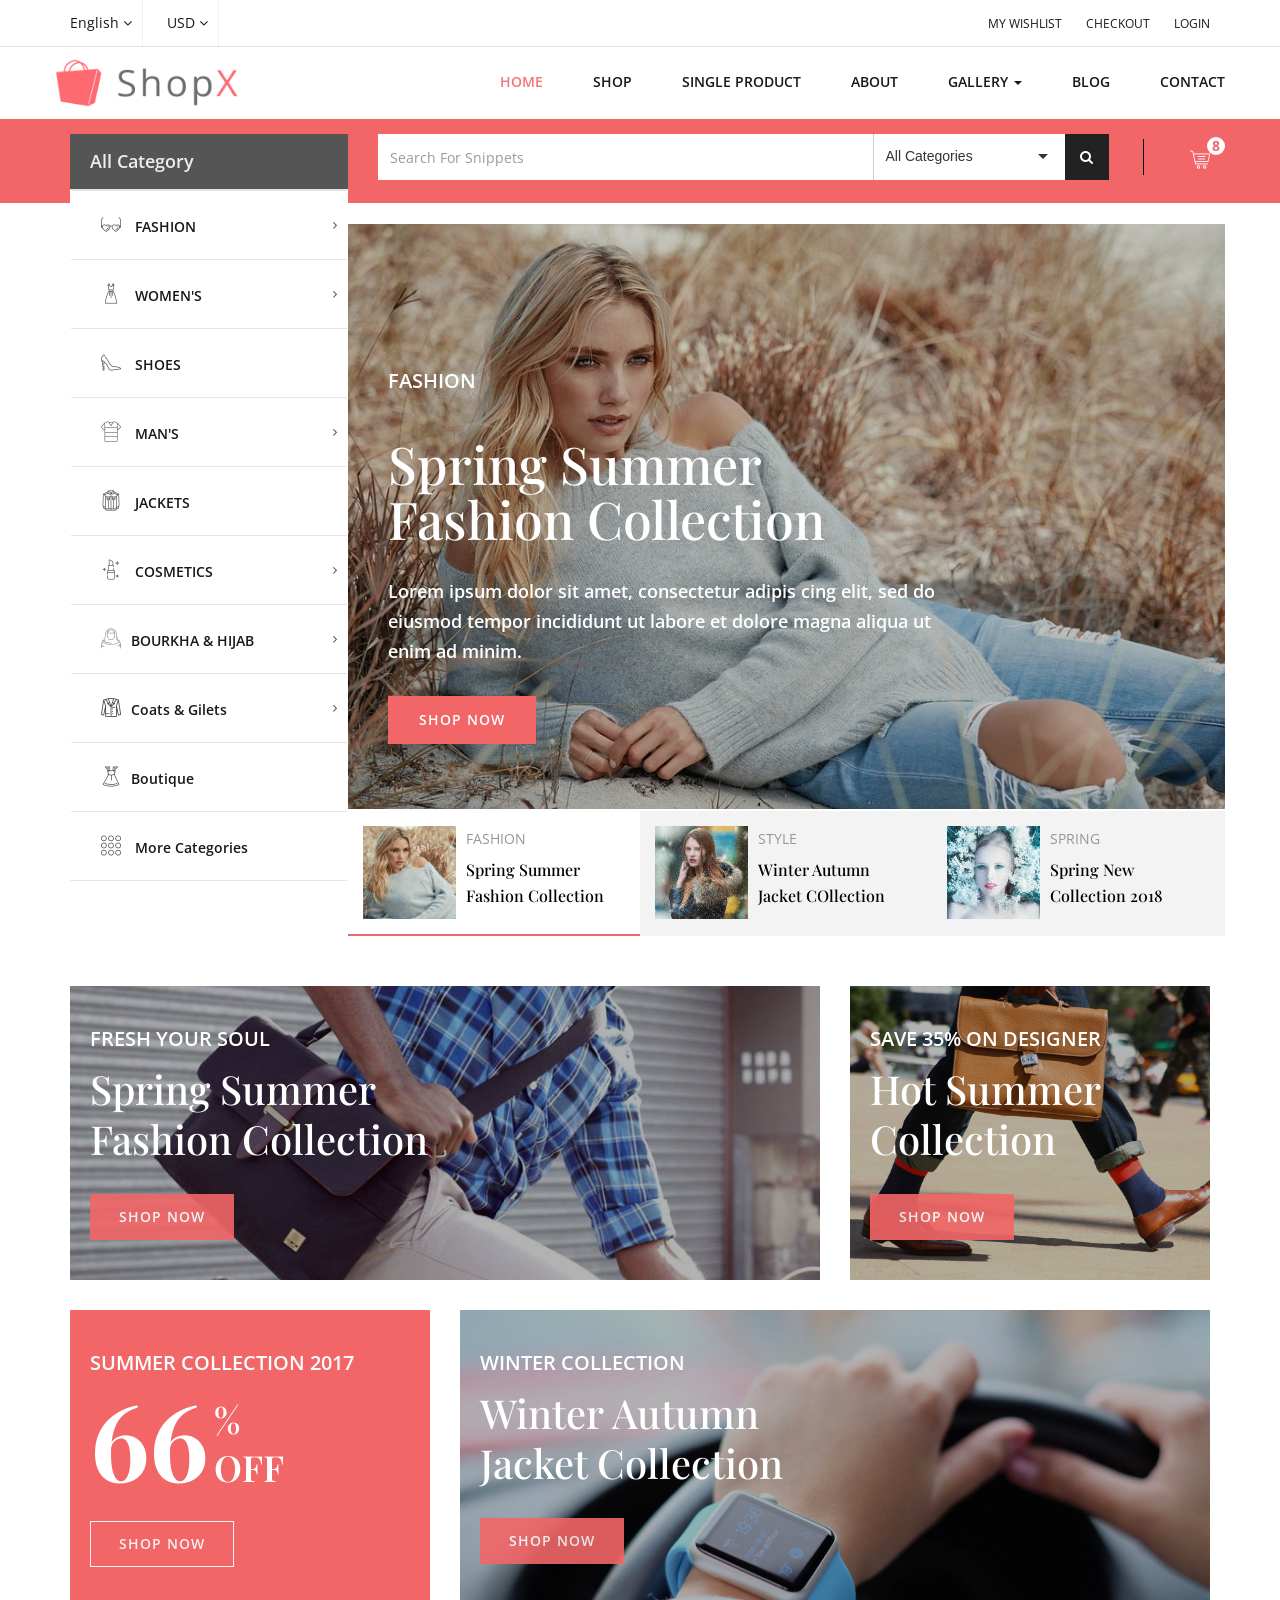
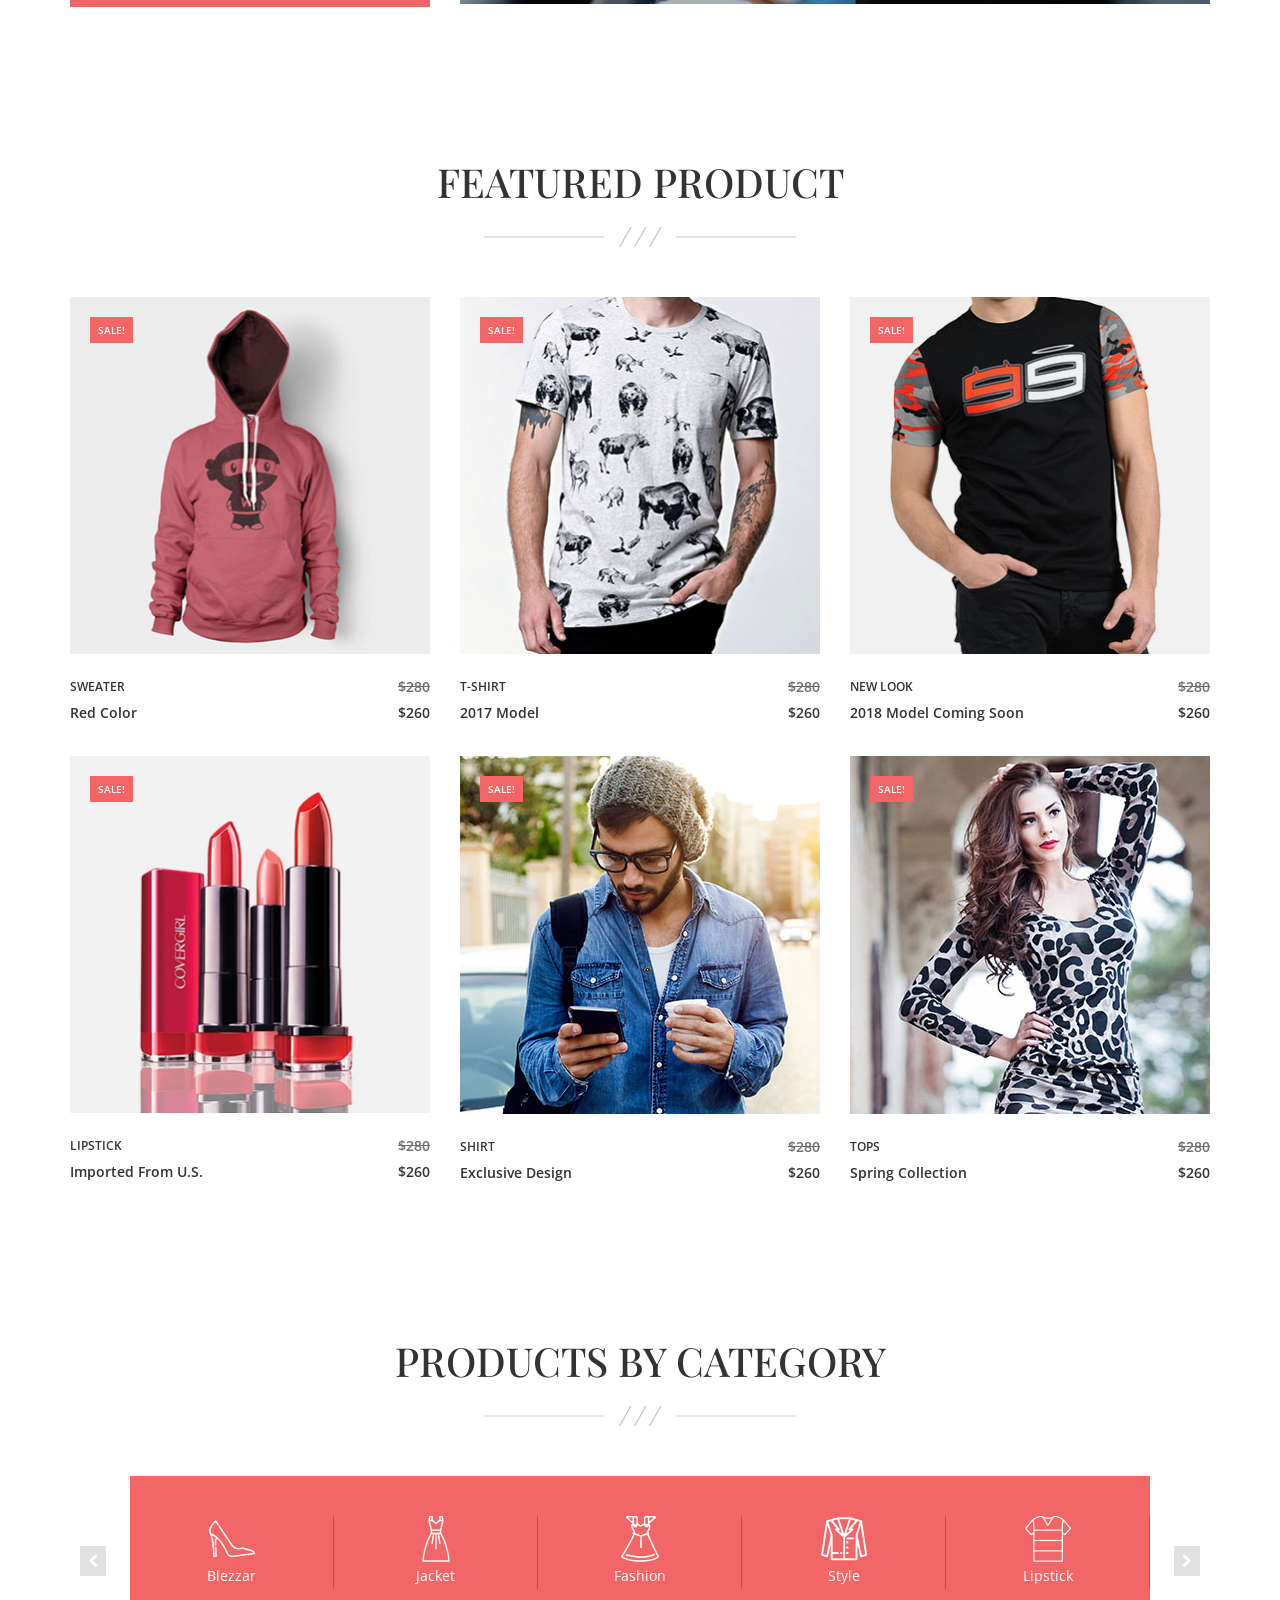
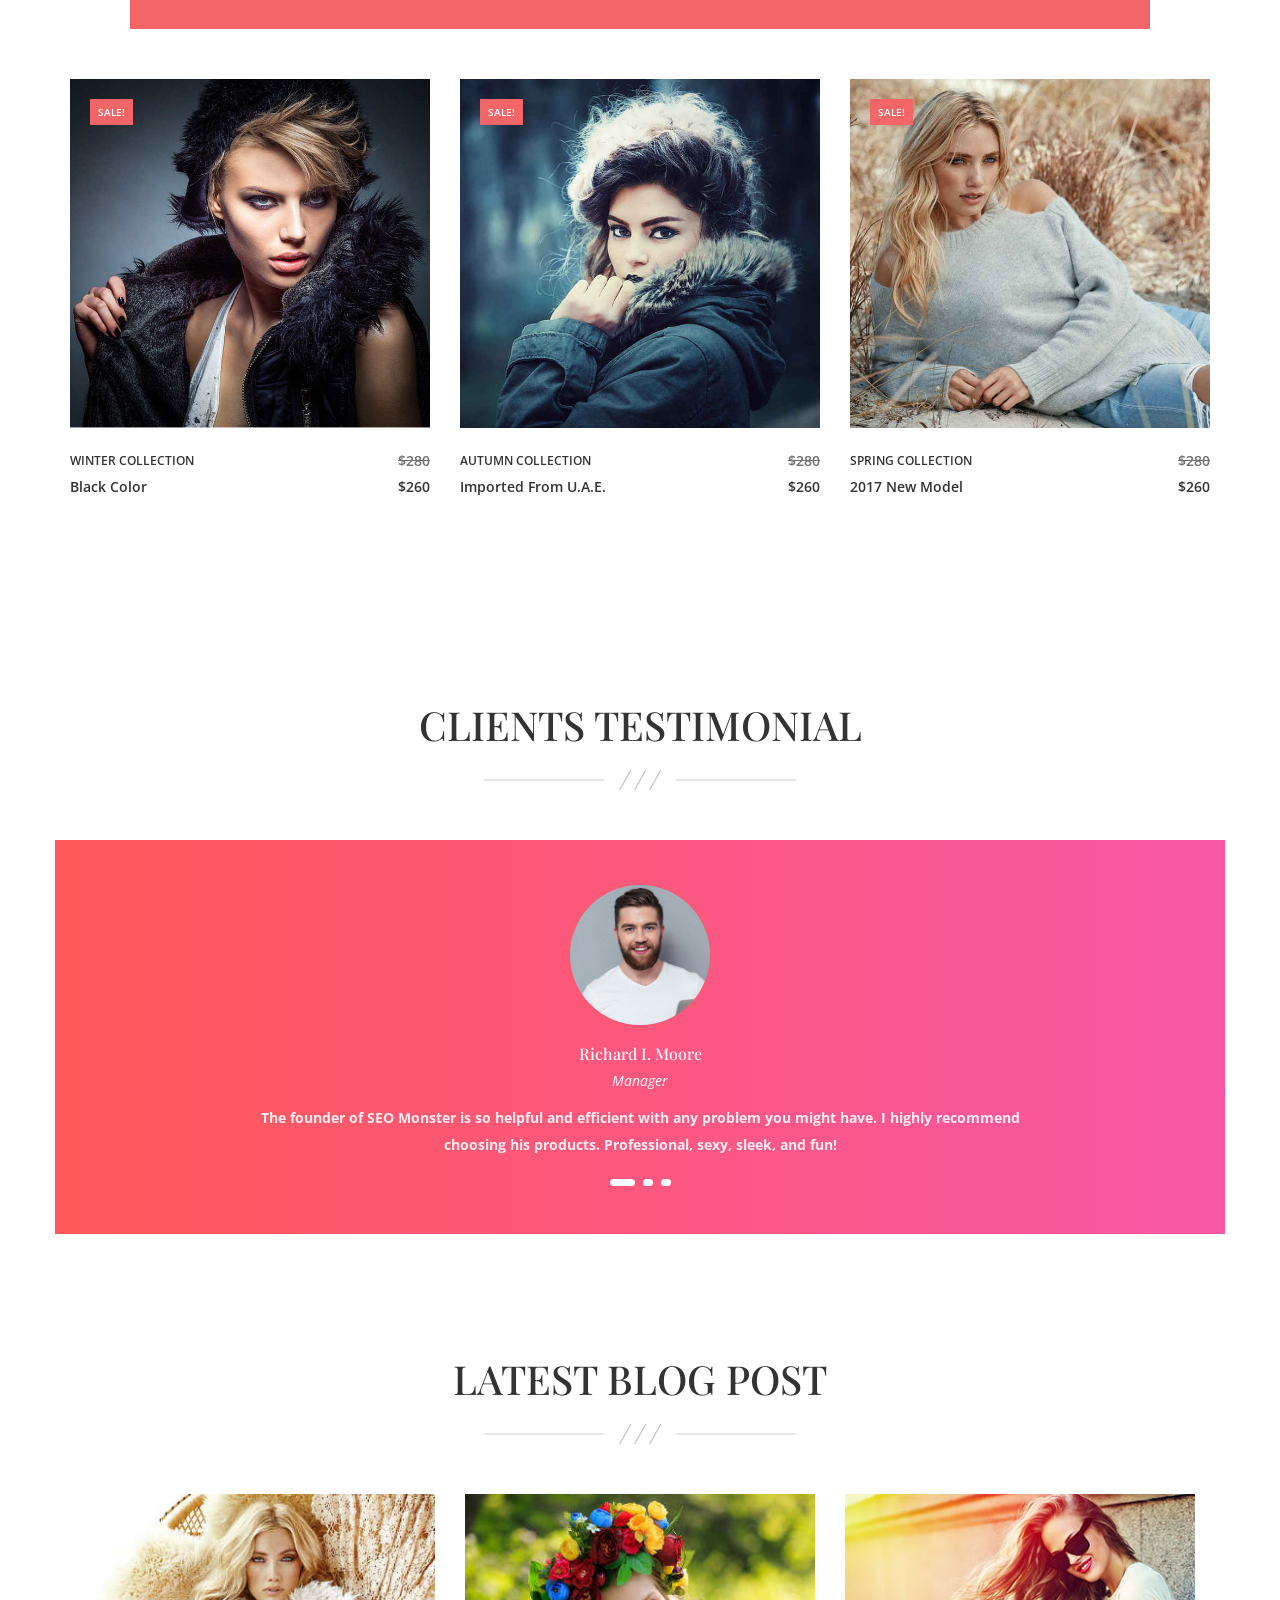
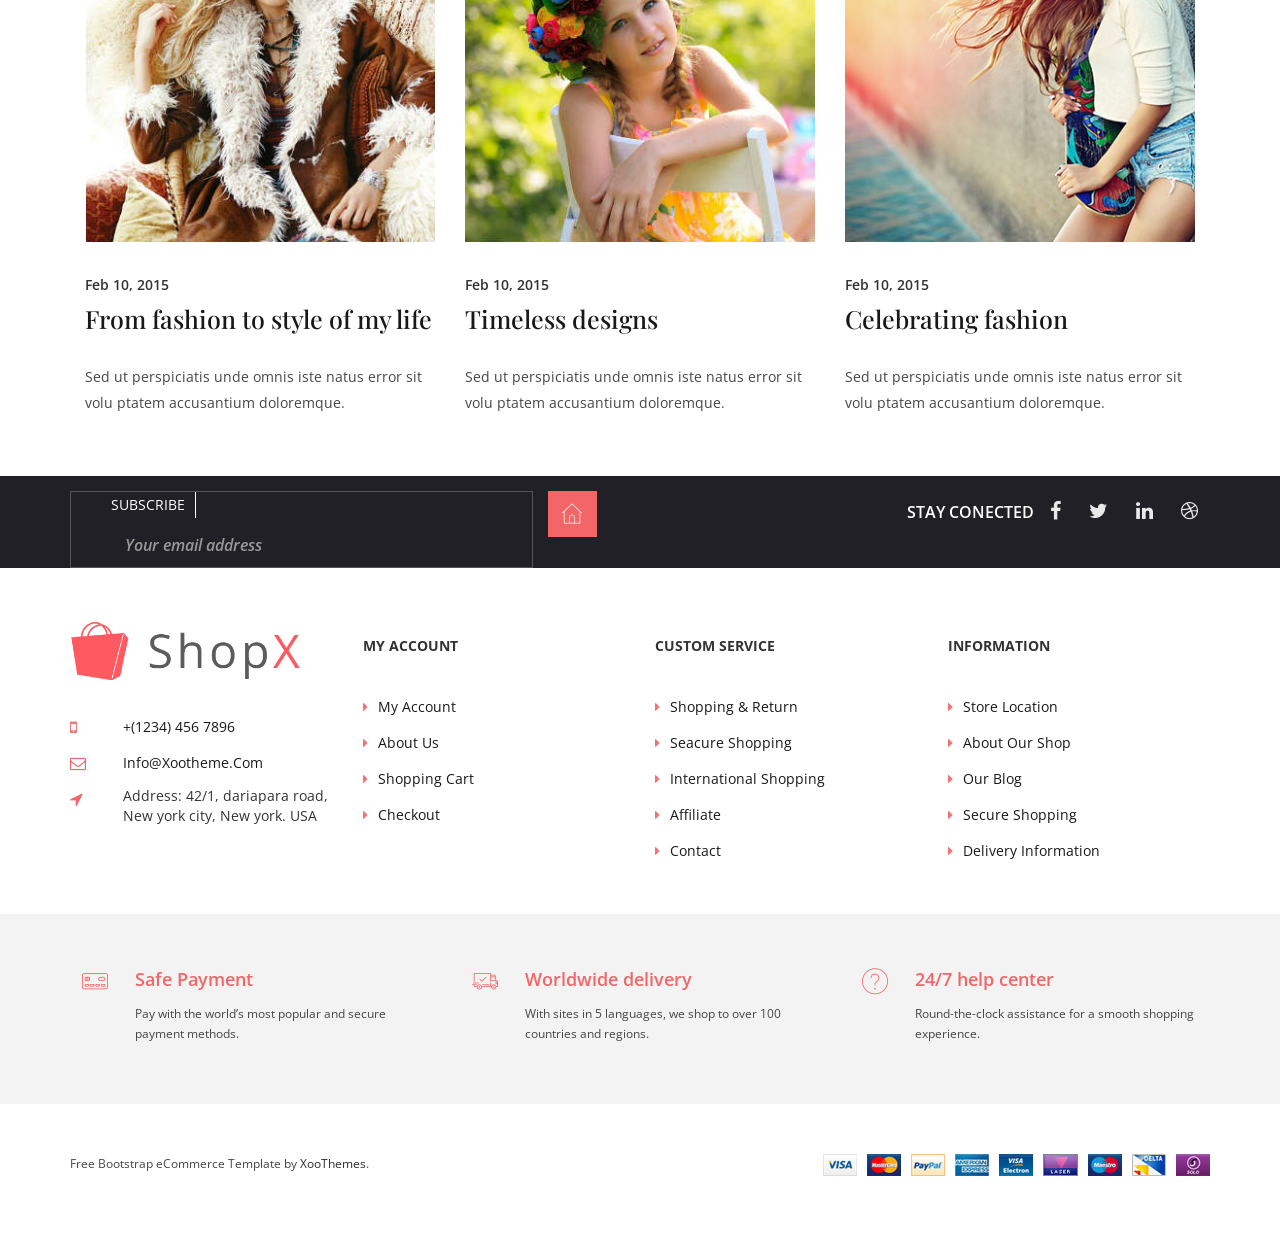
<file: Application/shopx-html/shopx-html/index.html>
<!DOCTYPE html>
<!--[if IE 7]> <html class="no-js ie7 oldie" lang="en-US"> <![endif]-->
<!--[if IE 8]> <html class="no-js ie8 oldie" lang="en-US"> <![endif]-->
<!--[if gt IE 8]><!-->
<html lang="en">
    <head>
        <!-- TITLE OF SITE -->
        <title> eCommerce </title>
        
        <!-- Meta -->
        <meta charset="utf-8">
        <meta name="description" content="app landing page template" />
        <meta name="keywords" content="app, landing page, gradient background, image background, video background, template, responsive, bootstrap" />
        <meta name="developer" content="">
        <meta name="viewport" content="width=device-width, initial-scale=1, maximum-scale=1">

        <!-- FAV AND ICONS   -->
        <link rel="shortcut icon" href="assets/images/favicon.ico">
        <link rel="shortcut icon" href="assets/images/apple-icon.png">
        <link rel="shortcut icon" sizes="72x72" href="assets/images/apple-icon-72x72.png">
        <link rel="shortcut icon" sizes="114x114" href="assets/images/apple-icon-114x114.png">

        <!-- GOOGLE FONTS -->
        <link href="https://fonts.googleapis.com/css?family=Open+Sans:300,400,600,700%7cPlayfair+Display:400,400i,700,900" rel="stylesheet">

        <!-- FONT ICONS -->
        <link rel="stylesheet" href="assets/icons/font-awesome-4.7.0/css/font-awesome.min.css">
        
        <!-- Custom Icon Font -->
        <link rel="stylesheet" href="assets/fonts/flaticon.css">
        <!-- Bootstrap-->
        <link rel="stylesheet" href="assets/plugins/css/bootstrap.min.css">
        <!-- Fancybox-->
        <link rel="stylesheet" href="assets/plugins/css/jquery.fancybox.min.css">
        <!-- Animation -->
        <link rel="stylesheet" href="assets/plugins/css/animate.css">
        <!-- owl -->
        <link rel="stylesheet" href="assets/plugins/css/owl.css">
        <!--flexslider-->
        <link rel="stylesheet" href="assets/plugins/css/flexslider.min.css">
        <!-- selectize -->
        <link rel="stylesheet" href="assets/plugins/css/selectize.css">
        <link rel="stylesheet" href="assets/plugins/css//selectize.bootstrap3.css">
        <link rel="stylesheet" href="assets/plugins/css/jquery-ui.min.css">
        <!--dropdown -->
        <link rel="stylesheet" href="assets/plugins/css/bootstrap-dropdownhover.min.css">
        <!-- mobile nav-->
        <link rel="stylesheet" href="assets/plugins/css/meanmenu.css">

        <!-- COUSTOM CSS link  -->
        <link rel="stylesheet" href="assets/css/style.css">
        <link rel="stylesheet" href="assets/css/responsive.css">

        <!--[if lt IE 9]>
            <script src="js/plagin-js/html5shiv.js"></script>
            <script src="js/plagin-js/respond.min.js"></script>
        <![endif]-->

    </head>
    <body>
        <!--
        |========================
        |  HEADER
        |========================
        -->
        <header id="xt-home" class="xt-header">
            <div class="header-top">
                <div class="container">
                    <div class="row">
                        <div class="xt-language col-md-6 col-sm-6 col-xs-12">
                            <div class="each-nav">
                                <ul>
                                    <li class="dropdown">
                                    <a href="" class="dropdown-toggle" data-toggle="dropdown" role="button" aria-haspopup="true" aria-expanded="false">English <span class="fa fa-angle-down"></span> </a>
                                        <ul class="dropdown-menu xt-lang-dropdown">
                                            <li><a href="">France</a></li>
                                            <li><a href="causes-list.html">Bangla</a></li>
                                            <li><a href="causes-details.html">Swidesh</a></li>
                                        </ul>
                                    </li>
                                    <li class="dropdown">
                                    <a href="" class="dropdown-toggle" data-toggle="dropdown" role="button" aria-haspopup="true" aria-expanded="false">USD <span class="fa fa-angle-down"></span> </a>
                                        <ul class="dropdown-menu xt-lang-dropdown">
                                            <li><a href="">USD</a></li>
                                            <li><a href="causes-list.html">EURO</a></li>
                                            <li><a href="causes-details.html">Riyal</a></li>
                                        </ul>
                                    </li>
                                </ul>
                            </div>
                        </div>
                        
                        <div class="user-nav pull-right col-md-6 col-sm-6 col-xs-12">
                            <ul>
                                <li><a href="">My wishlist</a></li>
                                <li><a href="">Checkout</a></li>
                                <li><a href="">login</a></li>
                            </ul>
                        </div>
                    </div>
                </div>
            </div>
            
            <div class="main-navigation">
                <nav class="navbar navbar-fixed-top nav-scroll">
                    <div class="container">
                        <div class="row">
                            <div class="navbar-header">
                              <button type="button" class="navbar-toggle" data-toggle="collapse" data-target=".navbar-collapse">
                                <span aria-hidden="true" class="icon"></span>
                              </button>
                              <a class="navbar-brand" href="index.html"><img src="assets/images/flogo.png" alt="" class="img-responsive"></a>
                            </div>
                            
                            <div class="collapse navbar-collapse" id="js-navbar-menu">
                                <ul class="nav navbar-nav navbar-right ep-mobile-menu" id="navbar-nav">
                                    <li class="active"><a href="index.html">Home</a></li>
                                    <li><a href="shop-page.html">Shop</a></li>
                                    <li><a href="single-shop.html">Single Product</a></li>
                                    <li><a href="">About</a></li>
                                    <li class="dropdown xt-drop-nav">
                                        <a href="" class="dropdown-toggle" data-toggle="dropdown" data-hover="dropdown">
                                            Gallery <span class="caret"></span>
                                        </a>
                                        <ul class="dropdown-menu">
                                            <li><a href="#">Electronics</a></li>
                                            <li><a href="#">Furniture</a></li>
                                            <li class="dropdown">
                                                <a href="#">Mobile and Tablets</a>
                                                <ul class="dropdown-menu">
                                                    <li><a href="#">Nokia</a></li>
                                                    <li><a href="#">iPhone</a></li>
                                                    <li class="dropdown">
                                                        <a href="#">Memory Card</a>
                                                        <ul class="dropdown-menu">
                                                            <li><a href="#">Max</a></li>
                                                            <li><a href="#">Min</a></li>
                                                        </ul>
                                                    </li>
                                                    <li><a href="#">Computer</a></li>
                                                    <li><a href="#">Office furniture</a></li>
                                                </ul>
                                            </li>
                                            <li><a href="#">Land and space</a></li>
                                            <li><a href="#">Bike and Cars</a></li>
                                        </ul>
                                    </li>
                                    <li><a href="">Blog</a></li>
                                    <li><a href="contact-us.html">Contact</a></li>
                                </ul>
                            </div>
                        </div>
                    </div>
                </nav>
            </div>
             <!--Mobile Menu-->
            <div class="main-color-bg">
                <div class="container">
                    <div class="row">
                        <div class="col-md-3 left-menu-wrapper">
                            <div class="xt-sidenav hidden-xs hidden-sm">
                                <nav>
                                    <ul class="xt-side-menu">
                                        <li>
                                            <a href="#">All Category</a>
                                            <ul class="xt-dropdown">
                                                <li>
                                                    <a class="xt-nav-link" href="single-shop.html"><i class="fa flaticon-glasses"></i> FASHION</a>
                                                    <ul class="mega-menu">
                                                        <li>
                                                            <ul class="xt-single-mega">
                                                                <li><a href="single-shop.html">Bags</a></li>
                                                                <li><a href="single-shop.html">Funky</a></li>
                                                                <li><a href="single-shop.html">Ear Wear</a></li>
                                                                <li><a href="single-shop.html">Shoes</a></li>
                                                                <li><a href="single-shop.html">Cosmetic</a></li>
                                                            </ul>
                                                        </li>
                                                        <li>
                                                            <ul class="xt-single-mega">
                                                                <li><a href="single-shop.html">Shirt</a></li>
                                                                <li><a href="single-shop.html">Pant</a></li>
                                                                <li><a href="single-shop.html">Trousers</a></li>
                                                                <li><a href="single-shop.html">Jackets & sweater</a></li>
                                                                <li><a href="single-shop.html">T-Shirts</a></li>
                                                            </ul>
                                                        </li>
                                                    </ul>
                                                </li>
                                                <li>
                                                    <a class="xt-nav-link" href="single-shop.html"><i class="fa flaticon-dress"></i> WOMEN'S</a>
                                                    <ul class="mega-menu">
                                                        <li>
                                                            <ul class="xt-single-mega">
                                                                <li><a href="single-shop.html">Accessories</a></li>
                                                                <li><a href="single-shop.html">Ornaments</a></li>
                                                                <li><a href="single-shop.html">Shoes</a></li>
                                                                <li><a href="single-shop.html">3 Piece</a></li>
                                                                <li><a href="single-shop.html">Cosmetic</a></li>
                                                            </ul>
                                                        </li>
                                                        <li>
                                                            <ul class="xt-single-mega">
                                                               <li><a href="single-shop.html">Ring</a></li>
                                                                <li><a href="single-shop.html">Bags</a></li>
                                                                <li><a href="single-shop.html">Ear Wear</a></li>
                                                                <li><a href="single-shop.html">Storage</a></li>
                                                                <li><a href="single-shop.html">Office</a></li>                                                                
                                                            </ul>
                                                        </li>
                                                    </ul>
                                                </li> 
                                                <li><a href="single-shop.html"><i class="fa flaticon-high-heel"></i> SHOES</a></li>
                                                <li>
                                                    <a class="xt-nav-link" href="single-shop.html"><i class="fa flaticon-v-neck-shirt"></i> MAN'S</a>
                                                    <ul class="mega-menu xt-column">
                                                        <li>
                                                            <ul class="xt-single-mega">
                                                                <li><a href="single-shop.html">Jeans Pant</a></li>
                                                                <li><a href="single-shop.html">T-Shirts</a></li>
                                                                <li><a href="single-shop.html">Pant</a></li>
                                                                <li><a href="single-shop.html">Jackets</a></li>
                                                                <li><a href="single-shop.html">Cap</a></li>
                                                            </ul>
                                                        </li>
                                                    </ul>
                                                </li>
                                                <li><a href="single-shop.html"><i class="fa flaticon-jacket"></i> JACKETS</a></li>
                                                <li>
                                                    <a class="xt-nav-link" href="single-shop.html"><i class="fa flaticon-cosmetics"></i> COSMETICS</a>
                                                    <ul class="mega-menu xt-column">
                                                        <li>
                                                            <ul class="xt-single-mega">
                                                                <li><a href="single-shop.html">Lipstick</a></li>
                                                                <li><a href="single-shop.html">Makeup Brush</a></li>
                                                                <li><a href="single-shop.html">Nail Polish</a></li>
                                                                <li><a href="single-shop.html"> Hair Dryers</a></li>
                                                            </ul>
                                                        </li>
                                                    </ul>
                                                </li>
                                                <li>
                                                    <a class="xt-nav-link" href="single-shop.html"><i class="fa flaticon-hijab"></i>BOURKHA & HIJAB</a>
                                                    <ul class="mega-menu xt-column">
                                                        <li>
                                                            <ul class="xt-single-mega">
                                                                <li><a href="single-shop.html">Iranian</a></li>
                                                                <li><a href="single-shop.html">Arabian</a></li>
                                                                <li><a href="single-shop.html">Indian</a></li>
                                                                <li><a href="single-shop.html">Indonesian</a></li>
                                                            </ul>
                                                        </li>
                                                    </ul>
                                                </li>
                                                <li>
                                                    <a class="xt-nav-link" href="single-shop.html"><i class="fa flaticon-jacket-1"></i>Coats & Gilets</a>
                                                    <ul class="mega-menu xt-column">
                                                        <li>
                                                            <ul class="xt-single-mega">
                                                                <li><a href="single-shop.html">German Coats</a></li>
                                                                <li><a href="single-shop.html">Bangladeshi Blezzar</a></li>
                                                                <li><a href="single-shop.html">Thailand Gilets</a></li>
                                                                <li><a href="single-shop.html">Indian Coats</a></li>
                                                            </ul>
                                                        </li>
                                                    </ul>
                                                </li>
                                                <li><a href="single-shop.html"><i class="fa flaticon-dress-1"></i>Boutique</a></li>
                                                <li><a href="#more-list"> <i class="fa flaticon-menu"></i> More Categories</a></li> 
                                            </ul>
                                        </li>
                                    </ul>
                                </nav>
                            </div>
                        </div>
                        
                        <div class="col-md-8 col-sm-10 col-xs-12 xt-header-search">
                            <div class="form-group xt-form search-bar  col-md-8 col-sm-8 col-xs-7 padding-right-o">
                                <input type="text" class="form-control" placeholder="Search for snippets" />
                            </div>
                            <div class="form-group xt-form xt-search-cat col-md-4 col-sm-4 col-xs-5 padding-left-o ">
                                <div class="xt-select xt-search-opt">
                                    <select class="xt-dropdown-search select-beast">
                                        <option>All Categories</option>
                                        <option>Boutique</option>
                                        <option>Shirt</option>
                                        <option>Pants</option>
                                        <option>Jeans</option>
                                        <option>Bourkha</option>
                                        <option>Hijab</option>
                                        <option>T-Shirt</option>
                                        <option>Coats</option>
                                        <option>Blezzar</option>
                                        <option>Gilets</option>
                                        <option>3 Piece</option>
                                        <option>Cosmetic</option>
                                    </select>
                                </div>
                                <div class="xt-search-opt xt-search-btn">
                                    <button type="button" class="btn btn-primary btn-search"><i class="fa fa-search"></i></button>
                                </div>
                            </div>
                        </div>
                        <div class="col-md-1 col-sm-2 col-xs-2">
                            <div class="xt-cart">
                                <ul>
                                    <li class="dropdown">
                                      <a href="" class="dropdown-toggle" data-toggle="dropdown" data-hover="dropdown">
                                       <i class="fa flaticon-shopping-cart"></i>
                                      </a>
                                        <ul class="dropdown-menu xt-cart-items">
                                            <li>
                                                <a href="">
                                                    <img src="assets/images/4.jpg" alt="">
                                                    <h3>Lipstick</h3>
                                                    <span class="cart-price">$299</span>
                                                </a>
                                            </li>
                                            <li>
                                                <a href="">
                                                    <img src="assets/images/1.jpg" alt="">
                                                    <h3>T-Shirt</h3>
                                                    <span class="cart-price">$499</span>
                                                </a>
                                            </li>
                                            <li>
                                                <a href="">
                                                    <img src="assets/images/3.jpg" alt="">
                                                    <h3>Shirt</h3>
                                                    <span class="cart-price">$399</span>
                                                </a>
                                            </li>
                                            <li>
                                                <a href="" class="subtotal top-checkout">
                                                    <h3>Subtotal : </h3>
                                                    <span class="total-price">$999</span>
                                                </a>
                                            </li>
                                            <li>
                                                <a href="" class="process top-checkout">
                                                    <h3>Process to Checkout </h3>
                                                </a>
                                            </li>
                                        </ul>
                                    </li>
                                </ul>
                                <span class="xt-item-count">8</span>
                            </div>
                        </div>
                    </div>
                </div>
            </div>

        </header>
        <!--
        |========================
        |  MOBILE MENU
        |========================
        -->
        <div class="menu-spacing">
            <div class="container">
                <div class="row">
                    <div class="mobile-menu-area visible-xs visible-sm">
                        <div class="mobile-menu">
                            <nav id="mobile-menu-active">
                                <ul class="main">
                                    <li><a class="main-a" href="">Shirt</a></li>
                                    <li><a class="main-a" href="">Pant</a></li>
                                    <li class="active"><a class="main-a" href="#">Bourkha</a>
                                        <ul>
                                            <li><a href="#">Hijab</a></li>
                                            <li><a href="#">Scarf</a></li>
                                            <li><a href="#" class="main-a">Shirt</a>
                                                <ul>
                                                    <li><a href="#">T-Shirt</a></li>
                                                    <li><a href="#">Trousers</a></li>
                                                    <li><a href="#">Jackets & sweater</a></li>
                                                    <li><a href="#">3 Piece</a></li>
                                                </ul>
                                            </li>
                                        </ul>	
                                    </li>
                                    <li><a class="main-a" href="">Shawl</a></li>
                                    <li><a class="main-a" href="">Other</a></li>
                                </ul>
                            </nav>
                        </div>	
                    </div>
                </div>
            </div>
        </div>

        <!--
        |========================
        |  SLIDER
        |========================
        -->
        <section class="xt-slider">
            <div class="container">
                <div class="row">
                    <div class="col-md-3 category-hidden padding-right-o"></div>
                    <div class="col-md-9 col-md-offset-3 padding-o padding-sm">
                        <div class="flexslider xt-slider-inner">
                          <ul class="slides">
                            <li>
                              <img src="assets/images/model-five.jpg" alt="" />
                              <div class="slide_text">
                                <span class="slide-category">Fashion</span>
                                <h2 class="slide_title">Spring Summer <br> Fashion Collection</h2>
                                <p class="slide_byline "> Lorem ipsum dolor sit amet, consectetur adipis
                                    cing elit, sed do eiusmod tempor incididunt ut labore 
                                    et dolore magna aliqua ut enim ad minim.</p>
                                <a href="" class="btn btn-fill ">Shop Now</a>
                              </div>
                            </li>
                            <li>
                              <img src="assets/images/model-four.jpg" alt="" />
                              <div class="slide_text">
                                <span class="slide-category">Style</span>
                                <h2 class="slide_title ">Winter Autumn <br> Jacket Collection</h2>
                                <p class="slide_byline "> Usher in the summer months with showerproof jackets
                                    and lightweight boys' coats. Items are great to be presented
                                     loved ones and the reasonable price makes the collection suitable.</p>
                                <a href="" class="btn btn-fill ">Shop Now</a>
                              </div>
                            </li>
                            <li>
                              <img src="assets/images/model-three.jpg" alt="" />
                              <div class="slide_text">
                                <span class="slide-category">Spring Collection</span>
                                <h2 class="slide_title ">Spring Upcomming <br> New Collection</h2>
                                <p class="slide_byline "> Bags, Glasses and belts are all of the best quality
                                    and are made by famous brands in this area. Vitrine helped 
                                    them to show their products better and sell more.</p>
                                <a href="" class="btn btn-fill ">Shop Now</a>
                              </div>
                            </li>
                          </ul>
                        </div>
                        <div class="flexslider-controls">
                          <ol class="flex-control-nav">
                            <li>
                                <img src="assets/images/model-five-thumb.jpg" alt="" /> 
                                <div class="nav-title">
                                    <span>Fashion</span>
                                    <h3>Spring Summer Fashion Collection</h3>
                                </div>
                            
                            </li>                            
                            <li>
                                <img src="assets/images/model-four-thumb.jpg" alt="" /> 
                                <div class="nav-title">
                                    <span>Style</span>
                                    <h3>Winter Autumn Jacket COllection</h3>
                                </div>
                            
                            </li>                            
                            <li>
                                <img src="assets/images/model-three-thumb.jpg" alt="" /> 
                                <div class="nav-title">
                                    <span>Spring</span>
                                    <h3>Spring New Collection 2018</h3>
                                </div>
                            
                            </li>
                          </ol>
                        </div>
                    </div>
                </div>
            </div>
        </section>
        <!--
        |========================
        |  FEATURED SECTION
        |========================
        -->
        <section class="xt-deal-section">
            <div class="container">
                <div class="row section-separator">
                    <div class="xt-each-deal">
                        <div class="col-md-8 col-sm-6">
                            <div class="xt-spring-deal cover-bg white xt-deal" style="background-image: url(assets/images/f1.jpg);">
                                <div class="xt-overlay"></div>
                                <span>fresh your soul</span>
                                <h2>spring summer <br> fashion collection</h2>
                                <a href="" class="btn btn-fill">Shop now</a>
                            </div>
                        </div>
                        <div class="col-md-4 col-sm-6">
                            <div class="xt-summer-deal cover-bg white xt-deal" style="background-image: url(assets/images/f2.jpg);">
                                <div class="xt-overlay"></div>
                                <span>SAVE 35% ON DESIGNER</span>
                                <h2>hot summer collection</h2>
                                <a href="" class="btn btn-fill">Shop now</a>
                            </div>
                        </div>
                        <div class="col-md-4 col-sm-6">
                            <div class="xt-off-deal cover-bg white xt-deal xt-color-bg">
                                <span>summer collection 2017</span>
                                <h2 class="xt-deal-price">66<span>%<br>off</span></h2>
                                <a href="" class="btn btn-border">Shop now</a>
                            </div>
                        </div>
                        <div class="col-md-8 col-sm-6">
                            <div class="xt-summer-deal cover-bg white xt-deal" style="background-image: url(assets/images/f3.jpg);">
                                <div class="xt-overlay"></div>
                                <span>Winter COllection</span>
                                <h2>Winter Autumn <br> Jacket Collection</h2>
                                <a href="" class="btn btn-fill">Shop now</a>
                            </div>
                        </div>
                    </div>
                </div>
            </div>
        </section>
        <!--
        |========================
        |  PRODUCT
        |========================
        -->
        <section class="xt-feature-product">
            <div class="container">
                <div class="row section-separator">
                    <div class="section-title">
                        <h2>Featured Product</h2>
                        <span class="xt-title-bg"></span>
                    </div>
                    <div class="xt-each-feature">
                        <div class="col-md-4 col-sm-4">
                            <div class="xt-feature">
                                <div class="product-img">
                                    <img src="assets/images/2.jpg" alt="" class="img-responsive">
                                    <span class="product-tag xt-uppercase">sale!</span>
                                </div>
                                <div class="product-info">
                                    <div class="product-title">
                                        <span class="category xt-uppercase">Sweater</span>
                                        <span class="name xt-semibold">Red Color</span>
                                    </div>
                                    <div class="price-tag pull-right">
                                        <span class="old-price"><del>$280</del></span>
                                        <span class="new-price xt-semibold">$260</span>
                                    </div>
                                    <div class="xt-featured-caption">
                                        <div class="product-title">
                                            <span class="category xt-uppercase">Sweater</span>
                                            <span class="name xt-semibold">Red Color</span>
                                        </div>
                                        <div class="price-tag pull-right">
                                            <span class="old-price"><del>$280</del></span>
                                            <span class="new-price xt-semibold">$260</span>
                                        </div>
                                        <div class="add-cart">
                                            <a href="" class="btn btn-fill">Add to cart</a>
                                            <ul class="reaction">
                                                <li><a href=""><i class="fa fa-search"></i></a></li>
                                                <li><a href=""><i class="fa fa-heart-o"></i></a></li>
                                                <li><a href=""><i class="fa fa-bar-chart-o"></i></a></li>
                                            </ul>
                                        </div>
                                    </div>
                                </div>
                            </div>
                        </div>
                        <div class="col-md-4 col-sm-4">
                            <div class="xt-feature">
                                <div class="product-img">
                                    <img src="assets/images/1.jpg" alt="" class="img-responsive">
                                    <span class="product-tag xt-uppercase">sale!</span>
                                </div>
                                <div class="product-info">
                                    <div class="product-title">
                                        <span class="category xt-uppercase">T-Shirt</span>
                                        <span class="name xt-semibold">2017 Model</span>
                                    </div>
                                    <div class="price-tag pull-right">
                                        <span class="old-price"><del>$280</del></span>
                                        <span class="new-price xt-semibold">$260</span>
                                    </div>
                                    <div class="xt-featured-caption">
                                        <div class="product-title">
                                            <span class="category xt-uppercase">T-Shirt</span>
                                            <span class="name xt-semibold">2017 Model</span>
                                        </div>
                                        <div class="price-tag pull-right">
                                            <span class="old-price"><del>$280</del></span>
                                            <span class="new-price xt-semibold">$260</span>
                                        </div>
                                        <div class="add-cart">
                                            <a href="" class="btn btn-fill">Add to cart</a>
                                            <ul class="reaction">
                                                <li><a href=""><i class="fa fa-search"></i></a></li>
                                                <li><a href=""><i class="fa fa-heart-o"></i></a></li>
                                                <li><a href=""><i class="fa fa-bar-chart-o"></i></a></li>
                                            </ul>
                                        </div>
                                    </div>
                                </div>
                            </div>
                        </div>
                        <div class="col-md-4 col-sm-4">
                            <div class="xt-feature">
                                <div class="product-img">
                                    <img src="assets/images/3.jpg" alt="" class="img-responsive">
                                    <span class="product-tag xt-uppercase">sale!</span>
                                </div>
                                <div class="product-info">
                                    <div class="product-title">
                                        <span class="category xt-uppercase">New Look</span>
                                        <span class="name xt-semibold">2018 Model Coming Soon</span>
                                    </div>
                                    <div class="price-tag pull-right">
                                        <span class="old-price"><del>$280</del></span>
                                        <span class="new-price xt-semibold">$260</span>
                                    </div>
                                    <div class="xt-featured-caption">
                                        <div class="product-title">
                                            <span class="category xt-uppercase">New Look</span>
                                            <span class="name xt-semibold">2018 Model Coming Soon</span>
                                        </div>
                                        <div class="price-tag pull-right">
                                            <span class="old-price"><del>$280</del></span>
                                            <span class="new-price xt-semibold">$260</span>
                                        </div>
                                        <div class="add-cart">
                                            <a href="" class="btn btn-fill">Add to cart</a>
                                            <ul class="reaction">
                                                <li><a href=""><i class="fa fa-search"></i></a></li>
                                                <li><a href=""><i class="fa fa-heart-o"></i></a></li>
                                                <li><a href=""><i class="fa fa-bar-chart-o"></i></a></li>
                                            </ul>
                                        </div>
                                    </div>
                                </div>
                            </div>
                        </div>
                        <div class="col-md-4 col-sm-4">
                            <div class="xt-feature">
                                <div class="product-img">
                                    <img src="assets/images/4.jpg" alt="" class="img-responsive">
                                    <span class="product-tag xt-uppercase">sale!</span>
                                </div>
                                <div class="product-info">
                                    <div class="product-title">
                                        <span class="category xt-uppercase">Lipstick</span>
                                        <span class="name xt-semibold">Imported From U.S.</span>
                                    </div>
                                    <div class="price-tag pull-right">
                                        <span class="old-price"><del>$280</del></span>
                                        <span class="new-price xt-semibold">$260</span>
                                    </div>
                                    <div class="xt-featured-caption">
                                        <div class="product-title">
                                            <span class="category xt-uppercase">Lipstick</span>
                                            <span class="name xt-semibold">Imported From U.S.</span>
                                        </div>
                                        <div class="price-tag pull-right">
                                            <span class="old-price"><del>$280</del></span>
                                            <span class="new-price xt-semibold">$260</span>
                                        </div>
                                        <div class="add-cart">
                                            <a href="" class="btn btn-fill">Add to cart</a>
                                            <ul class="reaction">
                                                <li><a href=""><i class="fa fa-search"></i></a></li>
                                                <li><a href=""><i class="fa fa-heart-o"></i></a></li>
                                                <li><a href=""><i class="fa fa-bar-chart-o"></i></a></li>
                                            </ul>
                                        </div>
                                    </div>
                                </div>
                            </div>
                        </div>
                        <div class="col-md-4 col-sm-4">
                            <div class="xt-feature">
                                <div class="product-img">
                                    <img src="assets/images/b2.jpg" alt="" class="img-responsive">
                                    <span class="product-tag xt-uppercase">sale!</span>
                                </div>
                                <div class="product-info">
                                    <div class="product-title">
                                        <span class="category xt-uppercase">Shirt</span>
                                        <span class="name xt-semibold">Exclusive Design</span>
                                    </div>
                                    <div class="price-tag pull-right">
                                        <span class="old-price"><del>$280</del></span>
                                        <span class="new-price xt-semibold">$260</span>
                                    </div>
                                    <div class="xt-featured-caption">
                                        <div class="product-title">
                                            <span class="category xt-uppercase">Shirt</span>
                                            <span class="name xt-semibold">Exclusive Design</span>
                                        </div>
                                        <div class="price-tag pull-right">
                                            <span class="old-price"><del>$280</del></span>
                                            <span class="new-price xt-semibold">$260</span>
                                        </div>
                                        <div class="add-cart">
                                            <a href="" class="btn btn-fill">Add to cart</a>
                                            <ul class="reaction">
                                                <li><a href=""><i class="fa fa-search"></i></a></li>
                                                <li><a href=""><i class="fa fa-heart-o"></i></a></li>
                                                <li><a href=""><i class="fa fa-bar-chart-o"></i></a></li>
                                            </ul>
                                        </div>
                                    </div>
                                </div>
                            </div>
                        </div>
                        <div class="col-md-4 col-sm-4">
                            <div class="xt-feature">
                                <div class="product-img">
                                    <img src="assets/images/b1.jpg" alt="" class="img-responsive">
                                    <span class="product-tag xt-uppercase">sale!</span>
                                </div>
                                <div class="product-info">
                                    <div class="product-title">
                                        <span class="category xt-uppercase">Tops</span>
                                        <span class="name xt-semibold">Spring Collection</span>
                                    </div>
                                    <div class="price-tag pull-right">
                                        <span class="old-price"><del>$280</del></span>
                                        <span class="new-price xt-semibold">$260</span>
                                    </div>
                                    <div class="xt-featured-caption">
                                        <div class="product-title">
                                            <span class="category xt-uppercase">Tops</span>
                                            <span class="name xt-semibold">Spring Collection</span>
                                        </div>
                                        <div class="price-tag pull-right">
                                            <span class="old-price"><del>$280</del></span>
                                            <span class="new-price xt-semibold">$260</span>
                                        </div>
                                        <div class="add-cart">
                                            <a href="" class="btn btn-fill">Add to cart</a>
                                            <ul class="reaction">
                                                <li><a href=""><i class="fa fa-search"></i></a></li>
                                                <li><a href=""><i class="fa fa-heart-o"></i></a></li>
                                                <li><a href=""><i class="fa fa-bar-chart-o"></i></a></li>
                                            </ul>
                                        </div>
                                    </div>
                                </div>
                            </div>
                        </div>
                    </div>
                </div>
            </div>
        </section>
        <!--
        |========================
        |  BY CATEGORY 
        |========================
        -->
        <section class="product-category">
            <div class="container">
                <div class="row section-separator">
                    <div class="section-title">
                        <h2> PRODUCTS by category </h2>
                        <span class="xt-title-bg"></span>
                    </div>
                    <div class="col-xs-12">
                        <div class="xt-product-slide">
                            <div class="xt-carousel owl-theme">
                                <div class="xt-item">
                                    <i class="fa flaticon-dress-1"></i>
                                    <span>Fashion</span>
                                </div>
                                <div class="xt-item">
                                    <i class="fa flaticon-jacket-1"></i>
                                    <span>Style</span>
                                </div>
                                <div class="xt-item">
                                    <i class="fa flaticon-v-neck-shirt"></i>
                                    <span>Lipstick</span>
                                </div>
                                <div class="xt-item">
                                    <i class="fa flaticon-high-heel"></i>
                                    <span>Blezzar</span>
                                </div>
                                <div class="xt-item">
                                    <i class="fa flaticon-dress"></i>
                                    <span>Jacket</span>
                                </div>
                            </div>
                        </div>
                    </div>
                    <div class="xt-category-feature col-xs-12">
                        <div class="col-md-4 col-sm-4">
                            <div class="xt-feature">
                                <div class="product-img">
                                    <img src="assets/images/model-one-660-640.jpg" alt="" class="img-responsive">
                                    <span class="product-tag xt-uppercase">sale!</span>
                                </div>
                                <div class="product-info">
                                    <div class="product-title">
                                        <span class="category xt-uppercase">Winter COllection</span>
                                        <span class="name xt-semibold">Black Color</span>
                                    </div>
                                    <div class="price-tag pull-right">
                                        <span class="old-price"><del>$280</del></span>
                                        <span class="new-price xt-semibold">$260</span>
                                    </div>
                                    <div class="xt-featured-caption">
                                        <div class="product-title">
                                            <span class="category xt-uppercase">Winter COllection</span>
                                            <span class="name xt-semibold">Black Color</span>
                                        </div>
                                        <div class="price-tag pull-right">
                                            <span class="old-price"><del>$280</del></span>
                                            <span class="new-price xt-semibold">$260</span>
                                        </div>
                                        <div class="add-cart">
                                            <a href="" class="btn btn-fill">Add to cart</a>
                                            <ul class="reaction">
                                                <li><a href=""><i class="fa fa-search"></i></a></li>
                                                <li><a href=""><i class="fa fa-heart-o"></i></a></li>
                                                <li><a href=""><i class="fa fa-bar-chart-o"></i></a></li>
                                            </ul>
                                        </div>
                                    </div>
                                </div>
                            </div>
                        </div>
                        <div class="col-md-4 col-sm-4">
                            <div class="xt-feature">
                                <div class="product-img">
                                    <img src="assets/images/model-two-660-640.jpg" alt="" class="img-responsive">
                                    <span class="product-tag xt-uppercase">sale!</span>
                                </div>
                                <div class="product-info">
                                    <div class="product-title">
                                        <span class="category xt-uppercase">Autumn Collection</span>
                                        <span class="name xt-semibold">Imported From U.A.E.</span>
                                    </div>
                                    <div class="price-tag pull-right">
                                        <span class="old-price"><del>$280</del></span>
                                        <span class="new-price xt-semibold">$260</span>
                                    </div>
                                    <div class="xt-featured-caption">
                                        <div class="product-title">
                                            <span class="category xt-uppercase">Autumn Collection</span>
                                            <span class="name xt-semibold">Imported From U.A.E.</span>
                                        </div>
                                        <div class="price-tag pull-right">
                                            <span class="old-price"><del>$280</del></span>
                                            <span class="new-price xt-semibold">$260</span>
                                        </div>
                                        <div class="add-cart">
                                            <a href="" class="btn btn-fill">Add to cart</a>
                                            <ul class="reaction">
                                                <li><a href=""><i class="fa fa-search"></i></a></li>
                                                <li><a href=""><i class="fa fa-heart-o"></i></a></li>
                                                <li><a href=""><i class="fa fa-bar-chart-o"></i></a></li>
                                            </ul>
                                        </div>
                                    </div>
                                </div>
                            </div>
                        </div>
                        <div class="col-md-4 col-sm-4">
                            <div class="xt-feature">
                                <div class="product-img">
                                    <img src="assets/images/model-five-660-640.jpg" alt="" class="img-responsive">
                                    <span class="product-tag xt-uppercase">sale!</span>
                                </div>
                                <div class="product-info">
                                    <div class="product-title">
                                        <span class="category xt-uppercase">Spring Collection</span>
                                        <span class="name xt-semibold">2017 New Model</span>
                                    </div>
                                    <div class="price-tag pull-right">
                                        <span class="old-price"><del>$280</del></span>
                                        <span class="new-price xt-semibold">$260</span>
                                    </div>
                                    <div class="xt-featured-caption">
                                        <div class="product-title">
                                            <span class="category xt-uppercase">Spring Collection</span>
                                            <span class="name xt-semibold">2017 New Model</span>
                                        </div>
                                        <div class="price-tag pull-right">
                                            <span class="old-price"><del>$280</del></span>
                                            <span class="new-price xt-semibold">$260</span>
                                        </div>
                                        <div class="add-cart">
                                            <a href="" class="btn btn-fill">Add to cart</a>
                                            <ul class="reaction">
                                                <li><a href=""><i class="fa fa-search"></i></a></li>
                                                <li><a href=""><i class="fa fa-heart-o"></i></a></li>
                                                <li><a href=""><i class="fa fa-bar-chart-o"></i></a></li>
                                            </ul>
                                        </div>
                                    </div>
                                </div>
                            </div>
                        </div>
                    </div>
                </div>
            </div>
        </section>
        
        <!--
        |========================
        |  TESTIMONIAL
        |========================
        -->
        
        <section class="xt-testimonial section-separator">
            <div class="container">
                <div class="row">
                    <div class="section-title">
                        <h2>clients testimonial</h2>
                        <span class="xt-title-bg"></span>
                    </div>
                
                    <div class="testimonial-content col-xs-12 xt-client-carousel">
                        <div class="xt-clients">
                            <div class="user-img">
                                <img src="assets/images/t3.jpg" alt="" class="img-responsive">
                            </div>
                            <h5>Richard I. Moore</h5>
                            <span>Manager</span>
                            <p>The founder of SEO Monster is so helpful and efficient with any problem you might have. 
                            I highly recommend choosing his products. Professional, sexy, sleek, and fun!
                            </p>
                        </div>
                        <div class="xt-clients">
                            <div class="user-img">
                                <img src="assets/images/t3.jpg" alt="" class="img-responsive">
                            </div>
                            <h5>Stephen L. Jacques</h5>
                            <span>C.E.O.</span>
                            <p>The founder of SEO Monster is so helpful and efficient with any problem you might have. 
                            I highly recommend choosing his products. Professional, sexy, sleek, and fun!
                            </p>
                        </div>
                        <div class="xt-clients">
                            <div class="user-img">
                                <img src="assets/images/t3.jpg" alt="" class="img-responsive">
                            </div>
                            <h5>Tim C. Cross</h5>
                            <span>H.R. HEAD</span>
                            <p>The founder of SEO Monster is so helpful and efficient with any problem you might have. 
                            I highly recommend choosing his products. Professional, sexy, sleek, and fun!
                            </p>
                        </div>
                    </div>
                </div>
            </div>
        </section>
        
        <!--
        |========================
        |  BLOG
        |========================
        -->
        <section class="xt-blog">
            <div class="container">
                <div class="row section-separator">
                    <div class="section-title">
                        <h2>Latest blog Post</h2>
                        <span class="xt-title-bg"></span>
                    </div>
                    <div class="xt-blog col-xs-12">
                        <div class="col-md-4 col-sm-4">
                            <div class="xt-grid-post">
                                <img src="assets/images/blog1.jpg" alt="" class="img-responsive">
                                <div class="grid-content">
                                    <span>Feb 10, 2015</span>
                                    <a href=""><h3>From fashion to style of my life</h3></a>
                                    <p>Sed ut perspiciatis unde omnis iste natus error sit volu
                                    ptatem accusantium doloremque.</p>
                                </div>
                            </div>
                        </div>
                        <div class="col-md-4 col-sm-4">
                            <div class="xt-grid-post">
                                <img src="assets/images/blog2.jpg" alt="" class="img-responsive">
                                <div class="grid-content">
                                    <span>Feb 10, 2015</span>
                                    <a href=""><h3>Timeless designs</h3></a>
                                    <p>Sed ut perspiciatis unde omnis iste natus error sit volu
                                    ptatem accusantium doloremque.</p>
                                </div>
                            </div>
                        </div>
                        <div class="col-md-4 col-sm-4">
                            <div class="xt-grid-post">
                                <img src="assets/images/b3.jpg" alt="" class="img-responsive">
                                <div class="grid-content">
                                    <span>Feb 10, 2015</span>
                                    <a href=""><h3>Celebrating fashion</h3></a>
                                    <p>Sed ut perspiciatis unde omnis iste natus error sit volu
                                    ptatem accusantium doloremque.</p>
                                </div>
                            </div>
                        </div>
                    </div>
                </div>
            </div>
        </section>
        
        <!--
        |========================
        |  SUBSCRIBE
        |========================
        -->
        <div class="black-bg">
            <div class="container">
                <div class="row">
                    <div class="col-md-6 col-sm-12">
                        <form class="form-inline xt-subscribe-form">
                            <div class="form-group col-xs-10 xt-subscribe">
                                <label for="subscribe">Subscribe</label>
                                <input type="text" class="form-control" id="subscribe" placeholder="Your email address">
                            </div>
                            <div class="col-md-2 col-xs-2">
                                <button type="submit" class="btn btn-fill"><i class="fa flaticon-home"></i></button>
                            </div>
                        </form>
                    </div>
                    <div class="col-md-6 col-sm-12">
                        <div class="xt-social">
                            <span>stay conected</span>
                            <ul>
                                <li><a href=""><i class="fa fa-facebook"></i></a></li>
                                <li><a href=""><i class="fa fa-twitter"></i></a></li>
                                <li><a href=""><i class="fa fa-linkedin"></i></a></li>
                                <li><a href=""><i class="fa fa-dribbble"></i></a></li>
                            </ul>
                        </div>
                    </div>
                </div>
            </div>
        </div>
        
        <!--
        |========================
        |  FOOTER
        |========================
        -->
        <footer class="xt-footer">
            <div class="container">
                <div class="section-separator">
                    <div class="row">
                        <div class="col-md-3 col-sm-3">
                            <div class="footer-widget footer-contact">
                                <img src="assets/images/flogo.png" alt="" class="img-responsive">
                                <ul>
                                    <li><i class="fa fa-mobile-phone"></i><a href="">+(1234) 456 7896</a></li>
                                    <li><i class="fa fa-envelope-o"></i><a href="">info@xootheme.com</a></li>
                                    <li>
                                        <i class="fa fa-location-arrow"></i>
                                       <address>Address: 42/1, dariapara road, New york city, New york. USA</address> 
                                    </li>
                                </ul>
                            </div>
                    </div>
                        <div class="col-md-3 col-sm-3">
                            <div class="footer-widget">
                                <h4>My account</h4>
                                <ul>
                                    <li><a href=""><i class="fa fa-caret-right"></i>My account</a></li>
                                    <li><a href=""><i class="fa fa-caret-right"></i>about us</a></li>
                                    <li><a href=""><i class="fa fa-caret-right"></i>Shopping cart</a></li>
                                    <li><a href=""><i class="fa fa-caret-right"></i>Checkout</a></li>
                                </ul>
                            </div>
                    </div>
                        <div class="col-md-3 col-sm-3">
                            <div class="footer-widget">
                                <h4>Custom Service</h4>
                                <ul>
                                    <li><a href=""><i class="fa fa-caret-right"></i>Shopping & return</a></li>
                                    <li><a href=""><i class="fa fa-caret-right"></i>Seacure Shopping</a></li>
                                    <li><a href=""><i class="fa fa-caret-right"></i>International Shopping </a></li>
                                    <li><a href=""><i class="fa fa-caret-right"></i>Affiliate</a></li>
                                    <li><a href=""><i class="fa fa-caret-right"></i>contact</a></li>
                                </ul>
                            </div>
                    </div>
                        <div class="col-md-3 col-sm-3">
                            <div class="footer-widget">
                                <h4>Information</h4>
                                <ul>
                                    <li><a href=""><i class="fa fa-caret-right"></i>Store location</a></li>
                                    <li><a href=""><i class="fa fa-caret-right"></i>About our shop</a></li>
                                    <li><a href=""><i class="fa fa-caret-right"></i>Our blog</a></li>
                                    <li><a href=""><i class="fa fa-caret-right"></i>Secure Shopping</a></li>
                                    <li><a href=""><i class="fa fa-caret-right"></i>Delivery information</a></li>
                                </ul>
                            </div>
                    </div>
                    </div>
                </div>
            </div>
            <div class="clearfix"></div>
            <div class="footer-middle bg-2">
                <div class="container">
                    <div class="row section-separator">
                        <div class="col-md-4 col-sm-4">
                            <div class="footer-widget-2">
                                <div class="row">
                                    <div class="col-md-2 f-icon">
                                         <i class="fa flaticon-credit-card"></i>
                                    </div>
                                    <div class="col-md-10">
                                        <h4>Safe Payment</h4>
                                        <p>Pay with the world’s most popular and secure
                                        payment methods.</p>
                                    </div>
                                </div>
                            </div>
                        </div>
                        <div class="col-md-4 col-sm-4">
                            <div class="footer-widget-2">
                                <div class="row">
                                    <div class="col-md-2 f-icon">
                                         <i class="fa flaticon-shipped"></i>
                                    </div>
                                    <div class="col-md-10">
                                        <h4>Worldwide delivery</h4>
                                        <p>With sites in 5 languages, we shop to over 100
                                        countries and regions.</p>
                                    </div>
                                </div>
                            </div>
                        </div>
                        <div class="col-md-4 col-sm-4">
                            <div class="footer-widget-2">
                                <div class="row">
                                    <div class="col-md-2 f-icon">
                                         <i class="fa flaticon-question"></i>
                                    </div>
                                    <div class="col-md-10">
                                        <h4>24/7 help center</h4>
                                        <p>Round-the-clock assistance for a smooth
                                        shopping experience.</p>
                                    </div>
                                </div>
                            </div>
                        </div>
                    </div>
                </div>
            </div>
            <div class="footer-bottom">
                <div class="container">
                    <div class="row section-separator">
                        <div class="col-md-6 col-sm-6">
                            <p>Free Bootstrap eCommerce Template by <a href="https://xoothemes.com/" target="_blank">XooThemes</a>.</p>
                        </div>
                        <div class="col-md-6 col-sm-6">
                           <img src="assets/images/payment.png" alt="" class="img-responsive">
                        </div>
                    </div>
                </div>
            </div>
        </footer>

        <!--
        |========================
        |      Script
        |========================
        -->
        <!-- jquery -->
        <script src="assets/plugins/js/jquery-1.11.3.min.js"></script>
        <!-- Bootstrap -->
        <script src="assets/plugins/js/bootstrap.min.js"></script>
        <!-- mean menu nav-->
        <script src="assets/plugins/js/meanmenu.js"></script>
        <!-- ajaxchimp -->
        <script src="assets/plugins/js/jquery.ajaxchimp.min.js"></script>
        <!-- wow -->
        <script src="assets/plugins/js/wow.min.js"></script>
        <!-- Owl carousel-->
        <script src="assets/plugins/js/owl.carousel.js"></script>
        <!--flexslider-->
        <script src="assets/plugins/js/jquery.flexslider-min.js"></script>
        <!--dropdownhover-->
        <script src="assets/plugins/js/bootstrap-dropdownhover.min.js"></script>
        <!--jquery-ui.min-->
        <script src="assets/plugins/js/jquery-ui.min.js"></script>
        <!--validator -->
        <script src="assets/plugins/js/validator.min.js"></script>
        <!--smooth scroll-->
        <script src="assets/plugins/js/smooth-scroll.js"></script>
        <!-- Fancybox js-->
        <script src="assets/plugins/js/jquery.fancybox.min.js"></script>
        <!-- SELECTIZE-->
        <script src="assets/plugins/js/standalone/selectize.js"></script>
        <!-- init -->
        <script src="assets/js/init.js"></script>
    </body>
</html>
</file>
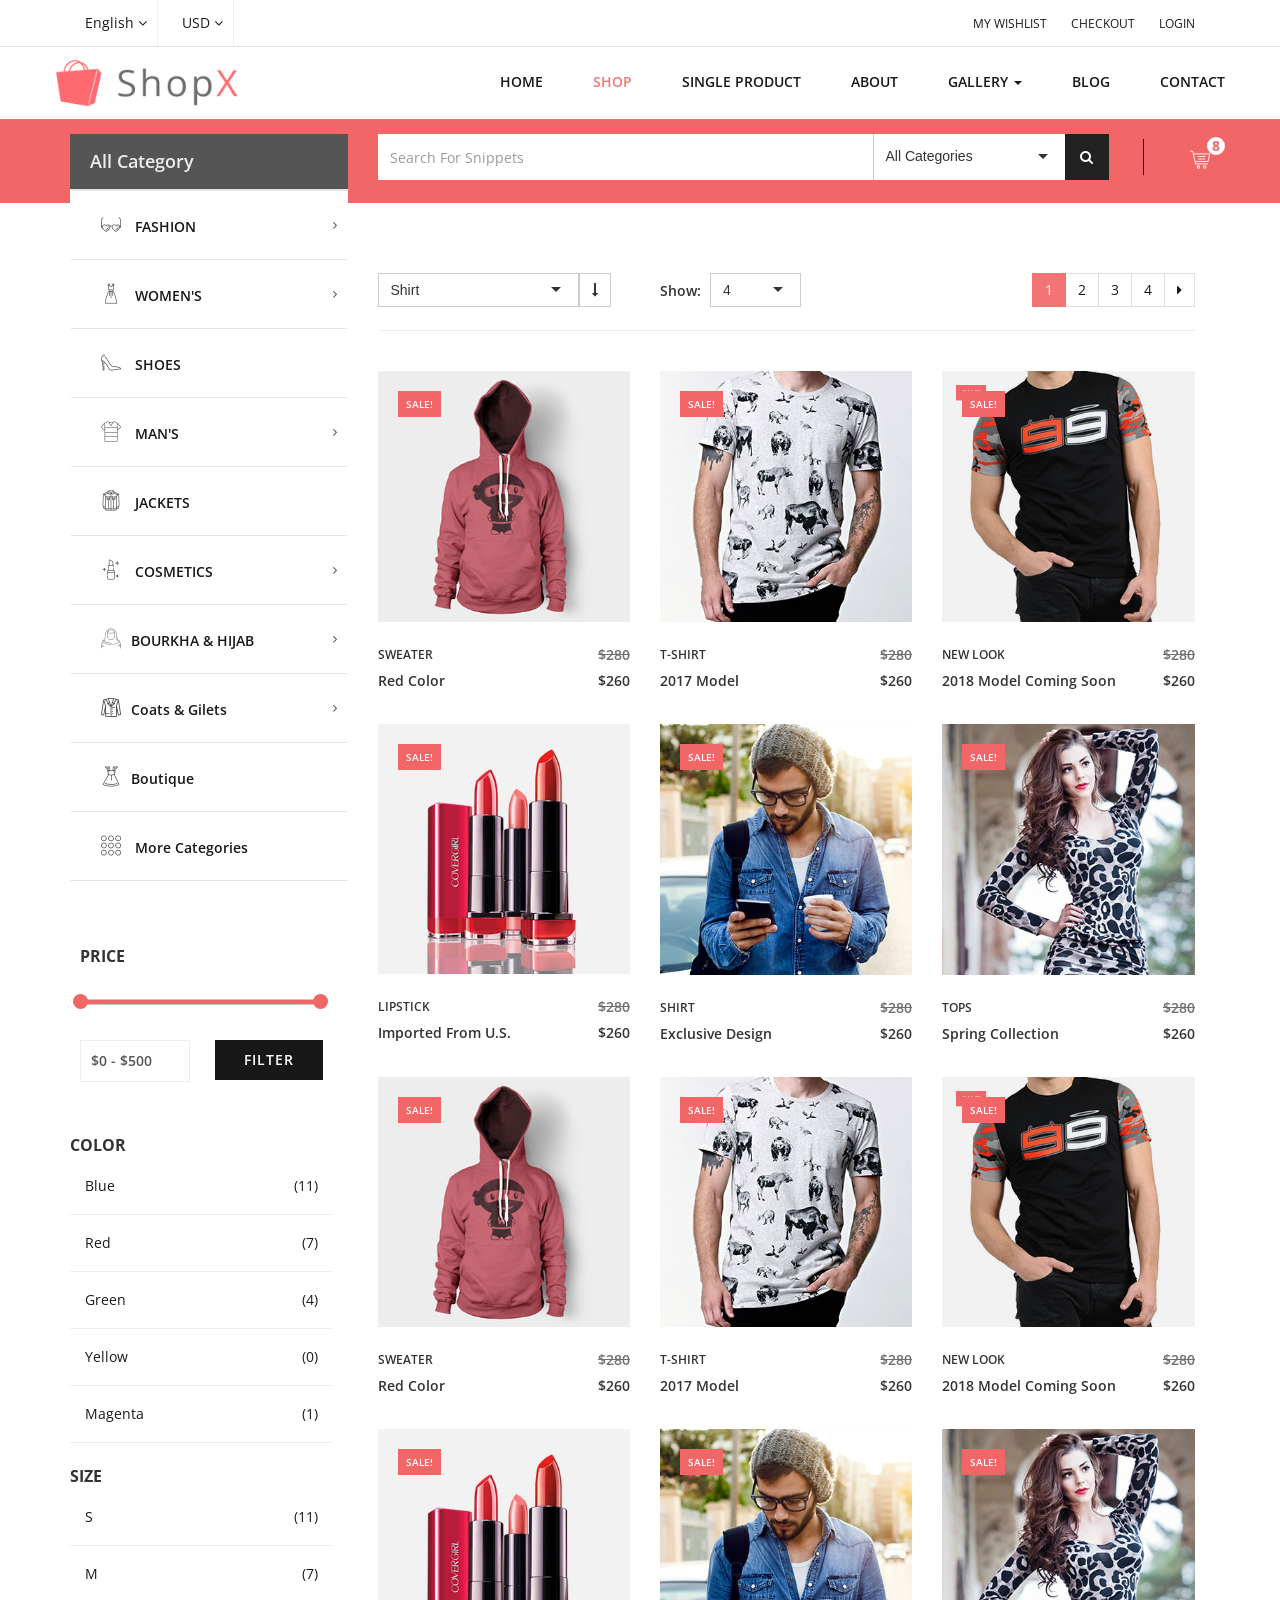
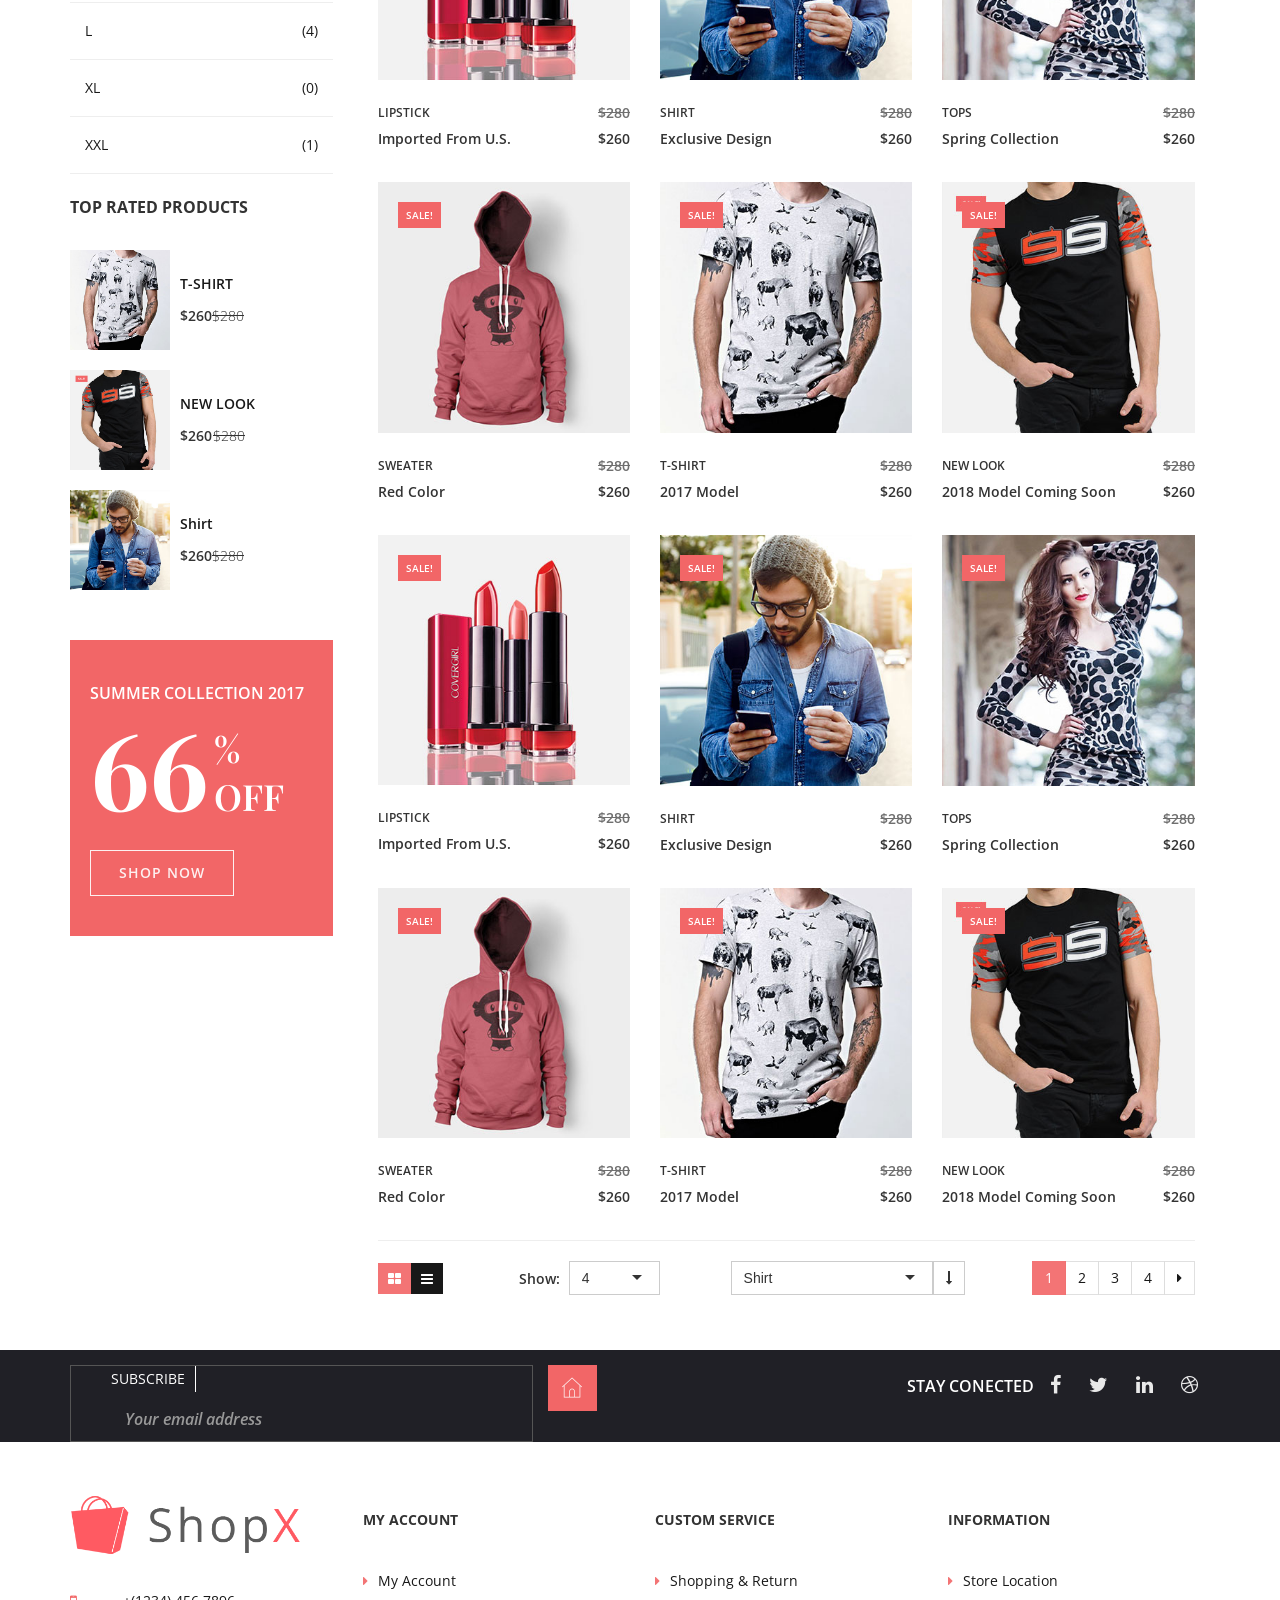
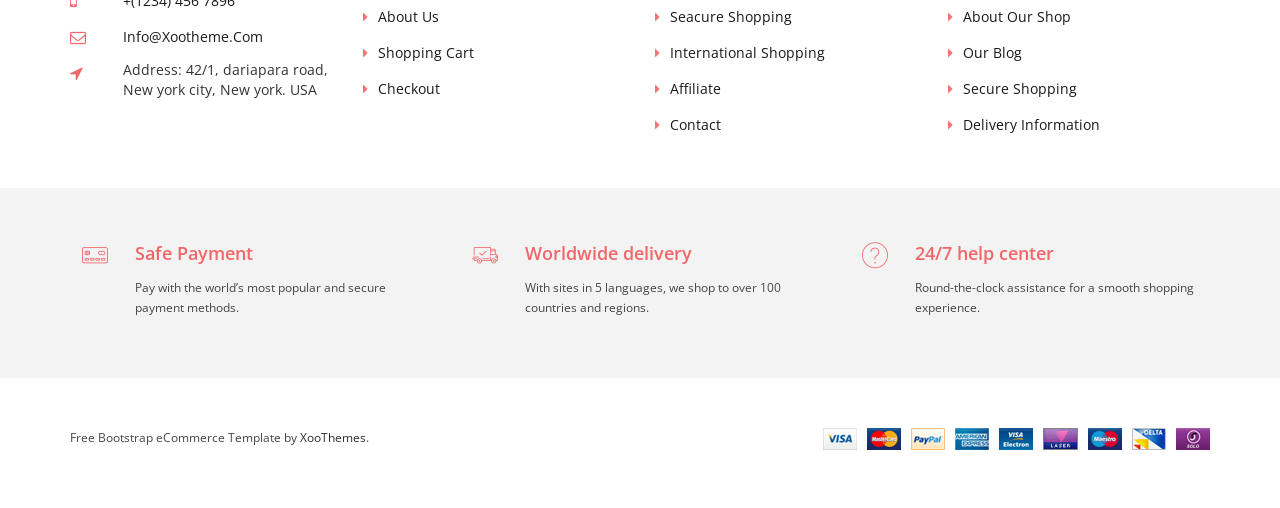
<file: Application/shopx-html/shopx-html/shop-page.html>
<!DOCTYPE html>
<!--[if IE 7]> <html class="no-js ie7 oldie" lang="en-US"> <![endif]-->
<!--[if IE 8]> <html class="no-js ie8 oldie" lang="en-US"> <![endif]-->
<!--[if gt IE 8]><!-->
<html lang="en">
    <head>
        <!-- TITLE OF SITE -->
        <title> eCommerce </title>
        
        <!-- Meta -->
        <meta charset="utf-8">
        <meta name="description" content="app landing page template" />
        <meta name="keywords" content="app, landing page, gradient background, image background, video background, template, responsive, bootstrap" />
        <meta name="developer" content="">
        <meta name="viewport" content="width=device-width, initial-scale=1, maximum-scale=1">

        <!-- FAV AND ICONS   -->
        <link rel="shortcut icon" href="assets/images/favicon.ico">
        <link rel="shortcut icon" href="assets/images/apple-icon.png">
        <link rel="shortcut icon" sizes="72x72" href="assets/images/apple-icon-72x72.png">
        <link rel="shortcut icon" sizes="114x114" href="assets/images/apple-icon-114x114.png">

        <!-- GOOGLE FONTS -->
        <link href="https://fonts.googleapis.com/css?family=Open+Sans:300,400,600,700%7cPlayfair+Display:400,400i,700,900" rel="stylesheet">

        <!-- FONT ICONS -->
        <link rel="stylesheet" href="assets/icons/font-awesome-4.7.0/css/font-awesome.min.css">
        
        <!-- Custom Icon Font -->
        <link rel="stylesheet" href="assets/fonts/flaticon.css">
        <!-- Bootstrap-->
        <link rel="stylesheet" href="assets/plugins/css/bootstrap.min.css">
        <!-- Fancybox-->
        <link rel="stylesheet" href="assets/plugins/css/jquery.fancybox.min.css">
        <!-- Animation -->
        <link rel="stylesheet" href="assets/plugins/css/animate.css">
        <!-- owl -->
        <link rel="stylesheet" href="assets/plugins/css/owl.css">
        <!--flexslider-->
        <link rel="stylesheet" href="assets/plugins/css/flexslider.min.css">
        <!-- selectize -->
        <link rel="stylesheet" href="assets/plugins/css/selectize.css">
        <link rel="stylesheet" href="assets/plugins/css/selectize.bootstrap3.css">
        <link rel="stylesheet" href="assets/plugins/css/jquery-ui.min.css">
        <!--dropdown -->
        <link rel="stylesheet" href="assets/plugins/css/bootstrap-dropdownhover.min.css">
        <!-- mobile nav-->
        <link rel="stylesheet" href="assets/plugins/css/meanmenu.css">

        <!-- COUSTOM CSS link  -->
        <link rel="stylesheet" href="assets/css/style.css">
        <link rel="stylesheet" href="assets/css/responsive.css">

        <!--[if lt IE 9]>
            <script src="js/plagin-js/html5shiv.js"></script>
            <script src="js/plagin-js/respond.min.js"></script>
        <![endif]-->

    </head>
    <body>
        <!--
        |========================
        |  HEADER
        |========================
        -->
                <header id="xt-home" class="xt-header">
            <div class="header-top">
                <div class="container">
                    <div class="xt-language col-md-6 col-sm-6 col-xs-12">
                        <div class="each-nav">
                            <ul>
                                <li class="dropdown">
                                <a href="" class="dropdown-toggle" data-toggle="dropdown" role="button" aria-haspopup="true" aria-expanded="false">English <span class="fa fa-angle-down"></span> </a>
                                    <ul class="dropdown-menu xt-lang-dropdown">
                                        <li><a href="">France</a></li>
                                        <li><a href="causes-list.html">Bangla</a></li>
                                        <li><a href="causes-details.html">Swidesh</a></li>
                                    </ul>
                                </li>
                                <li class="dropdown">
                                <a href="" class="dropdown-toggle" data-toggle="dropdown" role="button" aria-haspopup="true" aria-expanded="false">USD <span class="fa fa-angle-down"></span> </a>
                                    <ul class="dropdown-menu xt-lang-dropdown">
                                        <li><a href="">USD</a></li>
                                        <li><a href="causes-list.html">EURO</a></li>
                                        <li><a href="causes-details.html">Riyal</a></li>
                                    </ul>
                                </li>
                            </ul>
                        </div>
                    </div>
                    
                    <div class="user-nav pull-right col-md-6 col-sm-6 col-xs-12">
                        <ul>
                            <li><a href="">My wishlist</a></li>
                            <li><a href="">Checkout</a></li>
                            <li><a href="">login</a></li>
                        </ul>
                    </div>
                </div>
            </div>
            
            <div class="main-navigation">
                <nav class="navbar navbar-fixed-top nav-scroll">
                    <div class="container">
                        <div class="row">
                            <div class="navbar-header">
                              <button type="button" class="navbar-toggle" data-toggle="collapse" data-target=".navbar-collapse">
                                <span aria-hidden="true" class="icon"></span>
                              </button>
                              <a class="navbar-brand" href="index.html"><img src="assets/images/flogo.png" alt="" class="img-responsive"></a>
                            </div>
                            
                            <div class="collapse navbar-collapse" id="js-navbar-menu">
                                <ul class="nav navbar-nav navbar-right ep-mobile-menu" id="navbar-nav">
                                    <li><a href="index.html">Home</a></li>
                                    <li class="active"><a href="shop-page.html">Shop</a></li>
                                    <li><a href="single-shop.html">Single Product</a></li>
                                    <li><a href="">About</a></li>
                                    <li class="dropdown xt-drop-nav">
                                        <a href="" class="dropdown-toggle" data-toggle="dropdown" data-hover="dropdown">
                                            Gallery <span class="caret"></span>
                                        </a>
                                        <ul class="dropdown-menu">
                                            <li><a href="#">Electronics</a></li>
                                            <li><a href="#">Furniture</a></li>
                                            <li class="dropdown">
                                                <a href="#">Mobile and Tablets</a>
                                                <ul class="dropdown-menu">
                                                    <li><a href="#">Nokia</a></li>
                                                    <li><a href="#">iPhone</a></li>
                                                    <li class="dropdown">
                                                        <a href="#">Memory Card</a>
                                                        <ul class="dropdown-menu">
                                                            <li><a href="#">Max</a></li>
                                                            <li><a href="#">Min</a></li>
                                                        </ul>
                                                    </li>
                                                    <li><a href="#">Computer</a></li>
                                                    <li><a href="#">Office furniture</a></li>
                                                </ul>
                                            </li>
                                            <li><a href="#">Land and space</a></li>
                                            <li><a href="#">Bike and Cars</a></li>
                                        </ul>
                                    </li>
                                    <li><a href="">Blog</a></li>
                                    <li><a href="contact-us.html">Contact</a></li>
                                </ul>
                            </div>
                        </div>
                    </div>
                </nav>
            </div>
             <!--Mobile Menu-->
            <div class="main-color-bg">
                <div class="container">
                    <div class="row">
                        <div class="col-md-3 left-menu-wrapper">
                            <div class="xt-sidenav hidden-xs hidden-sm">
                                <nav>
                                    <ul class="xt-side-menu">
                                        <li>
                                            <a href="#">All Category</a>
                                            <ul class="xt-dropdown">
                                                <li>
                                                    <a class="xt-nav-link" href="single-shop.html"><i class="fa flaticon-glasses"></i> FASHION</a>
                                                    <ul class="mega-menu">
                                                        <li>
                                                            <ul class="xt-single-mega">
                                                                <li><a href="single-shop.html">Bags</a></li>
                                                                <li><a href="single-shop.html">Funky</a></li>
                                                                <li><a href="single-shop.html">Ear Wear</a></li>
                                                                <li><a href="single-shop.html">Shoes</a></li>
                                                                <li><a href="single-shop.html">Cosmetic</a></li>
                                                            </ul>
                                                        </li>
                                                        <li>
                                                            <ul class="xt-single-mega">
                                                                <li><a href="single-shop.html">Shirt</a></li>
                                                                <li><a href="single-shop.html">Pant</a></li>
                                                                <li><a href="single-shop.html">Trousers</a></li>
                                                                <li><a href="single-shop.html">Jackets & sweater</a></li>
                                                                <li><a href="single-shop.html">T-Shirts</a></li>
                                                            </ul>
                                                        </li>
                                                    </ul>
                                                </li>
                                                <li>
                                                    <a class="xt-nav-link" href="single-shop.html"><i class="fa flaticon-dress"></i> WOMEN'S</a>
                                                    <ul class="mega-menu">
                                                        <li>
                                                            <ul class="xt-single-mega">
                                                                <li><a href="single-shop.html">Accessories</a></li>
                                                                <li><a href="single-shop.html">Ornaments</a></li>
                                                                <li><a href="single-shop.html">Shoes</a></li>
                                                                <li><a href="single-shop.html">3 Piece</a></li>
                                                                <li><a href="single-shop.html">Cosmetic</a></li>
                                                            </ul>
                                                        </li>
                                                        <li>
                                                            <ul class="xt-single-mega">
                                                               <li><a href="single-shop.html">Ring</a></li>
                                                                <li><a href="single-shop.html">Bags</a></li>
                                                                <li><a href="single-shop.html">Ear Wear</a></li>
                                                                <li><a href="single-shop.html">Storage</a></li>
                                                                <li><a href="single-shop.html">Office</a></li>                                                                
                                                            </ul>
                                                        </li>
                                                    </ul>
                                                </li> 
                                                <li><a href="single-shop.html"><i class="fa flaticon-high-heel"></i> SHOES</a></li>
                                                <li>
                                                    <a class="xt-nav-link" href="single-shop.html"><i class="fa flaticon-v-neck-shirt"></i> MAN'S</a>
                                                    <ul class="mega-menu xt-column">
                                                        <li>
                                                            <ul class="xt-single-mega">
                                                                <li><a href="single-shop.html">Jeans Pant</a></li>
                                                                <li><a href="single-shop.html">T-Shirts</a></li>
                                                                <li><a href="single-shop.html">Pant</a></li>
                                                                <li><a href="single-shop.html">Jackets</a></li>
                                                                <li><a href="single-shop.html">Cap</a></li>
                                                            </ul>
                                                        </li>
                                                    </ul>
                                                </li>
                                                <li><a href="single-shop.html"><i class="fa flaticon-jacket"></i> JACKETS</a></li>
                                                <li>
                                                    <a class="xt-nav-link" href="single-shop.html"><i class="fa flaticon-cosmetics"></i> COSMETICS</a>
                                                    <ul class="mega-menu xt-column">
                                                        <li>
                                                            <ul class="xt-single-mega">
                                                                <li><a href="single-shop.html">Lipstick</a></li>
                                                                <li><a href="single-shop.html">Makeup Brush</a></li>
                                                                <li><a href="single-shop.html">Nail Polish</a></li>
                                                                <li><a href="single-shop.html"> Hair Dryers</a></li>
                                                            </ul>
                                                        </li>
                                                    </ul>
                                                </li>
                                                <li>
                                                    <a class="xt-nav-link" href="single-shop.html"><i class="fa flaticon-hijab"></i>BOURKHA & HIJAB</a>
                                                    <ul class="mega-menu xt-column">
                                                        <li>
                                                            <ul class="xt-single-mega">
                                                                <li><a href="single-shop.html">Iranian</a></li>
                                                                <li><a href="single-shop.html">Arabian</a></li>
                                                                <li><a href="single-shop.html">Indian</a></li>
                                                                <li><a href="single-shop.html">Indonesian</a></li>
                                                            </ul>
                                                        </li>
                                                    </ul>
                                                </li>
                                                <li>
                                                    <a class="xt-nav-link" href="single-shop.html"><i class="fa flaticon-jacket-1"></i>Coats & Gilets</a>
                                                    <ul class="mega-menu xt-column">
                                                        <li>
                                                            <ul class="xt-single-mega">
                                                                <li><a href="single-shop.html">German Coats</a></li>
                                                                <li><a href="single-shop.html">Bangladeshi Blezzar</a></li>
                                                                <li><a href="single-shop.html">Thailand Gilets</a></li>
                                                                <li><a href="single-shop.html">Indian Coats</a></li>
                                                            </ul>
                                                        </li>
                                                    </ul>
                                                </li>
                                                <li><a href="single-shop.html"><i class="fa flaticon-dress-1"></i>Boutique</a></li>
                                                <li><a href="#more-list"> <i class="fa flaticon-menu"></i> More Categories</a></li> 
                                            </ul>
                                        </li>
                                    </ul>
                                </nav>
                            </div>
                        </div>
                        
                        <div class="col-md-8 col-sm-10 col-xs-12 xt-header-search">
                            <div class="form-group xt-form search-bar  col-md-8 col-sm-8 col-xs-7 padding-right-o">
                                <input type="text" class="form-control" placeholder="Search for snippets" />
                            </div>
                            <div class="form-group xt-form xt-search-cat col-md-4 col-sm-4 col-xs-5 padding-left-o ">
                                <div class="xt-select xt-search-opt">
                                    <select class="xt-dropdown-search select-beast">
                                        <option>All Categories</option>
                                        <option>Boutique</option>
                                        <option>Shirt</option>
                                        <option>Pants</option>
                                        <option>Jeans</option>
                                        <option>Bourkha</option>
                                        <option>Hijab</option>
                                        <option>T-Shirt</option>
                                        <option>Coats</option>
                                        <option>Blezzar</option>
                                        <option>Gilets</option>
                                        <option>3 Piece</option>
                                        <option>Cosmetic</option>
                                    </select>
                                </div>
                                <div class="xt-search-opt xt-search-btn">
                                    <button type="button" class="btn btn-primary btn-search"><i class="fa fa-search"></i></button>
                                </div>
                            </div>
                        </div>
                        <div class="col-md-1 col-sm-2 col-xs-2">
                            <div class="xt-cart">
                                <ul>
                                    <li class="dropdown">
                                      <a href="" class="dropdown-toggle" data-toggle="dropdown" data-hover="dropdown">
                                       <i class="fa flaticon-shopping-cart"></i>
                                      </a>
                                        <ul class="dropdown-menu xt-cart-items">
                                            <li>
                                                <a href="">
                                                    <img src="assets/images/4.jpg" alt="">
                                                    <h3>Lipstick</h3>
                                                    <span class="cart-price">$299</span>
                                                </a>
                                            </li>
                                            <li>
                                                <a href="">
                                                    <img src="assets/images/1.jpg" alt="">
                                                    <h3>T-Shirt</h3>
                                                    <span class="cart-price">$499</span>
                                                </a>
                                            </li>
                                            <li>
                                                <a href="">
                                                    <img src="assets/images/3.jpg" alt="">
                                                    <h3>Shirt</h3>
                                                    <span class="cart-price">$399</span>
                                                </a>
                                            </li>
                                            <li>
                                                <a href="" class="subtotal top-checkout">
                                                    <h3>Subtotal : </h3>
                                                    <span class="total-price">$999</span>
                                                </a>
                                            </li>
                                            <li>
                                                <a href="" class="process top-checkout">
                                                    <h3>Process to Checkout </h3>
                                                </a>
                                            </li>
                                        </ul>
                                    </li>
                                </ul>
                                <span class="xt-item-count">8</span>
                            </div>
                        </div>
                    </div>
                </div>
            </div>

        </header>
        <!--
        |========================
        |  MOBILE MENU
        |========================
        -->
        <div class="menu-spacing">
            <div class="container">
                <div class="row">
                    <div class="mobile-menu-area visible-xs visible-sm">
                        <div class="mobile-menu">
                            <nav id="mobile-menu-active">
                                <ul class="main">
                                    <li><a class="main-a" href="">Shirt</a></li>
                                    <li><a class="main-a" href="">Pant</a></li>
                                    <li class="active"><a class="main-a" href="#">Bourkha</a>
                                        <ul>
                                            <li><a href="#">Hijab</a></li>
                                            <li><a href="#">Scarf</a></li>
                                            <li><a href="#" class="main-a">Shirt</a>
                                                <ul>
                                                    <li><a href="#">T-Shirt</a></li>
                                                    <li><a href="#">Trousers</a></li>
                                                    <li><a href="#">Jackets & sweater</a></li>
                                                    <li><a href="#">3 Piece</a></li>
                                                </ul>
                                            </li>
                                        </ul>	
                                    </li>
                                    <li><a class="main-a" href="">Shawl</a></li>
                                    <li><a class="main-a" href="">Other</a></li>
                                </ul>
                            </nav>
                        </div>	
                    </div>
                </div>
            </div>
        </div>

        <!--
        |========================
        |  PRODUCT SUB PAGE
        |========================
        -->
        <div class="xt-product-subpage">    
            <div class="container">
                <div class="row">
                    <!-- SIDEBAR -->
                    <aside class="col-md-3 product-sidebar">
                        <div class="price-range">
                            <h3>Price</h3>
                            <div class="each-price-range">
                                <div id="xt-price-range"></div>
                                <input type="text" id="amount"  class="price-range-amount">
                                <a href="" class="btn btn-fill">Filter</a>
                            </div>
                        </div>
                        <div class="clearfix"></div>
                        <div class="xt-product-color">
                            <h3>Color</h3>
                            <ul>
                                <li><a href="">Blue <span>(11)</span></a></li>
                                <li><a href="">Red <span>(7)</span></a></li>
                                <li><a href="">Green <span>(4)</span></a></li>
                                <li><a href="">Yellow <span>(0)</span></a></li>
                                <li><a href="">Magenta <span>(1)</span></a></li>
                            </ul>
                        </div>
                        <div class="clearfix"></div>
                        <div class="xt-product-size">
                            <h3>Size</h3>
                            <ul>
                                <li><a href="">S <span>(11)</span></a></li>
                                <li><a href="">M <span>(7)</span></a></li>
                                <li><a href="">L <span>(4)</span></a></li>
                                <li><a href="">XL <span>(0)</span></a></li>
                                <li><a href="">XXL <span>(1)</span></a></li>
                            </ul>
                        </div>
                        <div class="clearfix"></div>
                        <div class="xt-top-product">
                            <h3>Top Rated Products</h3>
                            <div class="each-top-product">
                                <div class="top-item">
                                    <img src="assets/images/1.jpg" alt="" class="img-responsive">
                                    <div class="top-item-info">
                                        <a href=""><h4>T-SHIRT</h4></a>
                                        <span>$260</span>
                                        <del>$280</del>
                                    </div>
                                </div>                               
                                <div class="top-item">
                                    <img src="assets/images/3.jpg" alt="" class="img-responsive">
                                    <div class="top-item-info">
                                        <a href=""><h4>NEW LOOK</h4></a>
                                        <span>$260</span>
                                        <del>$280</del>
                                    </div>
                                </div>                                
                                <div class="top-item">
                                    <img src="assets/images/b2.jpg" alt="" class="img-responsive">
                                    <div class="top-item-info">
                                        <a href=""><h4>Shirt</h4></a>
                                        <span>$260</span>
                                        <del>$280</del>
                                    </div>
                                </div>
                            </div>
                        </div>
                        <div class="xt-side-deal">
                            <div class="xt-off-deal cover-bg white xt-deal xt-color-bg">
                                <span>summer collection 2017</span>
                                <h2 class="xt-deal-price">66<span>%<br>off</span></h2>
                                <a href="" class="btn btn-border">Shop now</a>
                            </div>
                        </div>
                    </aside>
                    <div class="col-md-9">
                        <!--end singlw item info -->
                        <div class="xt-feature-product">
                            <div class="section-separator">
                                <div class="xt-filter-nav">
                                    <div class="form-group col-md-4 col-sm-4 col-xs-12">
                                        <div class="xt-select xt-search-opt">
                                            <select class="xt-category-search select-beast">
                                                <option>Shirt</option>
                                                <option>Pant</option>
                                                <option>Jeans</option>
                                                <option>Jackets</option>
                                            </select>
                                        </div>
                                        <div class="xt-search-opt xt-search-btn">
                                            <button type="button" class="btn-search"><i class="fa fa-long-arrow-down"></i></button>
                                        </div>
                                    </div>
                                    <div class="col-md-3 col-sm-3 col-xs-8 xt-show-item">
                                        <label>Show: </label>
                                        <div class="xt-select xt-search-opt xt-item-view-count">
                                            <select class="xt-category-search select-beast">
                                                <option>4</option>
                                                <option>8</option>
                                                <option>12</option>
                                                <option>20</option>
                                                <option>40</option>
                                            </select>
                                        </div>
                                    </div>
                                    <div class="col-md-5 col-sm-5 col-xs-12">
                                        <div class="xt-page-pagination">
                                            <nav aria-label="Page navigation">
                                                <ul class="pagination xt-pagination">
                                                    <li class="active"><a href="#">1</a></li>
                                                    <li><a href="#">2</a></li>
                                                    <li><a href="#">3</a></li>
                                                    <li><a href="#">4</a></li>
                                                    <li><a href="#" aria-label="Next"><i class="fa fa-caret-right"></i></a></li>
                                                </ul>
                                            </nav>
                                        </div>
                                    </div>
                                    <div class="clearfix"></div>
                                    <div class="col-xs-12 xt-top-hr">
                                        <hr class="xt-hr">
                                    </div>
                                </div>
                                <div class="clearfix"></div>
                                <div class="xt-each-feature">
                                    <div class="col-md-4 col-sm-4">
                                        <div class="xt-feature">
                                            <div class="product-img">
                                                <img src="assets/images/2.jpg" alt="" class="img-responsive">
                                                <span class="product-tag xt-uppercase">sale!</span>
                                            </div>
                                            <div class="product-info">
                                                <div class="product-title">
                                                    <span class="category xt-uppercase">Sweater</span>
                                                    <span class="name xt-semibold">Red Color</span>
                                                </div>
                                                <div class="price-tag pull-right">
                                                    <span class="old-price"><del>$280</del></span>
                                                    <span class="new-price xt-semibold">$260</span>
                                                </div>
                                                <div class="xt-featured-caption">
                                                    <div class="product-title">
                                                        <span class="category xt-uppercase">Sweater</span>
                                                        <span class="name xt-semibold">Red Color</span>
                                                    </div>
                                                    <div class="price-tag pull-right">
                                                        <span class="old-price"><del>$280</del></span>
                                                        <span class="new-price xt-semibold">$260</span>
                                                    </div>
                                                    <div class="add-cart">
                                                        <a href="" class="btn btn-fill">Add to cart</a>
                                                        <ul class="reaction">
                                                            <li><a href=""><i class="fa fa-search"></i></a></li>
                                                            <li><a href=""><i class="fa fa-heart-o"></i></a></li>
                                                            <li><a href=""><i class="fa fa-bar-chart-o"></i></a></li>
                                                        </ul>
                                                    </div>
                                                </div>
                                            </div>
                                        </div>
                                    </div>
                                    <div class="col-md-4 col-sm-4">
                                        <div class="xt-feature">
                                            <div class="product-img">
                                                <img src="assets/images/1.jpg" alt="" class="img-responsive">
                                                <span class="product-tag xt-uppercase">sale!</span>
                                            </div>
                                            <div class="product-info">
                                                <div class="product-title">
                                                    <span class="category xt-uppercase">T-Shirt</span>
                                                    <span class="name xt-semibold">2017 Model</span>
                                                </div>
                                                <div class="price-tag pull-right">
                                                    <span class="old-price"><del>$280</del></span>
                                                    <span class="new-price xt-semibold">$260</span>
                                                </div>
                                                <div class="xt-featured-caption">
                                                    <div class="product-title">
                                                        <span class="category xt-uppercase">T-Shirt</span>
                                                        <span class="name xt-semibold">2017 Model</span>
                                                    </div>
                                                    <div class="price-tag pull-right">
                                                        <span class="old-price"><del>$280</del></span>
                                                        <span class="new-price xt-semibold">$260</span>
                                                    </div>
                                                    <div class="add-cart">
                                                        <a href="" class="btn btn-fill">Add to cart</a>
                                                        <ul class="reaction">
                                                            <li><a href=""><i class="fa fa-search"></i></a></li>
                                                            <li><a href=""><i class="fa fa-heart-o"></i></a></li>
                                                            <li><a href=""><i class="fa fa-bar-chart-o"></i></a></li>
                                                        </ul>
                                                    </div>
                                                </div>
                                            </div>
                                        </div>
                                    </div>
                                    <div class="col-md-4 col-sm-4">
                                        <div class="xt-feature">
                                            <div class="product-img">
                                                <img src="assets/images/3.jpg" alt="" class="img-responsive">
                                                <span class="product-tag xt-uppercase">sale!</span>
                                            </div>
                                            <div class="product-info">
                                                <div class="product-title">
                                                    <span class="category xt-uppercase">New Look</span>
                                                    <span class="name xt-semibold">2018 Model Coming Soon</span>
                                                </div>
                                                <div class="price-tag pull-right">
                                                    <span class="old-price"><del>$280</del></span>
                                                    <span class="new-price xt-semibold">$260</span>
                                                </div>
                                                <div class="xt-featured-caption">
                                                    <div class="product-title">
                                                        <span class="category xt-uppercase">New Look</span>
                                                        <span class="name xt-semibold">2018 Model Coming Soon</span>
                                                    </div>
                                                    <div class="price-tag pull-right">
                                                        <span class="old-price"><del>$280</del></span>
                                                        <span class="new-price xt-semibold">$260</span>
                                                    </div>
                                                    <div class="add-cart">
                                                        <a href="" class="btn btn-fill">Add to cart</a>
                                                        <ul class="reaction">
                                                            <li><a href=""><i class="fa fa-search"></i></a></li>
                                                            <li><a href=""><i class="fa fa-heart-o"></i></a></li>
                                                            <li><a href=""><i class="fa fa-bar-chart-o"></i></a></li>
                                                        </ul>
                                                    </div>
                                                </div>
                                            </div>
                                        </div>
                                    </div>
                                    <div class="col-md-4 col-sm-4">
                                        <div class="xt-feature">
                                            <div class="product-img">
                                                <img src="assets/images/4.jpg" alt="" class="img-responsive">
                                                <span class="product-tag xt-uppercase">sale!</span>
                                            </div>
                                            <div class="product-info">
                                                <div class="product-title">
                                                    <span class="category xt-uppercase">Lipstick</span>
                                                    <span class="name xt-semibold">Imported From U.S.</span>
                                                </div>
                                                <div class="price-tag pull-right">
                                                    <span class="old-price"><del>$280</del></span>
                                                    <span class="new-price xt-semibold">$260</span>
                                                </div>
                                                <div class="xt-featured-caption">
                                                    <div class="product-title">
                                                        <span class="category xt-uppercase">Lipstick</span>
                                                        <span class="name xt-semibold">Imported From U.S.</span>
                                                    </div>
                                                    <div class="price-tag pull-right">
                                                        <span class="old-price"><del>$280</del></span>
                                                        <span class="new-price xt-semibold">$260</span>
                                                    </div>
                                                    <div class="add-cart">
                                                        <a href="" class="btn btn-fill">Add to cart</a>
                                                        <ul class="reaction">
                                                            <li><a href=""><i class="fa fa-search"></i></a></li>
                                                            <li><a href=""><i class="fa fa-heart-o"></i></a></li>
                                                            <li><a href=""><i class="fa fa-bar-chart-o"></i></a></li>
                                                        </ul>
                                                    </div>
                                                </div>
                                            </div>
                                        </div>
                                    </div>
                                    <div class="col-md-4 col-sm-4">
                                        <div class="xt-feature">
                                            <div class="product-img">
                                                <img src="assets/images/b2.jpg" alt="" class="img-responsive">
                                                <span class="product-tag xt-uppercase">sale!</span>
                                            </div>
                                            <div class="product-info">
                                                <div class="product-title">
                                                    <span class="category xt-uppercase">Shirt</span>
                                                    <span class="name xt-semibold">Exclusive Design</span>
                                                </div>
                                                <div class="price-tag pull-right">
                                                    <span class="old-price"><del>$280</del></span>
                                                    <span class="new-price xt-semibold">$260</span>
                                                </div>
                                                <div class="xt-featured-caption">
                                                    <div class="product-title">
                                                        <span class="category xt-uppercase">Shirt</span>
                                                        <span class="name xt-semibold">Exclusive Design</span>
                                                    </div>
                                                    <div class="price-tag pull-right">
                                                        <span class="old-price"><del>$280</del></span>
                                                        <span class="new-price xt-semibold">$260</span>
                                                    </div>
                                                    <div class="add-cart">
                                                        <a href="" class="btn btn-fill">Add to cart</a>
                                                        <ul class="reaction">
                                                            <li><a href=""><i class="fa fa-search"></i></a></li>
                                                            <li><a href=""><i class="fa fa-heart-o"></i></a></li>
                                                            <li><a href=""><i class="fa fa-bar-chart-o"></i></a></li>
                                                        </ul>
                                                    </div>
                                                </div>
                                            </div>
                                        </div>
                                    </div>
                                    <div class="col-md-4 col-sm-4">
                                        <div class="xt-feature">
                                            <div class="product-img">
                                                <img src="assets/images/b1.jpg" alt="" class="img-responsive">
                                                <span class="product-tag xt-uppercase">sale!</span>
                                            </div>
                                            <div class="product-info">
                                                <div class="product-title">
                                                    <span class="category xt-uppercase">Tops</span>
                                                    <span class="name xt-semibold">Spring Collection</span>
                                                </div>
                                                <div class="price-tag pull-right">
                                                    <span class="old-price"><del>$280</del></span>
                                                    <span class="new-price xt-semibold">$260</span>
                                                </div>
                                                <div class="xt-featured-caption">
                                                    <div class="product-title">
                                                        <span class="category xt-uppercase">Tops</span>
                                                        <span class="name xt-semibold">Spring Collection</span>
                                                    </div>
                                                    <div class="price-tag pull-right">
                                                        <span class="old-price"><del>$280</del></span>
                                                        <span class="new-price xt-semibold">$260</span>
                                                    </div>
                                                    <div class="add-cart">
                                                        <a href="" class="btn btn-fill">Add to cart</a>
                                                        <ul class="reaction">
                                                            <li><a href=""><i class="fa fa-search"></i></a></li>
                                                            <li><a href=""><i class="fa fa-heart-o"></i></a></li>
                                                            <li><a href=""><i class="fa fa-bar-chart-o"></i></a></li>
                                                        </ul>
                                                    </div>
                                                </div>
                                            </div>
                                        </div>
                                    </div> 
                                    <div class="col-md-4 col-sm-4">
                                        <div class="xt-feature">
                                            <div class="product-img">
                                                <img src="assets/images/2.jpg" alt="" class="img-responsive">
                                                <span class="product-tag xt-uppercase">sale!</span>
                                            </div>
                                            <div class="product-info">
                                                <div class="product-title">
                                                    <span class="category xt-uppercase">Sweater</span>
                                                    <span class="name xt-semibold">Red Color</span>
                                                </div>
                                                <div class="price-tag pull-right">
                                                    <span class="old-price"><del>$280</del></span>
                                                    <span class="new-price xt-semibold">$260</span>
                                                </div>
                                                <div class="xt-featured-caption">
                                                    <div class="product-title">
                                                        <span class="category xt-uppercase">Sweater</span>
                                                        <span class="name xt-semibold">Red Color</span>
                                                    </div>
                                                    <div class="price-tag pull-right">
                                                        <span class="old-price"><del>$280</del></span>
                                                        <span class="new-price xt-semibold">$260</span>
                                                    </div>
                                                    <div class="add-cart">
                                                        <a href="" class="btn btn-fill">Add to cart</a>
                                                        <ul class="reaction">
                                                            <li><a href=""><i class="fa fa-search"></i></a></li>
                                                            <li><a href=""><i class="fa fa-heart-o"></i></a></li>
                                                            <li><a href=""><i class="fa fa-bar-chart-o"></i></a></li>
                                                        </ul>
                                                    </div>
                                                </div>
                                            </div>
                                        </div>
                                    </div>
                                    <div class="col-md-4 col-sm-4">
                                        <div class="xt-feature">
                                            <div class="product-img">
                                                <img src="assets/images/1.jpg" alt="" class="img-responsive">
                                                <span class="product-tag xt-uppercase">sale!</span>
                                            </div>
                                            <div class="product-info">
                                                <div class="product-title">
                                                    <span class="category xt-uppercase">T-Shirt</span>
                                                    <span class="name xt-semibold">2017 Model</span>
                                                </div>
                                                <div class="price-tag pull-right">
                                                    <span class="old-price"><del>$280</del></span>
                                                    <span class="new-price xt-semibold">$260</span>
                                                </div>
                                                <div class="xt-featured-caption">
                                                    <div class="product-title">
                                                        <span class="category xt-uppercase">T-Shirt</span>
                                                        <span class="name xt-semibold">2017 Model</span>
                                                    </div>
                                                    <div class="price-tag pull-right">
                                                        <span class="old-price"><del>$280</del></span>
                                                        <span class="new-price xt-semibold">$260</span>
                                                    </div>
                                                    <div class="add-cart">
                                                        <a href="" class="btn btn-fill">Add to cart</a>
                                                        <ul class="reaction">
                                                            <li><a href=""><i class="fa fa-search"></i></a></li>
                                                            <li><a href=""><i class="fa fa-heart-o"></i></a></li>
                                                            <li><a href=""><i class="fa fa-bar-chart-o"></i></a></li>
                                                        </ul>
                                                    </div>
                                                </div>
                                            </div>
                                        </div>
                                    </div>
                                    <div class="col-md-4 col-sm-4">
                                        <div class="xt-feature">
                                            <div class="product-img">
                                                <img src="assets/images/3.jpg" alt="" class="img-responsive">
                                                <span class="product-tag xt-uppercase">sale!</span>
                                            </div>
                                            <div class="product-info">
                                                <div class="product-title">
                                                    <span class="category xt-uppercase">New Look</span>
                                                    <span class="name xt-semibold">2018 Model Coming Soon</span>
                                                </div>
                                                <div class="price-tag pull-right">
                                                    <span class="old-price"><del>$280</del></span>
                                                    <span class="new-price xt-semibold">$260</span>
                                                </div>
                                                <div class="xt-featured-caption">
                                                    <div class="product-title">
                                                        <span class="category xt-uppercase">New Look</span>
                                                        <span class="name xt-semibold">2018 Model Coming Soon</span>
                                                    </div>
                                                    <div class="price-tag pull-right">
                                                        <span class="old-price"><del>$280</del></span>
                                                        <span class="new-price xt-semibold">$260</span>
                                                    </div>
                                                    <div class="add-cart">
                                                        <a href="" class="btn btn-fill">Add to cart</a>
                                                        <ul class="reaction">
                                                            <li><a href=""><i class="fa fa-search"></i></a></li>
                                                            <li><a href=""><i class="fa fa-heart-o"></i></a></li>
                                                            <li><a href=""><i class="fa fa-bar-chart-o"></i></a></li>
                                                        </ul>
                                                    </div>
                                                </div>
                                            </div>
                                        </div>
                                    </div>
                                    <div class="col-md-4 col-sm-4">
                                        <div class="xt-feature">
                                            <div class="product-img">
                                                <img src="assets/images/4.jpg" alt="" class="img-responsive">
                                                <span class="product-tag xt-uppercase">sale!</span>
                                            </div>
                                            <div class="product-info">
                                                <div class="product-title">
                                                    <span class="category xt-uppercase">Lipstick</span>
                                                    <span class="name xt-semibold">Imported From U.S.</span>
                                                </div>
                                                <div class="price-tag pull-right">
                                                    <span class="old-price"><del>$280</del></span>
                                                    <span class="new-price xt-semibold">$260</span>
                                                </div>
                                                <div class="xt-featured-caption">
                                                    <div class="product-title">
                                                        <span class="category xt-uppercase">Lipstick</span>
                                                        <span class="name xt-semibold">Imported From U.S.</span>
                                                    </div>
                                                    <div class="price-tag pull-right">
                                                        <span class="old-price"><del>$280</del></span>
                                                        <span class="new-price xt-semibold">$260</span>
                                                    </div>
                                                    <div class="add-cart">
                                                        <a href="" class="btn btn-fill">Add to cart</a>
                                                        <ul class="reaction">
                                                            <li><a href=""><i class="fa fa-search"></i></a></li>
                                                            <li><a href=""><i class="fa fa-heart-o"></i></a></li>
                                                            <li><a href=""><i class="fa fa-bar-chart-o"></i></a></li>
                                                        </ul>
                                                    </div>
                                                </div>
                                            </div>
                                        </div>
                                    </div>
                                    <div class="col-md-4 col-sm-4">
                                        <div class="xt-feature">
                                            <div class="product-img">
                                                <img src="assets/images/b2.jpg" alt="" class="img-responsive">
                                                <span class="product-tag xt-uppercase">sale!</span>
                                            </div>
                                            <div class="product-info">
                                                <div class="product-title">
                                                    <span class="category xt-uppercase">Shirt</span>
                                                    <span class="name xt-semibold">Exclusive Design</span>
                                                </div>
                                                <div class="price-tag pull-right">
                                                    <span class="old-price"><del>$280</del></span>
                                                    <span class="new-price xt-semibold">$260</span>
                                                </div>
                                                <div class="xt-featured-caption">
                                                    <div class="product-title">
                                                        <span class="category xt-uppercase">Shirt</span>
                                                        <span class="name xt-semibold">Exclusive Design</span>
                                                    </div>
                                                    <div class="price-tag pull-right">
                                                        <span class="old-price"><del>$280</del></span>
                                                        <span class="new-price xt-semibold">$260</span>
                                                    </div>
                                                    <div class="add-cart">
                                                        <a href="" class="btn btn-fill">Add to cart</a>
                                                        <ul class="reaction">
                                                            <li><a href=""><i class="fa fa-search"></i></a></li>
                                                            <li><a href=""><i class="fa fa-heart-o"></i></a></li>
                                                            <li><a href=""><i class="fa fa-bar-chart-o"></i></a></li>
                                                        </ul>
                                                    </div>
                                                </div>
                                            </div>
                                        </div>
                                    </div>
                                    <div class="col-md-4 col-sm-4">
                                        <div class="xt-feature">
                                            <div class="product-img">
                                                <img src="assets/images/b1.jpg" alt="" class="img-responsive">
                                                <span class="product-tag xt-uppercase">sale!</span>
                                            </div>
                                            <div class="product-info">
                                                <div class="product-title">
                                                    <span class="category xt-uppercase">Tops</span>
                                                    <span class="name xt-semibold">Spring Collection</span>
                                                </div>
                                                <div class="price-tag pull-right">
                                                    <span class="old-price"><del>$280</del></span>
                                                    <span class="new-price xt-semibold">$260</span>
                                                </div>
                                                <div class="xt-featured-caption">
                                                    <div class="product-title">
                                                        <span class="category xt-uppercase">Tops</span>
                                                        <span class="name xt-semibold">Spring Collection</span>
                                                    </div>
                                                    <div class="price-tag pull-right">
                                                        <span class="old-price"><del>$280</del></span>
                                                        <span class="new-price xt-semibold">$260</span>
                                                    </div>
                                                    <div class="add-cart">
                                                        <a href="" class="btn btn-fill">Add to cart</a>
                                                        <ul class="reaction">
                                                            <li><a href=""><i class="fa fa-search"></i></a></li>
                                                            <li><a href=""><i class="fa fa-heart-o"></i></a></li>
                                                            <li><a href=""><i class="fa fa-bar-chart-o"></i></a></li>
                                                        </ul>
                                                    </div>
                                                </div>
                                            </div>
                                        </div>
                                    </div> 
                                    <div class="col-md-4 col-sm-4">
                                        <div class="xt-feature">
                                            <div class="product-img">
                                                <img src="assets/images/2.jpg" alt="" class="img-responsive">
                                                <span class="product-tag xt-uppercase">sale!</span>
                                            </div>
                                            <div class="product-info">
                                                <div class="product-title">
                                                    <span class="category xt-uppercase">Sweater</span>
                                                    <span class="name xt-semibold">Red Color</span>
                                                </div>
                                                <div class="price-tag pull-right">
                                                    <span class="old-price"><del>$280</del></span>
                                                    <span class="new-price xt-semibold">$260</span>
                                                </div>
                                                <div class="xt-featured-caption">
                                                    <div class="product-title">
                                                        <span class="category xt-uppercase">Sweater</span>
                                                        <span class="name xt-semibold">Red Color</span>
                                                    </div>
                                                    <div class="price-tag pull-right">
                                                        <span class="old-price"><del>$280</del></span>
                                                        <span class="new-price xt-semibold">$260</span>
                                                    </div>
                                                    <div class="add-cart">
                                                        <a href="" class="btn btn-fill">Add to cart</a>
                                                        <ul class="reaction">
                                                            <li><a href=""><i class="fa fa-search"></i></a></li>
                                                            <li><a href=""><i class="fa fa-heart-o"></i></a></li>
                                                            <li><a href=""><i class="fa fa-bar-chart-o"></i></a></li>
                                                        </ul>
                                                    </div>
                                                </div>
                                            </div>
                                        </div>
                                    </div>
                                    <div class="col-md-4 col-sm-4">
                                        <div class="xt-feature">
                                            <div class="product-img">
                                                <img src="assets/images/1.jpg" alt="" class="img-responsive">
                                                <span class="product-tag xt-uppercase">sale!</span>
                                            </div>
                                            <div class="product-info">
                                                <div class="product-title">
                                                    <span class="category xt-uppercase">T-Shirt</span>
                                                    <span class="name xt-semibold">2017 Model</span>
                                                </div>
                                                <div class="price-tag pull-right">
                                                    <span class="old-price"><del>$280</del></span>
                                                    <span class="new-price xt-semibold">$260</span>
                                                </div>
                                                <div class="xt-featured-caption">
                                                    <div class="product-title">
                                                        <span class="category xt-uppercase">T-Shirt</span>
                                                        <span class="name xt-semibold">2017 Model</span>
                                                    </div>
                                                    <div class="price-tag pull-right">
                                                        <span class="old-price"><del>$280</del></span>
                                                        <span class="new-price xt-semibold">$260</span>
                                                    </div>
                                                    <div class="add-cart">
                                                        <a href="" class="btn btn-fill">Add to cart</a>
                                                        <ul class="reaction">
                                                            <li><a href=""><i class="fa fa-search"></i></a></li>
                                                            <li><a href=""><i class="fa fa-heart-o"></i></a></li>
                                                            <li><a href=""><i class="fa fa-bar-chart-o"></i></a></li>
                                                        </ul>
                                                    </div>
                                                </div>
                                            </div>
                                        </div>
                                    </div>
                                    <div class="col-md-4 col-sm-4">
                                        <div class="xt-feature">
                                            <div class="product-img">
                                                <img src="assets/images/3.jpg" alt="" class="img-responsive">
                                                <span class="product-tag xt-uppercase">sale!</span>
                                            </div>
                                            <div class="product-info">
                                                <div class="product-title">
                                                    <span class="category xt-uppercase">New Look</span>
                                                    <span class="name xt-semibold">2018 Model Coming Soon</span>
                                                </div>
                                                <div class="price-tag pull-right">
                                                    <span class="old-price"><del>$280</del></span>
                                                    <span class="new-price xt-semibold">$260</span>
                                                </div>
                                                <div class="xt-featured-caption">
                                                    <div class="product-title">
                                                        <span class="category xt-uppercase">New Look</span>
                                                        <span class="name xt-semibold">2018 Model Coming Soon</span>
                                                    </div>
                                                    <div class="price-tag pull-right">
                                                        <span class="old-price"><del>$280</del></span>
                                                        <span class="new-price xt-semibold">$260</span>
                                                    </div>
                                                    <div class="add-cart">
                                                        <a href="" class="btn btn-fill">Add to cart</a>
                                                        <ul class="reaction">
                                                            <li><a href=""><i class="fa fa-search"></i></a></li>
                                                            <li><a href=""><i class="fa fa-heart-o"></i></a></li>
                                                            <li><a href=""><i class="fa fa-bar-chart-o"></i></a></li>
                                                        </ul>
                                                    </div>
                                                </div>
                                            </div>
                                        </div>
                                    </div>
                                    <div class="col-md-4 col-sm-4">
                                        <div class="xt-feature">
                                            <div class="product-img">
                                                <img src="assets/images/4.jpg" alt="" class="img-responsive">
                                                <span class="product-tag xt-uppercase">sale!</span>
                                            </div>
                                            <div class="product-info">
                                                <div class="product-title">
                                                    <span class="category xt-uppercase">Lipstick</span>
                                                    <span class="name xt-semibold">Imported From U.S.</span>
                                                </div>
                                                <div class="price-tag pull-right">
                                                    <span class="old-price"><del>$280</del></span>
                                                    <span class="new-price xt-semibold">$260</span>
                                                </div>
                                                <div class="xt-featured-caption">
                                                    <div class="product-title">
                                                        <span class="category xt-uppercase">Lipstick</span>
                                                        <span class="name xt-semibold">Imported From U.S.</span>
                                                    </div>
                                                    <div class="price-tag pull-right">
                                                        <span class="old-price"><del>$280</del></span>
                                                        <span class="new-price xt-semibold">$260</span>
                                                    </div>
                                                    <div class="add-cart">
                                                        <a href="" class="btn btn-fill">Add to cart</a>
                                                        <ul class="reaction">
                                                            <li><a href=""><i class="fa fa-search"></i></a></li>
                                                            <li><a href=""><i class="fa fa-heart-o"></i></a></li>
                                                            <li><a href=""><i class="fa fa-bar-chart-o"></i></a></li>
                                                        </ul>
                                                    </div>
                                                </div>
                                            </div>
                                        </div>
                                    </div>
                                    <div class="col-md-4 col-sm-4">
                                        <div class="xt-feature">
                                            <div class="product-img">
                                                <img src="assets/images/b2.jpg" alt="" class="img-responsive">
                                                <span class="product-tag xt-uppercase">sale!</span>
                                            </div>
                                            <div class="product-info">
                                                <div class="product-title">
                                                    <span class="category xt-uppercase">Shirt</span>
                                                    <span class="name xt-semibold">Exclusive Design</span>
                                                </div>
                                                <div class="price-tag pull-right">
                                                    <span class="old-price"><del>$280</del></span>
                                                    <span class="new-price xt-semibold">$260</span>
                                                </div>
                                                <div class="xt-featured-caption">
                                                    <div class="product-title">
                                                        <span class="category xt-uppercase">Shirt</span>
                                                        <span class="name xt-semibold">Exclusive Design</span>
                                                    </div>
                                                    <div class="price-tag pull-right">
                                                        <span class="old-price"><del>$280</del></span>
                                                        <span class="new-price xt-semibold">$260</span>
                                                    </div>
                                                    <div class="add-cart">
                                                        <a href="" class="btn btn-fill">Add to cart</a>
                                                        <ul class="reaction">
                                                            <li><a href=""><i class="fa fa-search"></i></a></li>
                                                            <li><a href=""><i class="fa fa-heart-o"></i></a></li>
                                                            <li><a href=""><i class="fa fa-bar-chart-o"></i></a></li>
                                                        </ul>
                                                    </div>
                                                </div>
                                            </div>
                                        </div>
                                    </div>
                                    <div class="col-md-4 col-sm-4">
                                        <div class="xt-feature">
                                            <div class="product-img">
                                                <img src="assets/images/b1.jpg" alt="" class="img-responsive">
                                                <span class="product-tag xt-uppercase">sale!</span>
                                            </div>
                                            <div class="product-info">
                                                <div class="product-title">
                                                    <span class="category xt-uppercase">Tops</span>
                                                    <span class="name xt-semibold">Spring Collection</span>
                                                </div>
                                                <div class="price-tag pull-right">
                                                    <span class="old-price"><del>$280</del></span>
                                                    <span class="new-price xt-semibold">$260</span>
                                                </div>
                                                <div class="xt-featured-caption">
                                                    <div class="product-title">
                                                        <span class="category xt-uppercase">Tops</span>
                                                        <span class="name xt-semibold">Spring Collection</span>
                                                    </div>
                                                    <div class="price-tag pull-right">
                                                        <span class="old-price"><del>$280</del></span>
                                                        <span class="new-price xt-semibold">$260</span>
                                                    </div>
                                                    <div class="add-cart">
                                                        <a href="" class="btn btn-fill">Add to cart</a>
                                                        <ul class="reaction">
                                                            <li><a href=""><i class="fa fa-search"></i></a></li>
                                                            <li><a href=""><i class="fa fa-heart-o"></i></a></li>
                                                            <li><a href=""><i class="fa fa-bar-chart-o"></i></a></li>
                                                        </ul>
                                                    </div>
                                                </div>
                                            </div>
                                        </div>
                                    </div> 
                                    <div class="col-md-4 col-sm-4">
                                        <div class="xt-feature">
                                            <div class="product-img">
                                                <img src="assets/images/2.jpg" alt="" class="img-responsive">
                                                <span class="product-tag xt-uppercase">sale!</span>
                                            </div>
                                            <div class="product-info">
                                                <div class="product-title">
                                                    <span class="category xt-uppercase">Sweater</span>
                                                    <span class="name xt-semibold">Red Color</span>
                                                </div>
                                                <div class="price-tag pull-right">
                                                    <span class="old-price"><del>$280</del></span>
                                                    <span class="new-price xt-semibold">$260</span>
                                                </div>
                                                <div class="xt-featured-caption">
                                                    <div class="product-title">
                                                        <span class="category xt-uppercase">Sweater</span>
                                                        <span class="name xt-semibold">Red Color</span>
                                                    </div>
                                                    <div class="price-tag pull-right">
                                                        <span class="old-price"><del>$280</del></span>
                                                        <span class="new-price xt-semibold">$260</span>
                                                    </div>
                                                    <div class="add-cart">
                                                        <a href="" class="btn btn-fill">Add to cart</a>
                                                        <ul class="reaction">
                                                            <li><a href=""><i class="fa fa-search"></i></a></li>
                                                            <li><a href=""><i class="fa fa-heart-o"></i></a></li>
                                                            <li><a href=""><i class="fa fa-bar-chart-o"></i></a></li>
                                                        </ul>
                                                    </div>
                                                </div>
                                            </div>
                                        </div>
                                    </div>
                                    <div class="col-md-4 col-sm-4">
                                        <div class="xt-feature">
                                            <div class="product-img">
                                                <img src="assets/images/1.jpg" alt="" class="img-responsive">
                                                <span class="product-tag xt-uppercase">sale!</span>
                                            </div>
                                            <div class="product-info">
                                                <div class="product-title">
                                                    <span class="category xt-uppercase">T-Shirt</span>
                                                    <span class="name xt-semibold">2017 Model</span>
                                                </div>
                                                <div class="price-tag pull-right">
                                                    <span class="old-price"><del>$280</del></span>
                                                    <span class="new-price xt-semibold">$260</span>
                                                </div>
                                                <div class="xt-featured-caption">
                                                    <div class="product-title">
                                                        <span class="category xt-uppercase">T-Shirt</span>
                                                        <span class="name xt-semibold">2017 Model</span>
                                                    </div>
                                                    <div class="price-tag pull-right">
                                                        <span class="old-price"><del>$280</del></span>
                                                        <span class="new-price xt-semibold">$260</span>
                                                    </div>
                                                    <div class="add-cart">
                                                        <a href="" class="btn btn-fill">Add to cart</a>
                                                        <ul class="reaction">
                                                            <li><a href=""><i class="fa fa-search"></i></a></li>
                                                            <li><a href=""><i class="fa fa-heart-o"></i></a></li>
                                                            <li><a href=""><i class="fa fa-bar-chart-o"></i></a></li>
                                                        </ul>
                                                    </div>
                                                </div>
                                            </div>
                                        </div>
                                    </div>
                                    <div class="col-md-4 col-sm-4">
                                        <div class="xt-feature">
                                            <div class="product-img">
                                                <img src="assets/images/3.jpg" alt="" class="img-responsive">
                                                <span class="product-tag xt-uppercase">sale!</span>
                                            </div>
                                            <div class="product-info">
                                                <div class="product-title">
                                                    <span class="category xt-uppercase">New Look</span>
                                                    <span class="name xt-semibold">2018 Model Coming Soon</span>
                                                </div>
                                                <div class="price-tag pull-right">
                                                    <span class="old-price"><del>$280</del></span>
                                                    <span class="new-price xt-semibold">$260</span>
                                                </div>
                                                <div class="xt-featured-caption">
                                                    <div class="product-title">
                                                        <span class="category xt-uppercase">New Look</span>
                                                        <span class="name xt-semibold">2018 Model Coming Soon</span>
                                                    </div>
                                                    <div class="price-tag pull-right">
                                                        <span class="old-price"><del>$280</del></span>
                                                        <span class="new-price xt-semibold">$260</span>
                                                    </div>
                                                    <div class="add-cart">
                                                        <a href="" class="btn btn-fill">Add to cart</a>
                                                        <ul class="reaction">
                                                            <li><a href=""><i class="fa fa-search"></i></a></li>
                                                            <li><a href=""><i class="fa fa-heart-o"></i></a></li>
                                                            <li><a href=""><i class="fa fa-bar-chart-o"></i></a></li>
                                                        </ul>
                                                    </div>
                                                </div>
                                            </div>
                                        </div>
                                    </div>                                    
                                </div>
                                <div class="clearfix"></div>
                                <div class="col-md-12 xt-bottom-hr">
                                    <hr class="xt-hr">
                                </div>
                                <div class="xt-filter-nav padding-bottom-60">
                                    <div class="col-md-2 col-sm-2 col-xs-6">
                                        <div class="xt-view">
                                            <a href="" class="active"><i class="fa fa-th-large"></i></a>
                                            <a href=""><i class="fa fa-navicon"></i></a>
                                        </div>
                                    </div>
                                    <div class="col-md-3 col-sm-3 col-xs-6 xt-show-item">
                                        <label>Show: </label>
                                        <div class="xt-select xt-search-opt xt-item-view-count">
                                            <select class="xt-category-search select-beast">
                                                <option>4</option>
                                                <option>8</option>
                                                <option>12</option>
                                                <option>20</option>
                                                <option>40</option>
                                            </select>
                                        </div>
                                    </div>
                                    <div class="form-group xt-shop-category col-md-4 col-sm-4 col-xs-12">
                                        <div class="xt-select xt-search-opt">
                                            <select class="xt-category-search select-beast">
                                                <option>Shirt</option>
                                                <option>Pant</option>
                                                <option>Jeans</option>
                                                <option>Jackets</option>
                                            </select>
                                        </div>
                                        <div class="xt-search-opt xt-search-btn">
                                            <button type="button" class="btn-search"><i class="fa fa-long-arrow-down"></i></button>
                                        </div>
                                    </div>
                                    <div class="col-md-3 col-sm-3 col-xs-12">
                                        <div class="xt-page-pagination">
                                            <nav aria-label="Page navigation">
                                                <ul class="pagination xt-pagination">
                                                    <li class="active"><a href="#">1</a></li>
                                                    <li><a href="#">2</a></li>
                                                    <li><a href="#">3</a></li>
                                                    <li><a href="#">4</a></li>
                                                    <li><a href="#" aria-label="Next"><i class="fa fa-caret-right"></i></a></li>
                                                </ul>
                                            </nav>
                                        </div>
                                    </div>
                                </div>
                            </div>
                            <!---->
                        </div>
                    </div>
                </div>
            </div>
        </div>
        <!--
        |========================
        |  SUBSCRIBE
        |========================
        -->
        <div class="black-bg">
            <div class="container">
                <div class="row">
                    <div class="col-md-6 col-sm-12">
                        <form class="form-inline xt-subscribe-form">
                            <div class="form-group col-xs-10 xt-subscribe">
                                <label for="subscribe">Subscribe</label>
                                <input type="text" class="form-control" id="subscribe" placeholder="Your email address">
                            </div>
                            <div class="col-md-2 col-xs-2">
                                <button type="submit" class="btn btn-fill"><i class="fa flaticon-home"></i></button>
                            </div>
                        </form>
                    </div>
                    <div class="col-md-6 col-sm-12">
                        <div class="xt-social">
                            <span>stay conected</span>
                            <ul>
                                <li><a href=""><i class="fa fa-facebook"></i></a></li>
                                <li><a href=""><i class="fa fa-twitter"></i></a></li>
                                <li><a href=""><i class="fa fa-linkedin"></i></a></li>
                                <li><a href=""><i class="fa fa-dribbble"></i></a></li>
                            </ul>
                        </div>
                    </div>
                </div>
            </div>
        </div>
        <!--
        |========================
        |  FOOTER
        |========================
        -->
        <footer class="xt-footer">
            <div class="container">
                <div class="section-separator">
                    <div class="row">
                        <div class="col-md-3 col-sm-3">
                            <div class="footer-widget footer-contact">
                                <img src="assets/images/flogo.png" alt="" class="img-responsive">
                                <ul>
                                    <li><i class="fa fa-mobile-phone"></i><a href="">+(1234) 456 7896</a></li>
                                    <li><i class="fa fa-envelope-o"></i><a href="">info@xootheme.com</a></li>
                                    <li>
                                        <i class="fa fa-location-arrow"></i>
                                       <address>Address: 42/1, dariapara road, New york city, New york. USA</address> 
                                    </li>
                                </ul>
                            </div>
                    </div>
                        <div class="col-md-3 col-sm-3">
                            <div class="footer-widget">
                                <h4>My account</h4>
                                <ul>
                                    <li><a href=""><i class="fa fa-caret-right"></i>My account</a></li>
                                    <li><a href=""><i class="fa fa-caret-right"></i>about us</a></li>
                                    <li><a href=""><i class="fa fa-caret-right"></i>Shopping cart</a></li>
                                    <li><a href=""><i class="fa fa-caret-right"></i>Checkout</a></li>
                                </ul>
                            </div>
                    </div>
                        <div class="col-md-3 col-sm-3">
                            <div class="footer-widget">
                                <h4>Custom Service</h4>
                                <ul>
                                    <li><a href=""><i class="fa fa-caret-right"></i>Shopping & return</a></li>
                                    <li><a href=""><i class="fa fa-caret-right"></i>Seacure Shopping</a></li>
                                    <li><a href=""><i class="fa fa-caret-right"></i>International Shopping </a></li>
                                    <li><a href=""><i class="fa fa-caret-right"></i>Affiliate</a></li>
                                    <li><a href=""><i class="fa fa-caret-right"></i>contact</a></li>
                                </ul>
                            </div>
                    </div>
                        <div class="col-md-3 col-sm-3">
                            <div class="footer-widget">
                                <h4>Information</h4>
                                <ul>
                                    <li><a href=""><i class="fa fa-caret-right"></i>Store location</a></li>
                                    <li><a href=""><i class="fa fa-caret-right"></i>About our shop</a></li>
                                    <li><a href=""><i class="fa fa-caret-right"></i>Our blog</a></li>
                                    <li><a href=""><i class="fa fa-caret-right"></i>Secure Shopping</a></li>
                                    <li><a href=""><i class="fa fa-caret-right"></i>Delivery information</a></li>
                                </ul>
                            </div>
                    </div>
                    </div>
                </div>
            </div>
            <div class="clearfix"></div>
            <div class="footer-middle bg-2">
                <div class="container">
                    <div class="row section-separator">
                        <div class="col-md-4 col-sm-4">
                            <div class="footer-widget-2">
                                <div class="row">
                                    <div class="col-md-2 f-icon">
                                         <i class="fa flaticon-credit-card"></i>
                                    </div>
                                    <div class="col-md-10">
                                        <h4>Safe Payment</h4>
                                        <p>Pay with the world’s most popular and secure
                                        payment methods.</p>
                                    </div>
                                </div>
                            </div>
                        </div>
                        <div class="col-md-4 col-sm-4">
                            <div class="footer-widget-2">
                                <div class="row">
                                    <div class="col-md-2 f-icon">
                                         <i class="fa flaticon-shipped"></i>
                                    </div>
                                    <div class="col-md-10">
                                        <h4>Worldwide delivery</h4>
                                        <p>With sites in 5 languages, we shop to over 100
                                        countries and regions.</p>
                                    </div>
                                </div>
                            </div>
                        </div>
                        <div class="col-md-4 col-sm-4">
                            <div class="footer-widget-2">
                                <div class="row">
                                    <div class="col-md-2 f-icon">
                                         <i class="fa flaticon-question"></i>
                                    </div>
                                    <div class="col-md-10">
                                        <h4>24/7 help center</h4>
                                        <p>Round-the-clock assistance for a smooth
                                        shopping experience.</p>
                                    </div>
                                </div>
                            </div>
                        </div>
                    </div>
                </div>
            </div>
            <div class="footer-bottom">
                <div class="container">
                    <div class="row section-separator">
                        <div class="col-md-6 col-sm-6">
                            <p>Free Bootstrap eCommerce Template by <a href="https://xoothemes.com/" target="_blank">XooThemes</a>.</p>
                        </div>
                        <div class="col-md-6 col-sm-6">
                           <img src="assets/images/payment.png" alt="" class="img-responsive">
                        </div>
                    </div>
                </div>
            </div>
        </footer>

        <!--
        |========================
        |      Script
        |========================
        -->
        
        <!-- jquery -->
        <script src="assets/plugins/js/jquery-1.11.3.min.js"></script>
        <!-- Bootstrap -->
        <script src="assets/plugins/js/bootstrap.min.js"></script>
        <!-- mean menu nav-->
        <script src="assets/plugins/js/meanmenu.js"></script>
        <!-- ajaxchimp -->
        <script src="assets/plugins/js/jquery.ajaxchimp.min.js"></script>
        <!-- wow -->
        <script src="assets/plugins/js/wow.min.js"></script>
        <!-- Owl carousel-->
        <script src="assets/plugins/js/owl.carousel.js"></script>
        <!--flexslider-->
        <script src="assets/plugins/js/jquery.flexslider-min.js"></script>
        <!--dropdownhover-->
        <script src="assets/plugins/js/bootstrap-dropdownhover.min.js"></script>
        <!--jquery-ui.min-->
        <script src="assets/plugins/js/jquery-ui.min.js"></script>
        <!--validator -->
        <script src="assets/plugins/js/validator.min.js"></script>
        <!--smooth scroll-->
        <script src="assets/plugins/js/smooth-scroll.js"></script>
        <!-- Fancybox js-->
        <script src="assets/plugins/js/jquery.fancybox.min.js"></script>
        <!-- selectize -->
        <script src="assets/plugins/js/standalone/selectize.js"></script>
        <!-- init -->
        <script src="assets/js/init.js"></script>

    </body>
</html>
</file>
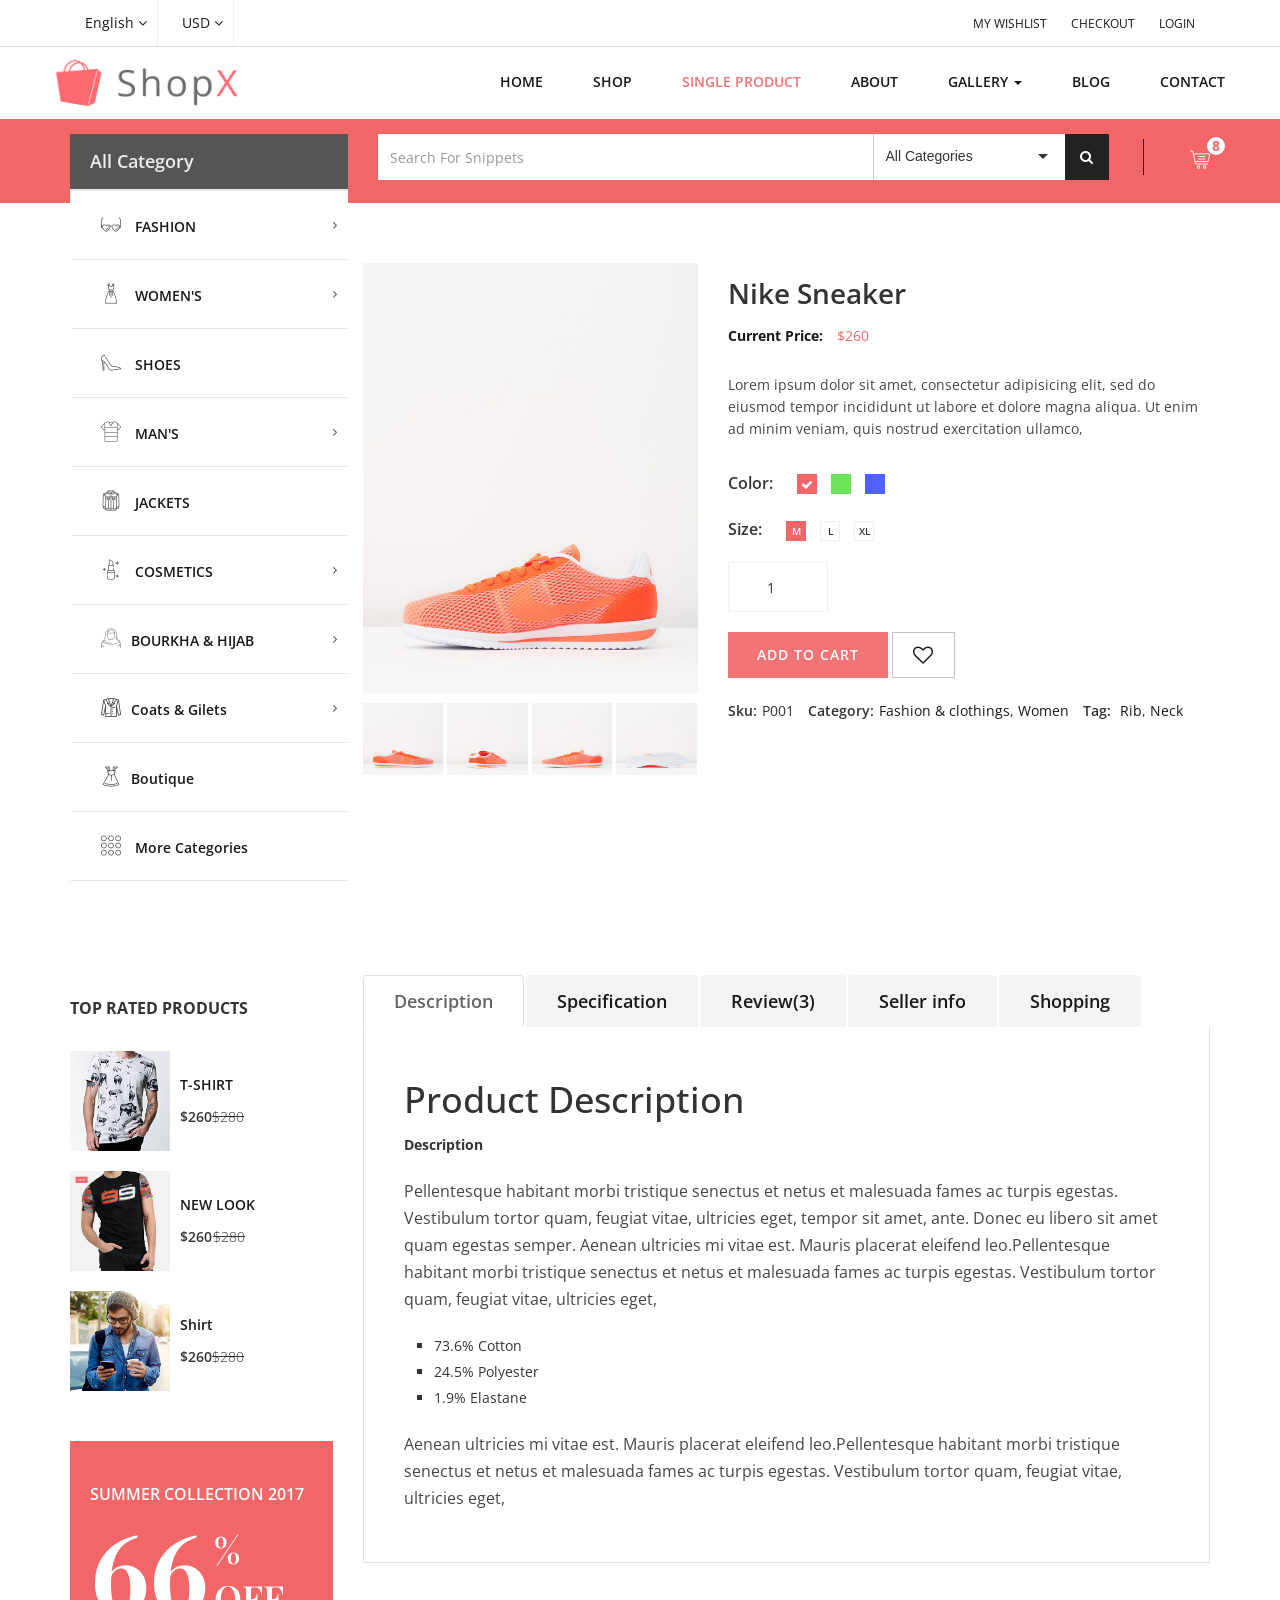
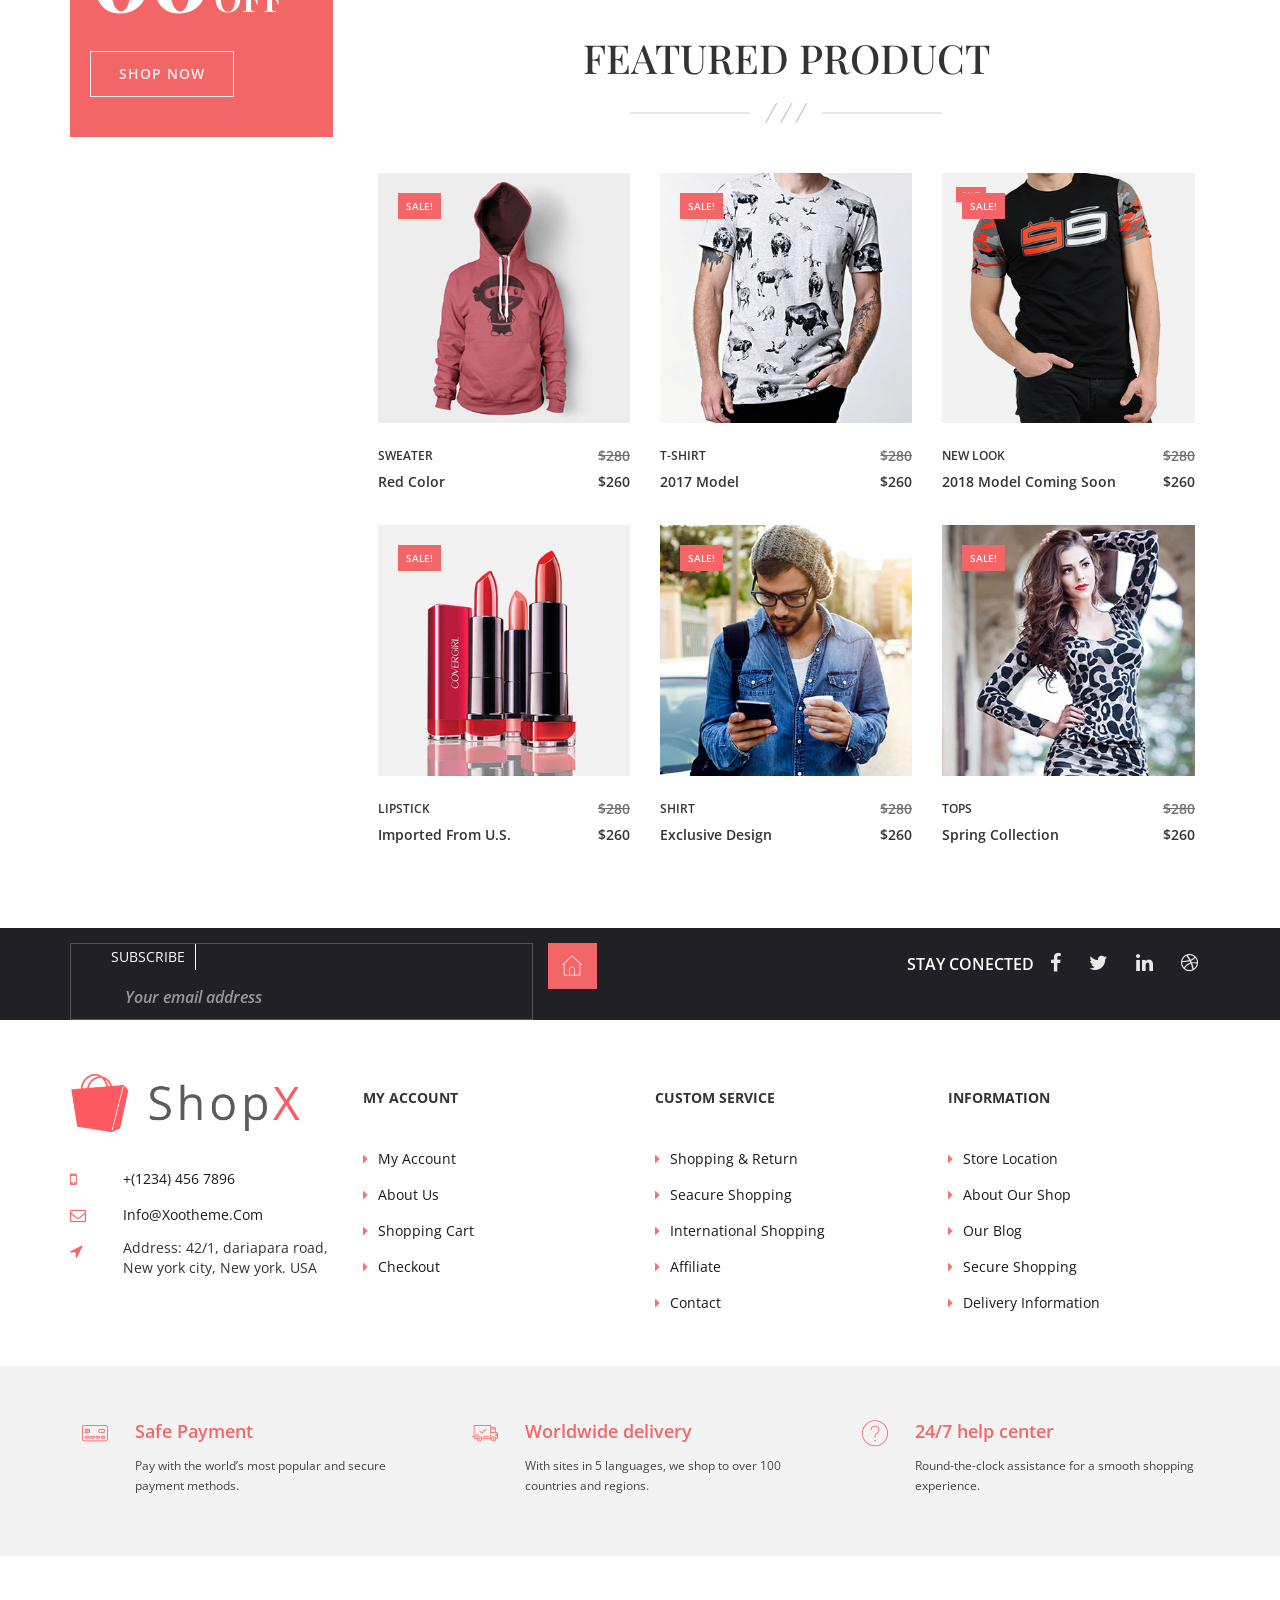
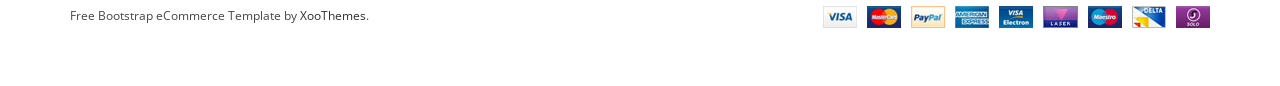
<file: Application/shopx-html/shopx-html/single-shop.html>
<!DOCTYPE html>
<!--[if IE 7]> <html class="no-js ie7 oldie" lang="en-US"> <![endif]-->
<!--[if IE 8]> <html class="no-js ie8 oldie" lang="en-US"> <![endif]-->
<!--[if gt IE 8]><!-->
<html lang="en">
    <head>
        <!-- TITLE OF SITE -->
        <title> eCommerce </title>
        
        <!-- Meta -->
        <meta charset="utf-8">
        <meta name="description" content="app landing page template" />
        <meta name="keywords" content="app, landing page, gradient background, image background, video background, template, responsive, bootstrap" />
        <meta name="developer" content="">
        <meta name="viewport" content="width=device-width, initial-scale=1, maximum-scale=1">

        <!-- FAV AND ICONS   -->
        <link rel="shortcut icon" href="assets/images/favicon.ico">
        <link rel="shortcut icon" href="assets/images/apple-icon.png">
        <link rel="shortcut icon" sizes="72x72" href="assets/images/apple-icon-72x72.png">
        <link rel="shortcut icon" sizes="114x114" href="assets/images/apple-icon-114x114.png">

        <!-- GOOGLE FONTS -->
        <link href="https://fonts.googleapis.com/css?family=Open+Sans:300,400,600,700%7cPlayfair+Display:400,400i,700,900" rel="stylesheet">

        <!-- FONT ICONS -->
        <link rel="stylesheet" href="assets/icons/font-awesome-4.7.0/css/font-awesome.min.css">
        
        <!-- Custom Icon Font -->
        <link rel="stylesheet" href="assets/fonts/flaticon.css">
        <!-- Bootstrap-->
        <link rel="stylesheet" href="assets/plugins/css/bootstrap.min.css">
        <!-- Fancybox-->
        <link rel="stylesheet" href="assets/plugins/css/jquery.fancybox.min.css">
        <!-- Animation -->
        <link rel="stylesheet" href="assets/plugins/css/animate.css">
        <!-- owl -->
        <link rel="stylesheet" href="assets/plugins/css/owl.css">
        <!--flexslider-->
        <link rel="stylesheet" href="assets/plugins/css/flexslider.min.css">
        <!-- selectize -->
        <link rel="stylesheet" href="assets/plugins/css/selectize.css">
        <link rel="stylesheet" href="assets/plugins/css/selectize.bootstrap3.css">
        <link rel="stylesheet" href="assets/plugins/css/jquery-ui.min.css">
        <!--dropdown -->
        <link rel="stylesheet" href="assets/plugins/css/bootstrap-dropdownhover.min.css">
        <!-- mobile nav-->
        <link rel="stylesheet" href="assets/plugins/css/meanmenu.css">

        <!-- COUSTOM CSS link  -->
        <link rel="stylesheet" href="assets/css/style.css">
        <link rel="stylesheet" href="assets/css/responsive.css">

        <!--[if lt IE 9]>
            <script src="js/plagin-js/html5shiv.js"></script>
            <script src="js/plagin-js/respond.min.js"></script>
        <![endif]-->

    </head>
    <body>
        <!--
        |========================
        |  HEADER
        |========================
        -->
                   <header id="xt-home" class="xt-header">
            <div class="header-top">
                <div class="container">
                    <div class="xt-language col-md-6 col-sm-6 col-xs-12">
                        <div class="each-nav">
                            <ul>
                                <li class="dropdown">
                                <a href="" class="dropdown-toggle" data-toggle="dropdown" role="button" aria-haspopup="true" aria-expanded="false">English <span class="fa fa-angle-down"></span> </a>
                                    <ul class="dropdown-menu xt-lang-dropdown">
                                        <li><a href="">France</a></li>
                                        <li><a href="causes-list.html">Bangla</a></li>
                                        <li><a href="causes-details.html">Swidesh</a></li>
                                    </ul>
                                </li>
                                <li class="dropdown">
                                <a href="" class="dropdown-toggle" data-toggle="dropdown" role="button" aria-haspopup="true" aria-expanded="false">USD <span class="fa fa-angle-down"></span> </a>
                                    <ul class="dropdown-menu xt-lang-dropdown">
                                        <li><a href="">USD</a></li>
                                        <li><a href="causes-list.html">EURO</a></li>
                                        <li><a href="causes-details.html">Riyal</a></li>
                                    </ul>
                                </li>
                            </ul>
                        </div>
                    </div>
                    
                    <div class="user-nav pull-right col-md-6 col-sm-6 col-xs-12">
                        <ul>
                            <li><a href="">My wishlist</a></li>
                            <li><a href="">Checkout</a></li>
                            <li><a href="">login</a></li>
                        </ul>
                    </div>
                </div>
            </div>
            
            <div class="main-navigation">
                <nav class="navbar navbar-fixed-top nav-scroll">
                    <div class="container">
                        <div class="row">
                            <div class="navbar-header">
                              <button type="button" class="navbar-toggle" data-toggle="collapse" data-target=".navbar-collapse">
                                <span aria-hidden="true" class="icon"></span>
                              </button>
                              <a class="navbar-brand" href="index.html"><img src="assets/images/flogo.png" alt="" class="img-responsive"></a>
                            </div>
                            
                            <div class="collapse navbar-collapse" id="js-navbar-menu">
                                <ul class="nav navbar-nav navbar-right ep-mobile-menu" id="navbar-nav">
                                    <li><a href="index.html">Home</a></li>
                                    <li><a href="shop-page.html">Shop</a></li>
                                    <li class="active"><a href="single-shop.html">Single Product</a></li>
                                    <li><a href="">About</a></li>
                                    <li class="dropdown xt-drop-nav">
                                        <a href="" class="dropdown-toggle" data-toggle="dropdown" data-hover="dropdown">
                                            Gallery <span class="caret"></span>
                                        </a>
                                        <ul class="dropdown-menu">
                                            <li><a href="#">Electronics</a></li>
                                            <li><a href="#">Furniture</a></li>
                                            <li class="dropdown">
                                                <a href="#">Mobile and Tablets</a>
                                                <ul class="dropdown-menu">
                                                    <li><a href="#">Nokia</a></li>
                                                    <li><a href="#">iPhone</a></li>
                                                    <li class="dropdown">
                                                        <a href="#">Memory Card</a>
                                                        <ul class="dropdown-menu">
                                                            <li><a href="#">Max</a></li>
                                                            <li><a href="#">Min</a></li>
                                                        </ul>
                                                    </li>
                                                    <li><a href="#">Computer</a></li>
                                                    <li><a href="#">Office furniture</a></li>
                                                </ul>
                                            </li>
                                            <li><a href="#">Land and space</a></li>
                                            <li><a href="#">Bike and Cars</a></li>
                                        </ul>
                                    </li>
                                    <li><a href="">Blog</a></li>
                                    <li><a href="contact-us.html">Contact</a></li>
                                </ul>
                            </div>
                        </div>
                    </div>
                </nav>
            </div>
             <!--Mobile Menu-->
            <div class="main-color-bg">
                <div class="container">
                    <div class="row">
                        <div class="col-md-3 left-menu-wrapper">
                            <div class="xt-sidenav hidden-xs hidden-sm">
                                <nav>
                                    <ul class="xt-side-menu">
                                        <li>
                                            <a href="#">All Category</a>
                                            <ul class="xt-dropdown">
                                                <li>
                                                    <a class="xt-nav-link" href="single-shop.html"><i class="fa flaticon-glasses"></i> FASHION</a>
                                                    <ul class="mega-menu">
                                                        <li>
                                                            <ul class="xt-single-mega">
                                                                <li><a href="single-shop.html">Bags</a></li>
                                                                <li><a href="single-shop.html">Funky</a></li>
                                                                <li><a href="single-shop.html">Ear Wear</a></li>
                                                                <li><a href="single-shop.html">Shoes</a></li>
                                                                <li><a href="single-shop.html">Cosmetic</a></li>
                                                            </ul>
                                                        </li>
                                                        <li>
                                                            <ul class="xt-single-mega">
                                                                <li><a href="single-shop.html">Shirt</a></li>
                                                                <li><a href="single-shop.html">Pant</a></li>
                                                                <li><a href="single-shop.html">Trousers</a></li>
                                                                <li><a href="single-shop.html">Jackets & sweater</a></li>
                                                                <li><a href="single-shop.html">T-Shirts</a></li>
                                                            </ul>
                                                        </li>
                                                    </ul>
                                                </li>
                                                <li>
                                                    <a class="xt-nav-link" href="single-shop.html"><i class="fa flaticon-dress"></i> WOMEN'S</a>
                                                    <ul class="mega-menu">
                                                        <li>
                                                            <ul class="xt-single-mega">
                                                                <li><a href="single-shop.html">Accessories</a></li>
                                                                <li><a href="single-shop.html">Ornaments</a></li>
                                                                <li><a href="single-shop.html">Shoes</a></li>
                                                                <li><a href="single-shop.html">3 Piece</a></li>
                                                                <li><a href="single-shop.html">Cosmetic</a></li>
                                                            </ul>
                                                        </li>
                                                        <li>
                                                            <ul class="xt-single-mega">
                                                               <li><a href="single-shop.html">Ring</a></li>
                                                                <li><a href="single-shop.html">Bags</a></li>
                                                                <li><a href="single-shop.html">Ear Wear</a></li>
                                                                <li><a href="single-shop.html">Storage</a></li>
                                                                <li><a href="single-shop.html">Office</a></li>                                                                
                                                            </ul>
                                                        </li>
                                                    </ul>
                                                </li> 
                                                <li><a href="single-shop.html"><i class="fa flaticon-high-heel"></i> SHOES</a></li>
                                                <li>
                                                    <a class="xt-nav-link" href="single-shop.html"><i class="fa flaticon-v-neck-shirt"></i> MAN'S</a>
                                                    <ul class="mega-menu xt-column">
                                                        <li>
                                                            <ul class="xt-single-mega">
                                                                <li><a href="single-shop.html">Jeans Pant</a></li>
                                                                <li><a href="single-shop.html">T-Shirts</a></li>
                                                                <li><a href="single-shop.html">Pant</a></li>
                                                                <li><a href="single-shop.html">Jackets</a></li>
                                                                <li><a href="single-shop.html">Cap</a></li>
                                                            </ul>
                                                        </li>
                                                    </ul>
                                                </li>
                                                <li><a href="single-shop.html"><i class="fa flaticon-jacket"></i> JACKETS</a></li>
                                                <li>
                                                    <a class="xt-nav-link" href="single-shop.html"><i class="fa flaticon-cosmetics"></i> COSMETICS</a>
                                                    <ul class="mega-menu xt-column">
                                                        <li>
                                                            <ul class="xt-single-mega">
                                                                <li><a href="single-shop.html">Lipstick</a></li>
                                                                <li><a href="single-shop.html">Makeup Brush</a></li>
                                                                <li><a href="single-shop.html">Nail Polish</a></li>
                                                                <li><a href="single-shop.html"> Hair Dryers</a></li>
                                                            </ul>
                                                        </li>
                                                    </ul>
                                                </li>
                                                <li>
                                                    <a class="xt-nav-link" href="single-shop.html"><i class="fa flaticon-hijab"></i>BOURKHA & HIJAB</a>
                                                    <ul class="mega-menu xt-column">
                                                        <li>
                                                            <ul class="xt-single-mega">
                                                                <li><a href="single-shop.html">Iranian</a></li>
                                                                <li><a href="single-shop.html">Arabian</a></li>
                                                                <li><a href="single-shop.html">Indian</a></li>
                                                                <li><a href="single-shop.html">Indonesian</a></li>
                                                            </ul>
                                                        </li>
                                                    </ul>
                                                </li>
                                                <li>
                                                    <a class="xt-nav-link" href="single-shop.html"><i class="fa flaticon-jacket-1"></i>Coats & Gilets</a>
                                                    <ul class="mega-menu xt-column">
                                                        <li>
                                                            <ul class="xt-single-mega">
                                                                <li><a href="single-shop.html">German Coats</a></li>
                                                                <li><a href="single-shop.html">Bangladeshi Blezzar</a></li>
                                                                <li><a href="single-shop.html">Thailand Gilets</a></li>
                                                                <li><a href="single-shop.html">Indian Coats</a></li>
                                                            </ul>
                                                        </li>
                                                    </ul>
                                                </li>
                                                <li><a href="single-shop.html"><i class="fa flaticon-dress-1"></i>Boutique</a></li>
                                                <li><a href="#more-list"> <i class="fa flaticon-menu"></i> More Categories</a></li> 
                                            </ul>
                                        </li>
                                    </ul>
                                </nav>
                            </div>
                        </div>
                        
                        <div class="col-md-8 col-sm-10 col-xs-12 xt-header-search">
                            <div class="form-group xt-form search-bar  col-md-8 col-sm-8 col-xs-7 padding-right-o">
                                <input type="text" class="form-control" placeholder="Search for snippets" />
                            </div>
                            <div class="form-group xt-form xt-search-cat col-md-4 col-sm-4 col-xs-5 padding-left-o ">
                                <div class="xt-select xt-search-opt">
                                    <select class="xt-dropdown-search select-beast">
                                        <option>All Categories</option>
                                        <option>Boutique</option>
                                        <option>Shirt</option>
                                        <option>Pants</option>
                                        <option>Jeans</option>
                                        <option>Bourkha</option>
                                        <option>Hijab</option>
                                        <option>T-Shirt</option>
                                        <option>Coats</option>
                                        <option>Blezzar</option>
                                        <option>Gilets</option>
                                        <option>3 Piece</option>
                                        <option>Cosmetic</option>
                                    </select>
                                </div>
                                <div class="xt-search-opt xt-search-btn">
                                    <button type="button" class="btn btn-primary btn-search"><i class="fa fa-search"></i></button>
                                </div>
                            </div>
                        </div>
                        <div class="col-md-1 col-sm-2 col-xs-2">
                            <div class="xt-cart">
                                <ul>
                                    <li class="dropdown">
                                      <a href="" class="dropdown-toggle" data-toggle="dropdown" data-hover="dropdown">
                                       <i class="fa flaticon-shopping-cart"></i>
                                      </a>
                                        <ul class="dropdown-menu xt-cart-items">
                                            <li>
                                                <a href="">
                                                    <img src="assets/images/4.jpg" alt="">
                                                    <h3>Lipstick</h3>
                                                    <span class="cart-price">$299</span>
                                                </a>
                                            </li>
                                            <li>
                                                <a href="">
                                                    <img src="assets/images/1.jpg" alt="">
                                                    <h3>T-Shirt</h3>
                                                    <span class="cart-price">$499</span>
                                                </a>
                                            </li>
                                            <li>
                                                <a href="">
                                                    <img src="assets/images/3.jpg" alt="">
                                                    <h3>Shirt</h3>
                                                    <span class="cart-price">$399</span>
                                                </a>
                                            </li>
                                            <li>
                                                <a href="" class="subtotal top-checkout">
                                                    <h3>Subtotal : </h3>
                                                    <span class="total-price">$999</span>
                                                </a>
                                            </li>
                                            <li>
                                                <a href="" class="process top-checkout">
                                                    <h3>Process to Checkout </h3>
                                                </a>
                                            </li>
                                        </ul>
                                    </li>
                                </ul>
                                <span class="xt-item-count">8</span>
                            </div>
                        </div>
                    </div>
                </div>
            </div>

        </header>
        <!--
        |========================
        |  MOBILE MENU
        |========================
        -->
        <div class="menu-spacing">
            <div class="container">
                <div class="row">
                    <div class="mobile-menu-area visible-xs visible-sm">
                        <div class="mobile-menu">
                            <nav id="mobile-menu-active">
                                <ul class="main">
                                    <li><a class="main-a" href="">Shirt</a></li>
                                    <li><a class="main-a" href="">Pant</a></li>
                                    <li class="active"><a class="main-a" href="#">Bourkha</a>
                                        <ul>
                                            <li><a href="#">Hijab</a></li>
                                            <li><a href="#">Scarf</a></li>
                                            <li><a href="#" class="main-a">Shirt</a>
                                                <ul>
                                                    <li><a href="#">T-Shirt</a></li>
                                                    <li><a href="#">Trousers</a></li>
                                                    <li><a href="#">Jackets & sweater</a></li>
                                                    <li><a href="#">3 Piece</a></li>
                                                </ul>
                                            </li>
                                        </ul>	
                                    </li>
                                    <li><a class="main-a" href="">Shawl</a></li>
                                    <li><a class="main-a" href="">Other</a></li>
                                </ul>
                            </nav>
                        </div>	
                    </div>
                </div>
            </div>
        </div>

        <!--
        |========================
        |   PRODUCT DESCRIPTION
        |========================
        -->
        <section class="xt-xt-single-product">
            <div class="container">
                <div class="row">
                    <div class="col-md-3 visible-xs visible-sm padding-right-o"></div>
                    <div class="col-md-9 col-md-offset-3 padding-o">
                        <div class="xt-product-inner">
                            <div class="col-md-5">
                                <div role="tabpanel" class="tab-pane active xt-product-tab">
                                    <div class="tab-content xt-pro-small-image">
                                        <!-- Tab panel-->
                                        <div role="tabpanel" id="xt-pro-1" class="tab-pane fade">
                                            <a class="grouped_elements" data-fancybox="gallery" href="assets/images/s-1.jpg">
                                                <img src="assets/images/s-1.jpg" alt="" class="img-responsive">
                                            </a>
                                        </div>
                                        <div role="tabpanel" id="xt-pro-2" class="tab-pane fade">
                                            <a class="grouped_elements" data-fancybox="gallery" href="assets/images/s-2.jpg">
                                                <img src="assets/images/s-2.jpg" alt="" class="img-responsive">
                                            </a>
                                        </div>
                                        <div role="tabpanel" id="xt-pro-3" class="tab-pane fade active in">
                                            <a class="grouped_elements" data-fancybox="gallery" href="assets/images/s-3.jpg">
                                                <img src="assets/images/s-3.jpg" alt="" class="img-responsive">
                                            </a>
                                        </div>
                                        <div role="tabpanel" id="xt-pro-4" class="tab-pane fade">
                                            <a class="grouped_elements" data-fancybox="gallery" href="assets/images/s-4.jpg">
                                                <img src="assets/images/s-4.jpg" alt="" class="img-responsive">
                                            </a>
                                        </div>
                                    </div>
                                    <!-- Nav tabs -->
                                    <ul id="tablist" class="xt-pro-thumbs-list" role="tablist">
                                        <li role="presentation" class="">
                                            <a href="#xt-pro-1" role="tab" data-toggle="tab" aria-expanded="false">
                                               <img src="assets/images/s-1.jpg" alt="product thumbs"> 
                                            </a>
                                        </li>
                                        <li role="presentation" class="">
                                            <a href="#xt-pro-2" role="tab" data-toggle="tab" aria-expanded="false">
                                               <img src="assets/images/s-2.jpg" alt="product thumbs"> 
                                            </a>
                                        </li>
                                        <li role="presentation" class="active">
                                            <a href="#xt-pro-3" role="tab" data-toggle="tab" aria-expanded="true">
                                               <img src="assets/images/s-3.jpg" alt="product thumbs"> 
                                            </a>
                                        </li>
                                        <li role="presentation" class="">
                                            <a href="#xt-pro-4" role="tab" data-toggle="tab" aria-expanded="false">
                                               <img src="assets/images/s-4.jpg" alt="product thumbs"> 
                                            </a>
                                        </li>
                                    </ul>
                                </div>
                            </div>
                            <div class="col-md-7">
                                <div class="each-product-info">
                                    <h3>Nike Sneaker</h3>
                                    <span class="single-price"><b>Current Price:</b> $260</span>
                                    <p>Lorem ipsum dolor sit amet, consectetur adipisicing elit, sed do 
                                    eiusmod tempor incididunt ut labore et dolore magna aliqua. Ut enim 
                                    ad minim veniam, quis nostrud exercitation ullamco,</p>
                                    <div class="color-select">
                                        Color: 
                                        <ul>
                                            <li class="red-bg selected"><i class="fa fa-check"></i></li>
                                            <li class="green-bg"><i class="fa fa-check"></i></li>
                                            <li class="blue-bg"><i class="fa fa-check"></i></li>
                                        </ul>
                                    </div>
                                    <div class="select-size">
                                        Size: 
                                        <ul>
                                            <li class="selected">M</li>
                                            <li>L</li>
                                            <li>XL</li>
                                        </ul>
                                    </div>
                                    <div class="select-quantity">
                                        <input type="number" step="1" name="quantity" value="1" title="Qty" class="input-text qty text" size="4">
                                    </div>
                                    <div class="product-add-cart">
                                        <a href="" class="btn btn-fill">Add to cart</a>
                                        <a href="" class="btn liked "><i class="fa fa-heart-o xt-no-color"></i><i class="fa fa-heart xt-color"></i></a>
                                    </div>
                                    <div class="product-additional-info">
                                        <ul>
                                            <li><b>Sku:</b>P001</li>
                                            <li><b>Category:</b><a href="">Fashion & clothings</a>, <a href="">Women</a></li>
                                            <li><b>Tag:</b> <a href="">Rib</a>, <a href="">Neck</a></li>
                                        </ul>
                                    </div>
                                </div>
                            </div>
                        </div>
                    </div>
                </div>
            </div>
        </section>
        
        <div class="clearfix"></div>
        
        <div class="xt-product-description">    
            <div class="container">
                <div class="row section-separator">
                    <aside class="col-md-3">
                        <div class="xt-top-product">
                            <h3>Top Rated Products</h3>
                            <div class="each-top-product">
                                <div class="top-item">
                                    <img src="assets/images/1.jpg" alt="" class="img-responsive">
                                    <div class="top-item-info">
                                        <a href=""><h4>T-SHIRT</h4></a>
                                        <span>$260</span>
                                        <del>$280</del>
                                    </div>
                                </div>                               
                                <div class="top-item">
                                    <img src="assets/images/3.jpg" alt="" class="img-responsive">
                                    <div class="top-item-info">
                                        <a href=""><h4>NEW LOOK</h4></a>
                                        <span>$260</span>
                                        <del>$280</del>
                                    </div>
                                </div>                                
                                <div class="top-item">
                                    <img src="assets/images/b2.jpg" alt="" class="img-responsive">
                                    <div class="top-item-info">
                                        <a href=""><h4>Shirt</h4></a>
                                        <span>$260</span>
                                        <del>$280</del>
                                    </div>
                                </div>
                            </div>
                        </div>
                        <div class="xt-side-deal">
                            <div class="xt-off-deal cover-bg white xt-deal xt-color-bg">
                                <span>summer collection 2017</span>
                                <h2 class="xt-deal-price">66<span>%<br>off</span></h2>
                                <a href="" class="btn btn-border">Shop now</a>
                            </div>
                        </div>
                    </aside>
                    <div class="col-md-9">
                        <div class="xt-single-item-info">
                            <!-- Nav tabs -->
                            <ul class="nav nav-tabs xt-single-item-tab" role="tablist" id="xt-product-dec-nav">
                                <li role="presentation" class="active">
                                    <a href="#description" aria-controls="description" role="tab" data-toggle="tab">Description</a>
                                </li>
                                <li role="presentation" class="">
                                    <a href="#specification" aria-controls="specification" role="tab" data-toggle="tab">Specification</a>
                                </li>
                                <li role="presentation" class="">
                                    <a href="#review" aria-controls="review" role="tab" data-toggle="tab">Review(3)</a>
                                </li>
                                <li role="presentation" class="">
                                    <a href="#seller" aria-controls="seller" role="tab" data-toggle="tab">Seller info</a>
                                </li>
                                <li role="presentation" class="">
                                    <a href="#shopping" aria-controls="shopping" role="tab" data-toggle="tab">Shopping</a>
                                </li>
                            </ul>
                            
                            <!-- Tab panes -->
                            <div class="tab-content xt-tab-content">
                                <div role="tabpanel" class="tab-pane xt-pane xt-description fade in active" id="description">
                                    <h3>Product Description</h3>
                                    <b>Description</b>
                                    <p>Pellentesque habitant morbi tristique senectus et netus et malesuada fames ac turpis egestas. 
                                    Vestibulum tortor quam, feugiat vitae, ultricies eget, tempor sit amet, ante. Donec eu libero sit 
                                    amet quam egestas semper. Aenean ultricies mi vitae est. Mauris placerat eleifend leo.Pellentesque 
                                    habitant morbi tristique senectus et netus et malesuada fames ac turpis egestas. Vestibulum tortor quam, 
                                    feugiat vitae, ultricies eget,</p>
                                    <ul>
                                        <li> 73.6% Cotton </li>
                                        <li> 24.5% Polyester </li>
                                        <li> 1.9% Elastane </li>
                                    </ul>
                                    <p>Aenean ultricies mi vitae est. Mauris placerat eleifend leo.Pellentesque habitant morbi tristique 
                                    senectus et netus et malesuada fames ac turpis egestas. Vestibulum tortor quam, feugiat vitae, ultricies eget,</p>
                                </div>
                                <div role="tabpanel" class="tab-pane xt-pane fade" id="specification">
                                    <h3>Product Specification</h3>
                                    
                                    <p>Mustache cliche tempor, williamsburg carles vegan helvetica. 
                                    Reprehenderit butcher retro keffiyeh dreamcatcher synth. Cosby sweater eu banh mi, qui irure terry richardson 
                                    ex squid. Aliquip placeat salvia cillum iphone. Seitan aliquip quis cardigan american apparel, butcher voluptate 
                                    nisi qui.</p>
                                    <ul>
                                        <li> 73.6% Cotton </li>
                                        <li> 24.5% Polyester </li>
                                        <li> 1.9% Elastane </li>
                                         <li> 73.6% Cotton </li>
                                        <li> 24.5% Polyester </li>
                                        <li> 1.9% Elastane </li>
                                         <li> 73.6% Cotton </li>
                                        <li> 24.5% Polyester </li>
                                        <li> 1.9% Elastane </li>
                                    </ul>
                                </div>
                                <div role="tabpanel" class="tab-pane xt-pane xt-review fade" id="review">
                                    <h3>Product Review</h3>
                                    <p>retro synth master cleanse. Mustache cliche tempor, williamsburg carles vegan helvetica. 
                                    Reprehenderit butcher retro keffiyeh dreamcatcher synth. Cosby sweater eu banh mi, qui irure terry 
                                    richardson ex squid. Aliquip placeat salvia cillum iphone. Seitan aliquip quis cardigan american apparel,
                                    butcher voluptate nisi qui</p>
                                    <ul class="item-review">
                                        <li>
                                            <img src="assets/images/rating.png" alt="" >
                                            <h4>Angel Brown</h4>
                                            <p>Aliquip placeat salvia cillum iphone. Seitan aliquip quis cardigan american apparel,
                                            butcher voluptate nisi qui</p>
                                        </li> 
                                        <li>
                                            <img src="assets/images/rating.png" alt="" >
                                            <h4>Mark Monster</h4>
                                            <p>Aliquip placeat salvia cillum iphone. Seitan aliquip quis cardigan american apparel,
                                            butcher voluptate nisi qui</p>
                                        </li>
                                        <li>
                                            <img src="assets/images/rating.png" alt="" >
                                            <h4>Lol Brown</h4>
                                            <p>Aliquip placeat salvia cillum iphone. Seitan aliquip quis cardigan american apparel,
                                            butcher voluptate nisi qui</p>
                                        </li>
                                    </ul>
                                </div>
                                <div role="tabpanel" class="tab-pane xt-pane fade" id="seller">
                                    aw denim you probably haven't heard of them jean shorts Austin. 
                                    Nesciunt tofu stumptown aliqua, retro synth master cleanse. Mustache cliche tempor, williamsburg carles vegan helvetica. 
                                    Reprehenderit butcher retro keffiyeh dreamcatcher synth. Cosby sweater eu banh mi
                                </div>
                                <div role="tabpanel" class="tab-pane xt-pane fade" id="shopping">
                                    aw denim you probably haven't heard of them jean shorts Austin. 
                                    Nesciunt tofu stumptown aliqua, retro synth master cleanse. Mustache cliche tempor, williamsburg carles vegan helvetica. 
                                    Reprehenderit butcher retro keffiyeh dreamcatcher synth. Cosby sweater eu banh mi
                                </div>
                            </div>
                        </div>
                        
                        <!--end singlw item info -->
                        <div class="xt-feature-product">
                            <div class="section-separator">
                                <div class="section-title">
                                    <h2>Featured Product</h2>
                                    <span class="xt-title-bg"></span>
                                </div>
                                <div class="xt-each-feature">
                                    <div class="col-md-4 col-sm-4">
                                        <div class="xt-feature">
                                            <div class="product-img">
                                                <img src="assets/images/2.jpg" alt="" class="img-responsive">
                                                <span class="product-tag xt-uppercase">sale!</span>
                                            </div>
                                            <div class="product-info">
                                                <div class="product-title">
                                                    <span class="category xt-uppercase">Sweater</span>
                                                    <span class="name xt-semibold">Red Color</span>
                                                </div>
                                                <div class="price-tag pull-right">
                                                    <span class="old-price"><del>$280</del></span>
                                                    <span class="new-price xt-semibold">$260</span>
                                                </div>
                                                <div class="xt-featured-caption">
                                                    <div class="product-title">
                                                        <span class="category xt-uppercase">Sweater</span>
                                                        <span class="name xt-semibold">Red Color</span>
                                                    </div>
                                                    <div class="price-tag pull-right">
                                                        <span class="old-price"><del>$280</del></span>
                                                        <span class="new-price xt-semibold">$260</span>
                                                    </div>
                                                    <div class="add-cart">
                                                        <a href="" class="btn btn-fill">Add to cart</a>
                                                        <ul class="reaction">
                                                            <li><a href=""><i class="fa fa-search"></i></a></li>
                                                            <li><a href=""><i class="fa fa-heart-o"></i></a></li>
                                                            <li><a href=""><i class="fa fa-bar-chart-o"></i></a></li>
                                                        </ul>
                                                    </div>
                                                </div>
                                            </div>
                                        </div>
                                    </div>
                                    <div class="col-md-4 col-sm-4">
                                        <div class="xt-feature">
                                            <div class="product-img">
                                                <img src="assets/images/1.jpg" alt="" class="img-responsive">
                                                <span class="product-tag xt-uppercase">sale!</span>
                                            </div>
                                            <div class="product-info">
                                                <div class="product-title">
                                                    <span class="category xt-uppercase">T-Shirt</span>
                                                    <span class="name xt-semibold">2017 Model</span>
                                                </div>
                                                <div class="price-tag pull-right">
                                                    <span class="old-price"><del>$280</del></span>
                                                    <span class="new-price xt-semibold">$260</span>
                                                </div>
                                                <div class="xt-featured-caption">
                                                    <div class="product-title">
                                                        <span class="category xt-uppercase">T-Shirt</span>
                                                        <span class="name xt-semibold">2017 Model</span>
                                                    </div>
                                                    <div class="price-tag pull-right">
                                                        <span class="old-price"><del>$280</del></span>
                                                        <span class="new-price xt-semibold">$260</span>
                                                    </div>
                                                    <div class="add-cart">
                                                        <a href="" class="btn btn-fill">Add to cart</a>
                                                        <ul class="reaction">
                                                            <li><a href=""><i class="fa fa-search"></i></a></li>
                                                            <li><a href=""><i class="fa fa-heart-o"></i></a></li>
                                                            <li><a href=""><i class="fa fa-bar-chart-o"></i></a></li>
                                                        </ul>
                                                    </div>
                                                </div>
                                            </div>
                                        </div>
                                    </div>
                                    <div class="col-md-4 col-sm-4">
                                        <div class="xt-feature">
                                            <div class="product-img">
                                                <img src="assets/images/3.jpg" alt="" class="img-responsive">
                                                <span class="product-tag xt-uppercase">sale!</span>
                                            </div>
                                            <div class="product-info">
                                                <div class="product-title">
                                                    <span class="category xt-uppercase">New Look</span>
                                                    <span class="name xt-semibold">2018 Model Coming Soon</span>
                                                </div>
                                                <div class="price-tag pull-right">
                                                    <span class="old-price"><del>$280</del></span>
                                                    <span class="new-price xt-semibold">$260</span>
                                                </div>
                                                <div class="xt-featured-caption">
                                                    <div class="product-title">
                                                        <span class="category xt-uppercase">New Look</span>
                                                        <span class="name xt-semibold">2018 Model Coming Soon</span>
                                                    </div>
                                                    <div class="price-tag pull-right">
                                                        <span class="old-price"><del>$280</del></span>
                                                        <span class="new-price xt-semibold">$260</span>
                                                    </div>
                                                    <div class="add-cart">
                                                        <a href="" class="btn btn-fill">Add to cart</a>
                                                        <ul class="reaction">
                                                            <li><a href=""><i class="fa fa-search"></i></a></li>
                                                            <li><a href=""><i class="fa fa-heart-o"></i></a></li>
                                                            <li><a href=""><i class="fa fa-bar-chart-o"></i></a></li>
                                                        </ul>
                                                    </div>
                                                </div>
                                            </div>
                                        </div>
                                    </div>
                                    <div class="col-md-4 col-sm-4">
                                        <div class="xt-feature">
                                            <div class="product-img">
                                                <img src="assets/images/4.jpg" alt="" class="img-responsive">
                                                <span class="product-tag xt-uppercase">sale!</span>
                                            </div>
                                            <div class="product-info">
                                                <div class="product-title">
                                                    <span class="category xt-uppercase">Lipstick</span>
                                                    <span class="name xt-semibold">Imported From U.S.</span>
                                                </div>
                                                <div class="price-tag pull-right">
                                                    <span class="old-price"><del>$280</del></span>
                                                    <span class="new-price xt-semibold">$260</span>
                                                </div>
                                                <div class="xt-featured-caption">
                                                    <div class="product-title">
                                                        <span class="category xt-uppercase">Lipstick</span>
                                                        <span class="name xt-semibold">Imported From U.S.</span>
                                                    </div>
                                                    <div class="price-tag pull-right">
                                                        <span class="old-price"><del>$280</del></span>
                                                        <span class="new-price xt-semibold">$260</span>
                                                    </div>
                                                    <div class="add-cart">
                                                        <a href="" class="btn btn-fill">Add to cart</a>
                                                        <ul class="reaction">
                                                            <li><a href=""><i class="fa fa-search"></i></a></li>
                                                            <li><a href=""><i class="fa fa-heart-o"></i></a></li>
                                                            <li><a href=""><i class="fa fa-bar-chart-o"></i></a></li>
                                                        </ul>
                                                    </div>
                                                </div>
                                            </div>
                                        </div>
                                    </div>
                                    <div class="col-md-4 col-sm-4">
                                        <div class="xt-feature">
                                            <div class="product-img">
                                                <img src="assets/images/b2.jpg" alt="" class="img-responsive">
                                                <span class="product-tag xt-uppercase">sale!</span>
                                            </div>
                                            <div class="product-info">
                                                <div class="product-title">
                                                    <span class="category xt-uppercase">Shirt</span>
                                                    <span class="name xt-semibold">Exclusive Design</span>
                                                </div>
                                                <div class="price-tag pull-right">
                                                    <span class="old-price"><del>$280</del></span>
                                                    <span class="new-price xt-semibold">$260</span>
                                                </div>
                                                <div class="xt-featured-caption">
                                                    <div class="product-title">
                                                        <span class="category xt-uppercase">Shirt</span>
                                                        <span class="name xt-semibold">Exclusive Design</span>
                                                    </div>
                                                    <div class="price-tag pull-right">
                                                        <span class="old-price"><del>$280</del></span>
                                                        <span class="new-price xt-semibold">$260</span>
                                                    </div>
                                                    <div class="add-cart">
                                                        <a href="" class="btn btn-fill">Add to cart</a>
                                                        <ul class="reaction">
                                                            <li><a href=""><i class="fa fa-search"></i></a></li>
                                                            <li><a href=""><i class="fa fa-heart-o"></i></a></li>
                                                            <li><a href=""><i class="fa fa-bar-chart-o"></i></a></li>
                                                        </ul>
                                                    </div>
                                                </div>
                                            </div>
                                        </div>
                                    </div>
                                    <div class="col-md-4 col-sm-4">
                                        <div class="xt-feature">
                                            <div class="product-img">
                                                <img src="assets/images/b1.jpg" alt="" class="img-responsive">
                                                <span class="product-tag xt-uppercase">sale!</span>
                                            </div>
                                            <div class="product-info">
                                                <div class="product-title">
                                                    <span class="category xt-uppercase">Tops</span>
                                                    <span class="name xt-semibold">Spring Collection</span>
                                                </div>
                                                <div class="price-tag pull-right">
                                                    <span class="old-price"><del>$280</del></span>
                                                    <span class="new-price xt-semibold">$260</span>
                                                </div>
                                                <div class="xt-featured-caption">
                                                    <div class="product-title">
                                                        <span class="category xt-uppercase">Tops</span>
                                                        <span class="name xt-semibold">Spring Collection</span>
                                                    </div>
                                                    <div class="price-tag pull-right">
                                                        <span class="old-price"><del>$280</del></span>
                                                        <span class="new-price xt-semibold">$260</span>
                                                    </div>
                                                    <div class="add-cart">
                                                        <a href="" class="btn btn-fill">Add to cart</a>
                                                        <ul class="reaction">
                                                            <li><a href=""><i class="fa fa-search"></i></a></li>
                                                            <li><a href=""><i class="fa fa-heart-o"></i></a></li>
                                                            <li><a href=""><i class="fa fa-bar-chart-o"></i></a></li>
                                                        </ul>
                                                    </div>
                                                </div>
                                            </div>
                                        </div>
                                    </div> 
                                </div>
                            </div>
                            <!---->
                        </div>
                    </div>
                </div>
            </div>
        </div>
        <!--
        |========================
        |      SUBSCRIBE
        |========================
        -->
        <div class="black-bg">
            <div class="container">
                <div class="row">
                    <div class="col-md-6 col-sm-12">
                        <form class="form-inline xt-subscribe-form">
                            <div class="form-group col-xs-10 xt-subscribe">
                                <label for="subscribe">Subscribe</label>
                                <input type="text" class="form-control" id="subscribe" placeholder="Your email address">
                            </div>
                            <div class="col-md-2 col-xs-2">
                                <button type="submit" class="btn btn-fill"><i class="fa flaticon-home"></i></button>
                            </div>
                        </form>
                    </div>
                    <div class="col-md-6 col-sm-12">
                        <div class="xt-social">
                            <span>stay conected</span>
                            <ul>
                                <li><a href=""><i class="fa fa-facebook"></i></a></li>
                                <li><a href=""><i class="fa fa-twitter"></i></a></li>
                                <li><a href=""><i class="fa fa-linkedin"></i></a></li>
                                <li><a href=""><i class="fa fa-dribbble"></i></a></li>
                            </ul>
                        </div>
                    </div>
                </div>
            </div>
        </div>
        <!--
        |========================
        |      FOOTER
        |========================
        -->
         <footer class="xt-footer">
            <div class="container">
                <div class="section-separator">
                    <div class="row">
                        <div class="col-md-3 col-sm-3">
                            <div class="footer-widget footer-contact">
                                <img src="assets/images/flogo.png" alt="" class="img-responsive">
                                <ul>
                                    <li><i class="fa fa-mobile-phone"></i><a href="">+(1234) 456 7896</a></li>
                                    <li><i class="fa fa-envelope-o"></i><a href="">info@xootheme.com</a></li>
                                    <li>
                                        <i class="fa fa-location-arrow"></i>
                                       <address>Address: 42/1, dariapara road, New york city, New york. USA</address> 
                                    </li>
                                </ul>
                            </div>
                    </div>
                        <div class="col-md-3 col-sm-3">
                            <div class="footer-widget">
                                <h4>My account</h4>
                                <ul>
                                    <li><a href=""><i class="fa fa-caret-right"></i>My account</a></li>
                                    <li><a href=""><i class="fa fa-caret-right"></i>about us</a></li>
                                    <li><a href=""><i class="fa fa-caret-right"></i>Shopping cart</a></li>
                                    <li><a href=""><i class="fa fa-caret-right"></i>Checkout</a></li>
                                </ul>
                            </div>
                    </div>
                        <div class="col-md-3 col-sm-3">
                            <div class="footer-widget">
                                <h4>Custom Service</h4>
                                <ul>
                                    <li><a href=""><i class="fa fa-caret-right"></i>Shopping & return</a></li>
                                    <li><a href=""><i class="fa fa-caret-right"></i>Seacure Shopping</a></li>
                                    <li><a href=""><i class="fa fa-caret-right"></i>International Shopping </a></li>
                                    <li><a href=""><i class="fa fa-caret-right"></i>Affiliate</a></li>
                                    <li><a href=""><i class="fa fa-caret-right"></i>contact</a></li>
                                </ul>
                            </div>
                    </div>
                        <div class="col-md-3 col-sm-3">
                            <div class="footer-widget">
                                <h4>Information</h4>
                                <ul>
                                    <li><a href=""><i class="fa fa-caret-right"></i>Store location</a></li>
                                    <li><a href=""><i class="fa fa-caret-right"></i>About our shop</a></li>
                                    <li><a href=""><i class="fa fa-caret-right"></i>Our blog</a></li>
                                    <li><a href=""><i class="fa fa-caret-right"></i>Secure Shopping</a></li>
                                    <li><a href=""><i class="fa fa-caret-right"></i>Delivery information</a></li>
                                </ul>
                            </div>
                    </div>
                    </div>
                </div>
            </div>
            <div class="clearfix"></div>
            <div class="footer-middle bg-2">
                <div class="container">
                    <div class="row section-separator">
                        <div class="col-md-4 col-sm-4">
                            <div class="footer-widget-2">
                                <div class="row">
                                    <div class="col-md-2 f-icon">
                                         <i class="fa flaticon-credit-card"></i>
                                    </div>
                                    <div class="col-md-10">
                                        <h4>Safe Payment</h4>
                                        <p>Pay with the world’s most popular and secure
                                        payment methods.</p>
                                    </div>
                                </div>
                            </div>
                        </div>
                        <div class="col-md-4 col-sm-4">
                            <div class="footer-widget-2">
                                <div class="row">
                                    <div class="col-md-2 f-icon">
                                         <i class="fa flaticon-shipped"></i>
                                    </div>
                                    <div class="col-md-10">
                                        <h4>Worldwide delivery</h4>
                                        <p>With sites in 5 languages, we shop to over 100
                                        countries and regions.</p>
                                    </div>
                                </div>
                            </div>
                        </div>
                        <div class="col-md-4 col-sm-4">
                            <div class="footer-widget-2">
                                <div class="row">
                                    <div class="col-md-2 f-icon">
                                         <i class="fa flaticon-question"></i>
                                    </div>
                                    <div class="col-md-10">
                                        <h4>24/7 help center</h4>
                                        <p>Round-the-clock assistance for a smooth
                                        shopping experience.</p>
                                    </div>
                                </div>
                            </div>
                        </div>
                    </div>
                </div>
            </div>
            <div class="footer-bottom">
                <div class="container">
                    <div class="row section-separator">
                        <div class="col-md-6 col-sm-6">
                            <p>Free Bootstrap eCommerce Template by <a href="https://xoothemes.com/" target="_blank">XooThemes</a>.</p>
                        </div>
                        <div class="col-md-6 col-sm-6">
                           <img src="assets/images/payment.png" alt="" class="img-responsive">
                        </div>
                    </div>
                </div>
            </div>
        </footer>
        
        <!--
        |========================
        |      Script
        |========================
        -->
        
        <!-- jquery -->
        <script src="assets/plugins/js/jquery-1.11.3.min.js"></script>
        <!-- Bootstrap -->
        <script src="assets/plugins/js/bootstrap.min.js"></script>
        <!-- mean menu nav-->
        <script src="assets/plugins/js/meanmenu.js"></script>
        <!-- ajaxchimp -->
        <script src="assets/plugins/js/jquery.ajaxchimp.min.js"></script>
        <!-- wow -->
        <script src="assets/plugins/js/wow.min.js"></script>
        <!-- Owl carousel-->
        <script src="assets/plugins/js/owl.carousel.js"></script>
        <!--flexslider-->
        <script src="assets/plugins/js/jquery.flexslider-min.js"></script>
        <!--dropdownhover-->
        <script src="assets/plugins/js/bootstrap-dropdownhover.min.js"></script>
        <!--jquery-ui.min-->
        <script src="assets/plugins/js/jquery-ui.min.js"></script>
        <!--validator -->
        <script src="assets/plugins/js/validator.min.js"></script>
        <!--smooth scroll-->
        <script src="assets/plugins/js/smooth-scroll.js"></script>
        <!-- Fancybox js-->
        <script src="assets/plugins/js/jquery.fancybox.min.js"></script>
        <!-- selectize -->
        <script src="assets/plugins/js/standalone/selectize.js"></script>
        <!-- init -->
        <script src="assets/js/init.js"></script>
        
    </body>
</html>
</file>
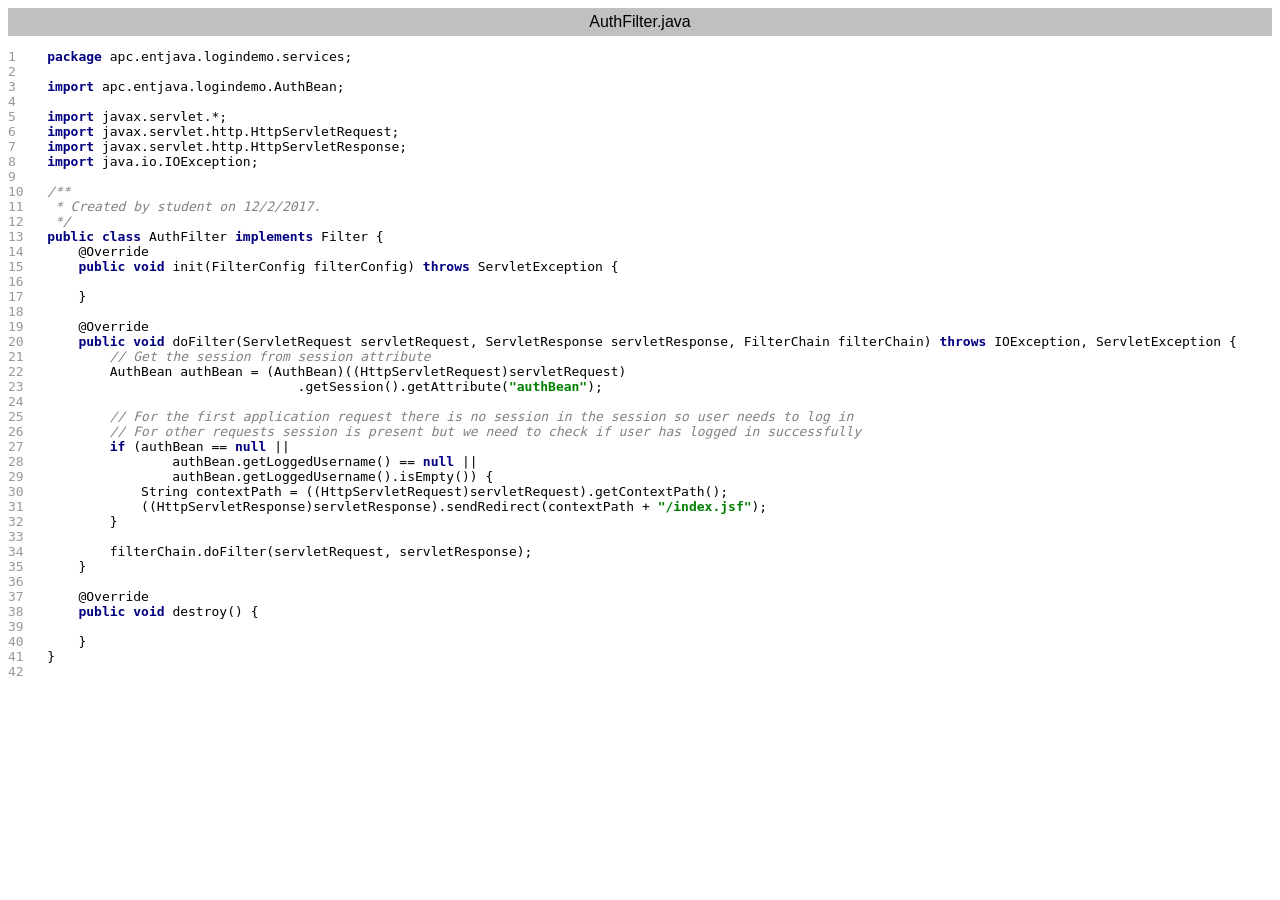
<file: Andrey/IdeaProjects/LoginDemo/exportToHTML/AuthFilter.java.html>
<html>
<head>
<title>AuthFilter.java</title>
<meta http-equiv="Content-Type" content="text/html; charset=utf-8">
<style type="text/css">
.ln { color: #999999; font-weight: normal; font-style: normal; }
.s0 { color: rgb(0,0,128); font-weight: bold; }
.s1 { color: rgb(0,0,0); }
.s2 { color: rgb(128,128,128); font-style: italic; }
.s3 { color: rgb(0,128,0); font-weight: bold; }
</style>
</head>
<BODY BGCOLOR="#ffffff">
<TABLE CELLSPACING=0 CELLPADDING=5 COLS=1 WIDTH="100%" BGCOLOR="#c0c0c0" >
<TR><TD><CENTER>
<FONT FACE="Arial, Helvetica" COLOR="#000000">
AuthFilter.java</FONT>
</center></TD></TR></TABLE>
<pre>
<a name="l1"><span class="ln">1    </span></a><span class="s0">package </span><span class="s1">apc.entjava.logindemo.services; 
<a name="l2"><span class="ln">2    </span></a> 
<a name="l3"><span class="ln">3    </span></a></span><span class="s0">import </span><span class="s1">apc.entjava.logindemo.AuthBean; 
<a name="l4"><span class="ln">4    </span></a> 
<a name="l5"><span class="ln">5    </span></a></span><span class="s0">import </span><span class="s1">javax.servlet.*; 
<a name="l6"><span class="ln">6    </span></a></span><span class="s0">import </span><span class="s1">javax.servlet.http.HttpServletRequest; 
<a name="l7"><span class="ln">7    </span></a></span><span class="s0">import </span><span class="s1">javax.servlet.http.HttpServletResponse; 
<a name="l8"><span class="ln">8    </span></a></span><span class="s0">import </span><span class="s1">java.io.IOException; 
<a name="l9"><span class="ln">9    </span></a> 
<a name="l10"><span class="ln">10   </span></a></span><span class="s2">/** 
<a name="l11"><span class="ln">11   </span></a> * Created by student on 12/2/2017. 
<a name="l12"><span class="ln">12   </span></a> */</span><span class="s1"> 
<a name="l13"><span class="ln">13   </span></a></span><span class="s0">public class </span><span class="s1">AuthFilter </span><span class="s0">implements </span><span class="s1">Filter { 
<a name="l14"><span class="ln">14   </span></a>    @Override 
<a name="l15"><span class="ln">15   </span></a>    </span><span class="s0">public void </span><span class="s1">init(FilterConfig filterConfig) </span><span class="s0">throws </span><span class="s1">ServletException { 
<a name="l16"><span class="ln">16   </span></a> 
<a name="l17"><span class="ln">17   </span></a>    } 
<a name="l18"><span class="ln">18   </span></a> 
<a name="l19"><span class="ln">19   </span></a>    @Override 
<a name="l20"><span class="ln">20   </span></a>    </span><span class="s0">public void </span><span class="s1">doFilter(ServletRequest servletRequest, ServletResponse servletResponse, FilterChain filterChain) </span><span class="s0">throws </span><span class="s1">IOException, ServletException { 
<a name="l21"><span class="ln">21   </span></a>        </span><span class="s2">// Get the session from session attribute</span><span class="s1"> 
<a name="l22"><span class="ln">22   </span></a>        AuthBean authBean = (AuthBean)((HttpServletRequest)servletRequest) 
<a name="l23"><span class="ln">23   </span></a>                                .getSession().getAttribute(</span><span class="s3">&quot;authBean&quot;</span><span class="s1">); 
<a name="l24"><span class="ln">24   </span></a> 
<a name="l25"><span class="ln">25   </span></a>        </span><span class="s2">// For the first application request there is no session in the session so user needs to log in</span><span class="s1"> 
<a name="l26"><span class="ln">26   </span></a>        </span><span class="s2">// For other requests session is present but we need to check if user has logged in successfully</span><span class="s1"> 
<a name="l27"><span class="ln">27   </span></a>        </span><span class="s0">if </span><span class="s1">(authBean == </span><span class="s0">null </span><span class="s1">||  
<a name="l28"><span class="ln">28   </span></a>                authBean.getLoggedUsername() == </span><span class="s0">null </span><span class="s1">||  
<a name="l29"><span class="ln">29   </span></a>                authBean.getLoggedUsername().isEmpty()) { 
<a name="l30"><span class="ln">30   </span></a>            String contextPath = ((HttpServletRequest)servletRequest).getContextPath(); 
<a name="l31"><span class="ln">31   </span></a>            ((HttpServletResponse)servletResponse).sendRedirect(contextPath + </span><span class="s3">&quot;/index.jsf&quot;</span><span class="s1">); 
<a name="l32"><span class="ln">32   </span></a>        } 
<a name="l33"><span class="ln">33   </span></a> 
<a name="l34"><span class="ln">34   </span></a>        filterChain.doFilter(servletRequest, servletResponse); 
<a name="l35"><span class="ln">35   </span></a>    } 
<a name="l36"><span class="ln">36   </span></a> 
<a name="l37"><span class="ln">37   </span></a>    @Override 
<a name="l38"><span class="ln">38   </span></a>    </span><span class="s0">public void </span><span class="s1">destroy() { 
<a name="l39"><span class="ln">39   </span></a> 
<a name="l40"><span class="ln">40   </span></a>    } 
<a name="l41"><span class="ln">41   </span></a>} 
<a name="l42"><span class="ln">42   </span></a></span></pre>
</body>
</html>
</file>
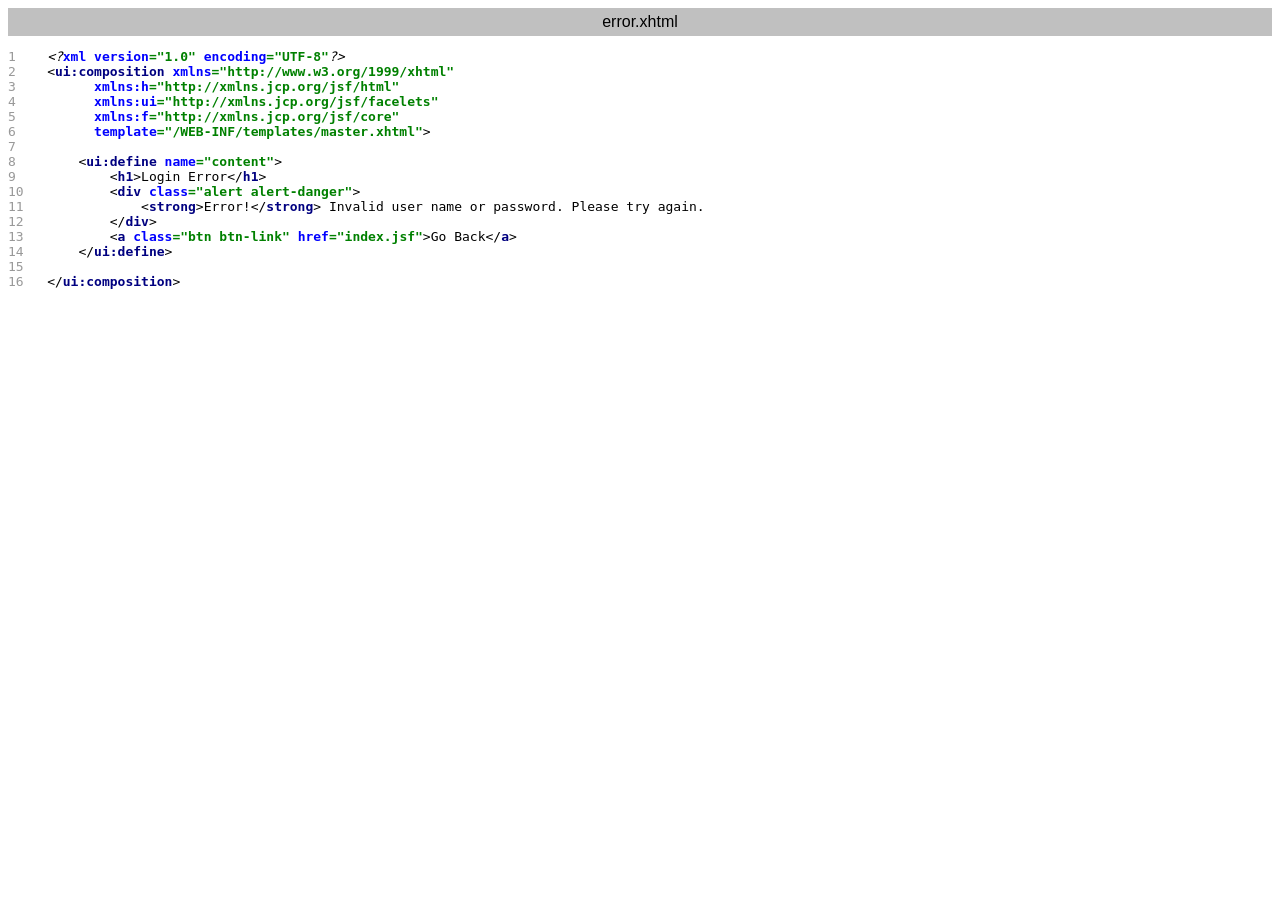
<file: Andrey/IdeaProjects/LoginDemo/exportToHTML/error.xhtml.html>
<html>
<head>
<title>error.xhtml</title>
<meta http-equiv="Content-Type" content="text/html; charset=utf-8">
<style type="text/css">
.ln { color: #999999; font-weight: normal; font-style: normal; }
.s0 { color: rgb(0,0,0); font-style: italic; }
.s1 { color: rgb(0,0,255); font-weight: bold; }
.s2 { color: rgb(0,0,0); }
.s3 { color: rgb(0,128,0); font-weight: bold; }
.s4 { color: rgb(0,0,0); }
.s5 { color: rgb(0,0,128); font-weight: bold; }
.s6 { color: rgb(0,0,0); }
</style>
</head>
<BODY BGCOLOR="#ffffff">
<TABLE CELLSPACING=0 CELLPADDING=5 COLS=1 WIDTH="100%" BGCOLOR="#c0c0c0" >
<TR><TD><CENTER>
<FONT FACE="Arial, Helvetica" COLOR="#000000">
error.xhtml</FONT>
</center></TD></TR></TABLE>
<pre>
<a name="l1"><span class="ln">1    </span></a><span class="s0">&lt;?</span><span class="s1">xml version</span><span class="s3">=&quot;1.0&quot; </span><span class="s1">encoding</span><span class="s3">=&quot;UTF-8&quot;</span><span class="s0">?&gt;</span><span class="s4"> 
<a name="l2"><span class="ln">2    </span></a></span><span class="s2">&lt;</span><span class="s5">ui:composition </span><span class="s1">xmlns</span><span class="s3">=&quot;http://www.w3.org/1999/xhtml&quot;</span><span class="s2"> 
<a name="l3"><span class="ln">3    </span></a>      </span><span class="s1">xmlns:h</span><span class="s3">=&quot;http://xmlns.jcp.org/jsf/html&quot;</span><span class="s2"> 
<a name="l4"><span class="ln">4    </span></a>      </span><span class="s1">xmlns:ui</span><span class="s3">=&quot;http://xmlns.jcp.org/jsf/facelets&quot;</span><span class="s2"> 
<a name="l5"><span class="ln">5    </span></a>      </span><span class="s1">xmlns:f</span><span class="s3">=&quot;http://xmlns.jcp.org/jsf/core&quot;</span><span class="s2"> 
<a name="l6"><span class="ln">6    </span></a>      </span><span class="s1">template</span><span class="s3">=&quot;/WEB-INF/templates/master.xhtml&quot;</span><span class="s2">&gt;</span><span class="s4"> 
<a name="l7"><span class="ln">7    </span></a> 
<a name="l8"><span class="ln">8    </span></a>    </span><span class="s2">&lt;</span><span class="s5">ui:define </span><span class="s1">name</span><span class="s3">=&quot;content&quot;</span><span class="s2">&gt;</span><span class="s4"> 
<a name="l9"><span class="ln">9    </span></a>        </span><span class="s2">&lt;</span><span class="s5">h1</span><span class="s2">&gt;</span><span class="s6">Login Error</span><span class="s2">&lt;/</span><span class="s5">h1</span><span class="s2">&gt;</span><span class="s4"> 
<a name="l10"><span class="ln">10   </span></a>        </span><span class="s2">&lt;</span><span class="s5">div </span><span class="s1">class</span><span class="s3">=&quot;alert alert-danger&quot;</span><span class="s2">&gt;</span><span class="s4"> 
<a name="l11"><span class="ln">11   </span></a>            </span><span class="s2">&lt;</span><span class="s5">strong</span><span class="s2">&gt;</span><span class="s6">Error!</span><span class="s2">&lt;/</span><span class="s5">strong</span><span class="s2">&gt; </span><span class="s6">Invalid user name or password. Please try again.</span><span class="s4"> 
<a name="l12"><span class="ln">12   </span></a>        </span><span class="s2">&lt;/</span><span class="s5">div</span><span class="s2">&gt;</span><span class="s4"> 
<a name="l13"><span class="ln">13   </span></a>        </span><span class="s2">&lt;</span><span class="s5">a </span><span class="s1">class</span><span class="s3">=&quot;btn btn-link&quot; </span><span class="s1">href</span><span class="s3">=&quot;index.jsf&quot;</span><span class="s2">&gt;</span><span class="s6">Go Back</span><span class="s2">&lt;/</span><span class="s5">a</span><span class="s2">&gt;</span><span class="s4"> 
<a name="l14"><span class="ln">14   </span></a>    </span><span class="s2">&lt;/</span><span class="s5">ui:define</span><span class="s2">&gt;</span><span class="s4"> 
<a name="l15"><span class="ln">15   </span></a> 
<a name="l16"><span class="ln">16   </span></a></span><span class="s2">&lt;/</span><span class="s5">ui:composition</span><span class="s2">&gt;</span></pre>
</body>
</html>
</file>
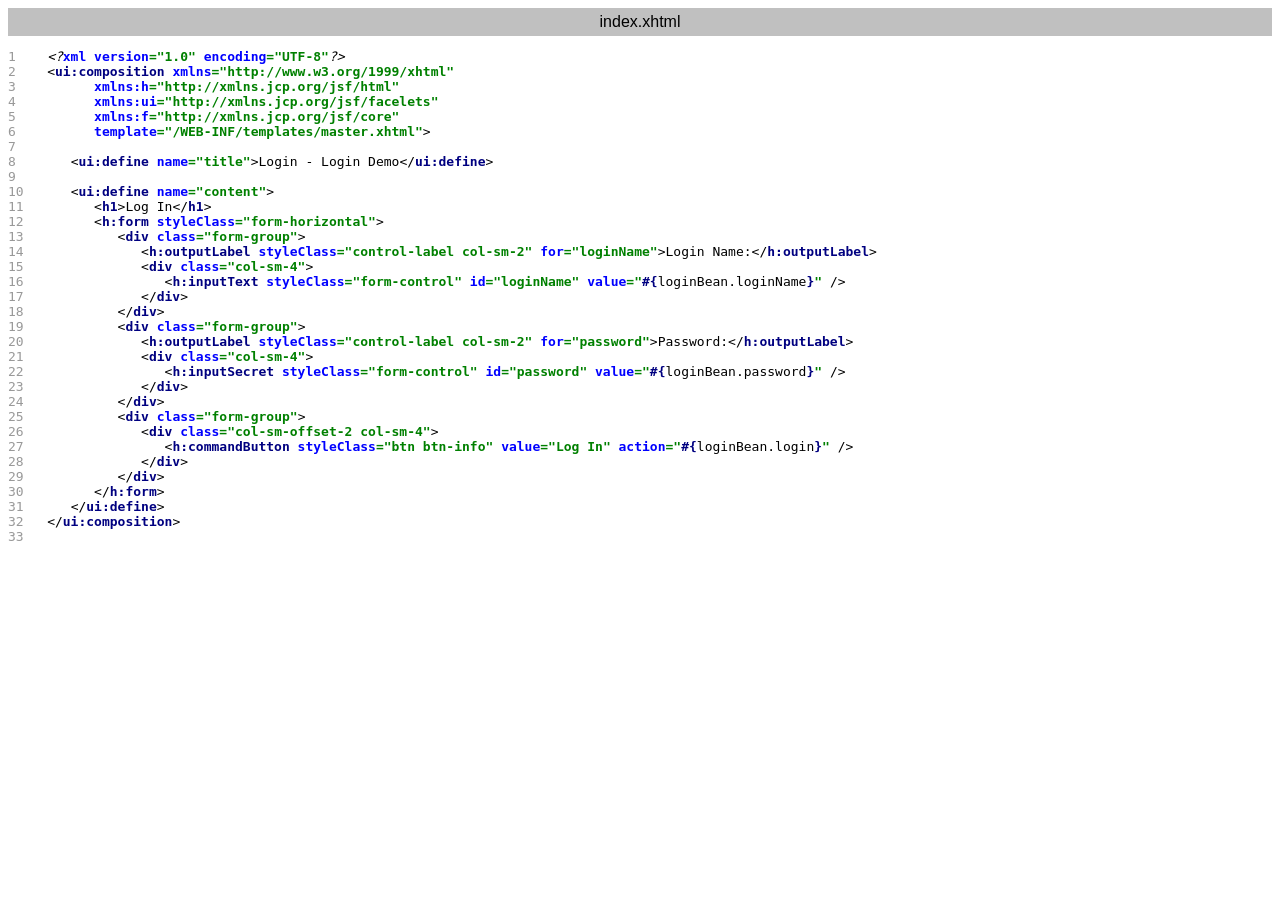
<file: Andrey/IdeaProjects/LoginDemo/exportToHTML/index.xhtml.html>
<html>
<head>
<title>index.xhtml</title>
<meta http-equiv="Content-Type" content="text/html; charset=utf-8">
<style type="text/css">
.ln { color: #999999; font-weight: normal; font-style: normal; }
.s0 { color: rgb(0,0,0); font-style: italic; }
.s1 { color: rgb(0,0,255); font-weight: bold; }
.s2 { color: rgb(0,0,0); }
.s3 { color: rgb(0,128,0); font-weight: bold; }
.s4 { color: rgb(0,0,0); }
.s5 { color: rgb(0,0,128); font-weight: bold; }
.s6 { color: rgb(0,0,0); }
.s7 { color: rgb(0,0,128); font-weight: bold; }
.s8 { color: rgb(0,0,0); }
.s9 { color: rgb(0,0,0); }
</style>
</head>
<BODY BGCOLOR="#ffffff">
<TABLE CELLSPACING=0 CELLPADDING=5 COLS=1 WIDTH="100%" BGCOLOR="#c0c0c0" >
<TR><TD><CENTER>
<FONT FACE="Arial, Helvetica" COLOR="#000000">
index.xhtml</FONT>
</center></TD></TR></TABLE>
<pre>
<a name="l1"><span class="ln">1    </span></a><span class="s0">&lt;?</span><span class="s1">xml version</span><span class="s3">=&quot;1.0&quot; </span><span class="s1">encoding</span><span class="s3">=&quot;UTF-8&quot;</span><span class="s0">?&gt;</span><span class="s4"> 
<a name="l2"><span class="ln">2    </span></a></span><span class="s2">&lt;</span><span class="s5">ui:composition </span><span class="s1">xmlns</span><span class="s3">=&quot;http://www.w3.org/1999/xhtml&quot;</span><span class="s2"> 
<a name="l3"><span class="ln">3    </span></a>      </span><span class="s1">xmlns:h</span><span class="s3">=&quot;http://xmlns.jcp.org/jsf/html&quot;</span><span class="s2"> 
<a name="l4"><span class="ln">4    </span></a>      </span><span class="s1">xmlns:ui</span><span class="s3">=&quot;http://xmlns.jcp.org/jsf/facelets&quot;</span><span class="s2"> 
<a name="l5"><span class="ln">5    </span></a>      </span><span class="s1">xmlns:f</span><span class="s3">=&quot;http://xmlns.jcp.org/jsf/core&quot;</span><span class="s2"> 
<a name="l6"><span class="ln">6    </span></a>      </span><span class="s1">template</span><span class="s3">=&quot;/WEB-INF/templates/master.xhtml&quot;</span><span class="s2">&gt;</span><span class="s4"> 
<a name="l7"><span class="ln">7    </span></a> 
<a name="l8"><span class="ln">8    </span></a>   </span><span class="s2">&lt;</span><span class="s5">ui:define </span><span class="s1">name</span><span class="s3">=&quot;title&quot;</span><span class="s2">&gt;</span><span class="s6">Login - Login Demo</span><span class="s2">&lt;/</span><span class="s5">ui:define</span><span class="s2">&gt;</span><span class="s4"> 
<a name="l9"><span class="ln">9    </span></a> 
<a name="l10"><span class="ln">10   </span></a>   </span><span class="s2">&lt;</span><span class="s5">ui:define </span><span class="s1">name</span><span class="s3">=&quot;content&quot;</span><span class="s2">&gt;</span><span class="s4"> 
<a name="l11"><span class="ln">11   </span></a>      </span><span class="s2">&lt;</span><span class="s5">h1</span><span class="s2">&gt;</span><span class="s6">Log In</span><span class="s2">&lt;/</span><span class="s5">h1</span><span class="s2">&gt;</span><span class="s4"> 
<a name="l12"><span class="ln">12   </span></a>      </span><span class="s2">&lt;</span><span class="s5">h:form </span><span class="s1">styleClass</span><span class="s3">=&quot;form-horizontal&quot;</span><span class="s2">&gt;</span><span class="s4"> 
<a name="l13"><span class="ln">13   </span></a>         </span><span class="s2">&lt;</span><span class="s5">div </span><span class="s1">class</span><span class="s3">=&quot;form-group&quot;</span><span class="s2">&gt;</span><span class="s4"> 
<a name="l14"><span class="ln">14   </span></a>            </span><span class="s2">&lt;</span><span class="s5">h:outputLabel </span><span class="s1">styleClass</span><span class="s3">=&quot;control-label col-sm-2&quot; </span><span class="s1">for</span><span class="s3">=&quot;loginName&quot;</span><span class="s2">&gt;</span><span class="s6">Login Name:</span><span class="s2">&lt;/</span><span class="s5">h:outputLabel</span><span class="s2">&gt;</span><span class="s4"> 
<a name="l15"><span class="ln">15   </span></a>            </span><span class="s2">&lt;</span><span class="s5">div </span><span class="s1">class</span><span class="s3">=&quot;col-sm-4&quot;</span><span class="s2">&gt;</span><span class="s4"> 
<a name="l16"><span class="ln">16   </span></a>               </span><span class="s2">&lt;</span><span class="s5">h:inputText </span><span class="s1">styleClass</span><span class="s3">=&quot;form-control&quot; </span><span class="s1">id</span><span class="s3">=&quot;loginName&quot; </span><span class="s1">value</span><span class="s3">=&quot;</span><span class="s7">#{</span><span class="s8">loginBean</span><span class="s9">.</span><span class="s8">loginName</span><span class="s7">}</span><span class="s3">&quot; </span><span class="s2">/&gt;</span><span class="s4"> 
<a name="l17"><span class="ln">17   </span></a>            </span><span class="s2">&lt;/</span><span class="s5">div</span><span class="s2">&gt;</span><span class="s4"> 
<a name="l18"><span class="ln">18   </span></a>         </span><span class="s2">&lt;/</span><span class="s5">div</span><span class="s2">&gt;</span><span class="s4"> 
<a name="l19"><span class="ln">19   </span></a>         </span><span class="s2">&lt;</span><span class="s5">div </span><span class="s1">class</span><span class="s3">=&quot;form-group&quot;</span><span class="s2">&gt;</span><span class="s4"> 
<a name="l20"><span class="ln">20   </span></a>            </span><span class="s2">&lt;</span><span class="s5">h:outputLabel </span><span class="s1">styleClass</span><span class="s3">=&quot;control-label col-sm-2&quot; </span><span class="s1">for</span><span class="s3">=&quot;password&quot;</span><span class="s2">&gt;</span><span class="s6">Password:</span><span class="s2">&lt;/</span><span class="s5">h:outputLabel</span><span class="s2">&gt;</span><span class="s4"> 
<a name="l21"><span class="ln">21   </span></a>            </span><span class="s2">&lt;</span><span class="s5">div </span><span class="s1">class</span><span class="s3">=&quot;col-sm-4&quot;</span><span class="s2">&gt;</span><span class="s4"> 
<a name="l22"><span class="ln">22   </span></a>               </span><span class="s2">&lt;</span><span class="s5">h:inputSecret </span><span class="s1">styleClass</span><span class="s3">=&quot;form-control&quot; </span><span class="s1">id</span><span class="s3">=&quot;password&quot; </span><span class="s1">value</span><span class="s3">=&quot;</span><span class="s7">#{</span><span class="s8">loginBean</span><span class="s9">.</span><span class="s8">password</span><span class="s7">}</span><span class="s3">&quot; </span><span class="s2">/&gt;</span><span class="s4"> 
<a name="l23"><span class="ln">23   </span></a>            </span><span class="s2">&lt;/</span><span class="s5">div</span><span class="s2">&gt;</span><span class="s4"> 
<a name="l24"><span class="ln">24   </span></a>         </span><span class="s2">&lt;/</span><span class="s5">div</span><span class="s2">&gt;</span><span class="s4"> 
<a name="l25"><span class="ln">25   </span></a>         </span><span class="s2">&lt;</span><span class="s5">div </span><span class="s1">class</span><span class="s3">=&quot;form-group&quot;</span><span class="s2">&gt;</span><span class="s4"> 
<a name="l26"><span class="ln">26   </span></a>            </span><span class="s2">&lt;</span><span class="s5">div </span><span class="s1">class</span><span class="s3">=&quot;col-sm-offset-2 col-sm-4&quot;</span><span class="s2">&gt;</span><span class="s4"> 
<a name="l27"><span class="ln">27   </span></a>               </span><span class="s2">&lt;</span><span class="s5">h:commandButton </span><span class="s1">styleClass</span><span class="s3">=&quot;btn btn-info&quot; </span><span class="s1">value</span><span class="s3">=&quot;Log In&quot; </span><span class="s1">action</span><span class="s3">=&quot;</span><span class="s7">#{</span><span class="s8">loginBean</span><span class="s9">.</span><span class="s8">login</span><span class="s7">}</span><span class="s3">&quot; </span><span class="s2">/&gt;</span><span class="s4"> 
<a name="l28"><span class="ln">28   </span></a>            </span><span class="s2">&lt;/</span><span class="s5">div</span><span class="s2">&gt;</span><span class="s4"> 
<a name="l29"><span class="ln">29   </span></a>         </span><span class="s2">&lt;/</span><span class="s5">div</span><span class="s2">&gt;</span><span class="s4"> 
<a name="l30"><span class="ln">30   </span></a>      </span><span class="s2">&lt;/</span><span class="s5">h:form</span><span class="s2">&gt;</span><span class="s4"> 
<a name="l31"><span class="ln">31   </span></a>   </span><span class="s2">&lt;/</span><span class="s5">ui:define</span><span class="s2">&gt;</span><span class="s4"> 
<a name="l32"><span class="ln">32   </span></a></span><span class="s2">&lt;/</span><span class="s5">ui:composition</span><span class="s2">&gt;</span><span class="s4"> 
<a name="l33"><span class="ln">33   </span></a></span></pre>
</body>
</html>
</file>
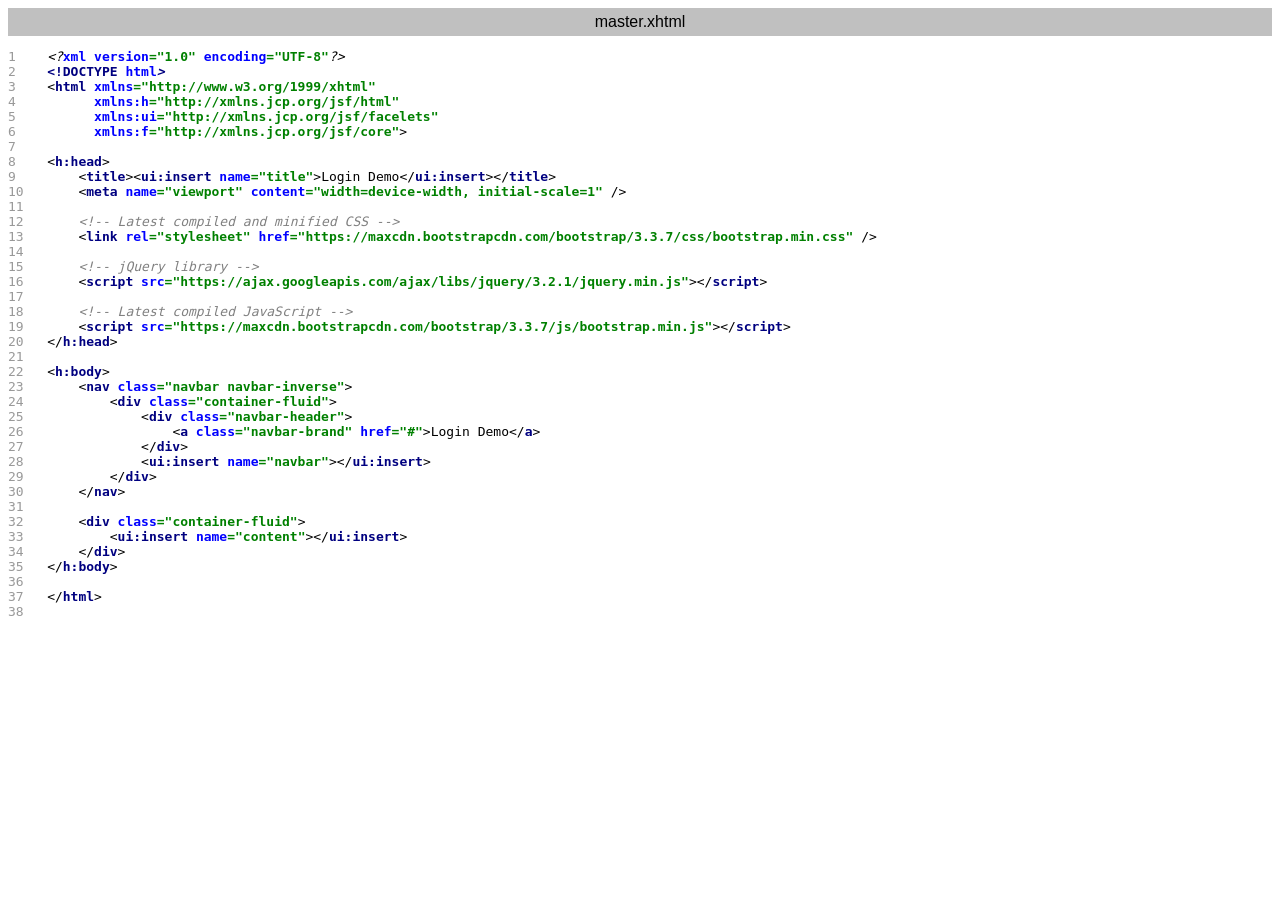
<file: Andrey/IdeaProjects/LoginDemo/exportToHTML/master.xhtml.html>
<html>
<head>
<title>master.xhtml</title>
<meta http-equiv="Content-Type" content="text/html; charset=utf-8">
<style type="text/css">
.ln { color: #999999; font-weight: normal; font-style: normal; }
.s0 { color: rgb(0,0,0); font-style: italic; }
.s1 { color: rgb(0,0,255); font-weight: bold; }
.s2 { color: rgb(0,0,0); }
.s3 { color: rgb(0,128,0); font-weight: bold; }
.s4 { color: rgb(0,0,0); }
.s5 { color: rgb(0,0,128); font-weight: bold; }
.s6 { color: rgb(0,0,128); font-weight: bold; font-style: italic; }
.s7 { color: rgb(0,0,0); }
.s8 { color: rgb(128,128,128); font-style: italic; }
</style>
</head>
<BODY BGCOLOR="#ffffff">
<TABLE CELLSPACING=0 CELLPADDING=5 COLS=1 WIDTH="100%" BGCOLOR="#c0c0c0" >
<TR><TD><CENTER>
<FONT FACE="Arial, Helvetica" COLOR="#000000">
master.xhtml</FONT>
</center></TD></TR></TABLE>
<pre>
<a name="l1"><span class="ln">1    </span></a><span class="s0">&lt;?</span><span class="s1">xml version</span><span class="s3">=&quot;1.0&quot; </span><span class="s1">encoding</span><span class="s3">=&quot;UTF-8&quot;</span><span class="s0">?&gt;</span><span class="s4"> 
<a name="l2"><span class="ln">2    </span></a></span><span class="s5">&lt;!DOCTYPE </span><span class="s1">html</span><span class="s6">&gt;</span><span class="s4"> 
<a name="l3"><span class="ln">3    </span></a></span><span class="s2">&lt;</span><span class="s5">html </span><span class="s1">xmlns</span><span class="s3">=&quot;http://www.w3.org/1999/xhtml&quot;</span><span class="s2"> 
<a name="l4"><span class="ln">4    </span></a>      </span><span class="s1">xmlns:h</span><span class="s3">=&quot;http://xmlns.jcp.org/jsf/html&quot;</span><span class="s2"> 
<a name="l5"><span class="ln">5    </span></a>      </span><span class="s1">xmlns:ui</span><span class="s3">=&quot;http://xmlns.jcp.org/jsf/facelets&quot;</span><span class="s2"> 
<a name="l6"><span class="ln">6    </span></a>      </span><span class="s1">xmlns:f</span><span class="s3">=&quot;http://xmlns.jcp.org/jsf/core&quot;</span><span class="s2">&gt;</span><span class="s4"> 
<a name="l7"><span class="ln">7    </span></a> 
<a name="l8"><span class="ln">8    </span></a></span><span class="s2">&lt;</span><span class="s5">h:head</span><span class="s2">&gt;</span><span class="s4"> 
<a name="l9"><span class="ln">9    </span></a>    </span><span class="s2">&lt;</span><span class="s5">title</span><span class="s2">&gt;&lt;</span><span class="s5">ui:insert </span><span class="s1">name</span><span class="s3">=&quot;title&quot;</span><span class="s2">&gt;</span><span class="s7">Login Demo</span><span class="s2">&lt;/</span><span class="s5">ui:insert</span><span class="s2">&gt;&lt;/</span><span class="s5">title</span><span class="s2">&gt;</span><span class="s4"> 
<a name="l10"><span class="ln">10   </span></a>    </span><span class="s2">&lt;</span><span class="s5">meta </span><span class="s1">name</span><span class="s3">=&quot;viewport&quot; </span><span class="s1">content</span><span class="s3">=&quot;width=device-width, initial-scale=1&quot; </span><span class="s2">/&gt;</span><span class="s4"> 
<a name="l11"><span class="ln">11   </span></a> 
<a name="l12"><span class="ln">12   </span></a>    </span><span class="s8">&lt;!-- Latest compiled and minified CSS --&gt;</span><span class="s4"> 
<a name="l13"><span class="ln">13   </span></a>    </span><span class="s2">&lt;</span><span class="s5">link </span><span class="s1">rel</span><span class="s3">=&quot;stylesheet&quot; </span><span class="s1">href</span><span class="s3">=&quot;https://maxcdn.bootstrapcdn.com/bootstrap/3.3.7/css/bootstrap.min.css&quot; </span><span class="s2">/&gt;</span><span class="s4"> 
<a name="l14"><span class="ln">14   </span></a> 
<a name="l15"><span class="ln">15   </span></a>    </span><span class="s8">&lt;!-- jQuery library --&gt;</span><span class="s4"> 
<a name="l16"><span class="ln">16   </span></a>    </span><span class="s2">&lt;</span><span class="s5">script </span><span class="s1">src</span><span class="s3">=&quot;https://ajax.googleapis.com/ajax/libs/jquery/3.2.1/jquery.min.js&quot;</span><span class="s2">&gt;&lt;/</span><span class="s5">script</span><span class="s2">&gt;</span><span class="s4"> 
<a name="l17"><span class="ln">17   </span></a> 
<a name="l18"><span class="ln">18   </span></a>    </span><span class="s8">&lt;!-- Latest compiled JavaScript --&gt;</span><span class="s4"> 
<a name="l19"><span class="ln">19   </span></a>    </span><span class="s2">&lt;</span><span class="s5">script </span><span class="s1">src</span><span class="s3">=&quot;https://maxcdn.bootstrapcdn.com/bootstrap/3.3.7/js/bootstrap.min.js&quot;</span><span class="s2">&gt;&lt;/</span><span class="s5">script</span><span class="s2">&gt;</span><span class="s4"> 
<a name="l20"><span class="ln">20   </span></a></span><span class="s2">&lt;/</span><span class="s5">h:head</span><span class="s2">&gt;</span><span class="s4"> 
<a name="l21"><span class="ln">21   </span></a> 
<a name="l22"><span class="ln">22   </span></a></span><span class="s2">&lt;</span><span class="s5">h:body</span><span class="s2">&gt;</span><span class="s4"> 
<a name="l23"><span class="ln">23   </span></a>    </span><span class="s2">&lt;</span><span class="s5">nav </span><span class="s1">class</span><span class="s3">=&quot;navbar navbar-inverse&quot;</span><span class="s2">&gt;</span><span class="s4"> 
<a name="l24"><span class="ln">24   </span></a>        </span><span class="s2">&lt;</span><span class="s5">div </span><span class="s1">class</span><span class="s3">=&quot;container-fluid&quot;</span><span class="s2">&gt;</span><span class="s4"> 
<a name="l25"><span class="ln">25   </span></a>            </span><span class="s2">&lt;</span><span class="s5">div </span><span class="s1">class</span><span class="s3">=&quot;navbar-header&quot;</span><span class="s2">&gt;</span><span class="s4"> 
<a name="l26"><span class="ln">26   </span></a>                </span><span class="s2">&lt;</span><span class="s5">a </span><span class="s1">class</span><span class="s3">=&quot;navbar-brand&quot; </span><span class="s1">href</span><span class="s3">=&quot;#&quot;</span><span class="s2">&gt;</span><span class="s7">Login Demo</span><span class="s2">&lt;/</span><span class="s5">a</span><span class="s2">&gt;</span><span class="s4"> 
<a name="l27"><span class="ln">27   </span></a>            </span><span class="s2">&lt;/</span><span class="s5">div</span><span class="s2">&gt;</span><span class="s4"> 
<a name="l28"><span class="ln">28   </span></a>            </span><span class="s2">&lt;</span><span class="s5">ui:insert </span><span class="s1">name</span><span class="s3">=&quot;navbar&quot;</span><span class="s2">&gt;&lt;/</span><span class="s5">ui:insert</span><span class="s2">&gt;</span><span class="s4"> 
<a name="l29"><span class="ln">29   </span></a>        </span><span class="s2">&lt;/</span><span class="s5">div</span><span class="s2">&gt;</span><span class="s4"> 
<a name="l30"><span class="ln">30   </span></a>    </span><span class="s2">&lt;/</span><span class="s5">nav</span><span class="s2">&gt;</span><span class="s4"> 
<a name="l31"><span class="ln">31   </span></a> 
<a name="l32"><span class="ln">32   </span></a>    </span><span class="s2">&lt;</span><span class="s5">div </span><span class="s1">class</span><span class="s3">=&quot;container-fluid&quot;</span><span class="s2">&gt;</span><span class="s4"> 
<a name="l33"><span class="ln">33   </span></a>        </span><span class="s2">&lt;</span><span class="s5">ui:insert </span><span class="s1">name</span><span class="s3">=&quot;content&quot;</span><span class="s2">&gt;&lt;/</span><span class="s5">ui:insert</span><span class="s2">&gt;</span><span class="s4"> 
<a name="l34"><span class="ln">34   </span></a>    </span><span class="s2">&lt;/</span><span class="s5">div</span><span class="s2">&gt;</span><span class="s4"> 
<a name="l35"><span class="ln">35   </span></a></span><span class="s2">&lt;/</span><span class="s5">h:body</span><span class="s2">&gt;</span><span class="s4"> 
<a name="l36"><span class="ln">36   </span></a> 
<a name="l37"><span class="ln">37   </span></a></span><span class="s2">&lt;/</span><span class="s5">html</span><span class="s2">&gt;</span><span class="s4"> 
<a name="l38"><span class="ln">38   </span></a></span></pre>
</body>
</html>
</file>
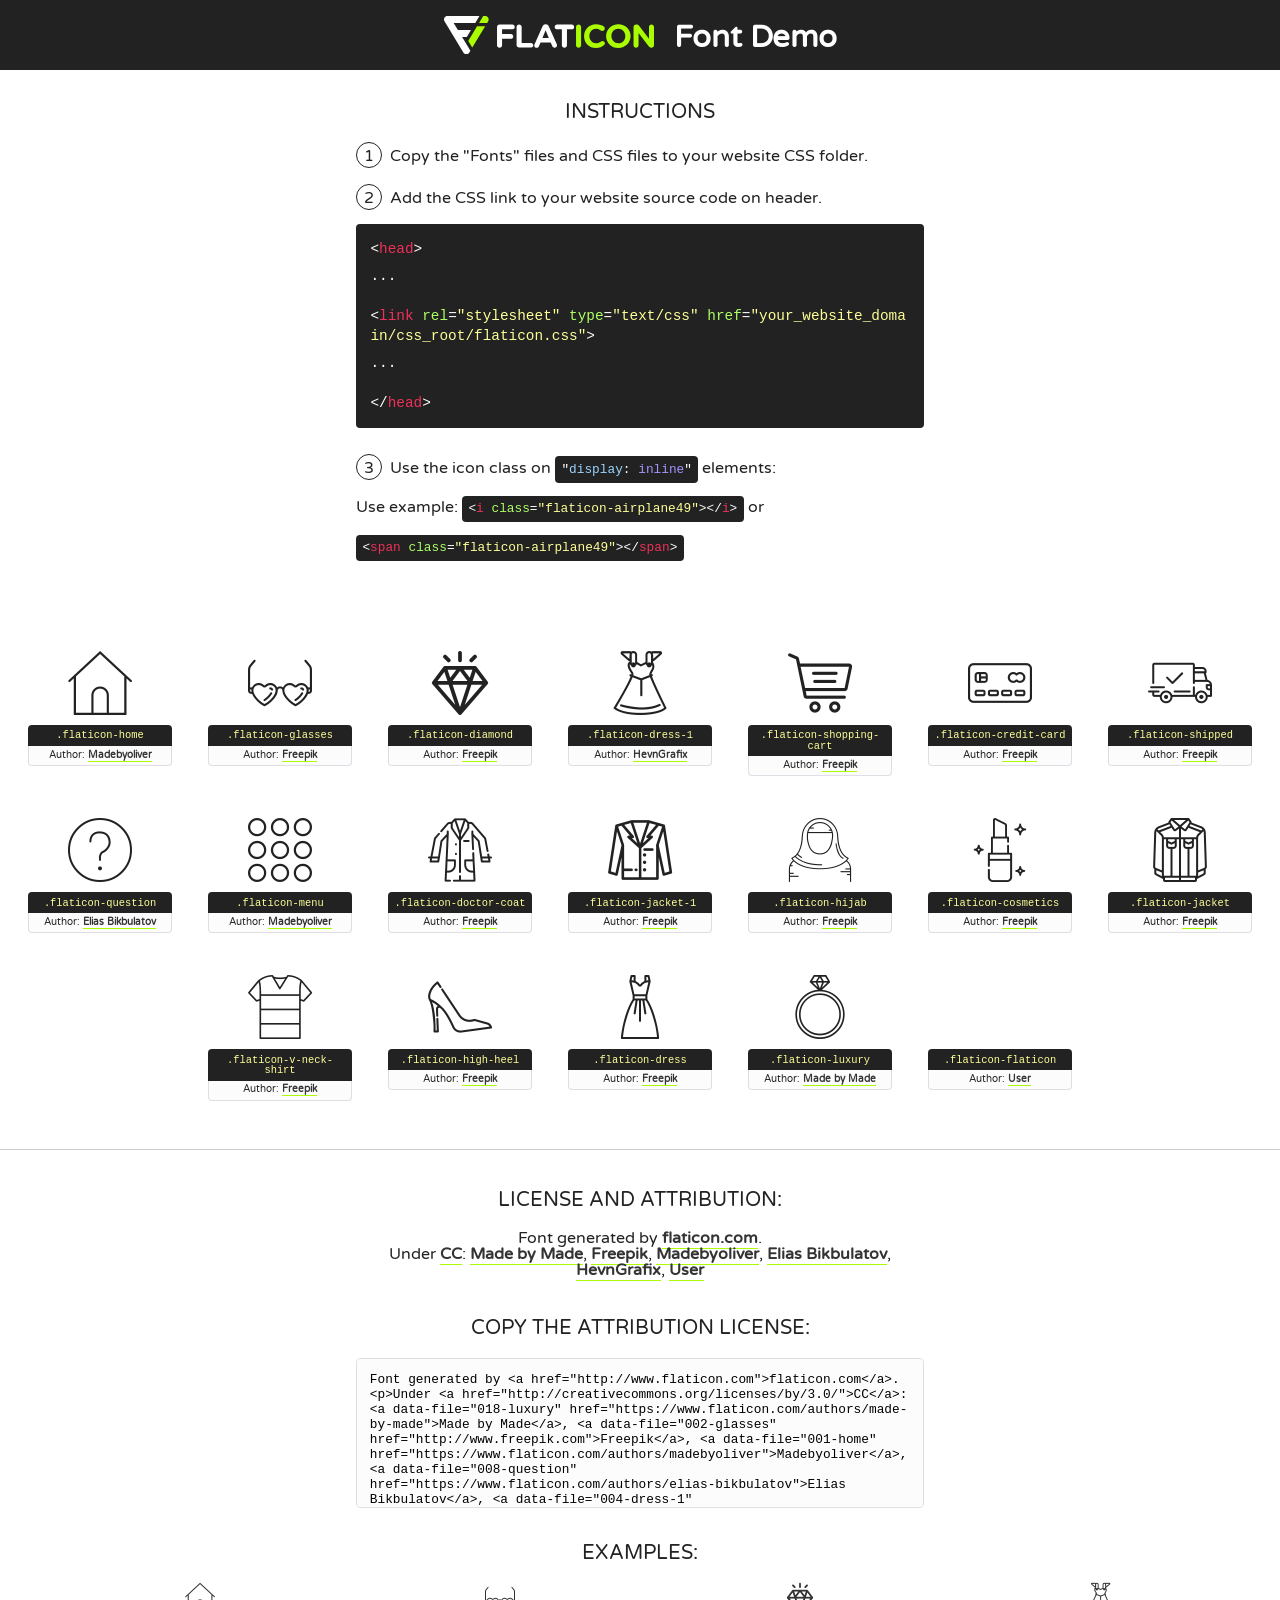
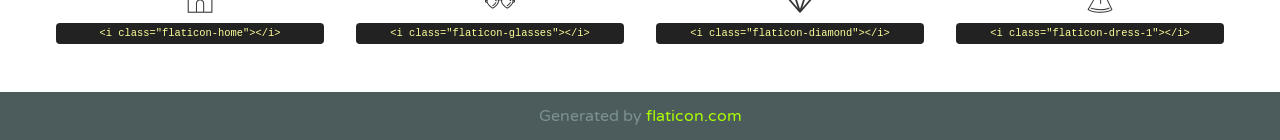
<file: Application/shopx-html/shopx-html/assets/fonts/flaticon.html>
<!DOCTYPE html>
<!--
  Flaticon icon font: Flaticon
  Creation date: 04/08/2017 12:15
-->
<html>
<!DOCTYPE html>
<html>

<head>
    <title>Flaticon WebFont</title>
    <link href="http://fonts.googleapis.com/css?family=Varela+Round" rel="stylesheet" type="text/css" />
    <link rel="stylesheet" type="text/css" href="flaticon.css">
    <meta charset="UTF-8">
    <style>
    html, body, div, span, applet, object, iframe,
    h1, h2, h3, h4, h5, h6, p, blockquote, pre,
    a, abbr, acronym, address, big, cite, code,
    del, dfn, em, img, ins, kbd, q, s, samp,
    small, strike, strong, sub, sup, tt, var,
    b, u, i, center,
    dl, dt, dd, ol, ul, li,
    fieldset, form, label, legend,
    table, caption, tbody, tfoot, thead, tr, th, td,
    article, aside, canvas, details, embed, 
    figure, figcaption, footer, header, hgroup, 
    menu, nav, output, ruby, section, summary,
    time, mark, audio, video {
        margin: 0;
        padding: 0;
        border: 0;
        font-size: 100%;
        font: inherit;
        vertical-align: baseline;
    }
    /* HTML5 display-role reset for older browsers */
    article, aside, details, figcaption, figure, 
    footer, header, hgroup, menu, nav, section {
        display: block;
    }
    body {
        line-height: 1;
    }
    ol, ul {
        list-style: none;
    }
    blockquote, q {
        quotes: none;
    }
    blockquote:before, blockquote:after,
    q:before, q:after {
        content: '';
        content: none;
    }
    table {
        border-collapse: collapse;
        border-spacing: 0;
    }
    body {
        font-family: 'Varela Round', Helvetica, Arial, sans-serif;
        font-size: 16px;
        color: #222;
    }
    a {
        color: #333;
        border-bottom: 1px solid #a9fd00;
        font-weight: bold;
        text-decoration: none;
    }
    * {
        -moz-box-sizing: border-box;
        -webkit-box-sizing: border-box;
        box-sizing: border-box;
        margin: 0;
        padding: 0;
    }
    [class^="flaticon-"]:before, [class*=" flaticon-"]:before, [class^="flaticon-"]:after, [class*=" flaticon-"]:after {
        font-family: Flaticon;
        font-size: 30px;
        font-style: normal;
        margin-left: 20px;
        color: #333;
    }
    .wrapper {
        max-width: 600px;
        margin: auto;
        padding: 0 1em;
    }
    .title {
        font-size: 1.25em;
        text-align: center;
        margin-bottom: 1em;
        text-transform: uppercase;
    }
    header {
        text-align: center;
        background-color: #222;
        color: #fff;
        padding: 1em;
    }
    header .logo {
        width: 210px;
        height: 38px;
        display: inline-block;
        vertical-align: middle;
        margin-right: 1em;
        border: none;
    }
    header strong {
        font-size: 1.95em;
        font-weight: bold;
        vertical-align: middle;
        margin-top: 5px;
        display: inline-block;
    }
    .demo {
        margin: 2em auto;
        line-height: 1.25em;
    }
    .demo ul li {
        margin-bottom: 1em;
    }
    .demo ul li .num {
        color: #222;
        border-radius: 20px;
        display: inline-block;
        width: 26px;
        padding: 3px;
        height: 26px;
        text-align: center;
        margin-right: 0.5em;
        border: 1px solid #222;
    }
    .demo ul li code {
        background-color: #222;
        border-radius: 4px;
        padding: 0.25em 0.5em;
        display: inline-block;
        color: #fff;
        font-family: Consolas,Monaco,Lucida Console,Liberation Mono,DejaVu Sans Mono,Bitstream Vera Sans Mono,Courier New, monospace;
        font-weight: lighter;
        margin-top: 1em;
        font-size: 0.8em;
        word-break: break-all;
    }
    .demo ul li code.big {
        padding: 1em;
        font-size: 0.9em;
    }
    .demo ul li code .red {
        color: #EF3159;
    }
    .demo ul li code .green {
        color: #ACFF65;
    }
    .demo ul li code .yellow {
        color: #FFFF99;
    }
    .demo ul li code .blue {
        color: #99D3FF;
    }
    .demo ul li code .purple {
        color: #A295FF;
    }
    .demo ul li code .dots {
        margin-top: 0.5em;
        display: block;
    }
    #glyphs {
        border-bottom: 1px solid #ccc;
        padding: 2em 0;
        text-align: center;
    }
    .glyph {
        display: inline-block;
        width: 9em;
        margin: 1em;
        text-align: center;
        vertical-align: top;
        background: #FFF;
    }
    .glyph .glyph-icon {
        padding: 10px;
        display: block;
        font-family:"Flaticon";
        font-size: 64px;
        line-height: 1;
    }
    .glyph .glyph-icon:before {
        font-size: 64px;
        color: #222;
        margin-left: 0;
    }
    .class-name {
        font-size: 0.65em;
        background-color: #222;
        color: #fff;
        border-radius: 4px 4px 0 0;
        padding: 0.5em;
        color: #FFFF99;
        font-family: Consolas,Monaco,Lucida Console,Liberation Mono,DejaVu Sans Mono,Bitstream Vera Sans Mono,Courier New, monospace;
    }
    .author-name {
        font-size: 0.6em;
        background-color: #fcfcfd;
        border: 1px solid #DEDEE4;
        border-top: 0;
        border-radius: 0 0 4px 4px;
        padding: 0.5em;
    }
    .class-name:last-child {
        font-size: 10px;
        color:#888;
    }
    .class-name:last-child a {
        font-size: 10px;
        color:#555;
    }
    .class-name:last-child a:hover {
        color:#a9fd00;
    }
    .glyph > input {
        display: block;
        width: 100px;
        margin: 5px auto;
        text-align: center;
        font-size: 12px;
        cursor: text;
    }
    .glyph > input.icon-input {
        font-family:"Flaticon";
        font-size: 16px;
        margin-bottom: 10px;
    }
    .attribution .title {
        margin-top: 2em;
    }
    .attribution textarea {
        background-color: #fcfcfd;
        padding: 1em;
        border: none;
        box-shadow: none;
        border: 1px solid #DEDEE4;
        border-radius: 4px;
        resize: none;
        width: 100%;
        height: 150px;
        font-size: 0.8em;
        font-family: Consolas,Monaco,Lucida Console,Liberation Mono,DejaVu Sans Mono,Bitstream Vera Sans Mono,Courier New, monospace;
        -webkit-appearance: none;
    }
    .iconsuse {
        margin: 2em auto;
        text-align: center;
        max-width: 1200px;
    }
    .iconsuse:after {
        content: '';
        display: table;
        clear: both;
    }
    .iconsuse .image {
        float: left;
        width: 25%;
        padding: 0 1em;
    }
    .iconsuse .image p {
        margin-bottom: 1em;
    }
    .iconsuse .image span {
        display: block;
        font-size: 0.65em;
        background-color: #222;
        color: #fff;
        border-radius: 4px;
        padding: 0.5em;
        color: #FFFF99;
        margin-top: 1em;
        font-family: Consolas,Monaco,Lucida Console,Liberation Mono,DejaVu Sans Mono,Bitstream Vera Sans Mono,Courier New, monospace;
    }
    #footer {
        text-align: center;
        background-color: #4C5B5C;
        color: #7c9192;
        padding: 1em;
    }
    #footer a {
        border: none;
        color: #a9fd00;
        font-weight: normal;
    }
    @media (max-width: 960px) {
        .iconsuse .image {
            width: 50%;
        }
    }
    @media (max-width: 560px) {
        .iconsuse .image {
            width: 100%;
        }
    }
    </style>
</head>

<body class="characters-off">

    <header>
        <a href="http://www.flaticon.com" target="_blank" class="logo">
            <svg version="1.1" xmlns="http://www.w3.org/2000/svg" xmlns:xlink="http://www.w3.org/1999/xlink" xmlns:a="http://ns.adobe.com/AdobeSVGViewerExtensions/3.0/" viewBox="0 0 560.875 102.036" enable-background="new 0 0 560.875 102.036" xml:space="preserve">
                <defs>
                </defs>
                <g>
                    <g class="letters">
                        <path fill="#ffffff" d="M141.596,29.675c0-3.777,2.985-6.767,6.764-6.767h34.438c3.426,0,6.15,2.728,6.15,6.15
                        c0,3.43-2.724,6.149-6.15,6.149h-27.674v13.091h23.719c3.429,0,6.151,2.724,6.151,6.15c0,3.43-2.723,6.149-6.151,6.149h-23.719
                        v17.574c0,3.773-2.986,6.761-6.764,6.761c-3.779,0-6.764-2.989-6.764-6.761V29.675z"></path>
                        <path fill="#ffffff" d="M193.844,29.149c0-3.781,2.985-6.767,6.764-6.767c3.776,0,6.763,2.985,6.763,6.767v42.957h25.039
                        c3.426,0,6.149,2.726,6.149,6.153c0,3.425-2.723,6.15-6.149,6.15h-31.802c-3.779,0-6.764-2.986-6.764-6.768V29.149z"></path>
                        <path fill="#ffffff" d="M241.891,75.71l21.438-48.407c1.492-3.341,4.215-5.357,7.906-5.357h0.792
                        c3.686,0,6.323,2.017,7.815,5.357l21.439,48.407c0.436,0.967,0.701,1.845,0.701,2.723c0,3.602-2.809,6.501-6.414,6.501
                        c-3.161,0-5.269-1.845-6.499-4.655l-4.132-9.661h-27.059l-4.301,10.102c-1.144,2.631-3.426,4.214-6.237,4.214
                        c-3.517,0-6.24-2.81-6.24-6.325C241.1,77.64,241.451,76.677,241.891,75.71z M279.932,58.666l-8.521-20.297l-8.526,20.297H279.932
                        z"></path>
                        <path fill="#ffffff" d="M314.864,35.387H301.86c-3.429,0-6.239-2.813-6.239-6.238c0-3.429,2.811-6.24,6.239-6.24h39.533
                        c3.426,0,6.237,2.811,6.237,6.24c0,3.425-2.811,6.238-6.237,6.238h-13.001v42.785c0,3.773-2.99,6.761-6.764,6.761
                        c-3.779,0-6.764-2.989-6.764-6.761V35.387z"></path>
                        <path fill="#A9FD00" d="M352.615,29.149c0-3.781,2.985-6.767,6.767-6.767c3.774,0,6.761,2.985,6.761,6.767v49.024
                        c0,3.773-2.987,6.761-6.761,6.761c-3.781,0-6.767-2.989-6.767-6.761V29.149z"></path>
                        <path fill="#A9FD00" d="M374.132,53.836v-0.179c0-17.481,13.178-31.801,32.065-31.801c9.22,0,15.459,2.458,20.557,6.238
                        c1.402,1.054,2.637,2.985,2.637,5.357c0,3.692-2.985,6.59-6.681,6.59c-1.845,0-3.071-0.702-4.044-1.319
                        c-3.776-2.813-7.729-4.393-12.562-4.393c-10.364,0-17.831,8.611-17.831,19.154v0.173c0,10.542,7.291,19.329,17.831,19.329
                        c5.715,0,9.492-1.756,13.359-4.834c1.049-0.874,2.458-1.491,4.039-1.491c3.429,0,6.325,2.813,6.325,6.236
                        c0,2.106-1.056,3.78-2.282,4.834c-5.539,4.834-12.036,7.733-21.878,7.733C387.572,85.464,374.132,71.493,374.132,53.836z"></path>
                        <path fill="#A9FD00" d="M433.009,53.836v-0.179c0-17.481,13.79-31.801,32.766-31.801c18.981,0,32.592,14.143,32.592,31.628v0.173
                        c0,17.483-13.785,31.807-32.769,31.807C446.625,85.464,433.009,71.32,433.009,53.836z M484.224,53.836v-0.179
                        c0-10.539-7.725-19.326-18.626-19.326c-10.893,0-18.449,8.611-18.449,19.154v0.173c0,10.542,7.73,19.329,18.626,19.329
                        C476.676,72.986,484.224,64.378,484.224,53.836z"></path>
                        <path fill="#A9FD00" d="M506.233,29.321c0-3.774,2.99-6.763,6.767-6.763h1.401c3.252,0,5.183,1.583,7.029,3.953l26.093,34.265
                        V29.059c0-3.692,2.99-6.677,6.681-6.677c3.683,0,6.671,2.985,6.671,6.677v48.934c0,3.78-2.987,6.765-6.764,6.765h-0.436
                        c-3.257,0-5.188-1.581-7.034-3.953l-27.056-35.492v32.944c0,3.687-2.985,6.676-6.678,6.676c-3.683,0-6.673-2.989-6.673-6.676
                        V29.321z"></path>
                    </g>
                    <g class="insignia">
                        <path fill="#ffffff" d="M48.372,56.137h12.517l11.156-18.537H37.186L25.688,18.539h57.825L94.668,0H9.271
                        C5.925,0,2.842,1.801,1.198,4.716c-1.644,2.907-1.593,6.482,0.134,9.343l50.38,83.501c1.678,2.781,4.689,4.476,7.938,4.476
                        c3.246,0,6.257-1.695,7.935-4.476l2.898-4.804L48.372,56.137z"></path>
                        <g class="i">
                            <path fill="#A9FD00" d="M93.575,18.539h0.031v0.004l21.652,0.004l2.705-4.488c1.727-2.861,1.778-6.436,0.133-9.343
                            C116.454,1.801,113.371,0,110.026,0h-5.294L93.575,18.539z"></path>
                            <polygon fill="#A9FD00" points="88.291,27.356 64.725,66.486 75.519,84.404 109.942,27.356"></polygon>
                        </g>
                    </g>
                </g>
            </svg>
        </a>
        <strong>Font Demo</strong>
    </header>


    <section class="demo wrapper">

        <p class="title">Instructions</p>

        <ul>
            <li>
                <span class="num">1</span>Copy the "Fonts" files and CSS files to your website CSS folder.
            </li>
            <li>
                <span class="num">2</span>Add the CSS link to your website source code on header.
                <code class="big">
                    &lt;<span class="red">head</span>&gt;
                    <br/><span class="dots">...</span>
                    <br/>&lt;<span class="red">link</span> <span class="green">rel</span>=<span class="yellow">"stylesheet"</span> <span class="green">type</span>=<span class="yellow">"text/css"</span> <span class="green">href</span>=<span class="yellow">"your_website_domain/css_root/flaticon.css"</span>&gt;
                    <br/><span class="dots">...</span>
                    <br/>&lt;/<span class="red">head</span>&gt;
                </code>
            </li>

            <li>
                <p>
                    <span class="num">3</span>Use the icon class on <code>"<span class="blue">display</span>:<span class="purple"> inline</span>"</code> elements:
                    <br />
                    Use example: <code>&lt;<span class="red">i</span> <span class="green">class</span>=<span class="yellow">&quot;flaticon-airplane49&quot;</span>&gt;&lt;/<span class="red">i</span>&gt;</code> or <code>&lt;<span class="red">span</span> <span class="green">class</span>=<span class="yellow">&quot;flaticon-airplane49&quot;</span>&gt;&lt;/<span class="red">span</span>&gt;</code>
            </li>
        </ul>

    </section>




   <section id="glyphs">          
    
      
        <div class="glyph"><div class="glyph-icon flaticon-home"></div>
            <div class="class-name">.flaticon-home</div>
            <div class="author-name">Author: <a data-file="001-home" href="https://www.flaticon.com/authors/madebyoliver">Madebyoliver</a> </div> 
        </div>        
        
        <div class="glyph"><div class="glyph-icon flaticon-glasses"></div>
            <div class="class-name">.flaticon-glasses</div>
            <div class="author-name">Author: <a data-file="002-glasses" href="http://www.freepik.com">Freepik</a> </div> 
        </div>        
        
        <div class="glyph"><div class="glyph-icon flaticon-diamond"></div>
            <div class="class-name">.flaticon-diamond</div>
            <div class="author-name">Author: <a data-file="003-diamond" href="http://www.freepik.com">Freepik</a> </div> 
        </div>        
        
        <div class="glyph"><div class="glyph-icon flaticon-dress-1"></div>
            <div class="class-name">.flaticon-dress-1</div>
            <div class="author-name">Author: <a data-file="004-dress-1" href="https://www.flaticon.com/authors/hevngrafix">HevnGrafix</a> </div> 
        </div>        
        
        <div class="glyph"><div class="glyph-icon flaticon-shopping-cart"></div>
            <div class="class-name">.flaticon-shopping-cart</div>
            <div class="author-name">Author: <a data-file="005-shopping-cart" href="http://www.freepik.com">Freepik</a> </div> 
        </div>        
        
        <div class="glyph"><div class="glyph-icon flaticon-credit-card"></div>
            <div class="class-name">.flaticon-credit-card</div>
            <div class="author-name">Author: <a data-file="006-credit-card" href="http://www.freepik.com">Freepik</a> </div> 
        </div>        
        
        <div class="glyph"><div class="glyph-icon flaticon-shipped"></div>
            <div class="class-name">.flaticon-shipped</div>
            <div class="author-name">Author: <a data-file="007-shipped" href="http://www.freepik.com">Freepik</a> </div> 
        </div>        
        
        <div class="glyph"><div class="glyph-icon flaticon-question"></div>
            <div class="class-name">.flaticon-question</div>
            <div class="author-name">Author: <a data-file="008-question" href="https://www.flaticon.com/authors/elias-bikbulatov">Elias Bikbulatov</a> </div> 
        </div>        
        
        <div class="glyph"><div class="glyph-icon flaticon-menu"></div>
            <div class="class-name">.flaticon-menu</div>
            <div class="author-name">Author: <a data-file="009-menu" href="https://www.flaticon.com/authors/madebyoliver">Madebyoliver</a> </div> 
        </div>        
        
        <div class="glyph"><div class="glyph-icon flaticon-doctor-coat"></div>
            <div class="class-name">.flaticon-doctor-coat</div>
            <div class="author-name">Author: <a data-file="010-doctor-coat" href="http://www.freepik.com">Freepik</a> </div> 
        </div>        
        
        <div class="glyph"><div class="glyph-icon flaticon-jacket-1"></div>
            <div class="class-name">.flaticon-jacket-1</div>
            <div class="author-name">Author: <a data-file="011-jacket-1" href="http://www.freepik.com">Freepik</a> </div> 
        </div>        
        
        <div class="glyph"><div class="glyph-icon flaticon-hijab"></div>
            <div class="class-name">.flaticon-hijab</div>
            <div class="author-name">Author: <a data-file="012-hijab" href="http://www.freepik.com">Freepik</a> </div> 
        </div>        
        
        <div class="glyph"><div class="glyph-icon flaticon-cosmetics"></div>
            <div class="class-name">.flaticon-cosmetics</div>
            <div class="author-name">Author: <a data-file="013-cosmetics" href="http://www.freepik.com">Freepik</a> </div> 
        </div>        
        
        <div class="glyph"><div class="glyph-icon flaticon-jacket"></div>
            <div class="class-name">.flaticon-jacket</div>
            <div class="author-name">Author: <a data-file="014-jacket" href="http://www.freepik.com">Freepik</a> </div> 
        </div>        
        
        <div class="glyph"><div class="glyph-icon flaticon-v-neck-shirt"></div>
            <div class="class-name">.flaticon-v-neck-shirt</div>
            <div class="author-name">Author: <a data-file="015-v-neck-shirt" href="http://www.freepik.com">Freepik</a> </div> 
        </div>        
        
        <div class="glyph"><div class="glyph-icon flaticon-high-heel"></div>
            <div class="class-name">.flaticon-high-heel</div>
            <div class="author-name">Author: <a data-file="016-high-heel" href="http://www.freepik.com">Freepik</a> </div> 
        </div>        
        
        <div class="glyph"><div class="glyph-icon flaticon-dress"></div>
            <div class="class-name">.flaticon-dress</div>
            <div class="author-name">Author: <a data-file="017-dress" href="http://www.freepik.com">Freepik</a> </div> 
        </div>        
        
        <div class="glyph"><div class="glyph-icon flaticon-luxury"></div>
            <div class="class-name">.flaticon-luxury</div>
            <div class="author-name">Author: <a data-file="018-luxury" href="https://www.flaticon.com/authors/made-by-made">Made by Made</a> </div> 
        </div>        
        
        <div class="glyph"><div class="glyph-icon flaticon-flaticon"></div>
            <div class="class-name">.flaticon-flaticon</div>
            <div class="author-name">Author: <a data-file="019-flaticon" href="https://www.flaticon.com/authors/user">User</a> </div> 
        </div>        
        

    </section>



    <section class="attribution wrapper"   style="text-align:center;">

      <div class="title">License and attribution:</div><div class="attrDiv">Font generated by <a href="http://www.flaticon.com">flaticon.com</a>. <div><p>Under <a href="http://creativecommons.org/licenses/by/3.0/">CC</a>: <a data-file="018-luxury" href="https://www.flaticon.com/authors/made-by-made">Made by Made</a>, <a data-file="002-glasses" href="http://www.freepik.com">Freepik</a>, <a data-file="001-home" href="https://www.flaticon.com/authors/madebyoliver">Madebyoliver</a>, <a data-file="008-question" href="https://www.flaticon.com/authors/elias-bikbulatov">Elias Bikbulatov</a>, <a data-file="004-dress-1" href="https://www.flaticon.com/authors/hevngrafix">HevnGrafix</a>, <a data-file="019-flaticon" href="https://www.flaticon.com/authors/user">User</a></p>  </div>
      </div>
      <div class="title">Copy the Attribution License:</div>

    <textarea onclick="this.focus();this.select();">Font generated by &lt;a href=&quot;http://www.flaticon.com&quot;&gt;flaticon.com&lt;/a&gt;. <p>Under <a href="http://creativecommons.org/licenses/by/3.0/">CC</a>: <a data-file="018-luxury" href="https://www.flaticon.com/authors/made-by-made">Made by Made</a>, <a data-file="002-glasses" href="http://www.freepik.com">Freepik</a>, <a data-file="001-home" href="https://www.flaticon.com/authors/madebyoliver">Madebyoliver</a>, <a data-file="008-question" href="https://www.flaticon.com/authors/elias-bikbulatov">Elias Bikbulatov</a>, <a data-file="004-dress-1" href="https://www.flaticon.com/authors/hevngrafix">HevnGrafix</a>, <a data-file="019-flaticon" href="https://www.flaticon.com/authors/user">User</a></p>  
     </textarea>

    </section>

    <section class="iconsuse">

          <div class="title">Examples:</div>            
             
            <div class="image">
                <p>
                    <i class="glyph-icon flaticon-home"></i> 
                    <span>&lt;i class=&quot;flaticon-home&quot;&gt;&lt;/i&gt;</span>
                </p>
            </div>
            
            <div class="image">
                <p>
                    <i class="glyph-icon flaticon-glasses"></i> 
                    <span>&lt;i class=&quot;flaticon-glasses&quot;&gt;&lt;/i&gt;</span>
                </p>
            </div>
            
            <div class="image">
                <p>
                    <i class="glyph-icon flaticon-diamond"></i> 
                    <span>&lt;i class=&quot;flaticon-diamond&quot;&gt;&lt;/i&gt;</span>
                </p>
            </div>
            
            <div class="image">
                <p>
                    <i class="glyph-icon flaticon-dress-1"></i> 
                    <span>&lt;i class=&quot;flaticon-dress-1&quot;&gt;&lt;/i&gt;</span>
                </p>
            </div>
                       
        </div>
                            
    </section>

<div id="footer">
    <div>Generated by <a href="http://www.flaticon.com">flaticon.com</a>
    </div>
</div>



</body>
</html>
</file>
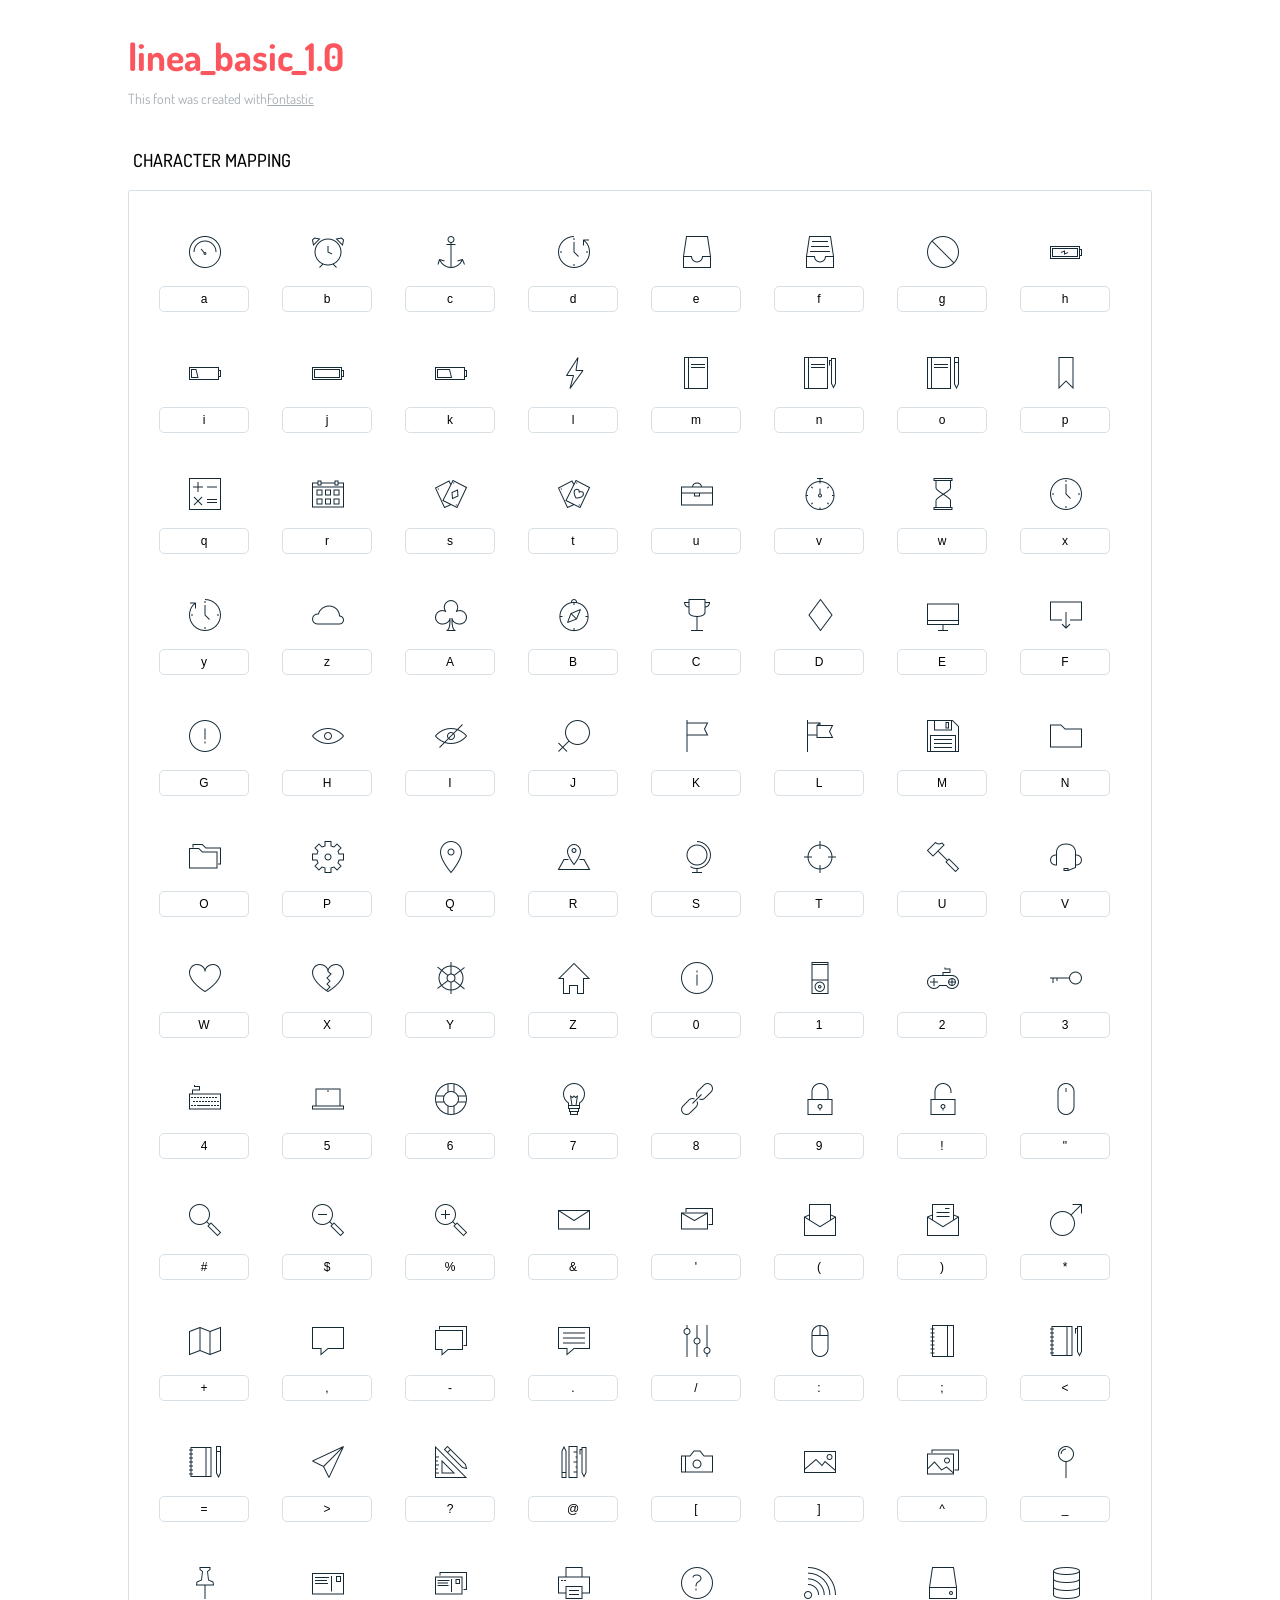
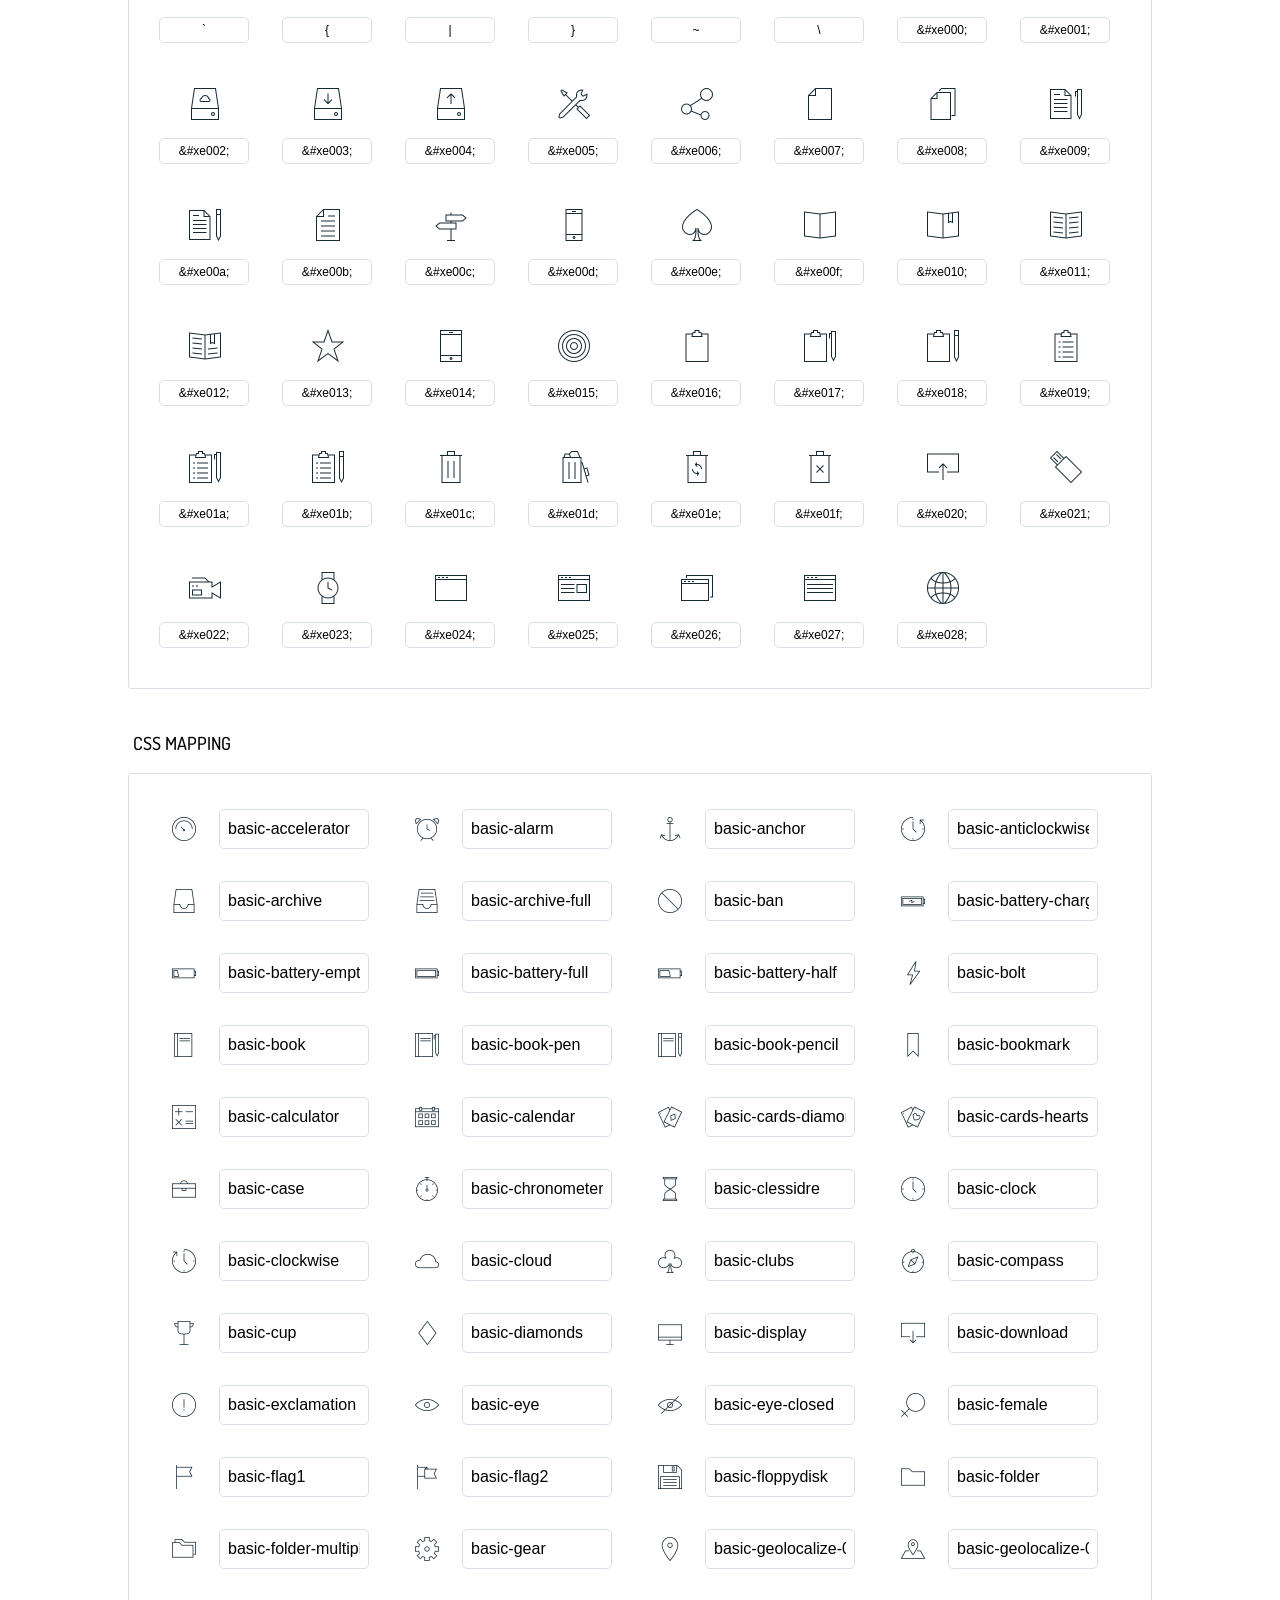
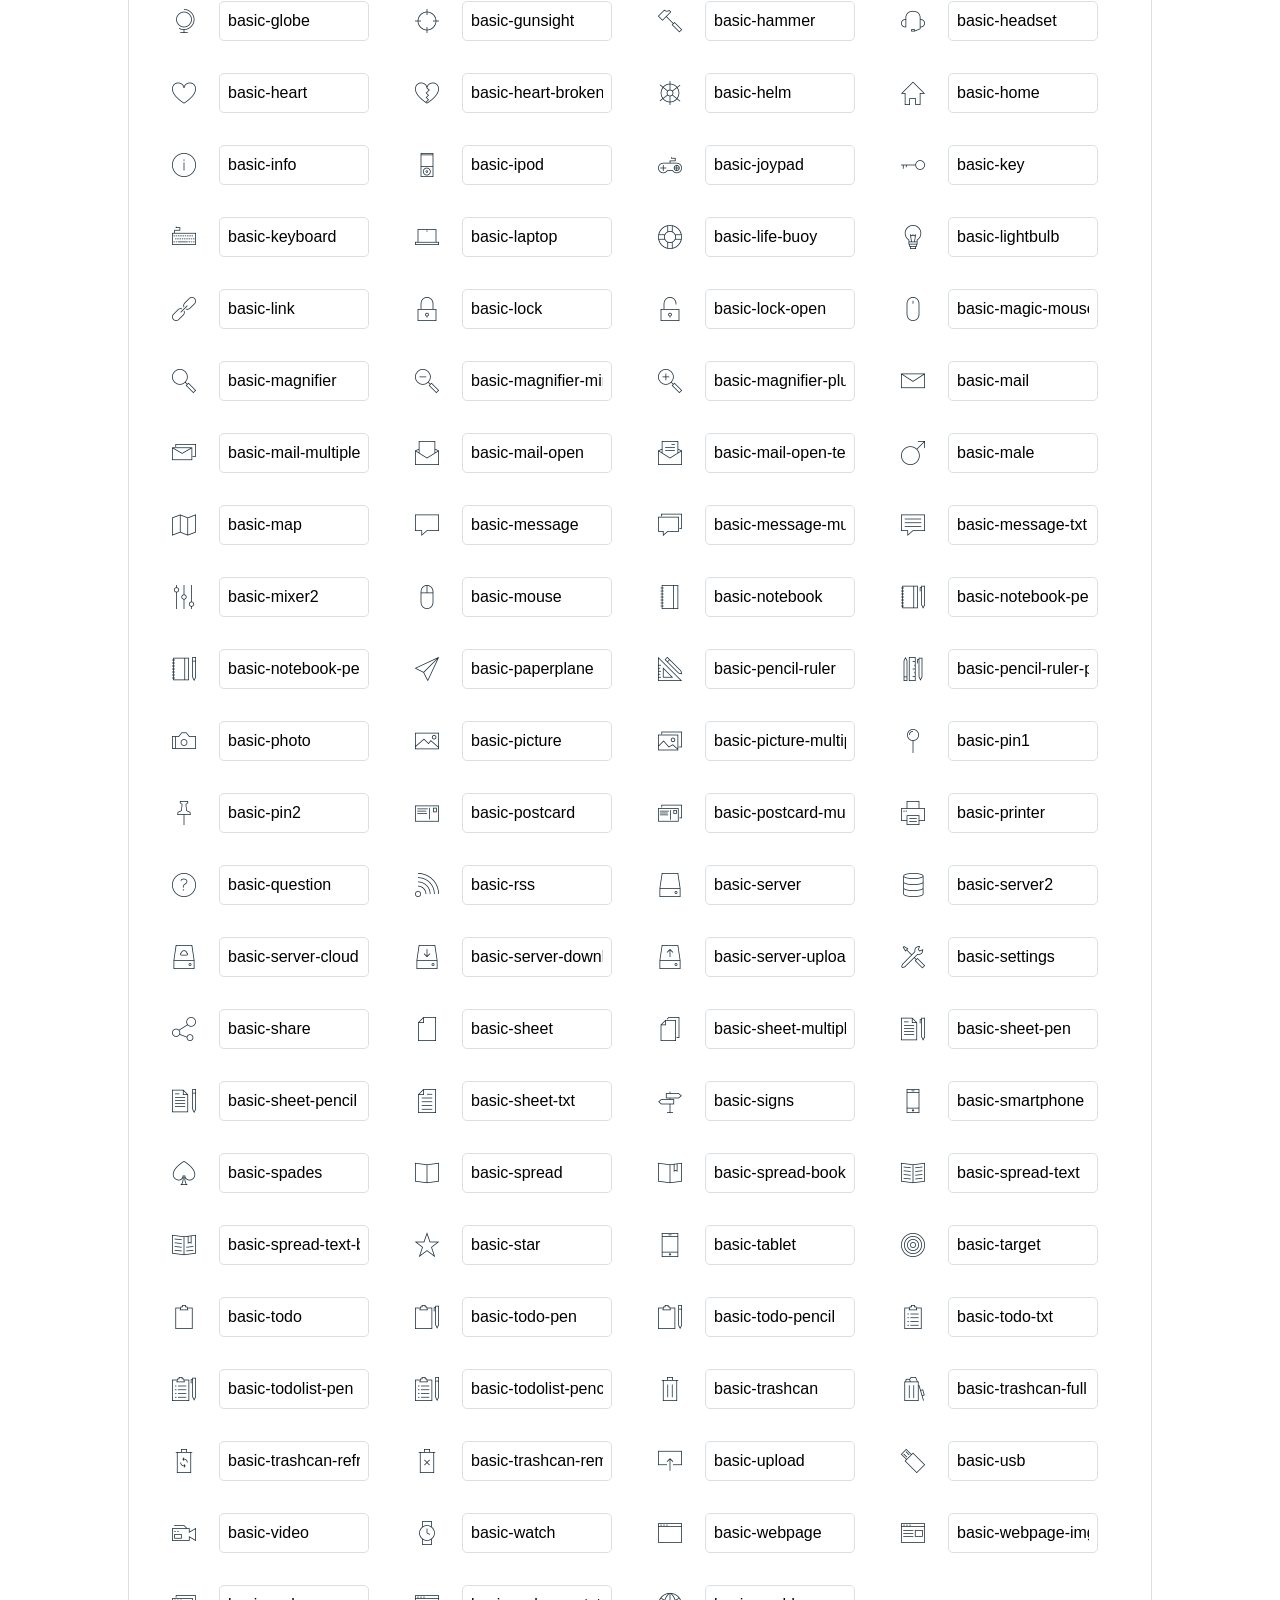
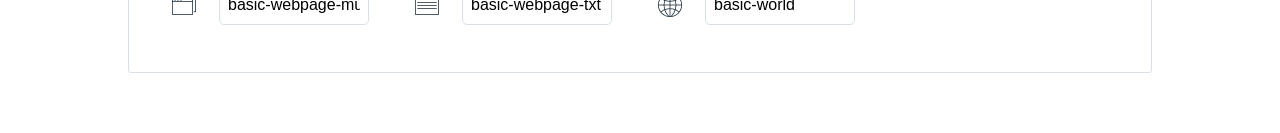
<file: Application/shopx-html/shopx-html/assets/icons/linea/icons-reference.html>
<!DOCTYPE html>
<html lang="en">
  <head>
    <meta charset="utf-8">
    <meta http-equiv="X-UA-Compatible" content="IE=edge,chrome=1">
    <meta name="viewport" content="width=device-width,initial-scale=1">
    <title>Font Reference - linea_basic_1.0</title>
    <link href="http://fonts.googleapis.com/css?family=Dosis:400,500,700" rel="stylesheet" type="text/css">
    <link rel="stylesheet" href="styles.css">
    <style type="text/css">
      html,body,div,span,applet,object,iframe,h1,h2,h3,h4,h5,h6,p,blockquote,pre,a,abbr,acronym,address,big,cite,code,del,dfn,em,img,ins,kbd,q,s,samp,small,strike,strong,sub,sup,tt,var,dl,dt,dd,ol,ul,li,fieldset,form,label,legend,table,caption,tbody,tfoot,thead,tr,th,td{margin:0;padding:0;border:0;outline:0;font-weight:inherit;font-style:inherit;font-family:inherit;font-size:100%;vertical-align:baseline}
body{line-height:1;color:#000;background:#fff}
ol,ul{list-style:none}
table{border-collapse:separate;border-spacing:0;vertical-align:middle}
caption,th,td{text-align:left;font-weight:normal;vertical-align:middle}
a img{border:none}
*{-webkit-box-sizing:border-box;-moz-box-sizing:border-box;box-sizing:border-box}
body{font-family:'Dosis','Tahoma',sans-serif}
.container{margin:15px auto;width:80%}
h1{margin:40px 0 20px;font-weight:700;font-size:38px;line-height:32px;color:#fb565e}
h2{font-size:18px;padding:0 0 21px 5px;margin:45px 0 0 0;text-transform:uppercase;font-weight:500}
.small{font-size:14px;color:#a5adb4;}
.small a{color:#a5adb4;}
.small a:hover{color:#fb565e}
.glyphs.character-mapping{margin:0 0 20px 0;padding:20px 0 20px 30px;color:rgba(0,0,0,0.5);border:1px solid #d8e0e5;-webkit-border-radius:3px;border-radius:3px;}
.glyphs.character-mapping li{margin:0 30px 20px 0;display:inline-block;width:90px}
.glyphs.character-mapping .icon{margin:10px 0 10px 15px;padding:15px;position:relative;width:55px;height:55px;color:#162a36 !important;overflow:hidden;-webkit-border-radius:3px;border-radius:3px;font-size:32px;}
.glyphs.character-mapping .icon svg{fill:#000}
.glyphs.character-mapping input{margin:0;padding:5px 0;line-height:12px;font-size:12px;display:block;width:100%;border:1px solid #d8e0e5;-webkit-border-radius:5px;border-radius:5px;text-align:center;outline:0;}
.glyphs.character-mapping input:focus{border:1px solid #fbde4a;-webkit-box-shadow:inset 0 0 3px #fbde4a;box-shadow:inset 0 0 3px #fbde4a}
.glyphs.character-mapping input:hover{-webkit-box-shadow:inset 0 0 3px #fbde4a;box-shadow:inset 0 0 3px #fbde4a}
.glyphs.css-mapping{margin:0 0 60px 0;padding:30px 0 20px 30px;color:rgba(0,0,0,0.5);border:1px solid #d8e0e5;-webkit-border-radius:3px;border-radius:3px;}
.glyphs.css-mapping li{margin:0 30px 20px 0;padding:0;display:inline-block;overflow:hidden}
.glyphs.css-mapping .icon{margin:0;margin-right:10px;padding:13px;height:50px;width:50px;color:#162a36 !important;overflow:hidden;float:left;font-size:24px}
.glyphs.css-mapping input{margin:0;margin-top:5px;padding:8px;line-height:16px;font-size:16px;display:block;width:150px;height:40px;border:1px solid #d8e0e5;-webkit-border-radius:5px;border-radius:5px;background:#fff;outline:0;float:right;}
.glyphs.css-mapping input:focus{border:1px solid #fbde4a;-webkit-box-shadow:inset 0 0 3px #fbde4a;box-shadow:inset 0 0 3px #fbde4a}
.glyphs.css-mapping input:hover{-webkit-box-shadow:inset 0 0 3px #fbde4a;box-shadow:inset 0 0 3px #fbde4a}

      
    </style>
  </head>
  <body>
    <div class="container">
      <h1>linea_basic_1.0</h1>
      <p class="small">This font was created with<a href="http://fontastic.me/">Fontastic</a></p>
      <h2>Character mapping</h2>
      <ul class="glyphs character-mapping">
        <li>
          <div data-icon="a" class="icon"></div>
          <input type="text" readonly="readonly" value="a">
        </li>
        <li>
          <div data-icon="b" class="icon"></div>
          <input type="text" readonly="readonly" value="b">
        </li>
        <li>
          <div data-icon="c" class="icon"></div>
          <input type="text" readonly="readonly" value="c">
        </li>
        <li>
          <div data-icon="d" class="icon"></div>
          <input type="text" readonly="readonly" value="d">
        </li>
        <li>
          <div data-icon="e" class="icon"></div>
          <input type="text" readonly="readonly" value="e">
        </li>
        <li>
          <div data-icon="f" class="icon"></div>
          <input type="text" readonly="readonly" value="f">
        </li>
        <li>
          <div data-icon="g" class="icon"></div>
          <input type="text" readonly="readonly" value="g">
        </li>
        <li>
          <div data-icon="h" class="icon"></div>
          <input type="text" readonly="readonly" value="h">
        </li>
        <li>
          <div data-icon="i" class="icon"></div>
          <input type="text" readonly="readonly" value="i">
        </li>
        <li>
          <div data-icon="j" class="icon"></div>
          <input type="text" readonly="readonly" value="j">
        </li>
        <li>
          <div data-icon="k" class="icon"></div>
          <input type="text" readonly="readonly" value="k">
        </li>
        <li>
          <div data-icon="l" class="icon"></div>
          <input type="text" readonly="readonly" value="l">
        </li>
        <li>
          <div data-icon="m" class="icon"></div>
          <input type="text" readonly="readonly" value="m">
        </li>
        <li>
          <div data-icon="n" class="icon"></div>
          <input type="text" readonly="readonly" value="n">
        </li>
        <li>
          <div data-icon="o" class="icon"></div>
          <input type="text" readonly="readonly" value="o">
        </li>
        <li>
          <div data-icon="p" class="icon"></div>
          <input type="text" readonly="readonly" value="p">
        </li>
        <li>
          <div data-icon="q" class="icon"></div>
          <input type="text" readonly="readonly" value="q">
        </li>
        <li>
          <div data-icon="r" class="icon"></div>
          <input type="text" readonly="readonly" value="r">
        </li>
        <li>
          <div data-icon="s" class="icon"></div>
          <input type="text" readonly="readonly" value="s">
        </li>
        <li>
          <div data-icon="t" class="icon"></div>
          <input type="text" readonly="readonly" value="t">
        </li>
        <li>
          <div data-icon="u" class="icon"></div>
          <input type="text" readonly="readonly" value="u">
        </li>
        <li>
          <div data-icon="v" class="icon"></div>
          <input type="text" readonly="readonly" value="v">
        </li>
        <li>
          <div data-icon="w" class="icon"></div>
          <input type="text" readonly="readonly" value="w">
        </li>
        <li>
          <div data-icon="x" class="icon"></div>
          <input type="text" readonly="readonly" value="x">
        </li>
        <li>
          <div data-icon="y" class="icon"></div>
          <input type="text" readonly="readonly" value="y">
        </li>
        <li>
          <div data-icon="z" class="icon"></div>
          <input type="text" readonly="readonly" value="z">
        </li>
        <li>
          <div data-icon="A" class="icon"></div>
          <input type="text" readonly="readonly" value="A">
        </li>
        <li>
          <div data-icon="B" class="icon"></div>
          <input type="text" readonly="readonly" value="B">
        </li>
        <li>
          <div data-icon="C" class="icon"></div>
          <input type="text" readonly="readonly" value="C">
        </li>
        <li>
          <div data-icon="D" class="icon"></div>
          <input type="text" readonly="readonly" value="D">
        </li>
        <li>
          <div data-icon="E" class="icon"></div>
          <input type="text" readonly="readonly" value="E">
        </li>
        <li>
          <div data-icon="F" class="icon"></div>
          <input type="text" readonly="readonly" value="F">
        </li>
        <li>
          <div data-icon="G" class="icon"></div>
          <input type="text" readonly="readonly" value="G">
        </li>
        <li>
          <div data-icon="H" class="icon"></div>
          <input type="text" readonly="readonly" value="H">
        </li>
        <li>
          <div data-icon="I" class="icon"></div>
          <input type="text" readonly="readonly" value="I">
        </li>
        <li>
          <div data-icon="J" class="icon"></div>
          <input type="text" readonly="readonly" value="J">
        </li>
        <li>
          <div data-icon="K" class="icon"></div>
          <input type="text" readonly="readonly" value="K">
        </li>
        <li>
          <div data-icon="L" class="icon"></div>
          <input type="text" readonly="readonly" value="L">
        </li>
        <li>
          <div data-icon="M" class="icon"></div>
          <input type="text" readonly="readonly" value="M">
        </li>
        <li>
          <div data-icon="N" class="icon"></div>
          <input type="text" readonly="readonly" value="N">
        </li>
        <li>
          <div data-icon="O" class="icon"></div>
          <input type="text" readonly="readonly" value="O">
        </li>
        <li>
          <div data-icon="P" class="icon"></div>
          <input type="text" readonly="readonly" value="P">
        </li>
        <li>
          <div data-icon="Q" class="icon"></div>
          <input type="text" readonly="readonly" value="Q">
        </li>
        <li>
          <div data-icon="R" class="icon"></div>
          <input type="text" readonly="readonly" value="R">
        </li>
        <li>
          <div data-icon="S" class="icon"></div>
          <input type="text" readonly="readonly" value="S">
        </li>
        <li>
          <div data-icon="T" class="icon"></div>
          <input type="text" readonly="readonly" value="T">
        </li>
        <li>
          <div data-icon="U" class="icon"></div>
          <input type="text" readonly="readonly" value="U">
        </li>
        <li>
          <div data-icon="V" class="icon"></div>
          <input type="text" readonly="readonly" value="V">
        </li>
        <li>
          <div data-icon="W" class="icon"></div>
          <input type="text" readonly="readonly" value="W">
        </li>
        <li>
          <div data-icon="X" class="icon"></div>
          <input type="text" readonly="readonly" value="X">
        </li>
        <li>
          <div data-icon="Y" class="icon"></div>
          <input type="text" readonly="readonly" value="Y">
        </li>
        <li>
          <div data-icon="Z" class="icon"></div>
          <input type="text" readonly="readonly" value="Z">
        </li>
        <li>
          <div data-icon="0" class="icon"></div>
          <input type="text" readonly="readonly" value="0">
        </li>
        <li>
          <div data-icon="1" class="icon"></div>
          <input type="text" readonly="readonly" value="1">
        </li>
        <li>
          <div data-icon="2" class="icon"></div>
          <input type="text" readonly="readonly" value="2">
        </li>
        <li>
          <div data-icon="3" class="icon"></div>
          <input type="text" readonly="readonly" value="3">
        </li>
        <li>
          <div data-icon="4" class="icon"></div>
          <input type="text" readonly="readonly" value="4">
        </li>
        <li>
          <div data-icon="5" class="icon"></div>
          <input type="text" readonly="readonly" value="5">
        </li>
        <li>
          <div data-icon="6" class="icon"></div>
          <input type="text" readonly="readonly" value="6">
        </li>
        <li>
          <div data-icon="7" class="icon"></div>
          <input type="text" readonly="readonly" value="7">
        </li>
        <li>
          <div data-icon="8" class="icon"></div>
          <input type="text" readonly="readonly" value="8">
        </li>
        <li>
          <div data-icon="9" class="icon"></div>
          <input type="text" readonly="readonly" value="9">
        </li>
        <li>
          <div data-icon="!" class="icon"></div>
          <input type="text" readonly="readonly" value="!">
        </li>
        <li>
          <div data-icon="&#34;" class="icon"></div>
          <input type="text" readonly="readonly" value="&quot;">
        </li>
        <li>
          <div data-icon="#" class="icon"></div>
          <input type="text" readonly="readonly" value="#">
        </li>
        <li>
          <div data-icon="$" class="icon"></div>
          <input type="text" readonly="readonly" value="$">
        </li>
        <li>
          <div data-icon="%" class="icon"></div>
          <input type="text" readonly="readonly" value="%">
        </li>
        <li>
          <div data-icon="&" class="icon"></div>
          <input type="text" readonly="readonly" value="&amp;">
        </li>
        <li>
          <div data-icon="'" class="icon"></div>
          <input type="text" readonly="readonly" value="&#39;">
        </li>
        <li>
          <div data-icon="(" class="icon"></div>
          <input type="text" readonly="readonly" value="(">
        </li>
        <li>
          <div data-icon=")" class="icon"></div>
          <input type="text" readonly="readonly" value=")">
        </li>
        <li>
          <div data-icon="*" class="icon"></div>
          <input type="text" readonly="readonly" value="*">
        </li>
        <li>
          <div data-icon="+" class="icon"></div>
          <input type="text" readonly="readonly" value="+">
        </li>
        <li>
          <div data-icon="," class="icon"></div>
          <input type="text" readonly="readonly" value=",">
        </li>
        <li>
          <div data-icon="-" class="icon"></div>
          <input type="text" readonly="readonly" value="-">
        </li>
        <li>
          <div data-icon="." class="icon"></div>
          <input type="text" readonly="readonly" value=".">
        </li>
        <li>
          <div data-icon="/" class="icon"></div>
          <input type="text" readonly="readonly" value="/">
        </li>
        <li>
          <div data-icon=":" class="icon"></div>
          <input type="text" readonly="readonly" value=":">
        </li>
        <li>
          <div data-icon=";" class="icon"></div>
          <input type="text" readonly="readonly" value=";">
        </li>
        <li>
          <div data-icon="<" class="icon"></div>
          <input type="text" readonly="readonly" value="&lt;">
        </li>
        <li>
          <div data-icon="=" class="icon"></div>
          <input type="text" readonly="readonly" value="=">
        </li>
        <li>
          <div data-icon=">" class="icon"></div>
          <input type="text" readonly="readonly" value="&gt;">
        </li>
        <li>
          <div data-icon="?" class="icon"></div>
          <input type="text" readonly="readonly" value="?">
        </li>
        <li>
          <div data-icon="@" class="icon"></div>
          <input type="text" readonly="readonly" value="@">
        </li>
        <li>
          <div data-icon="[" class="icon"></div>
          <input type="text" readonly="readonly" value="[">
        </li>
        <li>
          <div data-icon="]" class="icon"></div>
          <input type="text" readonly="readonly" value="]">
        </li>
        <li>
          <div data-icon="^" class="icon"></div>
          <input type="text" readonly="readonly" value="^">
        </li>
        <li>
          <div data-icon="_" class="icon"></div>
          <input type="text" readonly="readonly" value="_">
        </li>
        <li>
          <div data-icon="`" class="icon"></div>
          <input type="text" readonly="readonly" value="`">
        </li>
        <li>
          <div data-icon="{" class="icon"></div>
          <input type="text" readonly="readonly" value="{">
        </li>
        <li>
          <div data-icon="|" class="icon"></div>
          <input type="text" readonly="readonly" value="|">
        </li>
        <li>
          <div data-icon="}" class="icon"></div>
          <input type="text" readonly="readonly" value="}">
        </li>
        <li>
          <div data-icon="~" class="icon"></div>
          <input type="text" readonly="readonly" value="~">
        </li>
        <li>
          <div data-icon="\" class="icon"></div>
          <input type="text" readonly="readonly" value="\">
        </li>
        <li>
          <div data-icon="&#xe000;" class="icon"></div>
          <input type="text" readonly="readonly" value="&amp;#xe000;">
        </li>
        <li>
          <div data-icon="&#xe001;" class="icon"></div>
          <input type="text" readonly="readonly" value="&amp;#xe001;">
        </li>
        <li>
          <div data-icon="&#xe002;" class="icon"></div>
          <input type="text" readonly="readonly" value="&amp;#xe002;">
        </li>
        <li>
          <div data-icon="&#xe003;" class="icon"></div>
          <input type="text" readonly="readonly" value="&amp;#xe003;">
        </li>
        <li>
          <div data-icon="&#xe004;" class="icon"></div>
          <input type="text" readonly="readonly" value="&amp;#xe004;">
        </li>
        <li>
          <div data-icon="&#xe005;" class="icon"></div>
          <input type="text" readonly="readonly" value="&amp;#xe005;">
        </li>
        <li>
          <div data-icon="&#xe006;" class="icon"></div>
          <input type="text" readonly="readonly" value="&amp;#xe006;">
        </li>
        <li>
          <div data-icon="&#xe007;" class="icon"></div>
          <input type="text" readonly="readonly" value="&amp;#xe007;">
        </li>
        <li>
          <div data-icon="&#xe008;" class="icon"></div>
          <input type="text" readonly="readonly" value="&amp;#xe008;">
        </li>
        <li>
          <div data-icon="&#xe009;" class="icon"></div>
          <input type="text" readonly="readonly" value="&amp;#xe009;">
        </li>
        <li>
          <div data-icon="&#xe00a;" class="icon"></div>
          <input type="text" readonly="readonly" value="&amp;#xe00a;">
        </li>
        <li>
          <div data-icon="&#xe00b;" class="icon"></div>
          <input type="text" readonly="readonly" value="&amp;#xe00b;">
        </li>
        <li>
          <div data-icon="&#xe00c;" class="icon"></div>
          <input type="text" readonly="readonly" value="&amp;#xe00c;">
        </li>
        <li>
          <div data-icon="&#xe00d;" class="icon"></div>
          <input type="text" readonly="readonly" value="&amp;#xe00d;">
        </li>
        <li>
          <div data-icon="&#xe00e;" class="icon"></div>
          <input type="text" readonly="readonly" value="&amp;#xe00e;">
        </li>
        <li>
          <div data-icon="&#xe00f;" class="icon"></div>
          <input type="text" readonly="readonly" value="&amp;#xe00f;">
        </li>
        <li>
          <div data-icon="&#xe010;" class="icon"></div>
          <input type="text" readonly="readonly" value="&amp;#xe010;">
        </li>
        <li>
          <div data-icon="&#xe011;" class="icon"></div>
          <input type="text" readonly="readonly" value="&amp;#xe011;">
        </li>
        <li>
          <div data-icon="&#xe012;" class="icon"></div>
          <input type="text" readonly="readonly" value="&amp;#xe012;">
        </li>
        <li>
          <div data-icon="&#xe013;" class="icon"></div>
          <input type="text" readonly="readonly" value="&amp;#xe013;">
        </li>
        <li>
          <div data-icon="&#xe014;" class="icon"></div>
          <input type="text" readonly="readonly" value="&amp;#xe014;">
        </li>
        <li>
          <div data-icon="&#xe015;" class="icon"></div>
          <input type="text" readonly="readonly" value="&amp;#xe015;">
        </li>
        <li>
          <div data-icon="&#xe016;" class="icon"></div>
          <input type="text" readonly="readonly" value="&amp;#xe016;">
        </li>
        <li>
          <div data-icon="&#xe017;" class="icon"></div>
          <input type="text" readonly="readonly" value="&amp;#xe017;">
        </li>
        <li>
          <div data-icon="&#xe018;" class="icon"></div>
          <input type="text" readonly="readonly" value="&amp;#xe018;">
        </li>
        <li>
          <div data-icon="&#xe019;" class="icon"></div>
          <input type="text" readonly="readonly" value="&amp;#xe019;">
        </li>
        <li>
          <div data-icon="&#xe01a;" class="icon"></div>
          <input type="text" readonly="readonly" value="&amp;#xe01a;">
        </li>
        <li>
          <div data-icon="&#xe01b;" class="icon"></div>
          <input type="text" readonly="readonly" value="&amp;#xe01b;">
        </li>
        <li>
          <div data-icon="&#xe01c;" class="icon"></div>
          <input type="text" readonly="readonly" value="&amp;#xe01c;">
        </li>
        <li>
          <div data-icon="&#xe01d;" class="icon"></div>
          <input type="text" readonly="readonly" value="&amp;#xe01d;">
        </li>
        <li>
          <div data-icon="&#xe01e;" class="icon"></div>
          <input type="text" readonly="readonly" value="&amp;#xe01e;">
        </li>
        <li>
          <div data-icon="&#xe01f;" class="icon"></div>
          <input type="text" readonly="readonly" value="&amp;#xe01f;">
        </li>
        <li>
          <div data-icon="&#xe020;" class="icon"></div>
          <input type="text" readonly="readonly" value="&amp;#xe020;">
        </li>
        <li>
          <div data-icon="&#xe021;" class="icon"></div>
          <input type="text" readonly="readonly" value="&amp;#xe021;">
        </li>
        <li>
          <div data-icon="&#xe022;" class="icon"></div>
          <input type="text" readonly="readonly" value="&amp;#xe022;">
        </li>
        <li>
          <div data-icon="&#xe023;" class="icon"></div>
          <input type="text" readonly="readonly" value="&amp;#xe023;">
        </li>
        <li>
          <div data-icon="&#xe024;" class="icon"></div>
          <input type="text" readonly="readonly" value="&amp;#xe024;">
        </li>
        <li>
          <div data-icon="&#xe025;" class="icon"></div>
          <input type="text" readonly="readonly" value="&amp;#xe025;">
        </li>
        <li>
          <div data-icon="&#xe026;" class="icon"></div>
          <input type="text" readonly="readonly" value="&amp;#xe026;">
        </li>
        <li>
          <div data-icon="&#xe027;" class="icon"></div>
          <input type="text" readonly="readonly" value="&amp;#xe027;">
        </li>
        <li>
          <div data-icon="&#xe028;" class="icon"></div>
          <input type="text" readonly="readonly" value="&amp;#xe028;">
        </li>
      </ul>
      <h2>CSS mapping</h2>
      <ul class="glyphs css-mapping">
        <li>
          <div class="icon icon-basic-accelerator"></div>
          <input type="text" readonly="readonly" value="basic-accelerator">
        </li>
        <li>
          <div class="icon icon-basic-alarm"></div>
          <input type="text" readonly="readonly" value="basic-alarm">
        </li>
        <li>
          <div class="icon icon-basic-anchor"></div>
          <input type="text" readonly="readonly" value="basic-anchor">
        </li>
        <li>
          <div class="icon icon-basic-anticlockwise"></div>
          <input type="text" readonly="readonly" value="basic-anticlockwise">
        </li>
        <li>
          <div class="icon icon-basic-archive"></div>
          <input type="text" readonly="readonly" value="basic-archive">
        </li>
        <li>
          <div class="icon icon-basic-archive-full"></div>
          <input type="text" readonly="readonly" value="basic-archive-full">
        </li>
        <li>
          <div class="icon icon-basic-ban"></div>
          <input type="text" readonly="readonly" value="basic-ban">
        </li>
        <li>
          <div class="icon icon-basic-battery-charge"></div>
          <input type="text" readonly="readonly" value="basic-battery-charge">
        </li>
        <li>
          <div class="icon icon-basic-battery-empty"></div>
          <input type="text" readonly="readonly" value="basic-battery-empty">
        </li>
        <li>
          <div class="icon icon-basic-battery-full"></div>
          <input type="text" readonly="readonly" value="basic-battery-full">
        </li>
        <li>
          <div class="icon icon-basic-battery-half"></div>
          <input type="text" readonly="readonly" value="basic-battery-half">
        </li>
        <li>
          <div class="icon icon-basic-bolt"></div>
          <input type="text" readonly="readonly" value="basic-bolt">
        </li>
        <li>
          <div class="icon icon-basic-book"></div>
          <input type="text" readonly="readonly" value="basic-book">
        </li>
        <li>
          <div class="icon icon-basic-book-pen"></div>
          <input type="text" readonly="readonly" value="basic-book-pen">
        </li>
        <li>
          <div class="icon icon-basic-book-pencil"></div>
          <input type="text" readonly="readonly" value="basic-book-pencil">
        </li>
        <li>
          <div class="icon icon-basic-bookmark"></div>
          <input type="text" readonly="readonly" value="basic-bookmark">
        </li>
        <li>
          <div class="icon icon-basic-calculator"></div>
          <input type="text" readonly="readonly" value="basic-calculator">
        </li>
        <li>
          <div class="icon icon-basic-calendar"></div>
          <input type="text" readonly="readonly" value="basic-calendar">
        </li>
        <li>
          <div class="icon icon-basic-cards-diamonds"></div>
          <input type="text" readonly="readonly" value="basic-cards-diamonds">
        </li>
        <li>
          <div class="icon icon-basic-cards-hearts"></div>
          <input type="text" readonly="readonly" value="basic-cards-hearts">
        </li>
        <li>
          <div class="icon icon-basic-case"></div>
          <input type="text" readonly="readonly" value="basic-case">
        </li>
        <li>
          <div class="icon icon-basic-chronometer"></div>
          <input type="text" readonly="readonly" value="basic-chronometer">
        </li>
        <li>
          <div class="icon icon-basic-clessidre"></div>
          <input type="text" readonly="readonly" value="basic-clessidre">
        </li>
        <li>
          <div class="icon icon-basic-clock"></div>
          <input type="text" readonly="readonly" value="basic-clock">
        </li>
        <li>
          <div class="icon icon-basic-clockwise"></div>
          <input type="text" readonly="readonly" value="basic-clockwise">
        </li>
        <li>
          <div class="icon icon-basic-cloud"></div>
          <input type="text" readonly="readonly" value="basic-cloud">
        </li>
        <li>
          <div class="icon icon-basic-clubs"></div>
          <input type="text" readonly="readonly" value="basic-clubs">
        </li>
        <li>
          <div class="icon icon-basic-compass"></div>
          <input type="text" readonly="readonly" value="basic-compass">
        </li>
        <li>
          <div class="icon icon-basic-cup"></div>
          <input type="text" readonly="readonly" value="basic-cup">
        </li>
        <li>
          <div class="icon icon-basic-diamonds"></div>
          <input type="text" readonly="readonly" value="basic-diamonds">
        </li>
        <li>
          <div class="icon icon-basic-display"></div>
          <input type="text" readonly="readonly" value="basic-display">
        </li>
        <li>
          <div class="icon icon-basic-download"></div>
          <input type="text" readonly="readonly" value="basic-download">
        </li>
        <li>
          <div class="icon icon-basic-exclamation"></div>
          <input type="text" readonly="readonly" value="basic-exclamation">
        </li>
        <li>
          <div class="icon icon-basic-eye"></div>
          <input type="text" readonly="readonly" value="basic-eye">
        </li>
        <li>
          <div class="icon icon-basic-eye-closed"></div>
          <input type="text" readonly="readonly" value="basic-eye-closed">
        </li>
        <li>
          <div class="icon icon-basic-female"></div>
          <input type="text" readonly="readonly" value="basic-female">
        </li>
        <li>
          <div class="icon icon-basic-flag1"></div>
          <input type="text" readonly="readonly" value="basic-flag1">
        </li>
        <li>
          <div class="icon icon-basic-flag2"></div>
          <input type="text" readonly="readonly" value="basic-flag2">
        </li>
        <li>
          <div class="icon icon-basic-floppydisk"></div>
          <input type="text" readonly="readonly" value="basic-floppydisk">
        </li>
        <li>
          <div class="icon icon-basic-folder"></div>
          <input type="text" readonly="readonly" value="basic-folder">
        </li>
        <li>
          <div class="icon icon-basic-folder-multiple"></div>
          <input type="text" readonly="readonly" value="basic-folder-multiple">
        </li>
        <li>
          <div class="icon icon-basic-gear"></div>
          <input type="text" readonly="readonly" value="basic-gear">
        </li>
        <li>
          <div class="icon icon-basic-geolocalize-01"></div>
          <input type="text" readonly="readonly" value="basic-geolocalize-01">
        </li>
        <li>
          <div class="icon icon-basic-geolocalize-05"></div>
          <input type="text" readonly="readonly" value="basic-geolocalize-05">
        </li>
        <li>
          <div class="icon icon-basic-globe"></div>
          <input type="text" readonly="readonly" value="basic-globe">
        </li>
        <li>
          <div class="icon icon-basic-gunsight"></div>
          <input type="text" readonly="readonly" value="basic-gunsight">
        </li>
        <li>
          <div class="icon icon-basic-hammer"></div>
          <input type="text" readonly="readonly" value="basic-hammer">
        </li>
        <li>
          <div class="icon icon-basic-headset"></div>
          <input type="text" readonly="readonly" value="basic-headset">
        </li>
        <li>
          <div class="icon icon-basic-heart"></div>
          <input type="text" readonly="readonly" value="basic-heart">
        </li>
        <li>
          <div class="icon icon-basic-heart-broken"></div>
          <input type="text" readonly="readonly" value="basic-heart-broken">
        </li>
        <li>
          <div class="icon icon-basic-helm"></div>
          <input type="text" readonly="readonly" value="basic-helm">
        </li>
        <li>
          <div class="icon icon-basic-home"></div>
          <input type="text" readonly="readonly" value="basic-home">
        </li>
        <li>
          <div class="icon icon-basic-info"></div>
          <input type="text" readonly="readonly" value="basic-info">
        </li>
        <li>
          <div class="icon icon-basic-ipod"></div>
          <input type="text" readonly="readonly" value="basic-ipod">
        </li>
        <li>
          <div class="icon icon-basic-joypad"></div>
          <input type="text" readonly="readonly" value="basic-joypad">
        </li>
        <li>
          <div class="icon icon-basic-key"></div>
          <input type="text" readonly="readonly" value="basic-key">
        </li>
        <li>
          <div class="icon icon-basic-keyboard"></div>
          <input type="text" readonly="readonly" value="basic-keyboard">
        </li>
        <li>
          <div class="icon icon-basic-laptop"></div>
          <input type="text" readonly="readonly" value="basic-laptop">
        </li>
        <li>
          <div class="icon icon-basic-life-buoy"></div>
          <input type="text" readonly="readonly" value="basic-life-buoy">
        </li>
        <li>
          <div class="icon icon-basic-lightbulb"></div>
          <input type="text" readonly="readonly" value="basic-lightbulb">
        </li>
        <li>
          <div class="icon icon-basic-link"></div>
          <input type="text" readonly="readonly" value="basic-link">
        </li>
        <li>
          <div class="icon icon-basic-lock"></div>
          <input type="text" readonly="readonly" value="basic-lock">
        </li>
        <li>
          <div class="icon icon-basic-lock-open"></div>
          <input type="text" readonly="readonly" value="basic-lock-open">
        </li>
        <li>
          <div class="icon icon-basic-magic-mouse"></div>
          <input type="text" readonly="readonly" value="basic-magic-mouse">
        </li>
        <li>
          <div class="icon icon-basic-magnifier"></div>
          <input type="text" readonly="readonly" value="basic-magnifier">
        </li>
        <li>
          <div class="icon icon-basic-magnifier-minus"></div>
          <input type="text" readonly="readonly" value="basic-magnifier-minus">
        </li>
        <li>
          <div class="icon icon-basic-magnifier-plus"></div>
          <input type="text" readonly="readonly" value="basic-magnifier-plus">
        </li>
        <li>
          <div class="icon icon-basic-mail"></div>
          <input type="text" readonly="readonly" value="basic-mail">
        </li>
        <li>
          <div class="icon icon-basic-mail-multiple"></div>
          <input type="text" readonly="readonly" value="basic-mail-multiple">
        </li>
        <li>
          <div class="icon icon-basic-mail-open"></div>
          <input type="text" readonly="readonly" value="basic-mail-open">
        </li>
        <li>
          <div class="icon icon-basic-mail-open-text"></div>
          <input type="text" readonly="readonly" value="basic-mail-open-text">
        </li>
        <li>
          <div class="icon icon-basic-male"></div>
          <input type="text" readonly="readonly" value="basic-male">
        </li>
        <li>
          <div class="icon icon-basic-map"></div>
          <input type="text" readonly="readonly" value="basic-map">
        </li>
        <li>
          <div class="icon icon-basic-message"></div>
          <input type="text" readonly="readonly" value="basic-message">
        </li>
        <li>
          <div class="icon icon-basic-message-multiple"></div>
          <input type="text" readonly="readonly" value="basic-message-multiple">
        </li>
        <li>
          <div class="icon icon-basic-message-txt"></div>
          <input type="text" readonly="readonly" value="basic-message-txt">
        </li>
        <li>
          <div class="icon icon-basic-mixer2"></div>
          <input type="text" readonly="readonly" value="basic-mixer2">
        </li>
        <li>
          <div class="icon icon-basic-mouse"></div>
          <input type="text" readonly="readonly" value="basic-mouse">
        </li>
        <li>
          <div class="icon icon-basic-notebook"></div>
          <input type="text" readonly="readonly" value="basic-notebook">
        </li>
        <li>
          <div class="icon icon-basic-notebook-pen"></div>
          <input type="text" readonly="readonly" value="basic-notebook-pen">
        </li>
        <li>
          <div class="icon icon-basic-notebook-pencil"></div>
          <input type="text" readonly="readonly" value="basic-notebook-pencil">
        </li>
        <li>
          <div class="icon icon-basic-paperplane"></div>
          <input type="text" readonly="readonly" value="basic-paperplane">
        </li>
        <li>
          <div class="icon icon-basic-pencil-ruler"></div>
          <input type="text" readonly="readonly" value="basic-pencil-ruler">
        </li>
        <li>
          <div class="icon icon-basic-pencil-ruler-pen"></div>
          <input type="text" readonly="readonly" value="basic-pencil-ruler-pen">
        </li>
        <li>
          <div class="icon icon-basic-photo"></div>
          <input type="text" readonly="readonly" value="basic-photo">
        </li>
        <li>
          <div class="icon icon-basic-picture"></div>
          <input type="text" readonly="readonly" value="basic-picture">
        </li>
        <li>
          <div class="icon icon-basic-picture-multiple"></div>
          <input type="text" readonly="readonly" value="basic-picture-multiple">
        </li>
        <li>
          <div class="icon icon-basic-pin1"></div>
          <input type="text" readonly="readonly" value="basic-pin1">
        </li>
        <li>
          <div class="icon icon-basic-pin2"></div>
          <input type="text" readonly="readonly" value="basic-pin2">
        </li>
        <li>
          <div class="icon icon-basic-postcard"></div>
          <input type="text" readonly="readonly" value="basic-postcard">
        </li>
        <li>
          <div class="icon icon-basic-postcard-multiple"></div>
          <input type="text" readonly="readonly" value="basic-postcard-multiple">
        </li>
        <li>
          <div class="icon icon-basic-printer"></div>
          <input type="text" readonly="readonly" value="basic-printer">
        </li>
        <li>
          <div class="icon icon-basic-question"></div>
          <input type="text" readonly="readonly" value="basic-question">
        </li>
        <li>
          <div class="icon icon-basic-rss"></div>
          <input type="text" readonly="readonly" value="basic-rss">
        </li>
        <li>
          <div class="icon icon-basic-server"></div>
          <input type="text" readonly="readonly" value="basic-server">
        </li>
        <li>
          <div class="icon icon-basic-server2"></div>
          <input type="text" readonly="readonly" value="basic-server2">
        </li>
        <li>
          <div class="icon icon-basic-server-cloud"></div>
          <input type="text" readonly="readonly" value="basic-server-cloud">
        </li>
        <li>
          <div class="icon icon-basic-server-download"></div>
          <input type="text" readonly="readonly" value="basic-server-download">
        </li>
        <li>
          <div class="icon icon-basic-server-upload"></div>
          <input type="text" readonly="readonly" value="basic-server-upload">
        </li>
        <li>
          <div class="icon icon-basic-settings"></div>
          <input type="text" readonly="readonly" value="basic-settings">
        </li>
        <li>
          <div class="icon icon-basic-share"></div>
          <input type="text" readonly="readonly" value="basic-share">
        </li>
        <li>
          <div class="icon icon-basic-sheet"></div>
          <input type="text" readonly="readonly" value="basic-sheet">
        </li>
        <li>
          <div class="icon icon-basic-sheet-multiple"></div>
          <input type="text" readonly="readonly" value="basic-sheet-multiple">
        </li>
        <li>
          <div class="icon icon-basic-sheet-pen"></div>
          <input type="text" readonly="readonly" value="basic-sheet-pen">
        </li>
        <li>
          <div class="icon icon-basic-sheet-pencil"></div>
          <input type="text" readonly="readonly" value="basic-sheet-pencil">
        </li>
        <li>
          <div class="icon icon-basic-sheet-txt"></div>
          <input type="text" readonly="readonly" value="basic-sheet-txt">
        </li>
        <li>
          <div class="icon icon-basic-signs"></div>
          <input type="text" readonly="readonly" value="basic-signs">
        </li>
        <li>
          <div class="icon icon-basic-smartphone"></div>
          <input type="text" readonly="readonly" value="basic-smartphone">
        </li>
        <li>
          <div class="icon icon-basic-spades"></div>
          <input type="text" readonly="readonly" value="basic-spades">
        </li>
        <li>
          <div class="icon icon-basic-spread"></div>
          <input type="text" readonly="readonly" value="basic-spread">
        </li>
        <li>
          <div class="icon icon-basic-spread-bookmark"></div>
          <input type="text" readonly="readonly" value="basic-spread-bookmark">
        </li>
        <li>
          <div class="icon icon-basic-spread-text"></div>
          <input type="text" readonly="readonly" value="basic-spread-text">
        </li>
        <li>
          <div class="icon icon-basic-spread-text-bookmark"></div>
          <input type="text" readonly="readonly" value="basic-spread-text-bookmark">
        </li>
        <li>
          <div class="icon icon-basic-star"></div>
          <input type="text" readonly="readonly" value="basic-star">
        </li>
        <li>
          <div class="icon icon-basic-tablet"></div>
          <input type="text" readonly="readonly" value="basic-tablet">
        </li>
        <li>
          <div class="icon icon-basic-target"></div>
          <input type="text" readonly="readonly" value="basic-target">
        </li>
        <li>
          <div class="icon icon-basic-todo"></div>
          <input type="text" readonly="readonly" value="basic-todo">
        </li>
        <li>
          <div class="icon icon-basic-todo-pen"></div>
          <input type="text" readonly="readonly" value="basic-todo-pen">
        </li>
        <li>
          <div class="icon icon-basic-todo-pencil"></div>
          <input type="text" readonly="readonly" value="basic-todo-pencil">
        </li>
        <li>
          <div class="icon icon-basic-todo-txt"></div>
          <input type="text" readonly="readonly" value="basic-todo-txt">
        </li>
        <li>
          <div class="icon icon-basic-todolist-pen"></div>
          <input type="text" readonly="readonly" value="basic-todolist-pen">
        </li>
        <li>
          <div class="icon icon-basic-todolist-pencil"></div>
          <input type="text" readonly="readonly" value="basic-todolist-pencil">
        </li>
        <li>
          <div class="icon icon-basic-trashcan"></div>
          <input type="text" readonly="readonly" value="basic-trashcan">
        </li>
        <li>
          <div class="icon icon-basic-trashcan-full"></div>
          <input type="text" readonly="readonly" value="basic-trashcan-full">
        </li>
        <li>
          <div class="icon icon-basic-trashcan-refresh"></div>
          <input type="text" readonly="readonly" value="basic-trashcan-refresh">
        </li>
        <li>
          <div class="icon icon-basic-trashcan-remove"></div>
          <input type="text" readonly="readonly" value="basic-trashcan-remove">
        </li>
        <li>
          <div class="icon icon-basic-upload"></div>
          <input type="text" readonly="readonly" value="basic-upload">
        </li>
        <li>
          <div class="icon icon-basic-usb"></div>
          <input type="text" readonly="readonly" value="basic-usb">
        </li>
        <li>
          <div class="icon icon-basic-video"></div>
          <input type="text" readonly="readonly" value="basic-video">
        </li>
        <li>
          <div class="icon icon-basic-watch"></div>
          <input type="text" readonly="readonly" value="basic-watch">
        </li>
        <li>
          <div class="icon icon-basic-webpage"></div>
          <input type="text" readonly="readonly" value="basic-webpage">
        </li>
        <li>
          <div class="icon icon-basic-webpage-img-txt"></div>
          <input type="text" readonly="readonly" value="basic-webpage-img-txt">
        </li>
        <li>
          <div class="icon icon-basic-webpage-multiple"></div>
          <input type="text" readonly="readonly" value="basic-webpage-multiple">
        </li>
        <li>
          <div class="icon icon-basic-webpage-txt"></div>
          <input type="text" readonly="readonly" value="basic-webpage-txt">
        </li>
        <li>
          <div class="icon icon-basic-world"></div>
          <input type="text" readonly="readonly" value="basic-world">
        </li>
      </ul>
    </div><script type="text/javascript">
(function() {
  var glyphs, _i, _len, _ref;

  _ref = document.getElementsByClassName('glyphs');
  for (_i = 0, _len = _ref.length; _i < _len; _i++) {
    glyphs = _ref[_i];
    glyphs.addEventListener('click', function(event) {
      if (event.target.tagName === 'INPUT') {
        return event.target.select();
      }
    });
  }

}).call(this);
</script>
  </body>
</html>
</file>
<file: Application/shopx-html/shopx-html/assets/fonts/flaticon.css>
/*
  	Flaticon icon font: Flaticon
  	Creation date: 04/08/2017 12:15
  	*/

@font-face {
  font-family: "Flaticon";
  src: url("./Flaticon.eot");
  src: url("./Flaticon.eot?#iefix") format("embedded-opentype"),
       url("./Flaticon.woff") format("woff"),
       url("./Flaticon.ttf") format("truetype"),
       url("./Flaticon.svg#Flaticon") format("svg");
  font-weight: normal;
  font-style: normal;
}

@media screen and (-webkit-min-device-pixel-ratio:0) {
  @font-face {
    font-family: "Flaticon";
    src: url("./Flaticon.svg#Flaticon") format("svg");
  }
}

[class^="flaticon-"]:before, [class*=" flaticon-"]:before,
[class^="flaticon-"]:after, [class*=" flaticon-"]:after {   
  font-family: Flaticon;
        font-size: 20px;
font-style: normal;
}

.flaticon-home:before { content: "\f100"; }
.flaticon-glasses:before { content: "\f101"; }
.flaticon-diamond:before { content: "\f102"; }
.flaticon-dress-1:before { content: "\f103"; }
.flaticon-shopping-cart:before { content: "\f104"; }
.flaticon-credit-card:before { content: "\f105"; }
.flaticon-shipped:before { content: "\f106"; }
.flaticon-question:before { content: "\f107"; }
.flaticon-menu:before { content: "\f108"; }
.flaticon-doctor-coat:before { content: "\f109"; }
.flaticon-jacket-1:before { content: "\f10a"; }
.flaticon-hijab:before { content: "\f10b"; }
.flaticon-cosmetics:before { content: "\f10c"; }
.flaticon-jacket:before { content: "\f10d"; }
.flaticon-v-neck-shirt:before { content: "\f10e"; }
.flaticon-high-heel:before { content: "\f10f"; }
.flaticon-dress:before { content: "\f110"; }
.flaticon-luxury:before { content: "\f111"; }
.flaticon-flaticon:before { content: "\f112"; }
</file>
<file: Application/shopx-html/shopx-html/assets/plugins/css/selectize.css>
/**
 * selectize.css (v0.12.4)
 * Copyright (c) 2013–2015 Brian Reavis & contributors
 *
 * Licensed under the Apache License, Version 2.0 (the "License"); you may not use this
 * file except in compliance with the License. You may obtain a copy of the License at:
 * http://www.apache.org/licenses/LICENSE-2.0
 *
 * Unless required by applicable law or agreed to in writing, software distributed under
 * the License is distributed on an "AS IS" BASIS, WITHOUT WARRANTIES OR CONDITIONS OF
 * ANY KIND, either express or implied. See the License for the specific language
 * governing permissions and limitations under the License.
 *
 * @author Brian Reavis <brian@thirdroute.com>
 */

.selectize-control.plugin-drag_drop.multi > .selectize-input > div.ui-sortable-placeholder {
  visibility: visible !important;
  background: #f2f2f2 !important;
  background: rgba(0, 0, 0, 0.06) !important;
  border: 0 none !important;
  -webkit-box-shadow: inset 0 0 12px 4px #ffffff;
  box-shadow: inset 0 0 12px 4px #ffffff;
}
.selectize-control.plugin-drag_drop .ui-sortable-placeholder::after {
  content: '!';
  visibility: hidden;
}
.selectize-control.plugin-drag_drop .ui-sortable-helper {
  -webkit-box-shadow: 0 2px 5px rgba(0, 0, 0, 0.2);
  box-shadow: 0 2px 5px rgba(0, 0, 0, 0.2);
}
.selectize-dropdown-header {
  position: relative;
  padding: 5px 8px;
  border-bottom: 1px solid #d0d0d0;
  background: #f8f8f8;
  -webkit-border-radius: 3px 3px 0 0;
  -moz-border-radius: 3px 3px 0 0;
  border-radius: 3px 3px 0 0;
}
.selectize-dropdown-header-close {
  position: absolute;
  right: 8px;
  top: 50%;
  color: #303030;
  opacity: 0.4;
  margin-top: -12px;
  line-height: 20px;
  font-size: 20px !important;
}
.selectize-dropdown-header-close:hover {
  color: #000000;
}
.selectize-dropdown.plugin-optgroup_columns .optgroup {
  border-right: 1px solid #f2f2f2;
  border-top: 0 none;
  float: left;
  -webkit-box-sizing: border-box;
  -moz-box-sizing: border-box;
  box-sizing: border-box;
}
.selectize-dropdown.plugin-optgroup_columns .optgroup:last-child {
  border-right: 0 none;
}
.selectize-dropdown.plugin-optgroup_columns .optgroup:before {
  display: none;
}
.selectize-dropdown.plugin-optgroup_columns .optgroup-header {
  border-top: 0 none;
}
.selectize-control.plugin-remove_button [data-value] {
  position: relative;
  padding-right: 24px !important;
}
.selectize-control.plugin-remove_button [data-value] .remove {
  z-index: 1;
  /* fixes ie bug (see #392) */
  position: absolute;
  top: 0;
  right: 0;
  bottom: 0;
  width: 17px;
  text-align: center;
  font-weight: bold;
  font-size: 12px;
  color: inherit;
  text-decoration: none;
  vertical-align: middle;
  display: inline-block;
  padding: 2px 0 0 0;
  border-left: 1px solid #d0d0d0;
  -webkit-border-radius: 0 2px 2px 0;
  -moz-border-radius: 0 2px 2px 0;
  border-radius: 0 2px 2px 0;
  -webkit-box-sizing: border-box;
  -moz-box-sizing: border-box;
  box-sizing: border-box;
}
.selectize-control.plugin-remove_button [data-value] .remove:hover {
  background: rgba(0, 0, 0, 0.05);
}
.selectize-control.plugin-remove_button [data-value].active .remove {
  border-left-color: #cacaca;
}
.selectize-control.plugin-remove_button .disabled [data-value] .remove:hover {
  background: none;
}
.selectize-control.plugin-remove_button .disabled [data-value] .remove {
  border-left-color: #ffffff;
}
.selectize-control.plugin-remove_button .remove-single {
  position: absolute;
  right: 28px;
  top: 6px;
  font-size: 23px;
}
.selectize-control {
  position: relative;
}
.selectize-dropdown,
.selectize-input,
.selectize-input input {
  color: #303030;
  font-family: inherit;
  font-size: 13px;
  line-height: 18px;
  -webkit-font-smoothing: inherit;
}
.selectize-input,
.selectize-control.single .selectize-input.input-active {
  background: #ffffff;
  cursor: text;
  display: inline-block;
}
.selectize-input {
  border: 1px solid #d0d0d0;
  padding: 8px 8px;
  display: inline-block;
  width: 100%;
  overflow: hidden;
  position: relative;
  z-index: 1;
  -webkit-box-sizing: border-box;
  -moz-box-sizing: border-box;
  box-sizing: border-box;
  -webkit-box-shadow: inset 0 1px 1px rgba(0, 0, 0, 0.1);
  box-shadow: inset 0 1px 1px rgba(0, 0, 0, 0.1);
  -webkit-border-radius: 3px;
  -moz-border-radius: 3px;
  border-radius: 3px;
}
.selectize-control.multi .selectize-input.has-items {
  padding: 6px 8px 3px;
}
.selectize-input.full {
  background-color: #ffffff;
}
.selectize-input.disabled,
.selectize-input.disabled * {
  cursor: default !important;
}
.selectize-input.focus {
  -webkit-box-shadow: inset 0 1px 2px rgba(0, 0, 0, 0.15);
  box-shadow: inset 0 1px 2px rgba(0, 0, 0, 0.15);
}
.selectize-input.dropdown-active {
  -webkit-border-radius: 3px 3px 0 0;
  -moz-border-radius: 3px 3px 0 0;
  border-radius: 3px 3px 0 0;
}
.selectize-input > * {
  vertical-align: baseline;
  display: -moz-inline-stack;
  display: inline-block;
  zoom: 1;
  *display: inline;
}
.selectize-control.multi .selectize-input > div {
  cursor: pointer;
  margin: 0 3px 3px 0;
  padding: 2px 6px;
  background: #f2f2f2;
  color: #303030;
  border: 0 solid #d0d0d0;
}
.selectize-control.multi .selectize-input > div.active {
  background: #e8e8e8;
  color: #303030;
  border: 0 solid #cacaca;
}
.selectize-control.multi .selectize-input.disabled > div,
.selectize-control.multi .selectize-input.disabled > div.active {
  color: #7d7d7d;
  background: #ffffff;
  border: 0 solid #ffffff;
}
.selectize-input > input {
  display: inline-block !important;
  padding: 0 !important;
  min-height: 0 !important;
  max-height: none !important;
  max-width: 100% !important;
  margin: 0 2px 0 0 !important;
  text-indent: 0 !important;
  border: 0 none !important;
  background: none !important;
  line-height: inherit !important;
  -webkit-user-select: auto !important;
  -webkit-box-shadow: none !important;
  box-shadow: none !important;
}
.selectize-input > input::-ms-clear {
  display: none;
}
.selectize-input > input:focus {
  outline: none !important;
}
.selectize-input::after {
  content: ' ';
  display: block;
  clear: left;
}
.selectize-input.dropdown-active::before {
  content: ' ';
  display: block;
  position: absolute;
  background: #f0f0f0;
  height: 1px;
  bottom: 0;
  left: 0;
  right: 0;
}
.selectize-dropdown {
  position: absolute;
  z-index: 10;
  border: 1px solid #d0d0d0;
  background: #ffffff;
  margin: -1px 0 0 0;
  border-top: 0 none;
  -webkit-box-sizing: border-box;
  -moz-box-sizing: border-box;
  box-sizing: border-box;
  -webkit-box-shadow: 0 1px 3px rgba(0, 0, 0, 0.1);
  box-shadow: 0 1px 3px rgba(0, 0, 0, 0.1);
  -webkit-border-radius: 0 0 3px 3px;
  -moz-border-radius: 0 0 3px 3px;
  border-radius: 0 0 3px 3px;
}
.selectize-dropdown [data-selectable] {
  cursor: pointer;
  overflow: hidden;
}
.selectize-dropdown [data-selectable] .highlight {
  background: rgba(125, 168, 208, 0.2);
  -webkit-border-radius: 1px;
  -moz-border-radius: 1px;
  border-radius: 1px;
}
.selectize-dropdown [data-selectable],
.selectize-dropdown .optgroup-header {
  padding: 5px 8px;
}
.selectize-dropdown .optgroup:first-child .optgroup-header {
  border-top: 0 none;
}
.selectize-dropdown .optgroup-header {
  color: #303030;
  background: #ffffff;
  cursor: default;
}
.selectize-dropdown .active {
  background-color: #f5fafd;
  color: #495c68;
}
.selectize-dropdown .active.create {
  color: #495c68;
}
.selectize-dropdown .create {
  color: rgba(48, 48, 48, 0.5);
}
.selectize-dropdown-content {
  overflow-y: auto;
  overflow-x: hidden;
  max-height: 200px;
  -webkit-overflow-scrolling: touch;
}
.selectize-control.single .selectize-input,
.selectize-control.single .selectize-input input {
  cursor: pointer;
}
.selectize-control.single .selectize-input.input-active,
.selectize-control.single .selectize-input.input-active input {
  cursor: text;
}
.selectize-control.single .selectize-input:after {
  content: ' ';
  display: block;
  position: absolute;
  top: 50%;
  right: 15px;
  margin-top: -3px;
  width: 0;
  height: 0;
  border-style: solid;
  border-width: 5px 5px 0 5px;
  border-color: #808080 transparent transparent transparent;
}
.selectize-control.single .selectize-input.dropdown-active:after {
  margin-top: -4px;
  border-width: 0 5px 5px 5px;
  border-color: transparent transparent #808080 transparent;
}
.selectize-control.rtl.single .selectize-input:after {
  left: 15px;
  right: auto;
}
.selectize-control.rtl .selectize-input > input {
  margin: 0 4px 0 -2px !important;
}
.selectize-control .selectize-input.disabled {
  opacity: 0.5;
  background-color: #fafafa;
}
</file>
<file: Application/shopx-html/shopx-html/assets/plugins/css/meanmenu.css>
/*------------ mean menu css ---------------------- */
/* hide the link until viewport size is reached */
a.meanmenu-reveal {
  display: none;
}
/* when under viewport size, .mean-container is added to body */
.mean-container .mean-bar {
  float: left;
  width: 100%;
  position: relative;
  background: #0c1923;
  padding: 4px 0;
  min-height: 62px;
  z-index: 999999;
}
.mean-container a.meanmenu-reveal {
  width: 22px;
  height: 22px;
  padding: 30px 13px 11px 13px;
  position: absolute;
  top: 0;
  right: 0;
  cursor: pointer;
  color: #000;
  text-decoration: none;
  font-size: 16px;
  text-indent: -9999em;
  line-height: 22px;
  font-size: 1px;
  display: block;
  font-family: Arial, Helvetica, sans-serif;
  font-weight: 700;
}
.mean-container a.meanmenu-reveal span {
  display: block;
  background: #000;
  height: 3px;
  margin-top: 3px;
}
.mean-container .mean-nav {
  float: left;
  width: 100%;
  background: transparent;
  margin-top: 55px;
  padding-top: 20px;
}
.mean-container .mean-nav ul {
  padding: 0;
  margin: 0;
  width: 100%;
  list-style-type: none;
}
.mean-container .mean-nav ul li {
  position: relative;
  float: left;
  width: 100%;
  border-top: 1px solid #383838;
  border-top: 1px solid rgba(255, 255, 255, 0.5);
}
.mean-container .mean-nav ul li a {
  display: block;
  float: left;
  width: 90%;
  padding: 13px 5%;
  margin: 0;
  font-weight: 600;
  text-align: left;
  color: #000;
  text-decoration: none;
  text-transform: uppercase;
}
.mean-container .mean-nav ul li li a {
  width: 80%;
  padding: 1em 10%;
  border-top: 1px solid #f1f1f1;
  border-top: 1px solid rgba(255, 255, 255, 0.25);
  opacity: 0.75;
  filter: alpha(opacity=75);
  text-shadow: none !important;
  visibility: visible;
}
.mean-container .mean-nav ul li.mean-last a {
  border-bottom: none;
  margin-bottom: 0;
}
.mean-container .mean-nav ul li li li a {
  width: 70%;
  padding: 1em 15%;
}
.mean-container .mean-nav ul li li li li a {
  width: 60%;
  padding: 1em 20%;
}
.mean-container .mean-nav ul li li li li li a {
  width: 50%;
  padding: 1em 25%;
}
.mean-container .mean-nav ul li a:hover {
  background: #252525;
  background: rgba(255, 255, 255, 0.1);
}
.mean-container .mean-nav ul li a.mean-expand {
  margin-top: 1px;
  width: 26px;
  height: 32px;
  padding: 12px !important;
  text-align: center;
  position: absolute;
  right: 0;
  top: 0;
  z-index: 2;
  font-weight: 700;
  background: rgba(255, 255, 255, 0.1);
  border: none !important;
  border-left: 1px solid rgba(255, 255, 255, 0.4) !important;
  border-bottom: 1px solid rgba(255, 255, 255, 0.2) !important;
}
.mean-container .mean-nav ul li a.mean-expand:hover {
  background: #1dd6c5;
}
.mean-container .mean-push {
  float: left;
  width: 100%;
  padding: 0;
  margin: 0;
  clear: both;
}
.mean-nav .wrapper {
  width: 100%;
  padding: 0;
  margin: 0;
}
/* Fix for box sizing on Foundation Framework etc. */
.mean-container .mean-bar,
.mean-container .mean-bar * {
  -webkit-box-sizing: content-box;
  -moz-box-sizing: content-box;
  box-sizing: content-box;
}
.mean-remove {
  display: none !important;
}
/* */
.ind-style:hover .owl-prev,
.ind-style:hover .owl-next,
.single-product-list:hover .primary-2,
.commodo-area:hover .commodo-img .comm-primary-2,
.single-product:hover .primary-2,
.single-product:hover .color,
.slider-area:hover .nivo-controlNav,
.header-userinfo:hover ul,
.header-language:hover ul,
.header-cart:hover ul,
.main-menu ul.main li:hover .mega-menu,
.main-menu ul.main li:hover ul,
.main-menu ul.main li ul li:hover a:before {
  opacity: 1;
  visibility: visible;
  text-decoration: none;
}
.ind-style .owl-prev,
.ind-style .owl-next,
.color,
.main-menu ul.main li ul li a:before,
.product-image a img.primary-2,
.commodo-img .comm-primary-2,
.header-userinfo ul,
.header-language ul,
.header-cart ul,
.main-menu ul.main li ul,
.mega-menu,
.main-menu ul.main li ul li a:before {
  opacity: 0;
  visibility: hidden;
}
.header-userinfo:hover ul,
.header-language:hover ul,
.header-cart:hover ul,
.main-menu ul.main li:hover .mega-menu,
.main-menu ul.main li:hover ul {
  top: 100%;
  display: block;
  z-index: 999999999998 !important;
}
.post-area a.lixury-btn:hover,
.product-desc .add-to-cart a:hover,
.commo-shop .product-action a:hover,
.commo-shop a.lixury-btn:hover,
.product-image .product-action a:hover,
.single-banner a.lixury-btn:hover,
.close-x a:hover,
.shop-cart li div.view:hover,
.shop-cart li div.chack-out:hover {
  color: #fff;
  background: #1dd6c5;
  border-color: #1dd6c5;
}
.single-product h4.name a:hover,
.Column-one a:hover,
.img-dtil h4 a:hover,
.header-wocom div:hover a.icon-heaher,
.header-cart ul li a:hover,
.header-language ul li a:hover {
  color: #1dd6c5;
}
.ind-style .owl-prev,
.ind-style .owl-next {
  position: absolute;
  top: 0;
  font-size: 25px;
  background: #ccc;
  width: 40px;
  height: 40px;
  text-align: center;
  line-height: 40px;
  transition: 0.3s;
  border-radius: 100%;
  color: #fff;
  bottom: 0;
  margin: auto;
}
.ind-style .owl-prev {
  left: -60px;
}
.ind-style .owl-next {
  right: -60px;
}
.ind-style:hover .owl-prev {
  left: 0px;
}
.ind-style:hover .owl-next {
  right: 0px;
}
.main-menu ul.main {
  text-align: right;
}
.main-menu ul.main li {
  display: inline-block;
  position: relative;
  padding: 0px 2%;
}
.header-cart a.icon-heaher,
.header-language a.icon-heaher,
.header-userinfo a.icon-heaher,
.main-menu ul.main li a.main-a {
  padding: 40px 0;
  font-weight: 600;
  font-size: 15px;
  color: #fff;
  text-transform: uppercase;
  position: relative;
}
.stick .logo {
  padding: 10px 22px;
}
.stick .main-menu ul.main li a.main-a {
  padding: 20px 0;
}
.stick .header-cart a.icon-heaher,
.stick .header-language a.icon-heaher,
.stick .header-userinfo a.icon-heaher {
  padding: 20px 10px;
}
.main-menu ul.main li.active a.main-a:after,
.main-menu ul.main li:hover a.main-a:after {
  transform: scaleY(1);
}
.main-menu ul.main li a.main-a span {
  position: relative;
}
.main-menu ul.main li ul,
.header-cart ul,
.header-language ul,
.header-userinfo ul {
  position: absolute;
  background: #fff;
  top: -40%;
  transition: 0.6s ;
}
.main-menu ul.main li ul {
  width: 260px;
  padding: 10px 20px;
  left: 0;
  box-shadow: 0 0 1px rgba(129, 128, 128, 0.25);
  z-index: 99;
}
.main-menu ul.main li ul li {
  display: block;
  text-align: left;
  padding: 0;
  border-bottom: 1px solid #eee;
}
.main-menu ul.main li ul li:last-child {
  border-bottom: 0px solid #ccc;
}
.main-menu ul.main li ul li a {
  display: block;
  color: #747474;
  font-size: 15px;
  position: relative;
  text-transform: capitalize;
  padding: 10px 0;
  transition: 0.6s;
}
.main-menu ul.main li ul li a .fa {
  margin-right: 10px;
}
.main-menu ul.main li ul li a:before {
  transition: all 0.3s ease 0s;
}
.main-menu ul.main li ul li.active2 a,
.main-menu ul.main li ul li a:hover {
  color: #1dd6c5;
  text-decoration: none;
  transition: 0.6s;
}
.Column-one a span.on-sale2 {
  background-color: #1dd6c5;
}
.Column-one a span.on-sale3 {
  background-color: #ff0000;
}
.Column-one.right a {
  display: block;
}
.main-menu ul.main li.static,
.static {
  position: static;
}
.header-area .row {
  position: relative;
}
.header-area .col-md-7 {
  position: static;
}
.mega-menu {
  position: absolute;
  width: 1170px;
  top: -50%;
  text-align: left;
  z-index: 99;
  transition: 0.6s;
  left: 0px;
}
.header-8 .mega-menu {
  left: 0;
  right: 0;
  margin: auto;
}
.mega-menu-def {
  background: #fff;
  margin: 0 20px;
  box-shadow: 1px 0 4px rgba(137, 131, 131, 0.15);
  padding: 20px 0 15px 0;
  float: left;
}
.Column-one a {
  color: #747474;
  padding: 0 0 10px 0;
  position: relative;
  font-size: 15px;
  display: inline-block;
  text-transform: capitalize;
  transition: 0.6s;
}
.Column-one a .fa {
  margin-right: 10px;
}
.Column-one a:hover {
  transition: 0.6s;
}
.footer-widget h4.title-footer,
a.title-dropsown,
.tag h4.title-footer {
  text-transform: uppercase;
  color: #383838;
  padding-right: 20px;
  font-size: 15px;
  margin-bottom: 10px;
}
.Column-one a.title-dropsown:hover:before {
  content: "";
  position: absolute;
}
a.title-dropsown:hover {
  padding-left: 0px;
}
.customblock {
  margin-top: 15px;
}
.header-cart,
.header-language,
.header-userinfo {
  float: right;
  position: relative;
}
.header-cart a.icon-heaher,
.header-language a.icon-heaher,
.header-userinfo a.icon-heaher {
  padding: 40px 10px;
}
.header-cart ul,
.header-language ul,
.header-userinfo ul {
  width: 170px;
  right: 0;
  padding: 15px;
}
.icon-heaher span {
  width: 20px;
  height: 20px;
  position: absolute;
  background: #1dd6c5;
  text-align: center;
  line-height: 20px;
  top: 0;
  border-radius: 100%;
  bottom: 10px;
  margin: auto;
  color: #fff;
}
.header-userinfo ul {
  width: 320px;
  border: 1px solid #EFEFEF;
}
.shop-cart li div.view,
.shop-cart li div.chack-out {
  letter-spacing: 1.5px;
  line-height: 12px;
  text-align: center;
  font-size: 12px;
  padding: 11px 22px;
  border: 1px solid #e3e3e3;
  text-transform: uppercase;
  transition: all 300ms;
  margin-top: 10px;
  cursor: pointer;
}
.chack-out a,
.view a {
  color: #333;
}
.chack-out a:hover,
.view a:hover {
  color: #fff;
  background: #1dd6c5;
}
.shop-cart li {
  width: 100%;
  float: left;
  border-bottom: 1px solid #ccc;
  padding: 10px 0px;
}
.shop-cart li:last-child {
  border: none;
}
.img-dtil {
  width: 60%;
  padding-left: 10px;
}
.img-dtil h4 a {
  font-size: 13px;
  color: #747474;
}
.close-x {
  width: 10%;
  float: right;
  margin-top: 25px;
}
.close-x a {
  background: #BFBBBB;
  color: #000;
  width: 20px;
  height: 20px;
  font-size: 14px;
  line-height: 20px;
  text-align: center !important;
  border-radius: 100%;
}
span.amount {
  color: #757575;
  letter-spacing: 1px;
  font-weight: 300;
}
p.total {
  margin-bottom: 11px;
  font-size: 18px;
  text-transform: uppercase;
  color: #747474;
}
.menu-spacing {
  display: table;
  width: 100%;
  background: #1dd6c5;
  margin: 30px 0;
}
.mean-container .mean-nav ul li a.mean-expand {
  height: 25px;
  background: #00BCD4;
}
.menu2 .mean-container a.meanmenu-reveal span {
  background: #000;
}
.menu2 .mean-container a.meanmenu-reveal {
  color: #000;
}
.header-8 .menu2 .mean-container a.meanmenu-reveal span {
  background: #fff;
}
.header-x-icon-white .mean-container a.meanmenu-reveal,
.header-8 .menu2 .mean-container a.meanmenu-reveal {
  color: #fff;
}
.shop-heade .mean-container a.meanmenu-reveal span {
  background: #000;
}
.mean-container .mean-bar::before {
  color: #fff;
  content: url(../images/logo.png);
  font-size: 18px;
  font-weight: 700;
  left: 15px;
  position: absolute;
  height: 25px;
  top: 14px;
}
.header {
  width: 300px;
  float: left;
  background: #fff;
  z-index: 9;
  box-shadow: 0 0 1px rgba(129, 128, 128, 0.25);
}
.header.stick2 {
  position: fixed;
  top: -110px;
}
.header .copyright {
  text-align: center;
}
.header .header-wocom div a i {
  border-right: 1px solid #ccc;
  padding-right: 20px;
}
.header .header-cart,
.header .header-language,
.header .header-userinfo {
  float: left;
  margin: 0 10px;
  position: unset;
}
.header .header-cart a.icon-heaher,
.header .header-language a.icon-heaher,
.header .header-userinfo a.icon-heaher {
  color: #5d5d5d;
}
.header .header-cart ul,
.header .header-language ul,
.header .header-userinfo ul {
  width: 245px;
  padding: 15px;
  left: 0px;
  margin: auto;
  box-shadow: 0 0 5px #ccc;
  z-index: 99;
}
.header .header-cart a.icon-heaher,
.header .header-language a.icon-heaher,
.header .header-userinfo a.icon-heaher {
  padding: 41px 0px;
}
.header .icon-heaher span {
  top: -11px;
  left: 10px;
}
.header .header-wocom div.header-cart a i {
  border-right: 0px solid #fff;
  padding-right: 20px;
}
.header .main-menu ul.main {
  text-align: left;
}
.header .main-menu ul.main li {
  display: block;
}
.header .main-menu ul.main li a.main-a {
  color: #5d5d5d;
}
.header .main-menu ul.main li ul {
  left: 100%;
  box-shadow: 1px 0 4px rgba(137, 131, 131, 0.15);
  -webkit-box-shadow: 1px 0 4px rgba(137, 131, 131, 0.15);
}
.header .main-menu ul.main li:hover ul {
  top: 2px;
}
.header .main-menu ul.main li a.main-a {
  padding: 15px;
  display: block;
}
.header .main-menu ul.main li a.main-a .fa {
  margin-right: 10px;
}
.header .main-menu ul.main li a.main-a:hover,
.header .main-menu ul.main li.active a.main-a {
  background: #1dd6c5;
  color: #fff;
  text-decoration: none;
  text-align: left;
}
.header .main-menu ul.main li {
  padding: 0px 0px;
}
.header .main-menu ul.main li a.main-a::after {
  transform: scaleX(1);
}
.header .mega-menu {
  top: -50%;
  left: 94%;
  width: 995px;
}
.header .main-menu ul.main li:hover .mega-menu {
  top: 0px;
}
.mean-container .mean-nav ul li a .fa {
  margin-right: 10px;
}
.nav-name {
  padding: 15px;
  background-color: #23272d;
  color: #fff;
}
.nav-name span {
  font-size: 26px;
}
.nav-name .fa {
  float: right;
  padding-top: 10px;
  font-size: 20px;
}
.mean-container .mean-bar {
  background: #fff;
  position: fixed;
  top: 0;
  -webkit-box-shadow: 0px 0px 60px -6px rgba(10, 10, 10, 0.2) ;
  -moz-box-shadow: 0px 0px 60px -6px rgba(10, 10, 10, 0.2) ;
  -ms-box-shadow: 0px 0px 60px -6px rgba(10, 10, 10, 0.2) ;
  -o-box-shadow: 0px 0px 60px -6px rgba(10, 10, 10, 0.2) ;
  box-shadow: 0px 0px 60px -6px rgba(10, 10, 10, 0.2) ;
}
.mean-container .mean-nav ul li a.mean-expand {
  background-color: #3cb878;
}
.mean-container .mean-nav ul li a.mean-expand:hover {
  background-color: #3cb878;
}
.mean-container .mean-nav ul li {
  border-color: #3cb878;
}
@media (min-width: 767px) {
  .header-mobile-menu {
    display: none;
  }
}
@media (max-width: 767px) {
  .main-navigation {
    display: none!important;
  }
}
</file>
<file: Application/shopx-html/shopx-html/assets/css/style.css>
/*------------- 
[Table of contents]

[ DEFULT INDEX NUMBER ]

1.  GENERAL CSS
2.  NAVBAR
4.  HOME
5.  SERVICE
6.  ABOUT
7.  TESTIMONIAL
8.  FAQ
9.  QUATE
10. SUBSCRIBE
11. PRICING
12. BLOG
13. FOOTER
14. COPYRIGHT


-------------------------------------------------------------------*/
/*------------------------------------------------------------------
[ Color codes ]
    
    [ Text and Background Color ]
        Main color 1:       #1c93e5     
        Main color 2:       #009688      
        Main color 3:       #9c27b0
        Main color 4:       #ff4081      
        Background 1:       #FFFFFF            
        Background 2:       #F6F6F6           
        Shadow color:       #000000;            

-------------------------------------------------------------------*/
/*------------------------------------------------------------------
[Typography]

    [ There are using two different font typography ]
        Typography 1: Roboto font;
        Typography 2: Montserrat font;

    [ Other Typography style are same ]
    Body :
        font-style:     normal;
        font-size:      15px;

    h2:
        font-size: 48px;
        line-height: 55px;

    h3:
        font-size: 30px;
        line-height: 40px;

    h4:
        font-size: 20px;
        font-weight: 600;

    p:  
        font-size: 18px;
        line-height: 30px;


-------------------------------------------------------------------*/
/**
 * -------------------
 *  Defult CSS 
 * -------------------
 */
html {
  text-rendering: optimizeLegibility;
  -webkit-font-smoothing: antialiased;
}
body {
  font-family: 'Open Sans', sans-serif;
  font-size: 14px;
  font-style: none;
  line-height: 26px;
  font-weight: 400;
  overflow-x: hidden !important;
  text-align: left;
  position: relative;
  background-color: #fff;
}
.nav li a {
  text-decoration: none !important;
  display: inline-block;
  cursor: pointer;
  font-family: 'Open Sans', sans-serif;
  padding: 0px;
  background-color: transparent;
  -webkit-transition: all 0.4s ease-out;
  -moz-transition: all 0.4s ease-out;
  -o-transition: all 0.4s ease-out;
  -ms-transition: all 0.4s ease-out;
  transition: all 0.4s ease-out;
  -webkit-font-smoothing: antialiased;
  -moz-osx-font-smoothing: grayscale;
}
.nav li a:hover {
  background-color: transparent;
}
.nav li a:focus {
  background-color: transparent;
  outline: 0 !important;
}
a {
  text-decoration: none !important;
  cursor: pointer;
  font-family: 'Open Sans', sans-serif;
  padding: 0px;
  background-color: transparent;
  -webkit-transition: all 0.4s ease-out;
  -moz-transition: all 0.4s ease-out;
  -o-transition: all 0.4s ease-out;
  -ms-transition: all 0.4s ease-out;
  transition: all 0.4s ease-out;
  -webkit-font-smoothing: antialiased;
  -moz-osx-font-smoothing: grayscale;
  color: #000;
  opacity: 0.9;
}
a:hover {
  background-color: transparent;
}
a:focus {
  background-color: transparent;
  outline: 0 !important;
}
.center {
  float: none;
  margin: 0 auto;
  text-align: center;
}
/**
 * ---------------------
 *  Defult Halping Class
 * ---------------------
 */
.overflow {
  overflow: hidden;
}
.relative {
  position: relative;
}
.display-table {
  display: table;
  width: 100%;
  height: 100%;
}
.display-flex {
  display: flex;
  flex: 1;
}
.vertical-middle {
  display: table-cell;
  float: none;
  vertical-align: middle;
}
/**
 * --------------------------------------
 *  Video Section Background Defult Style
 * --------------------------------------
 */
.section-video {
  position: fixed;
  top: 0;
  bottom: 0;
  left: 0;
  right: 0;
  min-height: 100%;
  min-width: 100%;
  overflow: hidden;
  z-index: -1;
}
.section-video .bgvid {
  position: absolute;
  top: 0;
  left: 0;
  min-height: 100%;
  min-width: 100%;
  background-size: cover;
  -o-background-size: cover;
  -moz-background-size: cover;
  -webkit-background-size: cover;
}
.body-video-bg > .section-video {
  position: fixed;
  top: 0;
  left: 0;
}
/**
 * ------------------------------------
 *  Every Section Headline Defult Class
 * ------------------------------------
 */
.section-heading {
  display: block;
  margin: 0;
}
.section-header {
  margin-bottom: 100px;
  text-align: center;
}
.section-header .sub-heading {
  font-size: 22px;
  line-height: 30px;
  font-weight: 300;
  text-transform: uppercase;
  margin: 0 0 10px 0;
}
.section-header.text-left,
.section-header.text-left * {
  text-align: left;
}
.section-header.text-right,
.section-header.text-right * {
  text-align: right;
}
.section-header-separator {
  position: relative;
  width: 145px;
  margin: 5px auto;
  display: inline-block;
}
.section-header-separator .icon {
  font-size: 48px;
  text-align: center !important;
}
.section-header-separator::before,
.section-header-separator::after {
  content: '';
  position: absolute;
  width: 57px;
  height: 2px;
  top: 25px;
}
.section-header-separator::before {
  left: 0;
}
.section-header-separator::after {
  right: 0;
}
.btn-shuttr-hvr {
  display: inline-block;
  vertical-align: middle;
  -webkit-transform: perspective(1px) translateZ(0);
  transform: perspective(1px) translateZ(0);
  box-shadow: 0 0 1px transparent;
  position: relative;
  border-top-left-radius: 0;
  border-bottom-left-radius: 0;
  border-radius: 50px;
  -webkit-transition-property: color;
  transition-property: color;
  -webkit-transition-duration: 0.3s;
  transition-duration: 0.3s;
}
.btn-shuttr-hvr:before {
  content: "";
  position: absolute;
  z-index: -1;
  top: 0;
  bottom: 0;
  left: 0;
  right: 0;
  background: #f26667;
  color: #fff;
  border-color: transparent;
  -webkit-transform: scaleY(0);
  transform: scaleY(0);
  border-top-left-radius: 0;
  border-bottom-left-radius: 0;
  border-radius: 50px;
  -webkit-transform-origin: 50%;
  transform-origin: 50%;
  -webkit-transition-property: transform;
  transition-property: transform;
  -webkit-transition-duration: 0.3s;
  transition-duration: 0.3s;
  -webkit-transition-timing-function: ease-out;
  transition-timing-function: ease-out;
}
.btn-shuttr-hvr:hover,
.btn-shuttr-hvr:focus,
.btn-shuttr-hvr:active {
  color: #fff;
  border-color: transparent;
}
.btn-shuttr-hvr:hover:before,
.btn-shuttr-hvr:focus:before,
.btn-shuttr-hvr:active:before {
  -webkit-transform: scaleY(1);
  transform: scaleY(1);
  border-color: transparent;
}
.btn-shuttr-hvr-half {
  display: inline-block;
  vertical-align: middle;
  -webkit-transform: perspective(1px) translateZ(0);
  transform: perspective(1px) translateZ(0);
  box-shadow: 0 0 1px transparent;
  position: relative;
  border-top-left-radius: 0;
  border-bottom-left-radius: 0;
  border-radius: 50px;
  -webkit-transition-property: color;
  transition-property: color;
  -webkit-transition-duration: 0.3s;
  transition-duration: 0.3s;
}
.btn-shuttr-hvr-half:before {
  content: "";
  position: absolute;
  z-index: -1;
  top: 0;
  bottom: 0;
  left: 0;
  right: 0;
  background: #f26667;
  color: #fff;
  border-color: transparent;
  -webkit-transform: scaleY(0);
  transform: scaleY(0);
  border-top-left-radius: 0;
  border-bottom-left-radius: 0;
  border-radius: 0px 30px 30px 0px ;
  -webkit-transform-origin: 50%;
  transform-origin: 50%;
  -webkit-transition-property: transform;
  transition-property: transform;
  -webkit-transition-duration: 0.3s;
  transition-duration: 0.3s;
  -webkit-transition-timing-function: ease-out;
  transition-timing-function: ease-out;
}
.btn-shuttr-hvr-half:hover,
.btn-shuttr-hvr-half:focus,
.btn-shuttr-hvr-half:active {
  color: white;
  border-color: transparent;
}
.btn-shuttr-hvr-half:hover:before,
.btn-shuttr-hvr-half:focus:before,
.btn-shuttr-hvr-half:active:before {
  -webkit-transform: scaleY(1);
  transform: scaleY(1);
}
.v-middle {
  display: -webkit-flex;
  display: -moz-flex;
  display: -ms-flexbox;
  display: flex;
  align-items: center;
  -webkit-align-items: center;
  justify-content: center;
  -webkit-justify-content: center;
  flex-direction: row;
  -webkit-flex-direction: row;
}
.mini-separator {
  padding: 20px 0;
}
/**
 * ---------------------
 *   Defult Button Style
 * ---------------------
 */
.btn {
  -webkit-transition: all 0.4s ease-out;
  -moz-transition: all 0.4s ease-out;
  -o-transition: all 0.4s ease-out;
  -ms-transition: all 0.4s ease-out;
  transition: all 0.4s ease-out;
  -webkit-font-smoothing: antialiased;
  -moz-osx-font-smoothing: grayscale;
}
.btn:last-child {
  margin-right: 0px !important;
}
.btn .icon {
  position: relative;
  top: 2px;
}
.btn .icon img {
  position: relative;
  top: -3px;
  width: 14px;
}
.btn.left-icon .icon {
  margin-right: 15px;
}
.btn.right-icon .icon {
  margin-left: 15px;
}
.btn.btn-fill {
  background-color: #f26667;
  color: #fff;
  border-color: transparent;
}
.btn.btn-fill:hover {
  background-color: #f04e50;
  border-color: transparent;
}
.btn.btn-border {
  background-color: transparent;
}
.btn.white-btn-border {
  background-color: transparent;
  border-color: #fff;
}
.btn.btn-round {
  padding: 15px;
  border-radius: 50%;
  width: 65px;
  height: 65px;
  font-size: 24px;
  text-align: center;
}
.btn.btn-round .icon {
  top: 7px;
}
.btn.apple,
.btn.androad {
  -webkit-border-radius: 5px ;
  -moz-border-radius: 5px ;
  -ms-border-radius: 5px ;
  -o-border-radius: 5px ;
  border-radius: 5px ;
  padding: 9px 28px;
  height: 82px;
}
.btn.apple img,
.btn.androad img {
  width: 35px;
  height: 100%;
  float: left;
}
.btn.apple .icon,
.btn.androad .icon {
  font-size: 60px;
  float: left;
}
.btn.apple span,
.btn.androad span {
  display: block;
  -webkit-transition: all 0.4s ease-out;
  -moz-transition: all 0.4s ease-out;
  -o-transition: all 0.4s ease-out;
  -ms-transition: all 0.4s ease-out;
  transition: all 0.4s ease-out;
  -webkit-font-smoothing: antialiased;
  -moz-osx-font-smoothing: grayscale;
}
.btn.apple .group,
.btn.androad .group {
  float: right;
}
.btn.apple .big,
.btn.androad .big,
.btn.apple .small,
.btn.androad .small {
  text-align: left;
  margin-left: 7px;
  line-height: 30px;
}
.btn.apple .big,
.btn.androad .big {
  font-size: 24px;
  font-weight: 400;
}
.btn.apple .small,
.btn.androad .small {
  font-size: 16px;
}
.btn.active.focus,
.btn.active:focus,
.btn.focus,
.btn:active.focus,
.btn:active:focus,
.btn:focus {
  outline: thin dotted;
  outline: 0px auto -webkit-focus-ring-color !important;
  outline-offset: -2px;
}
.btn-text-link {
  padding: 50px 0 0 0;
  text-align: center;
}
.btn-text-link a {
  margin-left: 10px;
}
/** 
 * -----------------
 * Social Icon Style
 * -----------------
 */
.social-icon {
  display: inline-block;
}
.social-icon li {
  list-style: none;
  float: left;
  margin-bottom: 0px;
}
.social-icon li a {
  font-size: 25px;
  text-align: center;
  width: 45px;
  height: 45px;
  padding: 10px;
  border-radius: 50%;
  margin-right: 15px;
}
.social-icon li:last-child a {
  margin-right: 0px;
}
/**
 * -----------------------------------
 * Subscription and contact  "MESSAGE"
 * -----------------------------------
 */
.subscription-success,
.subscription-failed,
.email-success,
.email-failed,
.email-loading {
  font-size: 15px;
  display: none;
  text-align: center !important;
  padding: 10px !important;
}
.email-loading {
  color: #52B8FF;
}
.email-loading img {
  width: 15px;
  position: relative;
  top: -2px;
}
.subscription-failed,
.email-failed {
  color: #FF5252 !important;
}
.subscription-failed .icon,
.email-failed .icon {
  font-size: 20px;
  position: relative;
  top: 5px;
}
.subscription-success,
.email-success {
  color: #56CC35;
}
.subscription-failed .icon,
.email-failed .icon,
.subscription-success .icon,
.email-success .icon {
  font-size: 20px;
  position: relative;
  top: 5px;
}
/**
 * ------------------
 * Form Style 
 * ------------------
 */
/**
 * =================
 * CONTAINER HALF CONTENT
 * =================
 */
.content-half {
  position: relative;
}
.container-half {
  position: absolute;
  vertical-align: middle;
  top: 0;
  bottom: 0;
  width: 48%;
}
.container-half.pr30 {
  width: calc(50% - 30px);
}
.container-half-left {
  left: 0;
  background-position: center right;
}
.container-half-right {
  right: 0;
  background-position: center left;
}
/**
 * ---------------------------------
 *  Section Background Size Property
 * ---------------------------------
 */
.bg-cover {
  -webkit-background-size: cover;
  -moz-background-size: cover;
  -o-background-size: cover;
  background-size: cover;
  background-position: 50% 50%;
  background-attachment: initial;
  background-repeat: no-repeat;
}
/**
 * --------------------
 *  Defult Margin Class
 * --------------------
 */
.margin-t-15 {
  margin-top: 15px;
}
.margin-r-15 {
  margin-right: 15px;
}
.margin-b-15 {
  margin-bottom: 15px;
}
.margin-l-15 {
  margin-left: 15px;
}
.margin-t-20 {
  margin-top: 20px;
}
.margin-r-20 {
  margin-right: 20px;
}
.margin-b-20 {
  margin-bottom: 20px;
}
.margin-l-20 {
  margin-left: 20px;
}
.margin-t-30 {
  margin-top: 30px;
}
.margin-r-30 {
  margin-right: 30px;
}
.margin-b-30 {
  margin-bottom: 30px;
}
.margin-l-30 {
  margin-left: 30px;
}
.margin-t-40 {
  margin-top: 40px;
}
.margin-r-40 {
  margin-right: 40px;
}
.margin-b-40 {
  margin-bottom: 40px;
}
.margin-l-40 {
  margin-left: 40px;
}
.margin-t-50 {
  margin-top: 50px;
}
.margin-r-50 {
  margin-right: 50px;
}
.margin-b-50 {
  margin-bottom: 50px;
}
.margin-l-50 {
  margin-left: 50px;
}
/**
 * ---------------------
 *  Defult Padding class
 * ---------------------
 */
.padding-t-15 {
  padding-top: 15px;
}
.padding-r-15 {
  padding-right: 15px;
}
.padding-b-15 {
  padding-bottom: 15px;
}
.padding-bottom-60 {
  padding-bottom: 60px;
}
.padding-l-15 {
  padding-left: 15px;
}
.padding-t-20 {
  padding-top: 20px;
}
.padding-r-20 {
  padding-right: 20px;
}
.padding-b-20 {
  padding-bottom: 20px;
}
.padding-l-20 {
  padding-left: 20px;
}
.padding-t-30 {
  padding-top: 30px;
}
.padding-r-30 {
  padding-right: 30px;
}
.padding-b-30 {
  padding-bottom: 30px;
}
.padding-l-30 {
  padding-left: 30px;
}
.padding-t-40 {
  padding-top: 40px;
}
.padding-r-40 {
  padding-right: 40px;
}
.padding-b-40 {
  padding-bottom: 40px;
}
.padding-l-40 {
  padding-left: 40px;
}
.padding-t-50 {
  padding-top: 50px;
}
.padding-r-50 {
  padding-right: 50px;
}
.padding-b-50 {
  padding-bottom: 50px;
}
.padding-l-50 {
  padding-left: 50px;
}
@media (max-width: 991px) {
  .container-half-left,
  .container-half-right {
    display: none;
  }
}
@media (max-width: 767px) {
  /**
     * ----------------
     *  Defult CSS 
     * ----------------
     */
  html *,
  body,
  p {
    text-align: center;
  }
  h1 {
    font-size: 45px;
    line-height: 65px;
    font-weight: 300;
  }
  h2 {
    font-size: 38px;
    line-height: 55px;
    font-weight: 300;
  }
  /**
     * ------------------------------------
     *  Every Section Headline Defult Class
     * ------------------------------------
     */
  .section-header {
    margin-bottom: 80px;
  }
  .section-header .sub-heading {
    font-size: 24px;
    line-height: 30px;
  }
  /**
     * -----------------
     * Nav Defult Style
     * -----------------
     */
  ul,
  li {
    margin: 0;
    padding: 0;
    list-style: none;
  }
  li {
    display: inline-block;
  }
  /**
     * ----------------
     *   Helping Class
     * ----------------
     */
  .vertical-middle {
    display: block;
  }
  .display-table {
    width: auto;
    height: auto;
  }
}
/*
|===================
| GENERAL CSS
|===================
*/
h1 {
  font-family: 'Playfair Display', serif;
  font-size: 64px;
  line-height: 70px;
  font-weight: 800;
}
h2 {
  font-family: 'Playfair Display', serif;
  font-size: 40px;
  line-height: 50px;
}
h3 {
  font-family: 'Playfair Display', serif;
  font-size: 36px;
  line-height: 44px;
}
h4 {
  font-family: 'Playfair Display', serif;
  font-size: 25px;
  line-height: 36px;
}
h5 {
  font-family: 'Playfair Display', serif;
  font-size: 16px;
  line-height: 28px;
}
h6 {
  font-family: 'Playfair Display', serif;
  font-size: 14px;
  line-height: 24px;
  font-weight: 600;
  text-transform: uppercase;
}
p {
  font-family: 'Open Sans', sans-serif;
  font-size: 16px;
  line-height: 27px;
  font-weight: normal;
  opacity: 0.9;
}
.tagline {
  font-size: 16px;
  line-height: 28px;
  opacity: 0.7;
}
.btn {
  color: #000;
  text-transform: uppercase;
  font-size: 14px;
  font-family: 'Open Sans', sans-serif;
  line-height: 30px;
  font-weight: 600;
  text-decoration: none;
  background-color: transparent;
  border-radius: 0px;
  position: relative;
  z-index: 1;
  padding: 7px 28px;
  display: inline-block;
  border: 1px solid;
  text-align: center;
  letter-spacing: 1px;
}
.btn:hover,
.btn:focus,
.btn:active {
  -webkit-transition: all 0.4s ease-out;
  -moz-transition: all 0.4s ease-out;
  -o-transition: all 0.4s ease-out;
  -ms-transition: all 0.4s ease-out;
  transition: all 0.4s ease-out;
  -webkit-font-smoothing: antialiased;
  -moz-osx-font-smoothing: grayscale;
}
.btn-border {
  color: #fff;
  border-color: #fff;
}
.btn-border:hover {
  background-color: #f26667;
  color: #fff;
}
.btn-base {
  background-color: #f26667;
  color: #fff;
  border-color: transparent;
}
.fixed-bg {
  background-attachment: fixed;
}
.section-separator {
  padding: 50px 0;
}
.section-margin {
  margin: 90px 0;
}
.xt-color-bg {
  background-color: #f26667;
  color: #fff;
}
.main-color {
  color: #f26667;
}
.white-bg {
  background-color: #fff;
  color: #000;
}
.white {
  color: #000;
}
.footer-bg {
  background-color: #2a2f36;
  color: #fff;
}
.bg-2 {
  background-color: #f3f3f3;
}
.bg-3 {
  background-color: #f9f9f9;
}
.table-display {
  display: flex;
  -webkit-display: flex;
  justify-content: center;
  align-items: center;
}
.center {
  float: none;
  margin: 0 auto;
  text-align: center;
}
.main-color-bg {
  background-color: #f26667;
  color: #fff;
}
.margin-top-o {
  margin-top: 0;
}
.padding-o {
  padding: 0;
}
.padding-left-o {
  padding-left: 0;
}
.padding-right-o {
  padding-right: 0;
}
.section-title {
  margin-bottom: 50px;
  padding: 0 100px;
  text-align: center;
}
.section-title h2 {
  text-transform: uppercase;
  margin-bottom: 20px;
}
.section-title h2 span {
  color: #f26667;
}
.section-title p {
  font-size: 18px;
  line-height: 30px;
  font-weight: 600;
}
ul {
  margin: 0;
  padding: 0;
}
ul li {
  list-style-type: none;
}
.xt-semibold {
  font-weight: 600;
}
.xt-uppercase {
  text-transform: uppercase;
}
.play-btn a .fa {
  color: #fff;
  font-size: 50px;
  -webkit-transition: all 0.4s ease-out;
  -moz-transition: all 0.4s ease-out;
  -o-transition: all 0.4s ease-out;
  -ms-transition: all 0.4s ease-out;
  transition: all 0.4s ease-out;
  -webkit-font-smoothing: antialiased;
  -moz-osx-font-smoothing: grayscale;
}
.play-btn a .fa:hover {
  -webkit-transition: all 0.4s ease-out;
  -moz-transition: all 0.4s ease-out;
  -o-transition: all 0.4s ease-out;
  -ms-transition: all 0.4s ease-out;
  transition: all 0.4s ease-out;
  -webkit-font-smoothing: antialiased;
  -moz-osx-font-smoothing: grayscale;
  -webkit-transform: scale(1.2) ;
  -moz-transform: scale(1.2) ;
  -ms-transform: scale(1.2) ;
  -o-transform: scale(1.2) ;
  transform: scale(1.2) ;
}
.form-control {
  display: block;
  width: 100%;
  height: 46px;
  padding: 6px 12px;
  font-size: 16px;
  line-height: 27px;
  color: #000;
  font-weight: 600;
  background-color: transparent;
  background-image: none;
  border: 2px solid #000;
  border-color: #e2e2e2;
  -webkit-box-shadow: inset 0 1px 1px rgba(0, 0, 0, 0.075);
  box-shadow: inset 0 1px 1px rgba(0, 0, 0, 0.075);
  border-radius: 4px;
  box-shadow: inset 0 0px 0px transparent;
  -webkit-transition: border-color ease-in-out 0.15s, -webkit-box-shadow ease-in-out 0.15s;
  -o-transition: border-color ease-in-out 0.15s, box-shadow ease-in-out 0.15s;
  transition: border-color ease-in-out 0.15s, box-shadow ease-in-out 0.15s;
}
.form-control:focus {
  border-color: #f26667;
  outline: 0;
  -webkit-box-shadow: inset 0 0px 0px transparent, 0 0 0px transparent;
  box-shadow: inset 0 0px 0px transparent, 0 0 0px transparent;
}
.shadow {
  -webkit-box-shadow: 0px 0px 60px -6px rgba(10, 10, 10, 0.2) ;
  -moz-box-shadow: 0px 0px 60px -6px rgba(10, 10, 10, 0.2) ;
  -ms-box-shadow: 0px 0px 60px -6px rgba(10, 10, 10, 0.2) ;
  -o-box-shadow: 0px 0px 60px -6px rgba(10, 10, 10, 0.2) ;
  box-shadow: 0px 0px 60px -6px rgba(10, 10, 10, 0.2) ;
}
.shadow-1 {
  -webkit-box-shadow: 0px 0px 20px -6px rgba(10, 10, 10, 0.2) ;
  -moz-box-shadow: 0px 0px 20px -6px rgba(10, 10, 10, 0.2) ;
  -ms-box-shadow: 0px 0px 20px -6px rgba(10, 10, 10, 0.2) ;
  -o-box-shadow: 0px 0px 20px -6px rgba(10, 10, 10, 0.2) ;
  box-shadow: 0px 0px 20px -6px rgba(10, 10, 10, 0.2) ;
}
.color-overlay {
  background: rgba(0, 0, 0, 0.2);
}
.black-bg {
  background-color: #202026;
  color: #fff;
}
.white-bg {
  background-color: #fff;
  color: #000;
}
.button {
  text-align: center;
  margin-top: 30px;
}
.hr {
  width: 15%;
  display: inline-block;
  margin-top: 0;
  margin-bottom: 10px;
}
.section-tagline h2 {
  font-size: 35px;
  line-height: 48px;
  font-weight: 300;
  margin-bottom: 30px;
}
.section-tagline span {
  font-size: 16px;
  line-height: 26px;
}
.xt-overlay {
  position: absolute;
  top: 0;
  bottom: 0;
  left: 0;
  right: 0;
  z-index: -9999;
  height: 100%;
  width: 100%;
  background: rgba(0, 0, 0, 0.3);
}
/*
|===================
| NAVBAR
|===================
*/
.navbar {
  border: none;
  background: #fff;
  min-height: initial;
  padding: 10px 0;
  margin-bottom: 0;
  -webkit-transition: all 0.3s ease-out;
  -moz-transition: all 0.3s ease-out;
  -o-transition: all 0.3s ease-out;
  -ms-transition: all 0.3s ease-out;
  transition: all 0.3s ease-out;
  -webkit-font-smoothing: antialiased;
  -moz-osx-font-smoothing: grayscale;
}
.navbar-brand {
  min-height: 50px;
  padding: 0;
  height: auto;
}
.navbar-brand>img {
  max-width: 209px;
}
.navbar-right {
  margin-right: 0;
  margin-top: 12px;
}
.navbar-nav > li {
  padding: 0 25px;
}
.navbar-nav > li > .dropdown-menu {
  background: #fff;
  padding: 10px 20px;
  font-size: 17px;
  line-height: 28px;
  left: 0px;
  margin-top: 18px;
  min-width: 250px;
  border: none;
  -webkit-box-shadow: 0px 6px 60px rgba(0, 0, 0, 0.175) ;
  -moz-box-shadow: 0px 6px 60px rgba(0, 0, 0, 0.175) ;
  -ms-box-shadow: 0px 6px 60px rgba(0, 0, 0, 0.175) ;
  -o-box-shadow: 0px 6px 60px rgba(0, 0, 0, 0.175) ;
  box-shadow: 0px 6px 60px rgba(0, 0, 0, 0.175) ;
  padding-bottom: 0px;
}
.xt-drop-nav .dropdown-menu .dropdown-menu {
  padding: 10px 20px; 
  padding-bottom: 0px;
}
.dropdown-menu {
    border-radius: 0px;
    border: 0px;
}
.navbar-nav .dropdown li {
  margin: 5px 5px;
  border-bottom: 1px solid #eee;
}
.navbar-nav .dropdown li:last-child {
    border-bottom: 0px;
}
.navbar-nav .dropdown li a {
  color: #000;
  font-size: 14px;
  font-weight: 600;
  padding: 10px 0px;
  -webkit-transition: all 0.2s ease-out;
  -moz-transition: all 0.2s ease-out;
  -o-transition: all 0.2s ease-out;
  -ms-transition: all 0.2s ease-out;
  transition: all 0.2s ease-out;
  -webkit-font-smoothing: antialiased;
  -moz-osx-font-smoothing: grayscale;
  display: block;
}
.navbar-nav .dropdown li:hover a {
  color: #f26667;
  -webkit-transition: all 0.4s ease-out;
  -moz-transition: all 0.4s ease-out;
  -o-transition: all 0.4s ease-out;
  -ms-transition: all 0.4s ease-out;
  transition: all 0.4s ease-out;
  -webkit-font-smoothing: antialiased;
  -moz-osx-font-smoothing: grayscale;
}
.navbar-nav .dropdown.open a {
  color: #f26667;
  background-color: transparent;
}
.navbar-nav .dropdown.open a:focus {
  color: #f26667;
  background-color: transparent;
}
.navbar-nav .dropdown.open a:active {
  color: #f26667;
  background-color: transparent;
}
.navbar-nav .dropdown.open .dropdown-menu {
  color: #f26667;
}
.navbar-nav .dropdown.open .dropdown-menu li a {
  color: #000;
  transform: translate3d(0, 0, 0);
  -webkit-transform: translate3d(0, 0, 0);
}
.navbar-nav .dropdown.open .dropdown-menu li a:hover {
  color: #f26667;
  -webkit-transform: translateX(10px);
  transform: translateX(10px);
}
.navbar-nav .dropdown.open .dropdown-menu li a:focus {
  color: #f26667;
}
.dropdown-menu > li.open > a {
  background-color: transparent;
  color: #f26667 !important;
  text-decoration: none;
}
.nav .open > a,
.nav .open > a:focus,
.nav .open > a:hover {
  background-color: transparent;
  border-color: transparent;
}
.navbar-nav > li:last-child {
  padding-right: 0;
}
.navbar-nav > li > a {
  color: #000;
  font-size: 14px;
  line-height: 0px;
  padding: 0px;
  font-weight: 600;
  text-transform: uppercase;
  border-top: 2px solid transparent;
}
.navbar-nav > li > a.sign-up {
  border: 3px solid #f26667;
  border-radius: 30px;
  padding: 15px 30px;
}
.navbar.active {
  padding: 6px 0 8px 0;
  -webkit-box-shadow: 0 3px 2px rgba(0, 0, 0, 0.1) ;
  -moz-box-shadow: 0 3px 2px rgba(0, 0, 0, 0.1) ;
  -ms-box-shadow: 0 3px 2px rgba(0, 0, 0, 0.1) ;
  -o-box-shadow: 0 3px 2px rgba(0, 0, 0, 0.1) ;
  box-shadow: 0 3px 2px rgba(0, 0, 0, 0.1) ;
}
.navbar-nav > li > a:hover,
.navbar-nav > li > a:focus {
  color: #fff;
}
.navbar-nav > li > a:hover:before,
.navbar-nav > li > a:focus:before {
  background: #f26667;
  color: #f26667;
  width: 100%;
}
.navbar-nav > li > a:hover,
.navbar-nav > li > a:focus {
  background: none;
  color: #f26667;
}
.navbar-nav li.active a:before {
  color: #f26667;
  background: #f26667;
  width: 100%;
}
.navbar-nav li.active a {
  color: #f26667;
}
.navbar-right .dropdown-menu .dropdown-menu {
    right: 110%;
}
/*
|===================
| MOBILE MENU
|===================
*/
.menu-spacing {
  margin: 10px 0;
  background-color: transparent;
  -webkit-box-shadow: 0px 0px 28px -12px rgba(10, 10, 10, 0.2) ;
  -moz-box-shadow: 0px 0px 28px -12px rgba(10, 10, 10, 0.2) ;
  -ms-box-shadow: 0px 0px 28px -12px rgba(10, 10, 10, 0.2) ;
  -o-box-shadow: 0px 0px 28px -12px rgba(10, 10, 10, 0.2) ;
  box-shadow: 0px 0px 28px -12px rgba(10, 10, 10, 0.2) ;
}
.mean-container .mean-bar {
  float: left;
  width: 100%;
  position: relative;
  padding: 2px 0;
  min-height: 30px;
  z-index: 100;
  background: transparent;
  box-shadow: none;
  top: 0;
}
.mean-container .mean-bar::before {
  color: #000;
  content: "All Category";
  font-size: 25px;
  font-weight: 600;
  left: 20px;
  position: absolute;
  height: 25px;
  line-height: 25px;
  text-transform: capitalize;
  top: 25px;
}
.mean-container .mean-nav ul li a.mean-expand {
  background-color: #f26667;
}
.mean-container .mean-nav ul li a.mean-expand:hover {
  background-color: #f26667;
}
.mean-container .mean-nav ul li {
  border-color: #f26667;
}
.xt-header .strict {
  background-color: #fff;
  -webkit-box-shadow: 0px 0px 60px -6px rgba(10, 10, 10, 0.2) ;
  -moz-box-shadow: 0px 0px 60px -6px rgba(10, 10, 10, 0.2) ;
  -ms-box-shadow: 0px 0px 60px -6px rgba(10, 10, 10, 0.2) ;
  -o-box-shadow: 0px 0px 60px -6px rgba(10, 10, 10, 0.2) ;
  box-shadow: 0px 0px 60px -6px rgba(10, 10, 10, 0.2) ;
  position: fixed !important;
  top: 0;
  -webkit-transition: all 0.4s ease-out;
  -moz-transition: all 0.4s ease-out;
  -o-transition: all 0.4s ease-out;
  -ms-transition: all 0.4s ease-out;
  transition: all 0.4s ease-out;
  -webkit-font-smoothing: antialiased;
  -moz-osx-font-smoothing: grayscale;
}
.two-column-content {
  display: table-cell;
  vertical-align: middle;
  float: none;
}
.two-column-content .inner {
  position: absolute;
  left: 15px;
  right: 15px;
  top: 0;
  height: 100vh;
  bottom: 0;
  background-size: cover;
  background-position: top;
  background-attachment: initial;
  background-repeat: no-repeat;
}
.cover-bg {
  background-position: center top;
  background-size: cover;
  background-repeat: no-repeat;
}
.xt-price {
  display: inline;
}
.xt-deal {
  padding: 40px 20px;
  margin-bottom: 30px;
  color: #fff;
  position: relative;
  z-index: 1;
}
.xt-deal span {
  text-transform: uppercase;
  font-size: 20px;
  font-family: 'Open Sans', sans-serif;
  font-weight: 600;
}
.xt-deal h2 {
  margin-top: 10px;
  margin-bottom: 30px;
  text-transform: capitalize;
}
.xt-deal h2.xt-deal-price {
  font-size: 106px;
  line-height: 100px;
  font-weight: bold;
}
.xt-deal h2.xt-deal-price span {
  font-size: 36px;
  line-height: 48px;
  display: inline-block;
  font-family: 'Playfair Display', serif;
  margin-left: 6px;
}
.xt-title-bg {
  height: 20px;
  background-repeat: no-repeat;
  display: block;
  background-position: center;
  background-image: url(../images/xt-title-bg.png);
}
.xt-feature {
  margin-bottom: 30px;
  position: relative;
  overflow: hidden;
}
.xt-feature .product-img {
  position: relative;
}
.xt-feature .product-img .product-tag {
  position: absolute;
  top: 20px;
  left: 20px;
  font-size: 10px;
  font-weight: 600;
  background: #f26667;
  padding: 0px 8px;
  color: #fff;
}
.xt-feature .product-info {
  padding-top: 20px;
  position: relative;
}
.xt-feature .product-title {
  display: inline-block;
}
.xt-feature .product-title span {
  display: block;
}
.xt-feature .product-title span.category {
  font-size: 12px;
  font-weight: 600;
}
.xt-feature .price-tag span {
  display: block;
}
.xt-feature .price-tag span.old-price {
  opacity: 0.7;
  font-size: 14px;
  font-weight: 600;
}
.xt-feature .xt-featured-caption {
  position: absolute;
  padding: 4px 20px;
  border: none;
  letter-spacing: 1px;
  font-weight: bold;
  -webkit-transition: opacity 0.3s, -webkit-transform 0.3s;
  transition: opacity 0.3s, transform 0.3s;
  bottom: 0;
  left: 0;
  -webkit-backface-visibility: hidden;
  backface-visibility: hidden;
  padding: 15px;
  width: 100%;
  background: #fff;
  color: #333;
  font-weight: 300;
  -webkit-transform: translateY(100%);
  transform: translateY(100%);
}
.xt-feature .xt-featured-caption .add-cart {
  margin-top: 20px;
}
.xt-feature .xt-featured-caption .add-cart .btn {
  padding: 0px 10px;
  font-size: 12px;
}
.xt-feature .xt-featured-caption .add-cart .reaction {
  display: inline;
  float: right;
}
.xt-feature .xt-featured-caption .add-cart .reaction li {
  display: inline;
  margin: 0 2px;
}
.xt-feature:hover .product-info .xt-featured-caption {
  -webkit-transition-timing-function: ease-out;
  transition-timing-function: ease-out;
  -webkit-transition: opacity 0.3s, -webkit-transform 0.3s;
  transition: opacity 0.3s, transform 0.3s;
  -webkit-transform: translateY(0);
  transform: translateY(0);
}
.add-crat {
  display: block;
}
.xt-product-slide {
  margin: 0 60px;
}
.xt-product-slide .xt-carousel {
  padding: 40px 0;
  background-color: #f26667;
}
.xt-product-slide .xt-item {
  background: #f26667;
  color: #fff;
  text-align: center;
  border-right: 1px solid #d14648;
}
.xt-product-slide .xt-item .fa {
  display: block;
  font-size: 46px;
}
.xt-product-slide .xt-item .fa:before {
    font-size: 46px;
}
.xt-product-slide .owl-prev {
  position: absolute;
  left: 0;
  top: 46%;
  margin-left: -50px;
  background-color: #e1e1e1;
  padding: 2px 8px;
  color: #fff;
}
.xt-product-slide .owl-next {
  position: absolute;
  right: 0;
  top: 46%;
  margin-right: -50px;
  background-color: #e1e1e1;
  padding: 2px 8px;
  color: #fff;
}
.xt-category-feature {
  padding: 50px 0;
}
.xt-clients {
  margin: 0 auto;
  float: none;
  text-align: center;
}
.xt-clients h5 {
  margin-bottom: 0px;
}
.xt-clients span {
  font-style: italic;
  font-size: 14px;
}
.xt-clients p {
  margin-top: 10px;
  font-size: 14px;
  font-weight: bold;
}
.xt-client-carousel {
  padding: 40px 200px;
  text-align: center;
  margin: 0 auto;
  float: none;
  color: #fff;
}
.xt-client-carousel .owl-nav {
  display: none;
}
.xt-client-carousel .owl-dots {
  margin: 0;
  float: none;
  text-align: center;
}
.xt-client-carousel .owl-dots .owl-dot {
  background: #fff;
  height: 7px;
  width: 10px;
  border-radius: 10px;
  float: none;
  margin: 0 4px;
  display: inline-block;
}
.xt-client-carousel .owl-dots .owl-dot.active {
  width: 25px;
  background: #fff;
}
.user-img {
  height: 150px;
  width: 150px;
  border-radius: 50%;
  float: none;
  margin: 0 auto;
}
.user-img img {
  height: 150px;
  width: 150px;
  border-radius: 50%;
  border: 5px solid rgba(242, 102, 103, 0.2);
}
.xt-grid-post img {
  margin-bottom: 30px;
}
.xt-grid-post .grid-content span {
  font-size: 14px;
  line-height: 26px;
  font-weight: 600;
}
.xt-grid-post .grid-content a h3 {
  font-size: 25px;
  line-height: 30px;
  margin-top: 6px;
  margin-bottom: 30px;
}
.xt-grid-post .grid-content a:hover {
  color: #f26667;
}
.xt-grid-post .grid-content p {
  font-size: 14px;
  line-height: 26px;
}
.xt-subscribe-form {
  padding: 15px 0;
}
.xt-subscribe-form .btn {
  padding: 7px 13px;
  font-size: 20px;
}
.xt-subscribe {
  border: 1px solid #555;
  padding: 0 40px;
  padding-right: 0;
}
.xt-subscribe label {
  border-right: 1px solid #fff;
  padding-right: 10px;
  font-size: 14px;
  text-transform: uppercase;
  font-weight: normal;
}
.xt-subscribe .form-control {
  border-color: transparent;
  color: #fff;
  font-style: italic;
  height: 44px;
  width: 79%;
  padding-right: 0;
  border-radius: 0;
}
.xt-subscribe .form-control:focus {
  border-color: transparent;
  -webkit-box-shadow: 0px 0px 7px #f26667 ;
  -moz-box-shadow: 0px 0px 7px #f26667 ;
  -ms-box-shadow: 0px 0px 7px #f26667 ;
  -o-box-shadow: 0px 0px 7px #f26667 ;
  box-shadow: 0px 0px 7px #f26667 ;
}
.xt-social {
  float: right;
  padding: 22px 0;
}
.xt-social span {
  display: inline-block;
  font-size: 16px;
  text-transform: uppercase;
  font-weight: 600;
}
.xt-social ul {
  display: inline-block;
}
.xt-social ul li {
  display: inline;
}
.xt-social ul li a {
  font-size: 20px;
  margin: 0 12px;
  color: #fff;
}
.xt-social ul li a:hover {
  color: #f26667;
}
.footer-widget h4 {
  margin-bottom: 30px;
  font-size: 14px;
  text-transform: uppercase;
  font-weight: bold;
  font-family: 'Open Sans', sans-serif;
}
.footer-widget ul li {
  margin-top: 10px;
}
.footer-widget ul li a {
  text-transform: capitalize;
}
.footer-widget ul li a:hover {
  color: #f26667;
}
.footer-widget ul li a .fa {
  color: #f26667;
  margin-right: 10px;
}
.footer-contact img {
  margin-bottom: 30px;
}
.footer-contact ul li .fa {
  width: 20%;
  display: block;
  float: left;
  color: #f26667;
  font-size: 16px;
  line-height: 26px;
}
.footer-contact ul li address {
  display: table;
}
.footer-widget-2 .f-icon {
  text-align: center;
  margin: 0 auto;
  padding-right: 0;
}
.footer-widget-2 .fa {
  font-size: 26px;
  line-height: 35px;
  color: #f26667;
}
.footer-widget-2 .fa:before {
    font-size: 26px;
    line-height: 35px;
}
.footer-widget-2 h4 {
  font-size: 18px;
  line-height: 30px;
  margin-top: 0;
  font-family: 'Open Sans', sans-serif;
  color: #f26667;
  font-weight: 600;
}
.footer-widget-2 p {
  font-size: 12px;
  line-height: 20px;
}
.footer-bottom p {
  font-size: 12px;
  line-height: 20px;
  text-align: left;
}
.footer-bottom img {
  float: right;
}
.xt-header .navbar {
  position: relative;
}
.header-top {
  border-bottom: 1px solid #e1e1e1;
  clear: both;
  position: relative;
}
.xt-language ul .dropdown {
  display: inline-block;
  margin-right: 20px;
  border-right: 1px solid #f1f1f1;
  padding: 10px 10px 10px 0;
}
.xt-language ul .dropdown .dropdown-menu {
  z-index: 9999999;
}
.xt-language ul .dropdown li {
  display: block;
}
.xt-language ul .dropdown li a {
  font-size: 12px;
  line-height: 20px;
  text-transform: uppercase;
  font-weight: normal;
}
.xt-language ul .dropdown li a:hover {
  background-color: transparent;
  color: #f26667;
}
.xt-language ul .dropdown li a:focus {
  background-color: transparent;
  color: #f26667;
}
.xt-language ul .dropdown li:first-child {
  border-left: 1px solid #f1f1f1;
}
.user-nav {
  text-align: right;
}
.user-nav ul li {
  display: inline-block;
  padding: 10px 0;
}
.user-nav ul li a {
  margin-left: 20px;
  font-size: 12px;
  line-height: 20px;
  text-transform: uppercase;
  font-weight: normal;
}
.xt-client-carousel {
  background: #f857a6;
  /* fallback for old browsers */
  background: -webkit-linear-gradient(to right, #ff5858, #f857a6);
  /* Chrome 10-25, Safari 5.1-6 */
  background: linear-gradient(to right, #ff5858, #f857a6);
  /* W3C, IE 10+/ Edge, Firefox 16+, Chrome 26+, Opera 12+, Safari 7+ */
}
.left-menu-wrapper {
  padding-right: 0;
}
.xt-sidenav {
  padding-top: 15px;
}
.xt-side-menu {
  position: relative;
}
.xt-side-menu > nav > ul {
  min-height: 55px;
}
.xt-side-menu > nav > ul > li,
.right-menu > ul > li {
  display: inline-block;
  margin: 15px 0;
}
.xt-side-menu > nav > ul > li > a {
  display: block;
  color: #000;
  font-size: 18px;
  margin-top: 4px;
  text-transform: capitalize;
  font-weight: 500;
}
.header-4 .xt-side-menu > nav > ul > li > a {
  color: #fff;
  padding-left: 20px;
}
.xt-side-menu > nav > ul > li > a:focus {
  outline: 0;
  border: 0;
}
.xt-side-menu > nav > ul > li > a:after {
  content: "\f078";
  font-family: "FontAwesome";
  color: #000;
  font-size: 16px;
  padding-left: 15px;
  font-weight: 300;
}
.header-4 .xt-side-menu > nav > ul > li > a:after {
  color: #fff;
}
.xt-side-menu > ul li > ul.xt-dropdown {
  display: none;
  position: absolute;
  width: 265px;
  left: 0;
  top: 100%;
  background: #fff;
  border: 1px solid rgba(0, 0, 0, 0.1);
  -webkit-transform-origin: top top;
  transform-origin: top top;
  z-index: 999;
}
.xt-dropdown > li {
  list-style: none;
  border-top: 1px solid rgba(0, 0, 0, 0.1);
}
.xt-dropdown > li > a {
  display: block;
  color: #000;
  padding: 14px 0;
  font-weight: 600;
  font-size: 14px;
  line-height: 22px;
  text-transform: capitalize;
  padding-left: 20px;
}
.xt-dropdown > li > a:hover {
  color: #f26667;
}
.xt-dropdown > li > a:focus {
  color: #f26667;
}
.xt-dropdown > li > a:focus {
  outline: 0;
  border: 0;
}
.xt-dropdown > li > a > i {
  padding: 10px;
  color: #333333;
  font-size: 20px;
}
.xt-dropdown > li > a > i.right-icon {
  float: right;
  padding-top: 20px;
}
.xt-dropdown > li {
  position: relative;
}
.xt-dropdown > li > a.xt-nav-link:after {
  content: "\f105";
  font-family: "FontAwesome";
  font-size: 12px;
  line-height: 40px;
  color: #333333;
  float: right;
  padding-right: 10px;
  font-weight: 500;
}
.mega-menu {
  background: #fff none repeat scroll 0 0;
  border: 1px solid rgba(0, 0, 0, 0.1);
  left: 100%;
  opacity: 0;
  -ms-filter: "progid:DXImageTransform.Microsoft.Alpha(Opacity=0)";
  position: absolute;
  top: -50%;
  -webkit-transition: all .6s ease 0s;
  transition: all .6s ease 0s;
  visibility: hidden;
  width: 490px;
}
.mega-menu.xt-column {
  width: 240px;
}
.xt-column .xt-single-mega li a:before {
  border: none;
  margin-right: 0;
  width: auto;
}
.xt-dropdown > li:hover .mega-menu {
  top: 0;
  opacity: 1;
  -ms-filter: "progid:DXImageTransform.Microsoft.Alpha(Opacity=100)";
  visibility: visible;
}
.xt-single-mega {
  width: 50%;
  float: left;
}
.xt-single-mega li a {
  display: block;
  text-transform: capitalize;
  padding: 10px 0 10px 20px;
}
.xt-single-mega li a:hover {
  color: #f26667;
}
.xt-column {
  padding: 20px 0;
}
nav ul.xt-side-menu {
  min-height: 50px;
  background: #555555 none repeat scroll 0 0;
}
nav ul.xt-side-menu > li,
.right-menu > ul > li {
  display: inline-block;
  margin: 15px 0;
}
nav ul.xt-side-menu > li > a {
  display: block;
  padding: 0 20px;
  color: #fff;
  font-size: 18px;
  line-height: 25px;
  font-weight: 600;
}
nav ul.xt-side-menu > li > ul.xt-dropdown {
  position: absolute;
  width: 100%;
  left: 0;
  top: 100%;
  background: #fff;
  border: 1px solid rgba(0, 0, 0, 0.1);
  z-index: 999;
  border-left-color: transparent;
  border-right-color: transparent;
}
.xt-header-search {
  padding: 15px 0;
  padding-left: 15px;
  padding-bottom: 0;
}
.xt-header-search .form-control {
  background-color: #fff;
  border: 0px solid transparent;
  border-radius: 0;
  font-size: 14px;
  font-weight: normal;
  text-transform: capitalize;
}
.xt-header-search .form-control:focus {
  border: 0px solid transparent;
  -webkit-box-shadow: 0px 0px 4px rgba(10, 9, 9, 0.78) ;
  -moz-box-shadow: 0px 0px 4px rgba(10, 9, 9, 0.78) ;
  -ms-box-shadow: 0px 0px 4px rgba(10, 9, 9, 0.78) ;
  -o-box-shadow: 0px 0px 4px rgba(10, 9, 9, 0.78) ;
  box-shadow: 0px 0px 4px rgba(10, 9, 9, 0.78) ;
}
.xt-header-search .xt-filter-btn {
  background: #fff;
}
.xt-header-search .xt-filter-btn .btn {
  border: 1px solid transparent;
  border-left-color: #e1e1e1;
}
.xt-header-search .xt-filter-btn .btn:focus {
  background-color: transparent;
  border-color: transparent;
}
.xt-header-search .btn-search {
  padding: 7px 14px;
  background: #222;
  color: #fff;
  border-color: #222;
  border-radius: 0;
}
.xt-select {
  width: 80%;
}
.xt-search-opt {
  float: left;
}
.xt-dropdown-search .selectize-input {
  height: 46px;
  padding-top: 12px;
  border: none;
  border-left: 1px solid #ccc;
  border-radius: 0;
  font-size: 14px;
  font-weight: normal;
  text-transform: capitalize;
}
.xt-dropdown-search .selectize-input:focus {
  -webkit-box-shadow: 0px 0px 4px #0a0909 ;
  -moz-box-shadow: 0px 0px 4px #0a0909 ;
  -ms-box-shadow: 0px 0px 4px #0a0909 ;
  -o-box-shadow: 0px 0px 4px #0a0909 ;
  box-shadow: 0px 0px 4px #0a0909 ;
  outline-color: transparent;
}
.xt-dropdown-search .selectize-dropdown-content .option {
  margin: 5px 0;
}
.xt-dropdown-search .selectize-dropdown-content .option.active {
  background-color: transparent;
}
.xt-dropdown-search .selectize-dropdown-content .option:hover {
  color: red;
  background-color: transparent;
}
.xt-cart {
  float: right;
  height: 36px;
  margin-top: 20px;
  width: 100%;
  text-align: right;
  border-left: 1px solid #000;
}
.xt-cart i {
  font-size: 22px;
  position: relative;
  color: #fff;
  line-height: 40px;
}
.xt-cart .xt-item-count {
  position: absolute;
  top: 18px;
  right: 0;
  height: 18px;
  font-weight: bold;
  width: 18px;
  background-color: #fff;
  border-radius: 50%;
  font-size: 14px;
  color: #f26667;
  text-align: center;
  line-height: 18px;
}
.xt-lang-dropdown {
  border-radius: 0;
  min-width: 160px;
}
.xt-lang-dropdown li a {
  padding: 4px 20px;
}
.xt-lang-dropdown li a:hover {
  color: #f26667;
  background-color: transparent;
}
.xt-lang-dropdown li a:focus {
  color: #f26667;
  background-color: transparent;
}
.xt-cart-items {
  border-radius: 0;
  padding: 20px 0;
}
.xt-cart-items li a {
  padding: 1px 20px;
}
.xt-cart-items li a:hover {
  color: #f26667;
  background-color: transparent;
}
.xt-cart-items li a:focus {
  color: #f26667;
  background-color: transparent;
}
.xt-cart-items li a h3 {
  font-size: 14px;
  font-weight: 600;
  line-height: 22px;
  font-family: 'Open Sans', sans-serif;
  margin: 10px 0;
  display: inline;
}
.xt-cart-items li a img {
  width: 60px;
  height: 60px;
  float: left;
  margin-right: 3px;
  margin-bottom: 10px;
}
.xt-cart-items li a .cart-price {
  display: block;
  margin-top: 14px;
}
.xt-cart-items li a.top-checkout {
  height: 60px;
  line-height: 60px;
  background: #000;
  color: #fff;
}
.xt-cart-items li a.top-checkout h3 {
  font-weight: bold;
}
.xt-cart-items li a.top-checkout .total-price {
  float: right;
}
.xt-cart-items li a.process {
  background-color: #f26667;
  color: #fff;
  text-align: center;
}
.slide_text {
  background-color: rgba(0, 0, 0, 0.2);
  color: #fff;
  display: block;
  left: 0;
  padding: 1em;
  top: 0;
  position: absolute;
  width: 100%;
  padding-right: 251px;
  bottom: 0;
  zoom: 1;
  padding-left: 40px;
  padding-top: 15%;
}
.slide_text span {
  font-size: 20px;
  line-height: 50px;
  text-transform: uppercase;
  font-weight: 600;
}
.slide_text .slide_title {
  font-size: 52px;
  line-height: 55px;
  text-transform: capitalize;
  margin: 30px 0;
}
.slide_text .slide_byline {
  font-size: 18px;
  line-height: 30px;
  font-weight: 600;
  margin-bottom: 30px;
}
.slide_text .btn {
  padding: 15px 30px;
  text-transform: uppercase;
  line-height: 16px;
}
.xt-slider .flexslider li span,
.xt-slider .flexslider li h2,
.xt-slider .flexslider li p,
.xt-slider .flexslider li a {
  -webkit-animation-duration: .3;
  animation-duration: .3;
  -webkit-animation-fill-mode: both;
  animation-fill-mode: both;
  -webkit-animation-name: fadeOutLeft;
  animation-name: fadeOutLeft;
  -webkit-transition: all 0.4s ease-out;
  -moz-transition: all 0.4s ease-out;
  -o-transition: all 0.4s ease-out;
  -ms-transition: all 0.4s ease-out;
  transition: all 0.4s ease-out;
  -webkit-font-smoothing: antialiased;
  -moz-osx-font-smoothing: grayscale;
}
.xt-slider .flexslider li.flex-active-slide .slide_text span,
.xt-slider .flexslider li.flex-active-slide .slide_text h2,
.xt-slider .flexslider li.flex-active-slide .slide_text p,
.xt-slider .flexslider li.flex-active-slide .slide_text a {
  -webkit-animation-delay: .4s;
  animation-delay: .4s;
  -webkit-animation-duration: .3s;
  animation-duration: .3s;
  -webkit-animation-fill-mode: both;
  animation-fill-mode: both;
  -webkit-animation-name: fadeInLeft;
  animation-name: fadeInLeft;
  -webkit-transition: all 0.4s ease-out;
  -moz-transition: all 0.4s ease-out;
  -o-transition: all 0.4s ease-out;
  -ms-transition: all 0.4s ease-out;
  transition: all 0.4s ease-out;
  -webkit-font-smoothing: antialiased;
  -moz-osx-font-smoothing: grayscale;
}
.xt-slider .flexslider li.flex-active-slide .slide_text h2 {
  -webkit-animation-delay: .6s;
  animation-delay: .6s;
}
.xt-slider .flexslider li.flex-active-slide .slide_text p {
  -webkit-animation-delay: .9s;
  animation-delay: .9s;
}
.xt-slider .flexslider li.flex-active-slide .slide_text a {
  -webkit-animation-delay: 1.5s;
  animation-delay: 1.5s;
}
.flex-control-nav li {
  background: #f3f3f3;
  border-bottom: 2px solid transparent;
  color: #000;
  cursor: pointer;
  display: inline-block;
  margin: 0.09em 0 0 0;
  float: left;
  padding: 15px;
  vertical-align: middle;
  width: 33.33%;
  -webkit-box-sizing: border-box;
  -moz-box-sizing: border-box;
  box-sizing: border-box;
}
.flex-control-nav li img {
  float: left;
}
.flex-control-nav li .nav-title {
  padding-left: 103px;
  text-align: left;
}
.flex-control-nav li .nav-title span {
  color: #969696;
  text-transform: uppercase;
}
.flex-control-nav li .nav-title h3 {
  font-size: 16px;
  text-transform: capitalize;
  margin-top: 5px;
  line-height: 26px;
}
.flex-control-nav .flex-active {
  background: #fff;
  color: #000;
  border-bottom: 2px solid #f26667;
}
.xt-pro-thumbs-list {
  margin-top: 10px;
}
.xt-pro-thumbs-list li {
  display: inline;
}
.xt-pro-thumbs-list li a img {
  height: 72px;
  width: 24%;
  margin-right: 5px;
}
.xt-pro-thumbs-list li a img:last-child {
  margin-right: 0;
}
.xt-product-tab {
  margin-top: 40px;
}
.each-product-info h3 {
  font-family: 'Open Sans', sans-serif;
  font-size: 28px;
  line-height: 40px;
  font-weight: 600;
  text-transform: capitalize;
  margin-top: 50px;
  margin-bottom: 10px;
}
.each-product-info .single-price {
  color: #f26667;
}
.each-product-info .single-price b {
  color: #000;
  opacity: 0.9;
  margin-right: 10px;
}
.each-product-info p {
  font-size: 14px;
  line-height: 22px;
  opacity: 0.9;
  margin-top: 25px;
  margin-bottom: 30px;
}
.each-product-info .color-select {
  font-weight: 600;
  font-size: 16px;
  margin-bottom: 20px;
}
.each-product-info .color-select ul {
  display: inline;
  margin-left: 20px;
}
.each-product-info .color-select ul li {
  display: inline-block;
  margin-right: 10px;
  height: 20px;
  width: 20px;
  background: red;
  text-align: center;
  line-height: 19px;
  cursor: pointer;
}
.each-product-info .color-select ul li i {
  font-size: 12px;
  color: transparent;
}
.each-product-info .color-select ul li.red-bg {
  background-color: #f26667;
}
.each-product-info .color-select ul li.green-bg {
  background-color: #6ee45a;
}
.each-product-info .color-select ul li.blue-bg {
  background-color: #5262ff;
}
.each-product-info .color-select ul li.selected i {
  color: #fff;
}
.each-product-info .select-size {
  font-weight: 600;
  font-size: 16px;
  margin-bottom: 20px;
}
.each-product-info .select-size ul {
  display: inline;
  margin-left: 20px;
}
.each-product-info .select-size ul li {
  display: inline-block;
  margin-right: 10px;
  height: 20px;
  width: 20px;
  border: 1px solid #eee;
  text-align: center;
  line-height: 18px;
  cursor: pointer;
  font-size: 10px;
}
.each-product-info .select-size ul li.selected {
  background-color: #f26667;
  border-color: #f26667;
  color: #fff;
}
.each-product-info .product-additional-info {
  font-weight: 400;
  font-size: 14px;
}
.each-product-info .product-additional-info ul li {
  margin-right: 10px;
  display: inline;
}
.each-product-info .product-additional-info ul li b {
  margin-right: 5px;
  font-weight: 600;
}
.each-product-info .product-additional-info ul li a:hover {
  color: #f26667;
}
.each-product-info .product-add-cart {
  margin: 20px 0;
}
.each-product-info .product-add-cart .liked {
  border-color: #bdbdbd;
  margin-right: 10px;
  padding: 6px 20px;
}
.each-product-info .product-add-cart .liked .fa {
  font-size: 20px;
  line-height: 32px;
}
.each-product-info .product-add-cart .liked .xt-no-color {
  display: none;
}
.each-product-info .product-add-cart .liked .xt-color {
  display: block;
}
.each-product-info .product-add-cart .liked .xt-color {
  display: none;
  color: #f26667;
}
.each-product-info .product-add-cart .liked .xt-no-color {
  display: block;
}
.each-product-info .select-quantity .qty {
  width: 100px;
  border: 1px solid #f1f1f1;
  height: 50px;
  text-align: center;
  padding: 0 15px;
}
.each-product-info .select-quantity .qty:focus {
  border-color: #f26667;
  outline-color: transparent;
}
.xt-product-description {
  margin-top: 150px;
}
.xt-top-product {
  overflow: hidden;
}
.xt-top-product h3 {
  font-family: 'Open Sans', sans-serif;
  font-size: 16px;
  line-height: 26px;
  font-weight: bold;
  text-transform: uppercase;
  margin-bottom: 30px;
}
.xt-top-product .top-item {
  margin-bottom: 20px;
  display: block;
  float: left;
}
.xt-top-product .top-item img {
  height: 100px;
  width: 100px;
  float: left;
}
.xt-top-product .top-item .top-item-info {
  padding-left: 110px;
}
.xt-top-product .top-item .top-item-info a:hover {
  color: #f26667;
}
.xt-top-product .top-item .top-item-info h4 {
  font-family: 'Open Sans', sans-serif;
  font-size: 14px;
  font-weight: 600;
  line-height: 27px;
  padding-top: 10px;
  margin-bottom: 6px;
  text-transform: capitalize;
}
.xt-top-product .top-item .top-item-info span {
  text-align: left;
  font-weight: 600;
}
.xt-top-product .top-item .top-item-info del {
  text-align: right;
  font-weight: 300;
  float: right;
  padding-right: 10px;
}
.xt-side-deal {
  margin-top: 30px;
}
.xt-side-deal .xt-deal span {
  font-size: 16px;
}
.xt-single-item-info .xt-single-item-tab {
  border-bottom-color: transparent;
}
.xt-single-item-info .xt-single-item-tab li.active a {
  background: transparent;
}
.xt-single-item-info .xt-single-item-tab li a {
  padding: 10px 30px;
  background: #f3f3f3;
  font-size: 18px;
  line-height: 30px;
  font-weight: 600;
}
.xt-single-item-info .xt-single-item-tab li a:hover {
  color: #f26667;
}
.xt-single-item-info .xt-tab-content .xt-pane {
  padding: 30px 40px;
}
.xt-single-item-info .xt-tab-content .xt-pane p {
  margin: 20px 0;
}
.xt-single-item-info .xt-tab-content .xt-pane h3 {
  font-family: 'Open Sans', sans-serif;
}
.xt-single-item-info .xt-tab-content .xt-pane ul {
  margin-left: 30px;
}
.xt-single-item-info .xt-tab-content .xt-pane ul li {
  list-style-type: disc;
}
.xt-single-item-info .xt-tab-content .xt-pane.active {
  border: 1px solid #e1e1e1;
  border-top-color: transparent;
}
.xt-single-item-info .xt-tab-content .xt-pane.xt-description ul {
  margin-left: 30px;
}
.xt-single-item-info .xt-tab-content .xt-pane.xt-description ul li {
  list-style-type: disc;
}
.xt-single-item-info .xt-tab-content .xt-pane.xt-description h3 {
  font-family: 'Open Sans', sans-serif;
}
.xt-single-item-info .xt-tab-content .xt-pane.xt-description ul {
  margin-left: 30px;
}
.xt-single-item-info .xt-tab-content .xt-pane.xt-description ul li {
  list-style-type: square;
}
.xt-single-item-info .xt-tab-content .xt-pane.xt-review img {
  margin-left: 10px;
}
.xt-single-item-info .xt-tab-content .xt-pane.xt-review h4 {
  font-family: 'Open Sans', sans-serif;
  margin-bottom: 0;
}
.xt-single-item-info .xt-tab-content .xt-pane.xt-review p {
  margin-top: 10px;
}
.xt-single-item-info .xt-tab-content .xt-pane.xt-review ul {
  margin-left: 30px;
}
.xt-single-item-info .xt-tab-content .xt-pane.xt-review ul li {
  list-style-type: decimal;
  margin-bottom: 10px;
}
.xt-product-subpage .product-sidebar {
  margin-top: 700px;
}
.xt-product-subpage .product-sidebar h3 {
  font-family: 'Open Sans', sans-serif;
  font-size: 16px;
  line-height: 26px;
  font-weight: bold;
  text-transform: uppercase;
  margin-bottom: 30px;
}
.xt-product-subpage .price-range {
  margin-bottom: 30px;
  overflow: hidden;
  padding: 0px 10px;
}
.xt-product-subpage .price-range .ui-slider-horizontal .ui-slider-range {
  background-color: #f26667;
}
.xt-product-subpage .price-range .ui-widget.ui-widget-content {
  height: 6px;
  margin-bottom: 35px;
}
.xt-product-subpage .price-range .ui-slider .ui-slider-handle {
  left: 0%;
  height: 15px;
  width: 15px;
  top: -6px;
  border-radius: 50%;
  background: #f26667;
  border-color: transparent;
  outline-color: transparent;
}
.xt-product-subpage .price-range .price-range-amount {
  border: 1px solid #eee;
  color: #555;
  display: inline;
  font-weight: 600;
  width: 110px;
  float: left;
  outline-color: transparent;
  padding: 7px 10px;
}
.xt-product-subpage .price-range .btn {
  display: inline;
  float: right;
  line-height: 24px;
  background-color: #000;
  color: #fff;
}
.xt-product-subpage .xt-product-color h3 {
  margin-bottom: 0;
}
.xt-product-subpage .xt-product-color ul li {
  text-align: left;
  padding: 15px;
  border-bottom: 1px solid #eee;
  cursor: pointer;
}
.xt-product-subpage .xt-product-color ul li a:hover {
  color: #f26667;
}
.xt-product-subpage .xt-product-color ul li a span {
  float: right;
}
.xt-product-subpage .xt-product-size h3 {
  margin-bottom: 0;
}
.xt-product-subpage .xt-product-size ul li {
  text-align: left;
  padding: 15px ;
  border-bottom: 1px solid #eee;
  cursor: pointer;
}
.xt-product-subpage .xt-product-size ul li a:hover {
  color: #f26667;
}
.xt-product-subpage .xt-product-size ul li a span {
  float: right;
}
.xt-filter-nav .xt-category-search {
  display: inline;
  width: 100%;
}
.xt-filter-nav .xt-category-search .selectize-input {
  border-radius: 0;
}
.xt-filter-nav .xt-search-btn {
  display: inline;
  width: 10%;
}
.xt-filter-nav .xt-search-btn .btn-search {
  padding: 3px 12px;
  box-shadow: inherit;
  border: 1px solid #ccc;
  outline-color: transparent;
  background: transparent;
}
.xt-show-item label {
  width: 50px;
  float: left;
  text-align: left;
  line-height: 35px;
  font-weight: 600;
}
.xt-show-item .xt-item-view-count {
  display: inline;
  width: 50%;
}
.xt-page-pagination .xt-pagination {
  margin: 0;
  float: right;
}
.xt-page-pagination .xt-pagination li a {
  border-radius: 0;
  color: #000;
  opacity: 0.9;
}
.xt-page-pagination .xt-pagination .active a {
  background-color: #f26667;
  color: #fff;
  border-color: transparent;
}
.xt-top-hr .xt-hr {
  margin-top: 0;
  margin-bottom: 40px;
}
.xt-bottom-hr .xt-hr {
  margin-top: 0;
  margin-bottom: 20px;
}
.xt-view {
  margin-top: 5px;
}
.xt-view a {
  padding: 6px 10px;
  background-color: #000;
  color: #fff;
  margin-right: -4px;
}
.xt-view a.active {
  background-color: #f26667;
}
</file>
<file: Application/shopx-html/shopx-html/assets/css/responsive.css>
/*
|===================
|  MEDIUM DEVICES
|===================
*/
@media only screen and (max-width: 1500px) {
  .ch-event .owl-next {
    right: -5%;
  }
  .ch-event .owl-prev {
    left: -5%;
  }
  .client-quates {
    padding-left: 40px;
  }
}
@media only screen and (max-width: 1200px) {
  .section-separator {
    padding: 50px 0;
  }
  .xt-header-search .btn-search {
    padding: 7px 10px;
  }
  .xt-dropdown > li > a {
    padding-left: 0;
  }
  .xt-product-subpage .price-range .btn {
    padding: 8px 10px;
  }
  .xt-page-pagination .xt-pagination li a {
    padding: 6px 10px;
  }
  .xt-subscribe .form-control {
    width: 72%;
  }
  .xt-deal h2.xt-deal-price span {
    font-size: 30px;
    line-height: 42px;
  }
  .xt-deal h2.xt-deal-price {
    font-size: 80px;
    line-height: 92px;
  }
  .xt-side-deal .xt-deal span {
    font-size: 18px;
  }
  .xt-single-item-info .xt-single-item-tab li a {
    padding: 10px 15px;
  }
  .xt-each-deal {
    margin-top: 80px;
    overflow: hidden;
  }
  .flexslider .slides img {
    min-height: 530px;
  }
}
/*
|===================
| TAB LANDSCAPE
|===================
*/
@media only screen and (max-width: 1024px) {
  .xt-deal {
    padding: 40px 20px;
  }
  .slide_text .slide_title {
    font-size: 44px;
    line-height: 50px;
  }
  .xt-deal h2.xt-deal-price {
    font-size: 80px;
    line-height: 80px;
    margin-bottom: 20px;
  }
  .xt-each-deal {
    margin-top: 80px;
    overflow: hidden;
  }
  .xt-client-carousel {
    padding: 40px 100px;
  }
  .xt-pro-small-image .tab-pane a img {
    float: none;
    margin: 0 auto;
  }
}
/*
|===================
| TAB PORTRAIT
|===================
*/
@media only screen and (max-width: 991px) {
  .category-hidden {
    display: none;
  }
  .padding-sm {
    padding-right: 15px;
    padding-left: 15px;
  }
  .section-separator {
    padding: 30px 0;
  }
  .xt-deal h2 {
    font-size: 36px;
  }
  .xt-deal-section h2.xt-deal-price {
    font-size: 100px;
    line-height: 112px;
  }
  .black-bg {
    text-align: center;
  }
  .xt-social {
    float: none;
  }
  .xt-grid-post .grid-content p {
    font-size: 14px;
    line-height: 24px;
  }
  .footer-widget-2 p {
    font-size: 14px;
    line-height: 20px;
  }
  .footer-widget-2 .f-icon {
    text-align: left;
  }
  .footer-bottom p {
    font-size: 14px;
    line-height: 22px;
  }
  .xt-pro-thumbs-list li a img {
    height: 100px;
  }
  .each-product-info {
    text-align: center;
  }
  .xt-top-product .top-item {
    margin-right: 15px;
  }
  .xt-deal {
    text-align: center;
  }
  .xt-product-subpage .product-sidebar {
    margin-top: 20px;
  }
  .xt-subscribe-form {
    margin-bottom: 20px;
  }
  .user-nav ul li a {
    margin-left: 15px;
  }
}
/*
|===================s
| MOBILE DEVICES
|===================
*/
@media only screen and (max-width: 767px) {
  .main-navigation {
    display: block!important;
  }
  .navbar-toggle {
    margin-top: 15px;
  }
  .navbar-toggle .icon-bar {
    background-color: #f26667;
  }
  .navbar-toggle .icon {
    transform: translateX(-50%) translateY(-50%) translateZ(0) rotate(0deg) scale(1);
    -o-transform: translateX(-50%) translateY(-50%) translateZ(0) rotate(0deg) scale(1);
    -ms-transform: translateX(-50%) translateY(-50%) translateZ(0) rotate(0deg) scale(1);
    -moz-transform: translateX(-50%) translateY(-50%) translateZ(0) rotate(0deg) scale(1);
    -webkit-transform: translateX(-50%) translateY(-50%) translateZ(0) rotate(0deg) scale(1);
  }
  .navbar-toggle .icon,
  .navbar-toggle .icon::after,
  .navbar-toggle .icon::before {
    width: 22px;
    height: 2px;
    position: absolute;
    background-color: #f26667;
    border-radius: 2px;
    -webkit-backface-visibility: hidden;
    backface-visibility: hidden;
  }
  .navbar-toggle .icon::after,
  .navbar-toggle .icon::before {
    content: '';
    top: 0;
    right: 0;
    -webkit-transition: all 0.6s ease-out;
    -moz-transition: all 0.6s ease-out;
    -o-transition: all 0.6s ease-out;
    -ms-transition: all 0.6s ease-out;
    transition: all 0.6s ease-out;
    -webkit-font-smoothing: antialiased;
    -moz-osx-font-smoothing: grayscale;
  }
  .navbar-toggle .icon::after {
    transform: translateX(0) translateY(6px) translateZ(0) rotate(0deg) scale(1);
    -o-transform: translateX(0) translateY(6px) translateZ(0) rotate(0deg) scale(1);
    -ms-transform: translateX(0) translateY(6px) translateZ(0) rotate(0deg) scale(1);
    -moz-transform: translateX(0) translateY(6px) translateZ(0) rotate(0deg) scale(1);
    -webkit-transform: translateX(0) translateY(6px) translateZ(0) rotate(0deg) scale(1);
  }
  .navbar-toggle .icon::before {
    transform: translateX(0) translateY(-6px) translateZ(0) rotate(0deg) scale(1);
    -o-transform: translateX(0) translateY(-6px) translateZ(0) rotate(0deg) scale(1);
    -ms-transform: translateX(0) translateY(-6px) translateZ(0) rotate(0deg) scale(1);
    -moz-transform: translateX(0) translateY(-6px) translateZ(0) rotate(0deg) scale(1);
    -webkit-transform: translateX(0) translateY(-6px) translateZ(0) rotate(0deg) scale(1);
  }
  .navbar-toggle.active .icon::after {
    transform: translateX(0) translateY(0) translateZ(0) rotate(138deg) scale(1);
    -o-transform: translateX(0) translateY(0) translateZ(0) rotate(138deg) scale(1);
    -ms-transform: translateX(0) translateY(0) translateZ(0) rotate(138deg) scale(1);
    -moz-transform: translateX(0) translateY(0) translateZ(0) rotate(138deg) scale(1);
    -webkit-transform: translateX(0) translateY(0) translateZ(0) rotate(138deg) scale(1);
  }
  .navbar-toggle.active .icon::before {
    transform: translateX(0) translateY(0) translateZ(0) rotate(-135deg) scale(1);
    -o-transform: translateX(0) translateY(0) translateZ(0) rotate(-135deg) scale(1);
    -ms-transform: translateX(0) translateY(0) translateZ(0) rotate(-135deg) scale(1);
    -moz-transform: translateX(0) translateY(0) translateZ(0) rotate(-135deg) scale(1);
    -webkit-transform: translateX(0) translateY(0) translateZ(0) rotate(-135deg) scale(1);
  }
  .navbar-toggle.active .icon::after,
  .navbar-toggle.active .icon::before {
    background-color: #fff;
  }
  .navbar-toggle.active {
    background-color: #f26667;
  }
  .navbar-toggle:focus {
    outline: 0 !important;
  }
  .strict {
    background-color: rgba(0, 0, 0, 0.9);
    padding-bottom: 65px;
  }
  .navbar-toggle {
    padding: 15px;
    margin-right: 30px;
    margin-left: 15px;
    z-index: 1000;
    -webkit-transition: all 0.4s ease-out;
    -moz-transition: all 0.4s ease-out;
    -o-transition: all 0.4s ease-out;
    -ms-transition: all 0.4s ease-out;
    transition: all 0.4s ease-out;
    -webkit-font-smoothing: antialiased;
    -moz-osx-font-smoothing: grayscale;
    display: block;
  }
  .main-navigation .navbar-header .navbar-toggle .icon-bar {
    background-color: #E26127;
    -webkit-transition: all 0.4s ease-out;
    -moz-transition: all 0.4s ease-out;
    -o-transition: all 0.4s ease-out;
    -ms-transition: all 0.4s ease-out;
    transition: all 0.4s ease-out;
    -webkit-font-smoothing: antialiased;
    -moz-osx-font-smoothing: grayscale;
  }
  .main-navigation .navbar-header .navbar-toggle.active .icon-bar {
    background-color: #FFFFFF;
  }
  .navbar-nav > li {
    padding: 12px 25px;
    border-top: 1px solid #f26667;
  }
  .navbar-nav > li:last-child {
    border-bottom: 1px solid #f26667;
    padding-right: 25px;
  }
  .navbar-right {
    margin-right: -15px;
  }
  .section-title {
    margin-bottom: 50px;
    padding: 0 10px;
    text-align: center;
  }
  .section-title h2 {
    font-size: 26px;
    line-height: 36px;
  }
  .navbar-brand {
    margin-left: 0;
    padding-left: 15px;
  }
  .two-column-content {
    display: block;
  }
  .two-column-content .inner {
    display: none;
  }
  .xt-header .strict {
    padding-bottom: 10px;
  }
  .xt-feature .product-img img {
    float: none;
    text-align: center;
    margin: 0 auto;
      width: 100%;
      height: auto;
  }
  .xt-grid-post img {
    margin: 0 auto;
    margin-bottom: 30px;
    width: 100%;
    height: auto;
  }
  .flex-control-nav li .nav-title {
    padding-left: 0px;
    text-align: center;
  }
  .flex-control-nav li img {
    float: none;
    height: 60px;
    width: 60px;
    margin: 0 auto;
    text-align: center;
  }
  .flex-control-nav li {
    padding: 10px;
  }
  .slide_text {
    padding-left: 0;
    padding-right: 0;
  }
  .xt-slider .flexslider li.flex-active-slide .slide_text h2 {
    margin: 25px 0;
  }
  .flexslider .slides img {
    min-height: 480px;
  }
  .xt-feature .product-info {
    padding-left: 0px;
  }
  .price-tag {
    display: inline;
    float: none !important;
  }
  .xt-feature .product-title {
    display: block;
    float: none;
    text-align: center;
    margin-bottom: 15px;
  }
  .xt-feature .product-img .product-tag {
    left: 30%;
  }
  .xt-client-carousel {
    padding: 40px 30px;
  }
  .xt-grid-post {
    margin-bottom: 20px;
  }
  .xt-grid-post .grid-content a h3 {
    margin-bottom: 20px;
  }
  .xt-grid-post .grid-content p {
    font-size: 18px;
    line-height: 28px;
  }
  .xt-subscribe .form-control {
    width: 68%;
    display: inline;
  }
  .xt-subscribe label {
    display: inline;
  }
  .xt-feature .xt-featured-caption .add-cart .reaction {
    display: inline;
    float: none;
    margin-left: 50px;
  }
  .footer-contact ul li {
    display: block;
    text-align: left;
  }
  .footer-widget {
    margin-bottom: 30px;
  }
  .footer-widget ul li {
    margin-top: 10px;
    display: block;
  }
  .footer-widget h4 {
    margin-bottom: 10px;
  }
  .footer-widget-2 .f-icon {
    text-align: center;
  }
  .footer-widget-2 {
    margin-bottom: 20px;
  }
  .footer-bottom p {
    font-size: 16px;
    line-height: 26px;
    text-align: center;
    margin-bottom: 30px;
  }
  .footer-bottom img {
    float: none;
    margin: 0 auto;
  }
  .footer-contact img {
    margin: 0 auto;
    margin-bottom: 30px;
  }
  .footer-contact ul li address {
    display: block;
  }
  .footer-contact ul li .fa {
    width: 100%;
    display: block;
    float: none;
    color: #f26667;
    font-size: 16px;
    text-align: center;
    line-height: 26px;
    margin: 0 auto;
  }
  .footer-widget ul li {
    margin-top: 10px;
    display: block;
    text-align: center;
  }
  .xt-page-pagination .xt-pagination {
    margin: 0;
    float: none;
    margin-bottom: 20px;
  }
  .xt-shop-category {
    margin: 15px 0;
  }
  .xt-show-item {
    margin: 0 auto;
    float: none;
    overflow: hidden;
    margin-top: 20px;
    margin-bottom: 20px;
  }
  .xt-cart {
    position: relative;
    display: none;
  }
  .xt-cart .xt-item-count {
    top: 0px;
    right: 20px;
  }
  .xt-header-search .btn-search {
    padding: 7px;
  }
  .xt-header-search .form-control {
    text-align: left;
  }
  .search-bar {
    padding-left: 0;
  }
  .xt-subscribe {
    padding: 0px;
  }
  .xt-social {
    clear: both;
  }
  .xt-header-search {
    padding-left: 0px;
  }
  .xt-header-search .xt-form {
    width: 50%;
    padding-right: 5px;
    padding-left: 5px;
    margin-bottom: 10px;
  }
  .xt-header-search .search-bar {
    padding-right: 0;
  }
  .xt-header-search .xt-search-cat {
    padding-left: 0;
  }
}
/*
|===================
| SMALL MOBILE
|===================
*/
@media only screen and (max-width: 420px) {
  .xt-feature .xt-featured-caption .add-cart .reaction {
    margin-left: 15px;
  }
  .xt-subscribe .form-control {
    width: 59%;
    display: inline;
  }
  .xt-pro-thumbs-list li a img {
    height: 60px;
    width: 22%;
    margin-bottom: 10px;
  }
  .slide_text {
    padding-left: 15px;
    padding-right: 15px;
  }
  .flex-control-nav {
    display: none;
  }
  .flexslider .slides > li {
    display: none;
    height: 590px;
    padding: 0 20px;
    background: #000;
  }
  .flexslider .slides img {
    display: none;
  }
  .xt-each-deal {
    margin-top: 15px;
  }
  .xt-search-btn {
    width: 20%;
  }
  .xt-subscribe-form .btn {
    padding: 7px 8px;
    font-size: 20px;
  }
  .xt-social span {
    margin-bottom: 10px;
  }
  .navbar-brand {
    padding-left: 10px;
    width: 70%;
  }
}
@media (min-width: 768px) {
  .navbar > .container .navbar-brand,
  .navbar > .container-fluid .navbar-brand {
    margin-left: 0px;
  }
}
</file>
<file: Application/shopx-html/shopx-html/assets/icons/linea/styles.css>
@charset "UTF-8";

@font-face {
  font-family: "linea-basic-10";
  src:url("fonts/linea-basic-10.eot");
  src:url("fonts/linea-basic-10.eot?#iefix") format("embedded-opentype"),
    url("fonts/linea-basic-10.woff") format("woff"),
    url("fonts/linea-basic-10.ttf") format("truetype"),
    url("fonts/linea-basic-10.svg#linea-basic-10") format("svg");
  font-weight: normal;
  font-style: normal;

}

[data-icon]:before {
  font-family: "linea-basic-10" !important;
  content: attr(data-icon);
  font-style: normal !important;
  font-weight: normal !important;
  font-variant: normal !important;
  text-transform: none !important;
  speak: none;
  line-height: 1;
  -webkit-font-smoothing: antialiased;
  -moz-osx-font-smoothing: grayscale;
}

[class^="icon-"]:before,
[class*=" icon-"]:before {
  font-family: "linea-basic-10" !important;
  font-style: normal !important;
  font-weight: normal !important;
  font-variant: normal !important;
  text-transform: none !important;
  speak: none;
  line-height: 1;
  -webkit-font-smoothing: antialiased;
  -moz-osx-font-smoothing: grayscale;
}

.icon-basic-accelerator:before {
  content: "a";
}
.icon-basic-alarm:before {
  content: "b";
}
.icon-basic-anchor:before {
  content: "c";
}
.icon-basic-anticlockwise:before {
  content: "d";
}
.icon-basic-archive:before {
  content: "e";
}
.icon-basic-archive-full:before {
  content: "f";
}
.icon-basic-ban:before {
  content: "g";
}
.icon-basic-battery-charge:before {
  content: "h";
}
.icon-basic-battery-empty:before {
  content: "i";
}
.icon-basic-battery-full:before {
  content: "j";
}
.icon-basic-battery-half:before {
  content: "k";
}
.icon-basic-bolt:before {
  content: "l";
}
.icon-basic-book:before {
  content: "m";
}
.icon-basic-book-pen:before {
  content: "n";
}
.icon-basic-book-pencil:before {
  content: "o";
}
.icon-basic-bookmark:before {
  content: "p";
}
.icon-basic-calculator:before {
  content: "q";
}
.icon-basic-calendar:before {
  content: "r";
}
.icon-basic-cards-diamonds:before {
  content: "s";
}
.icon-basic-cards-hearts:before {
  content: "t";
}
.icon-basic-case:before {
  content: "u";
}
.icon-basic-chronometer:before {
  content: "v";
}
.icon-basic-clessidre:before {
  content: "w";
}
.icon-basic-clock:before {
  content: "x";
}
.icon-basic-clockwise:before {
  content: "y";
}
.icon-basic-cloud:before {
  content: "z";
}
.icon-basic-clubs:before {
  content: "A";
}
.icon-basic-compass:before {
  content: "B";
}
.icon-basic-cup:before {
  content: "C";
}
.icon-basic-diamonds:before {
  content: "D";
}
.icon-basic-display:before {
  content: "E";
}
.icon-basic-download:before {
  content: "F";
}
.icon-basic-exclamation:before {
  content: "G";
}
.icon-basic-eye:before {
  content: "H";
}
.icon-basic-eye-closed:before {
  content: "I";
}
.icon-basic-female:before {
  content: "J";
}
.icon-basic-flag1:before {
  content: "K";
}
.icon-basic-flag2:before {
  content: "L";
}
.icon-basic-floppydisk:before {
  content: "M";
}
.icon-basic-folder:before {
  content: "N";
}
.icon-basic-folder-multiple:before {
  content: "O";
}
.icon-basic-gear:before {
  content: "P";
}
.icon-basic-geolocalize-01:before {
  content: "Q";
}
.icon-basic-geolocalize-05:before {
  content: "R";
}
.icon-basic-globe:before {
  content: "S";
}
.icon-basic-gunsight:before {
  content: "T";
}
.icon-basic-hammer:before {
  content: "U";
}
.icon-basic-headset:before {
  content: "V";
}
.icon-basic-heart:before {
  content: "W";
}
.icon-basic-heart-broken:before {
  content: "X";
}
.icon-basic-helm:before {
  content: "Y";
}
.icon-basic-home:before {
  content: "Z";
}
.icon-basic-info:before {
  content: "0";
}
.icon-basic-ipod:before {
  content: "1";
}
.icon-basic-joypad:before {
  content: "2";
}
.icon-basic-key:before {
  content: "3";
}
.icon-basic-keyboard:before {
  content: "4";
}
.icon-basic-laptop:before {
  content: "5";
}
.icon-basic-life-buoy:before {
  content: "6";
}
.icon-basic-lightbulb:before {
  content: "7";
}
.icon-basic-link:before {
  content: "8";
}
.icon-basic-lock:before {
  content: "9";
}
.icon-basic-lock-open:before {
  content: "!";
}
.icon-basic-magic-mouse:before {
  content: "\"";
}
.icon-basic-magnifier:before {
  content: "#";
}
.icon-basic-magnifier-minus:before {
  content: "$";
}
.icon-basic-magnifier-plus:before {
  content: "%";
}
.icon-basic-mail:before {
  content: "&";
}
.icon-basic-mail-multiple:before {
  content: "'";
}
.icon-basic-mail-open:before {
  content: "(";
}
.icon-basic-mail-open-text:before {
  content: ")";
}
.icon-basic-male:before {
  content: "*";
}
.icon-basic-map:before {
  content: "+";
}
.icon-basic-message:before {
  content: ",";
}
.icon-basic-message-multiple:before {
  content: "-";
}
.icon-basic-message-txt:before {
  content: ".";
}
.icon-basic-mixer2:before {
  content: "/";
}
.icon-basic-mouse:before {
  content: ":";
}
.icon-basic-notebook:before {
  content: ";";
}
.icon-basic-notebook-pen:before {
  content: "<";
}
.icon-basic-notebook-pencil:before {
  content: "=";
}
.icon-basic-paperplane:before {
  content: ">";
}
.icon-basic-pencil-ruler:before {
  content: "?";
}
.icon-basic-pencil-ruler-pen:before {
  content: "@";
}
.icon-basic-photo:before {
  content: "[";
}
.icon-basic-picture:before {
  content: "]";
}
.icon-basic-picture-multiple:before {
  content: "^";
}
.icon-basic-pin1:before {
  content: "_";
}
.icon-basic-pin2:before {
  content: "`";
}
.icon-basic-postcard:before {
  content: "{";
}
.icon-basic-postcard-multiple:before {
  content: "|";
}
.icon-basic-printer:before {
  content: "}";
}
.icon-basic-question:before {
  content: "~";
}
.icon-basic-rss:before {
  content: "\\";
}
.icon-basic-server:before {
  content: "\e000";
}
.icon-basic-server2:before {
  content: "\e001";
}
.icon-basic-server-cloud:before {
  content: "\e002";
}
.icon-basic-server-download:before {
  content: "\e003";
}
.icon-basic-server-upload:before {
  content: "\e004";
}
.icon-basic-settings:before {
  content: "\e005";
}
.icon-basic-share:before {
  content: "\e006";
}
.icon-basic-sheet:before {
  content: "\e007";
}
.icon-basic-sheet-multiple:before {
  content: "\e008";
}
.icon-basic-sheet-pen:before {
  content: "\e009";
}
.icon-basic-sheet-pencil:before {
  content: "\e00a";
}
.icon-basic-sheet-txt:before {
  content: "\e00b";
}
.icon-basic-signs:before {
  content: "\e00c";
}
.icon-basic-smartphone:before {
  content: "\e00d";
}
.icon-basic-spades:before {
  content: "\e00e";
}
.icon-basic-spread:before {
  content: "\e00f";
}
.icon-basic-spread-bookmark:before {
  content: "\e010";
}
.icon-basic-spread-text:before {
  content: "\e011";
}
.icon-basic-spread-text-bookmark:before {
  content: "\e012";
}
.icon-basic-star:before {
  content: "\e013";
}
.icon-basic-tablet:before {
  content: "\e014";
}
.icon-basic-target:before {
  content: "\e015";
}
.icon-basic-todo:before {
  content: "\e016";
}
.icon-basic-todo-pen:before {
  content: "\e017";
}
.icon-basic-todo-pencil:before {
  content: "\e018";
}
.icon-basic-todo-txt:before {
  content: "\e019";
}
.icon-basic-todolist-pen:before {
  content: "\e01a";
}
.icon-basic-todolist-pencil:before {
  content: "\e01b";
}
.icon-basic-trashcan:before {
  content: "\e01c";
}
.icon-basic-trashcan-full:before {
  content: "\e01d";
}
.icon-basic-trashcan-refresh:before {
  content: "\e01e";
}
.icon-basic-trashcan-remove:before {
  content: "\e01f";
}
.icon-basic-upload:before {
  content: "\e020";
}
.icon-basic-usb:before {
  content: "\e021";
}
.icon-basic-video:before {
  content: "\e022";
}
.icon-basic-watch:before {
  content: "\e023";
}
.icon-basic-webpage:before {
  content: "\e024";
}
.icon-basic-webpage-img-txt:before {
  content: "\e025";
}
.icon-basic-webpage-multiple:before {
  content: "\e026";
}
.icon-basic-webpage-txt:before {
  content: "\e027";
}
.icon-basic-world:before {
  content: "\e028";
}
</file>
<file: Application/shopx-html/shopx-html/assets/plugins/css/selectize.bootstrap3.css>
.selectize-control.plugin-drag_drop.multi>.selectize-input>div.ui-sortable-placeholder{visibility:visible!important;background:#f2f2f2!important;background:rgba(0,0,0,.06)!important;border:0 none!important;-webkit-box-shadow:inset 0 0 12px 4px #fff;box-shadow:inset 0 0 12px 4px #fff}.selectize-control.plugin-drag_drop .ui-sortable-placeholder::after{content:'!';visibility:hidden}.selectize-control.plugin-drag_drop .ui-sortable-helper{-webkit-box-shadow:0 2px 5px rgba(0,0,0,.2);box-shadow:0 2px 5px rgba(0,0,0,.2)}.selectize-dropdown-header{position:relative;padding:3px 12px;border-bottom:1px solid #d0d0d0;background:#f8f8f8;-webkit-border-radius:4px 4px 0 0;-moz-border-radius:4px 4px 0 0;border-radius:4px 4px 0 0}.selectize-dropdown-header-close{position:absolute;right:12px;top:50%;color:#333;opacity:.4;margin-top:-12px;line-height:20px;font-size:20px!important}.selectize-dropdown-header-close:hover{color:#000}.selectize-dropdown.plugin-optgroup_columns .optgroup{border-right:1px solid #f2f2f2;border-top:0 none;float:left;-webkit-box-sizing:border-box;-moz-box-sizing:border-box;box-sizing:border-box}.selectize-dropdown.plugin-optgroup_columns .optgroup:last-child{border-right:0 none}.selectize-dropdown.plugin-optgroup_columns .optgroup:before{display:none}.selectize-dropdown.plugin-optgroup_columns .optgroup-header{border-top:0 none}.selectize-control.plugin-remove_button [data-value]{position:relative;padding-right:24px!important}.selectize-control.plugin-remove_button [data-value] .remove{position:absolute;top:0;right:0;bottom:0;width:17px;text-align:center;font-weight:700;font-size:12px;color:inherit;text-decoration:none;vertical-align:middle;display:inline-block;padding:1px 0 0;border-left:1px solid rgba(0,0,0,0);-webkit-border-radius:0 2px 2px 0;-moz-border-radius:0 2px 2px 0;border-radius:0 2px 2px 0;-webkit-box-sizing:border-box;-moz-box-sizing:border-box;box-sizing:border-box}.selectize-control.plugin-remove_button [data-value] .remove:hover{background:rgba(0,0,0,.05)}.selectize-control.plugin-remove_button [data-value].active .remove{border-left-color:rgba(0,0,0,0)}.selectize-control.plugin-remove_button .disabled [data-value] .remove:hover{background:0}.selectize-control.plugin-remove_button .disabled [data-value] .remove{border-left-color:rgba(77,77,77,0)}.selectize-control{position:relative}.selectize-dropdown,.selectize-input,.selectize-input input{color:#333;font-family:"Helvetica Neue",Helvetica,Arial,sans-serif;font-size:14px;line-height:20px;-webkit-font-smoothing:inherit}.selectize-input,.selectize-control.single .selectize-input.input-active{background:#fff;cursor:text;display:inline-block}.selectize-input{border:1px solid #ccc;padding:6px 12px;display:inline-block;width:100%;overflow:hidden;position:relative;z-index:1;-webkit-box-sizing:border-box;-moz-box-sizing:border-box;box-sizing:border-box;-webkit-box-shadow:none;box-shadow:none;-webkit-border-radius:4px;-moz-border-radius:4px;border-radius:4px}.selectize-control.multi .selectize-input.has-items{padding:5px 12px 2px}.selectize-input.full{background-color:#fff}.selectize-input.disabled,.selectize-input.disabled *{cursor:default!important}.selectize-input.focus{-webkit-box-shadow:inset 0 1px 2px rgba(0,0,0,.15);box-shadow:inset 0 1px 2px rgba(0,0,0,.15)}.selectize-input.dropdown-active{-webkit-border-radius:4px 4px 0 0;-moz-border-radius:4px 4px 0 0;border-radius:4px 4px 0 0}.selectize-input>*{vertical-align:baseline;display:-moz-inline-stack;display:inline-block;zoom:1;*display:inline}.selectize-control.multi .selectize-input>div{cursor:pointer;margin:0 3px 3px 0;padding:1px 3px;background:#efefef;color:#333;border:0 solid rgba(0,0,0,0)}.selectize-control.multi .selectize-input>div.active{background:#428bca;color:#fff;border:0 solid rgba(0,0,0,0)}.selectize-control.multi .selectize-input.disabled>div,.selectize-control.multi .selectize-input.disabled>div.active{color:gray;background:#fff;border:0 solid rgba(77,77,77,0)}.selectize-input>input{padding:0!important;min-height:0!important;max-height:none!important;max-width:100%!important;margin:0!important;text-indent:0!important;border:0 none!important;background:none!important;line-height:inherit!important;-webkit-user-select:auto!important;-webkit-box-shadow:none!important;box-shadow:none!important}.selectize-input>input:focus{outline:0!important}.selectize-input::after{content:' ';display:block;clear:left}.selectize-input.dropdown-active::before{content:' ';display:block;position:absolute;background:#fff;height:1px;bottom:0;left:0;right:0}.selectize-dropdown{position:absolute;z-index:10;border:1px solid #ccc;background:#fff;margin:-1px 0 0 0;border-top:0 none;-webkit-box-sizing:border-box;-moz-box-sizing:border-box;box-sizing:border-box;-webkit-box-shadow:0 1px 3px rgba(0,0,0,.1);box-shadow:0 1px 3px rgba(0,0,0,.1);-webkit-border-radius:0 0 4px 4px;-moz-border-radius:0 0 4px 4px;border-radius:0 0 4px 4px}.selectize-dropdown [data-selectable]{cursor:pointer;overflow:hidden}.selectize-dropdown [data-selectable] .highlight{background:rgba(255,237,40,.4);-webkit-border-radius:1px;-moz-border-radius:1px;border-radius:1px}.selectize-dropdown [data-selectable],.selectize-dropdown .optgroup-header{padding:3px 12px}.selectize-dropdown .optgroup:first-child .optgroup-header{border-top:0 none}.selectize-dropdown .optgroup-header{color:#999;background:#fff;cursor:default}.selectize-dropdown .active{background-color:#f5f5f5;color:#262626}.selectize-dropdown .active.create{color:#262626}.selectize-dropdown .create{color:rgba(51,51,51,.5)}.selectize-dropdown-content{overflow-y:auto;overflow-x:hidden;max-height:200px}.selectize-control.single .selectize-input,.selectize-control.single .selectize-input input{cursor:pointer}.selectize-control.single .selectize-input.input-active,.selectize-control.single .selectize-input.input-active input{cursor:text}.selectize-control.single .selectize-input:after{content:' ';display:block;position:absolute;top:50%;right:17px;margin-top:-3px;width:0;height:0;border-style:solid;border-width:5px 5px 0;border-color:#333 transparent transparent}.selectize-control.single .selectize-input.dropdown-active:after{margin-top:-4px;border-width:0 5px 5px;border-color:transparent transparent #333}.selectize-control.rtl.single .selectize-input:after{left:17px;right:auto}.selectize-control.rtl .selectize-input>input{margin:0 4px 0 -2px!important}.selectize-control .selectize-input.disabled{opacity:.5;background-color:#fff}.selectize-dropdown,.selectize-dropdown.form-control{height:auto;padding:0;margin:2px 0 0;z-index:1000;background:#fff;border:1px solid #ccc;border:1px solid rgba(0,0,0,.15);-webkit-border-radius:4px;-moz-border-radius:4px;border-radius:4px;-webkit-box-shadow:0 6px 12px rgba(0,0,0,.175);box-shadow:0 6px 12px rgba(0,0,0,.175)}.selectize-dropdown .optgroup-header{font-size:12px;line-height:1.42857143}.selectize-dropdown .optgroup:first-child:before{display:none}.selectize-dropdown .optgroup:before{content:' ';display:block;height:1px;margin:9px 0;overflow:hidden;background-color:#e5e5e5;margin-left:-12px;margin-right:-12px}.selectize-dropdown-content{padding:5px 0}.selectize-dropdown-header{padding:6px 12px}.selectize-input{min-height:34px}.selectize-input.dropdown-active{-webkit-border-radius:4px;-moz-border-radius:4px;border-radius:4px}.selectize-input.dropdown-active::before{display:none}.selectize-input.focus{border-color:#66afe9;outline:0;-webkit-box-shadow:inset 0 1px 1px rgba(0,0,0,.075),0 0 8px rgba(102,175,233,.6);box-shadow:inset 0 1px 1px rgba(0,0,0,.075),0 0 8px rgba(102,175,233,.6)}.selectize-control.multi .selectize-input.has-items{padding-left:9px;padding-right:9px}.selectize-control.multi .selectize-input>div{-webkit-border-radius:3px;-moz-border-radius:3px;border-radius:3px}.form-control.selectize-control{padding:0;height:auto;border:0;background:0;-webkit-box-shadow:none;box-shadow:none;-webkit-border-radius:0;-moz-border-radius:0;border-radius:0}
</file>
